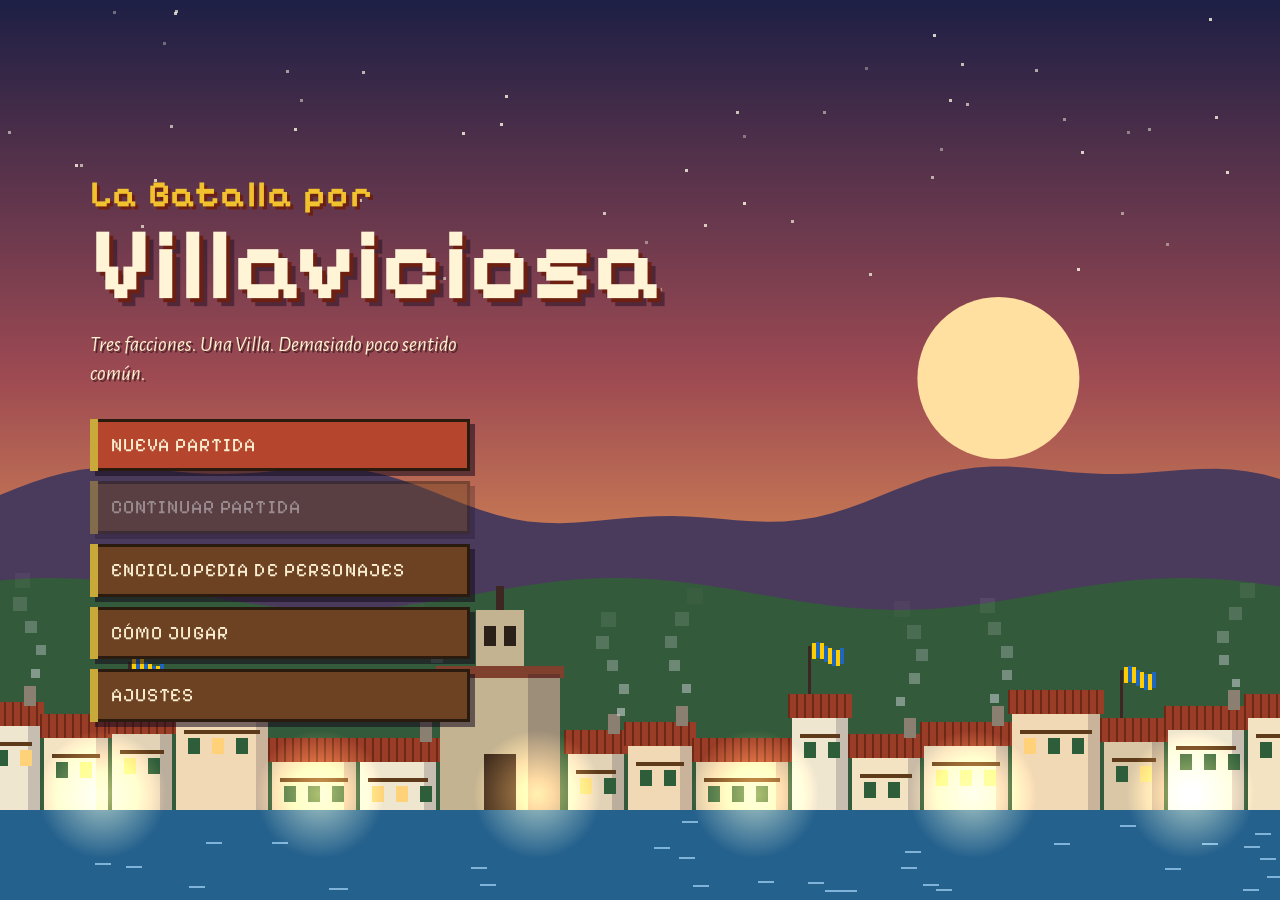
<file: index.html>
<!doctype html>
<html lang="es">
<head>
<link rel="icon" href="data:image/svg+xml,<svg xmlns=%22http://www.w3.org/2000/svg%22 viewBox=%220 0 100 100%22><text y=%22.9em%22 font-size=%2290%22>🍺</text></svg>">
<meta charset="utf-8">
<meta name="viewport" content="width=device-width, initial-scale=1, viewport-fit=cover">
<title>La Batalla por Villaviciosa</title>
<link rel="preconnect" href="https://fonts.googleapis.com">
<link rel="preconnect" href="https://fonts.gstatic.com" crossorigin>
<link href="https://fonts.googleapis.com/css2?family=Alegreya+Sans:ital,wght@0,400;0,700;0,800;1,400&family=Pixelify+Sans:wght@400;600;700&display=swap" rel="stylesheet">
<style>
/* LA BATALLA POR VILLAVICIOSA — styles.css
   Paleta: cal (paredes encaladas), pizarra (tejados y piedra), teja, sidra, prao, madera. */
:root {
  --cal: #efe7d4; --cal2: #e2d6ba; --pizarra: #2f3a45; --pizarra2: #3b4855; --teja: #b5452c; --sidra: #c8a93a; --prao: #4f8a35; --madera: #6d4223; --ria: #2f6f9e;
  --bg: #e9e0cb; --panel: #f4eedf; --panel2: #e6dcc3; --ink: #2a2620; --muted: #6e6455; --line: #b9a888; --btn: #6d4223; --btnInk: #fbf3df; --accent: #b5452c; --focus: #2f6f9e;
  color-scheme: light;
  box-sizing: border-box; padding-top: env(safe-area-inset-top, 0px); padding-bottom: env(safe-area-inset-bottom, 0px);
  --font-d: 'Pixelify Sans', 'Courier New', ui-monospace, monospace;
  --font-b: 'Alegreya Sans', 'Trebuchet MS', 'Segoe UI', system-ui, sans-serif;
}
@media (prefers-color-scheme: dark) {
  :root:not([data-theme="light"]) {
    --bg: #1d242c; --panel: #26303a; --panel2: #303c48; --ink: #ece4d0; --muted: #a59c8a; --line: #4c5a68; --btn: #c8a93a; --btnInk: #1d242c; --accent: #e0694d; --focus: #8cc6ef; color-scheme: dark;
  }
}
:root[data-theme="dark"] { --bg: #1d242c; --panel: #26303a; --panel2: #303c48; --ink: #ece4d0; --muted: #a59c8a; --line: #4c5a68; --btn: #c8a93a; --btnInk: #1d242c; --accent: #e0694d; --focus: #8cc6ef; color-scheme: dark; }
*, *::before, *::after { box-sizing: border-box; }
html { height: 100%; scroll-padding-top: env(safe-area-inset-top, 0px); }
body { margin: 0; height: 100%; background: var(--bg); color: var(--ink); font-family: var(--font-b); font-size: 16px; line-height: 1.4; overflow: hidden; }
#app { height: 100%; position: relative; }
.pix { image-rendering: pixelated; image-rendering: crisp-edges; }
button { font: inherit; color: inherit; cursor: pointer; }
button:disabled { cursor: not-allowed; opacity: 0.45; }
:focus-visible { outline: 3px solid var(--focus); outline-offset: 2px; }
h1, h2, h3, h4 { font-family: var(--font-d); font-weight: 600; margin: 0 0 0.4em; letter-spacing: 0.01em; }
.muted { color: var(--muted); } .small { font-size: 0.85em; }
.row { display: flex; gap: 10px; align-items: center; flex-wrap: wrap; } .row.end { justify-content: flex-end; margin-top: 14px; }
.hidden { display: none !important; }

.btn { background: var(--btn); color: var(--btnInk); border: 2px solid rgba(0,0,0,0.35); border-radius: 4px; padding: 8px 16px; font-family: var(--font-d); font-size: 15px; box-shadow: 0 3px 0 rgba(0,0,0,0.35); transition: transform .06s; }
.btn:active:not(:disabled) { transform: translateY(2px); box-shadow: 0 1px 0 rgba(0,0,0,0.35); }
.btn.ghost { background: transparent; color: var(--ink); border-color: var(--line); box-shadow: none; }
.btn.danger { background: var(--teja); color: #fff6e6; }
.btn.end { background: var(--prao); color: #f5f1e2; font-size: 16px; padding: 10px 22px; }

/* ---------- Pantallas ---------- */
.screen { position: absolute; inset: 0; display: none; }
.screen.active { display: block; }

/* Menú principal */
#scr-menu { background: #2b2f63; }
#menu-bg { position: absolute; inset: 0; width: 100%; height: 100%; image-rendering: pixelated; }
.menu-box { position: relative; z-index: 1; height: 100%; display: flex; flex-direction: column; justify-content: center; padding: 6vh 7vw; max-width: 760px; }
.title { font-family: var(--font-d); font-weight: 700; color: #fff4d6; font-size: clamp(42px, 8vw, 104px); line-height: 0.92; margin: 0; text-shadow: 4px 4px 0 #6d1f12, 8px 8px 0 rgba(20,10,30,0.45); }
.title span { display: block; font-size: 0.36em; color: #f2c12e; text-shadow: 3px 3px 0 #6d1f12; margin-bottom: 0.15em; letter-spacing: 0.04em; }
.subtitle { color: #fff1d0; font-size: clamp(16px, 2vw, 21px); font-style: italic; margin: 18px 0 30px; text-shadow: 2px 2px 0 rgba(0,0,0,0.5); max-width: 34ch; }
.menu-nav { display: flex; flex-direction: column; gap: 10px; align-items: flex-start; }
.menu-nav button { font-family: var(--font-d); font-size: 19px; letter-spacing: 0.06em; background: #6d4223; color: #fbefd2; border: 3px solid #2b1a0e; padding: 10px 22px 10px 18px; min-width: 380px; text-align: left; box-shadow: 5px 5px 0 rgba(20,10,30,0.55); position: relative; }
.menu-nav button::before { content: ''; position: absolute; left: -3px; top: -3px; bottom: -3px; width: 8px; background: #c8a93a; }
.menu-nav button:hover:not(:disabled) { background: #85532d; transform: translateX(6px); }
.menu-nav button:first-child { background: #b5452c; }

/* Pantallas de contenido */
.page { height: 100%; overflow: auto; padding: 24px clamp(14px, 4vw, 48px) 40px; }
.page-head { display: flex; align-items: center; justify-content: space-between; gap: 12px; margin-bottom: 16px; flex-wrap: wrap; }
.page-head h1 { font-size: clamp(26px, 4vw, 40px); margin: 0; }
.setup-sec { background: var(--panel); border: 2px solid var(--line); border-radius: 6px; padding: 16px; margin-bottom: 16px; }
.setup-sec h2 { font-size: 20px; }
.fac-row, .map-row { display: grid; grid-template-columns: repeat(auto-fit, minmax(240px, 1fr)); gap: 12px; }
.fac-card { text-align: left; background: var(--panel2); border: 3px solid transparent; border-left: 10px solid var(--fc); border-radius: 6px; padding: 12px; }
.fac-card.on { border-color: var(--fc); border-left-color: var(--fc); background: color-mix(in srgb, var(--fc) 18%, var(--panel)); }
.fac-card p { margin: 6px 0; font-size: 14px; } .fac-card .bonus { color: var(--muted); }
.fac-name { font-family: var(--font-d); font-size: 22px; color: var(--fc); filter: brightness(1.05); }
.fac-faces { display: flex; gap: 4px; flex-wrap: wrap; margin-top: 8px; }
.fac-faces canvas { width: 34px; height: 34px; border-radius: 2px; }
.leader-grid { display: grid; grid-template-columns: repeat(auto-fill, minmax(104px, 1fr)); gap: 8px; margin: 10px 0; }
.leader { background: var(--panel2); border: 3px solid transparent; border-radius: 6px; padding: 6px; display: flex; flex-direction: column; align-items: center; gap: 4px; font-size: 13px; }
.leader canvas { width: 72px; height: 72px; } .leader.on { border-color: var(--accent); }
.leader-info p { margin: 4px 0; }
.map-card { text-align: left; background: var(--panel2); border: 3px solid transparent; border-radius: 6px; padding: 10px; display: flex; flex-direction: column; gap: 6px; }
.map-card canvas { width: 100%; max-width: 330px; height: auto; border-radius: 3px; } .map-card.on { border-color: var(--accent); } .map-card p { margin: 0; font-size: 14px; }
.opts { display: grid; grid-template-columns: max-content 1fr; gap: 10px 16px; align-items: center; }
.opts h2 { grid-column: 1 / -1; }
.seg { display: flex; flex-wrap: wrap; gap: 0; }
.seg button { background: var(--panel2); border: 2px solid var(--line); padding: 6px 12px; margin-right: -2px; font-size: 14px; }
.seg button.on { background: var(--btn); color: var(--btnInk); border-color: var(--btn); }
select { font: inherit; padding: 6px 8px; background: var(--panel2); color: var(--ink); border: 2px solid var(--line); border-radius: 4px; }
.start-bar { position: sticky; bottom: 0; display: flex; justify-content: flex-end; padding: 12px 0; }

/* Enciclopedia */
#scr-ency .ency-wrap { display: grid; grid-template-columns: 250px 1fr; gap: 16px; min-height: 0; }
#ency-tabs { display: flex; flex-wrap: wrap; gap: 6px; margin-bottom: 12px; }
#ency-tabs button { background: var(--panel2); border: 2px solid var(--line); border-radius: 4px; padding: 6px 12px; font-family: var(--font-d); }
#ency-tabs button.on { background: var(--btn); color: var(--btnInk); border-color: var(--btn); }
#ency-list { display: flex; flex-direction: column; gap: 4px; }
.ency-item { display: flex; align-items: center; gap: 8px; background: var(--panel); border: 2px solid transparent; border-radius: 4px; padding: 4px; text-align: left; }
.ency-item canvas { width: 44px; height: 44px; } .ency-item.on { border-color: var(--accent); }
#ency-detail { background: var(--panel); border: 2px solid var(--line); border-radius: 6px; padding: 16px; }
.ency-top { display: grid; grid-template-columns: minmax(260px, 360px) 1fr; gap: 18px; }
.ency-stage { width: 100%; height: auto; border: 3px solid var(--fc); border-radius: 4px; }
.ency-stage-wrap { display: flex; flex-direction: column; gap: 8px; align-items: stretch; }
.lvlnav { display: flex; align-items: center; justify-content: space-between; font-family: var(--font-d); }
.ency-info h2 { font-size: 28px; }
.evo-strip { margin-top: 18px; } .strip { display: flex; align-items: center; gap: 6px; overflow-x: auto; padding-bottom: 6px; }
.evo-step { display: flex; flex-direction: column; align-items: center; gap: 2px; background: var(--panel2); border: 2px solid transparent; border-radius: 6px; padding: 6px; min-width: 118px; font-size: 13px; }
.evo-step canvas { width: 96px; height: 114px; object-fit: contain; } .evo-step.on { border-color: var(--accent); }
.evo-arrow { font-family: var(--font-d); font-size: 26px; color: var(--muted); }

/* Ayuda */
.help { max-width: 1100px; } .help > h3 { margin-top: 1.4em; } .help p, .help li { line-height: 1.5; } .help .lead { font-size: 17px; max-width: 70ch; }
.help-grid { display: grid; grid-template-columns: repeat(auto-fill, minmax(260px, 1fr)); gap: 14px; margin-top: 14px; }
.help-card { background: var(--panel); border: 2px solid var(--line); border-radius: 6px; padding: 12px 14px 14px; position: relative; }
.help-card.wide { grid-column: 1 / -1; }
.help-card h3 { font-size: 17px; margin: 2px 0 8px 34px; }
.hc-n { position: absolute; left: 10px; top: 9px; width: 26px; height: 26px; border-radius: 50%; background: var(--teja); color: #fff6e6; font-family: var(--font-d); display: flex; align-items: center; justify-content: center; }
.help-ill { display: block; width: 100%; max-width: 230px; height: auto; margin: 0 auto 8px; background: #2b3a2a; border-radius: 4px; border: 2px solid #1c1424; }
.help-card p { margin: 0; font-size: 14px; }
.traits { columns: 2 300px; padding-left: 18px; margin: 0; } .traits li { margin-bottom: 6px; font-size: 14px; break-inside: avoid; }
.keys { display: flex; flex-wrap: wrap; gap: 8px; }
.key { display: flex; align-items: center; gap: 8px; background: var(--panel); border: 1px solid var(--line); border-radius: 4px; padding: 5px 9px; font-size: 14px; }
kbd { font-family: var(--font-d); background: #f4eedf; color: #2a2620; border: 1px solid #8a7a5c; border-bottom-width: 3px; border-radius: 4px; padding: 1px 7px; }
.terr { border-collapse: collapse; } .terr td, .terr th { border-bottom: 1px solid var(--line); padding: 4px 14px 4px 0; text-align: left; }

/* ---------- Batalla ---------- */
#scr-battle.active { display: grid; grid-template-columns: 1fr 340px; grid-template-rows: auto 1fr 172px; height: 100%; }
#topbar { grid-column: 1 / -1; display: flex; align-items: center; gap: 14px; padding: 7px 12px; white-space: nowrap; overflow: hidden; background: #1f2830; color: #ece4d0; border-bottom: 3px solid #12181e; flex-wrap: wrap; font-size: 15px; }
#topbar .muted { color: #a8b0b8; }
.tb-round strong { font-family: var(--font-d); font-size: 18px; }
.tb-tod { display: flex; align-items: center; gap: 6px; font-family: var(--font-d); } .tod-ic { width: 22px; height: 22px; }
.tb-fac { font-family: var(--font-d); display: flex; align-items: center; gap: 8px; font-size: 17px; padding: 2px 12px; border-left: 6px solid var(--fc); background: rgba(255,255,255,0.06); }
.dot { width: 12px; height: 12px; background: var(--fc); display: inline-block; }
.tb-gold { display: flex; align-items: center; gap: 6px; font-family: var(--font-d); font-size: 17px; }
.coin { width: 14px; height: 14px; border-radius: 50%; background: #f2c12e; box-shadow: inset -3px -3px 0 #b8860b; display: inline-block; }
.pp { display: inline-block; min-width: 26px; text-align: center; padding: 1px 6px; margin-right: 3px; background: var(--fc); color: #fff; font-family: var(--font-d); border-radius: 3px; }
.tb-event { color: #f2d77a; font-size: 14px; min-width: 0; overflow: hidden; text-overflow: ellipsis; flex: 0 1 auto; }
.tb-btns { margin-left: auto; display: flex; gap: 6px; }
.tb-btns .icon { background: #2c3843; border: 2px solid #12181e; color: #ece4d0; padding: 4px 10px; border-radius: 3px; font-family: var(--font-d); font-size: 14px; }
#mapwrap { position: relative; overflow: hidden; background: #2b2620; min-height: 0; }
#map { display: block; width: 100%; height: 100%; touch-action: none; cursor: pointer; }
#goal { position: absolute; left: 12px; top: 12px; max-width: min(520px, 60%); text-align: left; background: rgba(20,16,24,0.82); color: #f4ecd8; border: 0; border-left: 5px solid #c8a93a; padding: 6px 12px; font-size: 14px; border-radius: 0 4px 4px 0; }
#goal .gl { font-family: var(--font-d); color: #f2c12e; margin-right: 8px; text-transform: uppercase; font-size: 12px; letter-spacing: .08em; }
#legend { position: absolute; left: 12px; bottom: 12px; display: flex; gap: 6px; flex-wrap: wrap; pointer-events: none; }
#legend .lg { font-size: 12px; padding: 3px 8px 3px 22px; background: rgba(20,16,24,0.78); color: #f4ecd8; border-radius: 3px; position: relative; }
#legend .lg::before { content: ''; position: absolute; left: 7px; top: 50%; width: 10px; height: 10px; transform: translateY(-50%); }
#legend .mv::before { background: rgba(255,250,225,0.7); } #legend .at::before { border: 2px solid #ff4b3a; width: 8px; height: 8px; } #legend .ab::before { background: #ffcd3c; } #legend .th::before { background: rgba(220,50,40,0.6); } #legend .fl::before { background: linear-gradient(#d9a62e, #d9a62e) left/2px 100% no-repeat, #e8e2d2; }
#tip { position: absolute; pointer-events: none; background: rgba(28,20,36,0.94); color: #f4ecd8; padding: 8px 10px; border-radius: 4px; max-width: 260px; font-size: 13px; opacity: 0; transition: opacity .12s; border: 1px solid #5a4a6a; z-index: 3; }
#tip.on { opacity: 1; } #tip strong { font-family: var(--font-d); } #tip .muted { color: #bdb2c9; } .tp-prop { color: #f2c12e; font-weight: 700; margin-top: 4px; }
#banner { position: absolute; left: 50%; top: 16%; transform: translate(-50%, -10px); pointer-events: none; font-family: var(--font-d); font-size: 26px; color: #fff8e6; padding: 10px 30px; background: color-mix(in srgb, var(--bc) 82%, black); border-top: 4px solid #fff3; border-bottom: 4px solid #0004; opacity: 0; transition: opacity .25s, transform .25s; white-space: nowrap; text-shadow: 2px 2px 0 #0007; }
#banner.on { opacity: 1; transform: translate(-50%, 0); } #banner.big { font-size: 34px; top: 24%; }
#ticker { position: absolute; right: 56px; bottom: 12px; max-width: min(420px, 50%); background: rgba(20,16,24,0.86); color: #f4ecd8; padding: 7px 12px; border-left: 5px solid #ea80fc; font-size: 14px; font-style: italic; opacity: 0; transition: opacity .3s; pointer-events: none; }
#ticker.on { opacity: 1; } #ticker.lvl, #ticker.ult { border-color: #f2c12e; font-style: normal; font-weight: 700; } #ticker.event { border-color: #5fb0e8; font-style: normal; } #ticker.death { border-color: #9e9e9e; font-style: normal; } #ticker.cap { border-color: #6fbf5a; font-style: normal; }
.zoomctl { position: absolute; right: 10px; top: 10px; display: flex; flex-direction: column; gap: 4px; z-index: 6; }
.zoomctl button { width: 36px; height: 36px; background: #1f2830; color: #ece4d0; border: 2px solid #12181e; font-family: var(--font-d); font-size: 20px; border-radius: 3px; }
#side { grid-row: 2 / 4; grid-column: 2; background: var(--panel); border-left: 3px solid var(--line); display: flex; flex-direction: column; min-height: 0; }
#tabs { display: flex; border-bottom: 2px solid var(--line); }
#tabs button { flex: 1; background: var(--panel2); border: 0; border-right: 1px solid var(--line); padding: 9px 4px; font-family: var(--font-d); font-size: 14px; }
#tabs button.on { background: var(--panel); box-shadow: inset 0 -3px 0 var(--accent); }
#tabbody { flex: 1; overflow-y: auto; padding: 12px 14px; font-size: 14px; min-height: 0; }
#tabbody h3 { font-size: 19px; margin: 0; } #tabbody h4 { font-size: 14px; margin: 12px 0 4px; color: var(--muted); }
.up-head { display: flex; gap: 10px; align-items: center; margin-bottom: 8px; }
.up-head canvas { width: 88px; height: 88px; flex: none; border-radius: 3px; }
.tag { display: inline-block; margin-left: 6px; background: var(--sidra); color: #2a2620; font-size: 11px; padding: 0 6px; border-radius: 2px; font-family: var(--font-d); }
.bar { display: grid; grid-template-columns: 92px 1fr 56px; align-items: center; gap: 6px; margin: 3px 0; }
.bl, .bv { font-family: var(--font-d); font-size: 13px; } .bv { text-align: right; }
.bt { height: 10px; background: #0003; border: 1px solid #0005; } .bt i { display: block; height: 100%; }
.stats { display: flex; flex-wrap: wrap; gap: 4px 12px; margin: 8px 0; font-size: 14px; }
.chips { display: flex; flex-wrap: wrap; gap: 4px; margin: 6px 0; }
.chip { font-size: 12px; padding: 1px 6px; border-left: 5px solid var(--sc); background: var(--panel2); border-radius: 2px; }
.armed { font-size: 13px; color: var(--accent); font-weight: 700; }
.weap, .abl { list-style: none; padding: 0; margin: 0; }
.weap li { display: grid; grid-template-columns: 1fr auto; gap: 0 8px; padding: 3px 0; border-bottom: 1px dashed var(--line); }
.weap li .muted { grid-column: 1 / -1; font-size: 12px; }
.abl li { padding: 4px 0; border-bottom: 1px dashed var(--line); display: flex; flex-direction: column; } .abl li .muted { font-size: 12.5px; }
.res { display: flex; flex-wrap: wrap; gap: 4px; } .res span { font-size: 12px; background: var(--panel2); padding: 1px 6px; border-radius: 2px; }
.res .pos { color: #3d8b3a; font-weight: 700; } .res .neg { color: var(--accent); font-weight: 700; }
.desc { font-style: italic; color: var(--muted); margin-top: 12px; }
.ab-lvl { margin: 10px 0 14px; } .ab-lvl.locked { opacity: 0.62; }
.ab-lh { font-family: var(--font-d); font-size: 13px; color: var(--muted); border-bottom: 2px solid var(--line); padding-bottom: 3px; margin-bottom: 6px; display: flex; justify-content: space-between; }
.lock { color: var(--accent); }
.ab-item { background: var(--panel2); border-left: 4px solid var(--line); padding: 6px 8px; margin-bottom: 6px; border-radius: 2px; }
.ab-item.ult { border-left-color: var(--sidra); } .ab-item p { margin: 3px 0; font-size: 13px; }
.ab-top { display: flex; justify-content: space-between; align-items: center; gap: 8px; }
.ab-st { font-size: 12px; color: var(--muted); font-style: italic; }
.btn.small { padding: 3px 10px; font-size: 13px; }
.evo-card { display: grid; grid-template-columns: 64px 1fr; gap: 10px; align-items: center; padding: 8px; margin-bottom: 8px; background: var(--panel2); border: 2px solid transparent; border-radius: 4px; }
.evo-card canvas { width: 64px; height: 76px; object-fit: contain; } .evo-card.cur { border-color: var(--sidra); } .evo-card.next { opacity: 0.8; } .evo-card.past { opacity: 0.7; }
.evo-h { display: flex; justify-content: space-between; gap: 6px; } .evo-st { font-family: var(--font-d); font-size: 12px; color: var(--muted); }
.evo-card .small { margin-top: 2px; }
.loglist p { margin: 0 0 5px; font-size: 13px; } .loglist .quip { font-style: italic; color: var(--accent); } .loglist .lvl, .loglist .ult { color: #8a6d00; font-weight: 700; } .loglist .event { color: var(--ria); font-weight: 700; } .loglist .sys, .loglist .death { color: var(--muted); } .loglist .cap { color: var(--prao); }
.empty p { font-size: 14px; }
#mini { width: 100%; height: auto; max-height: 26vh; object-fit: contain; border-top: 3px solid var(--line); background: #1a2028; cursor: crosshair; image-rendering: pixelated; }
#bottombar { grid-column: 1; grid-row: 3; display: grid; grid-template-columns: minmax(200px, 1.5fr) minmax(260px, 1.4fr) auto; gap: 12px; padding: 10px 12px; background: var(--panel2); border-top: 3px solid var(--line); min-height: 0; }
#roster { display: flex; gap: 6px; overflow-x: auto; align-items: stretch; padding-bottom: 4px; min-width: 0; }
.ru { flex: none; width: 82px; display: flex; flex-direction: column; align-items: center; gap: 2px; background: var(--panel); border: 2px solid var(--line); border-radius: 4px; padding: 4px 3px; position: relative; font-size: 12px; }
.ru canvas { width: 44px; height: 44px; } .ru.on { border-color: var(--sidra); box-shadow: 0 0 0 2px var(--sidra); }
.ru .rn { font-family: var(--font-d); font-size: 12px; white-space: nowrap; overflow: hidden; text-overflow: ellipsis; max-width: 76px; }
.ru .rhp { width: 60px; height: 4px; background: #0004; } .ru .rhp i { display: block; height: 100%; background: #5ccf5c; }
.ru .rs { font-size: 10.5px; line-height: 1.1; text-align: center; color: var(--muted); }
.ru.ready { border-color: #4fa64a; } .ru.ready .rs { color: #3d8b3a; font-weight: 700; }
.ru.part { border-color: #d6a32e; } .ru.done { opacity: 0.55; } .ru.new { border-style: dashed; }
.ru .crown { position: absolute; top: 2px; left: 4px; width: 12px; height: 8px; background: linear-gradient(135deg, transparent 33%, #f2c12e 33%, #f2c12e 66%, transparent 66%), #f2c12e; clip-path: polygon(0 100%, 0 20%, 25% 60%, 50% 0, 75% 60%, 100% 20%, 100% 100%); }
#context { display: flex; flex-direction: column; gap: 4px; overflow-y: auto; min-width: 0; min-height: 0; }
.ctx-t { font-family: var(--font-d); font-size: 16px; } .ctx-d { margin: 0; font-size: 13.5px; line-height: 1.35; color: var(--ink); }
.abilbar { display: flex; flex-wrap: wrap; gap: 6px; margin-top: 4px; }
.abil { display: flex; flex-direction: column; align-items: flex-start; text-align: left; background: var(--panel); border: 2px solid var(--line); border-radius: 4px; padding: 4px 10px; max-width: 220px; font-size: 12px; }
.abil .an { font-family: var(--font-d); font-size: 13px; } .abil .as { color: var(--muted); }
.abil.ult { border-color: var(--sidra); background: color-mix(in srgb, var(--sidra) 18%, var(--panel)); }
.abil.on { outline: 3px solid var(--sidra); }
#acts { display: flex; flex-direction: column; gap: 6px; justify-content: center; min-width: 170px; }
#acts .btn { padding: 6px 14px; font-size: 15px; }
#acts .btn.end { display: flex; flex-direction: column; align-items: center; padding: 10px 18px; }
#acts .btn.end small { font-family: var(--font-b); font-size: 12px; opacity: .85; }
@keyframes pulse { 0%, 100% { box-shadow: 0 3px 0 rgba(0,0,0,.35), 0 0 0 0 rgba(242,193,46,.0); } 50% { box-shadow: 0 3px 0 rgba(0,0,0,.35), 0 0 0 6px rgba(242,193,46,.55); } }
#acts .btn.end.pulse { animation: pulse 1.4s infinite; }
.ai-busy { display: flex; align-items: center; gap: 8px; font-family: var(--font-d); }
.spin { width: 14px; height: 14px; border: 3px solid var(--line); border-top-color: var(--accent); border-radius: 50%; animation: sp 0.9s linear infinite; }
@keyframes sp { to { transform: rotate(360deg); } }

/* ---------- Modales ---------- */
.modal { position: fixed; inset: 0; background: rgba(15,10,20,0.62); display: flex; align-items: center; justify-content: center; z-index: 50; padding: 16px; }
.modal-card { background: var(--panel); color: var(--ink); border: 3px solid var(--line); border-top: 8px solid var(--madera); border-radius: 6px; padding: 18px 20px; max-width: 520px; width: 100%; max-height: 92vh; overflow: auto; box-shadow: 8px 8px 0 rgba(0,0,0,0.35); }
.modal-card.wide { max-width: 860px; }
.confirm h3 { font-size: 22px; }
.hotseat { border-left: 8px solid var(--fc); padding-left: 12px; }
.pv-head { display: grid; grid-template-columns: 1fr auto 1fr; gap: 12px; align-items: center; }
.pv-side { display: flex; gap: 10px; align-items: flex-start; border-left: 6px solid var(--fc); padding-left: 8px; font-size: 14px; }
.pv-side canvas { width: 72px; height: 72px; flex: none; }
.vs { font-family: var(--font-d); color: var(--muted); }
.kill { font-family: var(--font-d); } .kill.hi { color: var(--accent); }
.pv-weapons { display: flex; flex-direction: column; gap: 6px; margin: 14px 0 8px; }
.pv-w { display: grid; grid-template-columns: 1.4fr 0.5fr 1.3fr 0.5fr; gap: 4px 10px; text-align: left; background: var(--panel2); border: 2px solid var(--line); border-radius: 4px; padding: 8px 10px; align-items: center; }
.pv-w.on { border-color: var(--accent); background: color-mix(in srgb, var(--accent) 12%, var(--panel)); }
.pv-w .wn { font-weight: 800; } .pv-w .cth { font-family: var(--font-d); font-size: 17px; text-align: right; }
.pv-w .counter { grid-column: 1 / -1; font-size: 13px; color: var(--muted); }
.pv-notes p { margin: 2px 0; font-size: 13px; }
.recruit .rec-grid { display: grid; grid-template-columns: repeat(auto-fill, minmax(240px, 1fr)); gap: 8px; margin-top: 10px; }
.rec { display: grid; grid-template-columns: 64px 1fr auto; gap: 10px; text-align: left; background: var(--panel2); border: 2px solid var(--line); border-radius: 5px; padding: 8px; align-items: center; }
.rec canvas { width: 64px; height: 64px; } .rec-info { display: flex; flex-direction: column; font-size: 13px; } .rec-info strong { font-size: 15px; }
.rec .cost { font-family: var(--font-d); font-size: 20px; color: #8a6d00; } .rec:hover:not(:disabled) { border-color: var(--accent); }
.levelcard h3 { font-size: 28px; text-align: center; color: var(--accent); }
.evo { display: flex; align-items: center; justify-content: center; gap: 18px; }
.evo figure { margin: 0; text-align: center; } .evo canvas { width: 144px; height: 171px; object-fit: contain; background: var(--panel2); border-radius: 6px; }
.evo figure.new canvas { box-shadow: 0 0 0 4px var(--sidra), 0 0 30px rgba(242,193,46,0.6); }
.evo figcaption { font-family: var(--font-d); margin-top: 6px; } .evo .evo-arrow { font-size: 44px; }
.diffs { list-style: none; padding: 0; margin: 14px auto; max-width: 520px; }
.diffs li { display: grid; grid-template-columns: 1.4fr 1fr 20px 1fr; gap: 8px; padding: 3px 0; border-bottom: 1px dashed var(--line); font-size: 14px; }
.diffs .arrow { color: var(--muted); } .diffs strong { color: #3d8b3a; }
.newab p { margin: 4px 0; font-size: 14px; }
.endcard h2 { font-size: 42px; color: var(--fc); }
.scores { border-collapse: collapse; width: 100%; margin: 10px 0; } .scores th, .scores td { text-align: left; padding: 5px 8px; border-bottom: 1px solid var(--line); }
.settings { display: flex; flex-direction: column; gap: 8px; } .settings .chk { display: flex; gap: 8px; align-items: center; }
#toast { position: fixed; left: 50%; bottom: 150px; transform: translateX(-50%) translateY(12px); background: #2a1f33; color: #fbefd2; padding: 9px 16px; border-radius: 4px; opacity: 0; transition: opacity .2s, transform .2s; pointer-events: none; z-index: 60; max-width: 90vw; text-align: center; border-left: 5px solid var(--sidra); }
#toast.on { opacity: 1; transform: translateX(-50%) translateY(0); }

/* ---------- Pantallas estrechas ---------- */
@media (max-width: 900px) {
  #scr-battle.active { grid-template-columns: 1fr; grid-template-rows: auto 1fr auto; }
  #side { position: absolute; right: 0; top: 0; bottom: 0; width: min(320px, 86vw); z-index: 5; transform: translateX(100%); transition: transform .2s; }
  #side.open { transform: none; }
  #bottombar { grid-template-columns: 1fr; max-height: 46vh; overflow-y: auto; }
  #legend { display: none; }
  #acts { flex-direction: row; flex-wrap: wrap; }
  .side-toggle { display: block !important; }
  #scr-ency .ency-wrap { grid-template-columns: 1fr; } #ency-list { flex-direction: row; overflow-x: auto; }
  .ency-top { grid-template-columns: 1fr; } .opts { grid-template-columns: 1fr; }
  .menu-nav button { min-width: 0; width: 100%; }
  .pv-head { grid-template-columns: 1fr; }
}
.side-toggle { display: none; }
@media (prefers-reduced-motion: reduce) { * { transition: none !important; } }

</style>
</head>
<body>
<div id="app">
  <section id="scr-menu" class="screen active">
    <canvas id="menu-bg" aria-hidden="true"></canvas>
    <div class="menu-box">
      <h1 class="title"><span>La Batalla por</span>Villaviciosa</h1>
      <p class="subtitle">Tres facciones. Una Villa. Demasiado poco sentido común.</p>
      <nav class="menu-nav" aria-label="Menú principal">
        <button data-act="new">NUEVA PARTIDA</button>
        <button data-act="continue" id="btn-continue">CONTINUAR PARTIDA</button>
        <button data-act="ency">ENCICLOPEDIA DE PERSONAJES</button>
        <button data-act="help">CÓMO JUGAR</button>
        <button data-act="settings">AJUSTES</button>
      </nav>
    </div>
  </section>

  <section id="scr-setup" class="screen">
    <div class="page">
      <div class="page-head"><h1>Nueva partida</h1><button class="btn ghost" data-act="menu">Volver</button></div>
      <div id="setup-body"></div>
      <div class="start-bar"><button class="btn end" data-act="start">Empezar batalla</button></div>
    </div>
  </section>

  <section id="scr-ency" class="screen">
    <div class="page">
      <div class="page-head"><h1>Enciclopedia de personajes</h1><button class="btn ghost" data-act="menu">Volver</button></div>
      <div id="ency-tabs" role="group" aria-label="Facciones"></div>
      <div class="ency-wrap"><div id="ency-list"></div><div id="ency-detail"></div></div>
    </div>
  </section>

  <section id="scr-help" class="screen">
    <div class="page">
      <div class="page-head"><h1>Cómo jugar</h1><button class="btn ghost" data-act="menu">Volver</button></div>
      <div id="help-body"></div>
    </div>
  </section>

  <section id="scr-battle" class="screen">
    <header id="topbar"></header>
    <div id="mapwrap">
      <canvas id="map" aria-label="Tablero hexagonal"></canvas>
      <button id="goal" title="Centrar la cámara en el comandante rival"></button>
      <div id="legend" aria-hidden="true"><span class="lg mv">Movimiento</span><span class="lg at">Atacable</span><span class="lg ab">Habilidad</span><span class="lg th">Alcance rival</span><span class="lg fl">Bandera: puesto que cura y da oro</span></div>
      <div id="tip" role="status"></div>
      <div id="banner" aria-live="polite"></div>
      <div id="ticker" aria-live="polite"></div>
      <div class="zoomctl">
        <button id="zoom-in" aria-label="Acercar">+</button>
        <button id="zoom-out" aria-label="Alejar">−</button>
        <button class="side-toggle" aria-label="Panel de unidad" onclick="document.getElementById('side').classList.toggle('open')">i</button>
      </div>
    </div>
    <aside id="side"><div id="tabs" role="tablist"></div><div id="tabbody"></div><canvas id="mini" width="300" height="270" aria-label="Minimapa"></canvas></aside>
    <footer id="bottombar"><div id="roster" aria-label="Tu ejército"></div><div id="context"></div><div id="acts"></div></footer>
  </section>

  <div id="modal" class="modal hidden" role="dialog" aria-modal="true"><div class="modal-card" id="modal-card"></div></div>
  <div id="toast" role="status"></div>
</div>
<script>
/* LA BATALLA POR VILLAVICIOSA — data.js
   Todas las tablas del juego: tipos de daño, estados, terrenos, arquetipos,
   facciones, unidades con sus evoluciones y habilidades. */
(function (G) {
  const VV = (G.VV = G.VV || {});

  VV.DMG = { imp: 'Impacto', cut: 'Corte', pro: 'Proyectil', psi: 'Psicológico', cha: 'Caos' };
  VV.DMG_ORDER = ['imp', 'cut', 'pro', 'psi', 'cha'];

  // Los estados del mismo tipo no se acumulan: solo renuevan duración.
  VV.STATUS = {
    mareado: { n: 'Mareado', d: '−20 % de daño infligido.', col: '#8bc34a', dmg: 0.8 },
    avergonzado: { n: 'Avergonzado', d: '−10 puntos de probabilidad de impacto.', col: '#f48fb1', acc: -10 },
    agotado: { n: 'Agotado', d: '−1 punto de movimiento en su siguiente turno.', col: '#90a4ae', mov: -1 },
    pringado: { n: 'Pringado', d: '+1 al coste de movimiento en cualquier terreno transitable.', col: '#9ccc65', cost: 1 },
    inspirado: { n: 'Inspirado', d: '+15 % de daño infligido.', col: '#ffca28', dmg: 1.15 },
    protegido: { n: 'Protegido', d: '−20 % de daño recibido.', col: '#4fc3f7', taken: 0.8 },
    silenciado: { n: 'Silenciado', d: 'No puede usar habilidades activas.', col: '#9575cd', silence: true },
    intimidado: { n: 'Intimidado', d: '−15 % de daño infligido.', col: '#ef5350', dmg: 0.85 },
    evasivo: { n: 'En guardia', d: 'Bonificación temporal de defensa.', col: '#26a69a' },
    temazo: { n: 'Temazo', d: '+1 punto de movimiento.', col: '#ff7043', mov: 1 }
  };

  VV.TERRAIN = {
    street: { n: 'Calle empedrada', cost: 1, def: 30 },
    plaza: { n: 'Plaza abierta', cost: 1, def: 20, open: true },
    grass: { n: 'Hierba del prao', cost: 1, def: 30, open: true },
    park: { n: 'Parque arbolado', cost: 2, def: 50 },
    alley: { n: 'Callejón estrecho', cost: 1, def: 40 },
    cover: { n: 'Edificio con cobertura', cost: 2, def: 50 },
    castle: { n: 'Fortaleza', cost: 1, def: 60, castle: true },
    keep: { n: 'Casilla de mando', cost: 1, def: 60, castle: true, keep: true },
    tavern: { n: 'Sidrería / caseta', cost: 1, def: 50 },
    mud: { n: 'Barro', cost: 3, def: 20 },
    puddle: { n: 'Charco', cost: 2, def: 20 },
    dance: { n: 'Pista de baile', cost: 1, def: 20, open: true },
    stage: { n: 'Escenario', cost: 1, def: 40 },
    sand: { n: 'Arena de playa', cost: 2, def: 30, open: true },
    rock: { n: 'Acantilado', cost: 99, def: 0 },
    tables: { n: 'Barrera de mesas', cost: 99, def: 0 },
    wall: { n: 'Edificio cerrado', cost: 99, def: 0 },
    water: { n: 'Agua profunda', cost: 99, def: 0 }
  };

  VV.ARCH = {
    infantry: { n: 'Infantería', cost: {}, def: {} },
    agile: { n: 'Ágil', cost: { park: -1, mud: -1, sand: -1 }, def: { park: 10 } },
    tank: { n: 'Tanque', cost: { park: 1, mud: 1, sand: 1 }, def: {}, cap: 50 },
    mystic: { n: 'Místico', cost: {}, def: { cover: 5 } },
    support: { n: 'Apoyo', cost: {}, def: { tavern: 5 } }
  };

  VV.RES = {
    infantry: { imp: 0, cut: 0, pro: 5, psi: 0, cha: 0 },
    agile: { imp: -10, cut: 0, pro: 10, psi: 0, cha: 0 },
    tank: { imp: 20, cut: 10, pro: 10, psi: -10, cha: 0 },
    mystic: { imp: -10, cut: 0, pro: 0, psi: 20, cha: 10 },
    support: { imp: 0, cut: 0, pro: 5, psi: 10, cha: 0 }
  };

  VV.TOD = [
    { n: 'Amanecer', law: 0, tint: [255, 170, 120, 0.16] },
    { n: 'Día', law: 1, tint: [255, 255, 255, 0] },
    { n: 'Tarde', law: 1, tint: [255, 205, 120, 0.08] },
    { n: 'Atardecer', law: 0, tint: [215, 95, 70, 0.24] },
    { n: 'Noche', law: -1, tint: [18, 28, 88, 0.42] },
    { n: 'Noche profunda', law: -1, tint: [8, 10, 48, 0.56] }
  ];
  VV.ALIGN = { l: 'Diurno', c: 'Nocturno', n: 'Neutral' };

  VV.FACTIONS = {
    ast: {
      n: 'Astures', col: '#3f8f4f', col2: '#2c6fa8', accent: '#f1e4b8',
      lore: 'Defensores de la Villa: sidra, familiares temibles y mascotas monstruosas.',
      bonus: 'Curan +1 PV extra en propiedades controladas (máximo 9 por turno).',
      generics: []
    },
    mad: {
      n: 'Madriles', col: '#8c1c3a', col2: '#4b2463', accent: '#d4af37',
      lore: 'Invasores con opinadores, escritores incomprendidos y discursos interminables.',
      bonus: '+1 XP en el primer combate de cada unidad por ronda.',
      generics: []
    },
    ver: {
      n: 'Veraneantes', col: '#14a39b', col2: '#ff7a5c', accent: '#ffd84d',
      lore: 'Personajes inclasificables que consideran la Villa su territorio estival.',
      bonus: '+1 oro adicional por cada dos propiedades controladas.',
      generics: []
    }
  };

  VV.ECON = { startGold: 75, base: 6, perProp: 2 };

  /* ---------------- HABILIDADES ----------------
     kind: arm (prepara el siguiente ataque), buff, heal, healAlly, debuff,
     summon, barricade, sticky, attack (ataque especial), leap, passive. */
  const A = (VV.ABIL = {});
  const ab = (id, o) => (A[id] = Object.assign({ id }, o));
  ab('ronda_bienvenida', { n: 'Ronda de bienvenida', kind: 'arm', cd: 3, arm: { range: 'd', onHit: 'mareado' }, d: 'El siguiente ataque a distancia aplica Mareado si acierta al menos un golpe.' });
  ab('ronda_doble', { n: 'Ronda doble', kind: 'arm', cd: 4, arm: { range: 'd', splash: 0.25 }, d: 'En el siguiente ataque a distancia, el último golpe acertado salpica un 25 % de su daño a otro enemigo adyacente al objetivo.' });
  ab('ultima_ronda', { n: 'La Última Ronda', kind: 'arm', once: true, ult: true, arm: { range: 'd', dmgMul: 1.25, onHit: 'mareado' }, d: 'Una vez por batalla: el siguiente ataque a distancia gana +25 % de daño y aplica Mareado si conecta.' });
  ab('rebote_puchi', { n: 'Rebote de Puchi', kind: 'arm', cd: 3, arm: { range: 'd', acc: 10 }, d: '+10 puntos de precisión en el siguiente ataque a distancia.' });
  ab('puchi_bumeran', { n: 'Puchi Bumerán', kind: 'passive', trig: { range: 'd', minHits: 2, status: 'agotado' }, d: 'Si acierta dos o más golpes a distancia, aplica Agotado.' });
  ab('puchi_supersonico', { n: 'Puchi Supersónico', kind: 'attack', cd: 4, ult: true, target: 'range2', weapon: 'd', fx: 'hamster', d: 'Ataca a distancia a un enemigo a dos hexágonos con línea de visión. No recibe represalia.' });
  ab('chavales', { n: '¡CHAVALES, VENID!', kind: 'summon', cd: 3, minion: 'amiga', group: 'amiga', max: 2, dur: 3, d: 'Invoca a una amiga (16 PV, 5×2 impacto) durante tres rondas. Máximo dos.' });
  ab('pandilla', { n: 'Pandilla organizada', kind: 'passive', upgrade: { amiga: 'amiga2' }, nearSummonMelee: 0.1, d: 'Las amigas pasan a 21 PV y 6×2. +10 % de daño cuerpo a cuerpo con una amiga adyacente.' });
  ab('todas_a_una', { n: 'TODAS A UNA', kind: 'attack', cd: 4, ult: true, target: 'adj', weapon: 'm', extraPerSummon: { group: 'amiga', d: 5, t: 'imp' }, fx: 'fist', d: 'Golpea con su arma cuerpo a cuerpo y cada amiga activa añade un golpe de 5 de impacto.' });
  ab('aqui_no_pasa', { n: 'Aquí no pasa nadie', kind: 'buff', cd: 3, status: 'protegido', evasion: 10, d: 'Gana Protegido y +10 de defensa hasta su siguiente turno.' });
  ab('terremoto', { n: 'Terremoto de Charlotte', kind: 'attack', cd: 4, ult: true, target: 'all_adj', custom: { d: 12, s: 1, t: 'imp' }, fx: 'quake', d: 'Un golpe de 12 de impacto a todos los enemigos adyacentes, con tiradas independientes.' });
  ab('cambio_deco', { n: 'Cambio de decoración', kind: 'barricade', cd: 4, count: 1, hp: 15, maxActive: 3, dur: 3, d: 'Coloca una barricada decorativa de 15 PV en una casilla adyacente durante tres rondas.' });
  ab('reforma_integral', { n: 'REFORMA INTEGRAL', kind: 'barricade', cd: 4, ult: true, count: 2, hp: 20, maxActive: 3, dur: 3, replaces: 'cambio_deco', d: 'Coloca dos barricadas de 20 PV adyacentes (máximo tres propias activas).' });
  ab('te_toca_perder', { n: 'Te toca perder', kind: 'debuff', cd: 3, status: 'agotado', d: 'Aplica Agotado a un enemigo adyacente.' });
  ab('monopolio', { n: 'MONOPOLIO FAMILIAR', kind: 'debuff', cd: 4, ult: true, status: 'intimidado', arm: { range: 'any', steal: 3 }, d: 'Aplica Intimidado a un enemigo adyacente; si su siguiente ataque acierta, roba hasta 3 de oro.' });
  ab('accidente', { n: 'Accidente doméstico', kind: 'sticky', cd: 4, count: 1, d: 'Crea una casilla pringosa adyacente durante dos rondas (+1 de coste y aplica Pringado).' });
  ab('vomito_mutante', { n: 'Vómito mutante', kind: 'passive', trig: { range: 'd', minHits: 2, status: 'pringado' }, d: 'Su ataque a distancia aplica Pringado si acierta dos o más golpes.' });
  ab('cataclismo', { n: 'CATACLISMO GASTROINTESTINAL', kind: 'attack', cd: 5, ult: true, target: 'adj', custom: { d: 10, s: 2, t: 'cha' }, sticky: 2, fx: 'vomit', d: 'Ataque de caos 10×2 a un enemigo adyacente y dos casillas pringosas a su alrededor.' });
  ab('interlocutor', { n: 'Interlocutor cautivo', kind: 'passive', onKill: { t: 'psi', minion: 'oyente', group: 'oyente', max: 2, dur: 3 }, d: 'Si elimina a un enemigo con daño psicológico, crea un Oyente Zombi adyacente durante tres rondas (máximo dos).' });
  ab('monologo', { n: 'Monólogo interminable', kind: 'debuff', cd: 4, status: 'silenciado', d: 'Silencia a un enemigo adyacente durante una ronda.' });
  ab('conferencia', { n: 'CONFERENCIA DE TRES HORAS', kind: 'attack', cd: 5, ult: true, target: 'radius2', custom: { d: 7, s: 1, t: 'psi' }, onHit: 'agotado', fx: 'clock', d: '7 de daño psicológico a todos los enemigos a dos hexágonos o menos; Agotado a quien reciba el golpe.' });
  ab('primer_borrador', { n: 'Primer borrador', kind: 'arm', cd: 3, arm: { range: 'd', acc: 10 }, d: '+10 de probabilidad de impacto en su siguiente ataque psicológico a distancia.' });
  ab('spoiler', { n: 'Spoiler innecesario', kind: 'debuff', cd: 4, status: 'avergonzado', d: 'Aplica Avergonzado a un enemigo adyacente.' });
  ab('trilogia', { n: 'LA TRILOGÍA INTERMINABLE', kind: 'attack', cd: 5, ult: true, target: 'adj', custom: { d: 8, s: 3, t: 'psi' }, minHits: 2, minStatus: 'silenciado', fx: 'papers', d: 'Tres golpes psicológicos de 8; si dos aciertan, Silenciado.' });
  ab('dejame', { n: 'Déjame tranquilo', kind: 'debuff', cd: 3, status: 'agotado', d: 'Aplica Agotado a un enemigo adyacente.' });
  ab('te_he_dicho', { n: '¿TE HE DICHO QUE PARES?', kind: 'attack', cd: 4, ult: true, target: 'adj', custom: { d: 18, s: 1, t: 'imp' }, push: true, fx: 'muscle', d: 'Golpe de 18 de impacto; si conecta, empuja al enemigo un hexágono.' });
  ab('boss', { n: 'INVOCAR A EL BOSS', kind: 'summon', once: true, ult: true, minion: 'boss', group: 'boss', max: 1, dur: 3, inspireOnEnter: 1, d: 'Una vez por batalla invoca a El Boss, leyenda rockera genérica, durante tres rondas. Inspira a los aliados adyacentes.' });
  ab('cata', { n: 'Cata estratégica', kind: 'buff', cd: 3, status: 'inspirado', d: 'Gana Inspirado durante una ronda.' });
  ab('barrica', { n: 'Barrica rodante', kind: 'attack', cd: 4, target: 'adj', custom: { d: 11, s: 2, t: 'imp' }, onHit: 'agotado', fx: 'barrel', d: 'Ataque de 11×2 impacto que aplica Agotado si conecta.' });
  ab('bodega', { n: 'Bodega interminable', kind: 'heal', cd: 4, amount: 6, d: 'Se cura 6 PV usando su acción.' });
  ab('gran_cosecha', { n: 'LA GRAN COSECHA', kind: 'attack', cd: 5, ult: true, target: 'all_adj', custom: { d: 12, s: 2, t: 'imp' }, healPerTarget: 3, healMax: 12, fx: 'barrel', d: '12×2 de impacto a todos los adyacentes; se cura 3 PV por objetivo alcanzado (máx. 12).' });
  ab('tabernero', { n: 'Afinidad con las barricas', kind: 'passive', tavernXP: 3, d: '+3 XP al empezar turno en una barra o sidrería controlada (una vez cada dos rondas).' });
  ab('beber', { n: 'Beber vino', kind: 'drink', cd: 2, xp: 7, amount: 4, d: 'Da un trago largo: gana 7 XP y cura 4 PV, pero queda Mareado una ronda. Así asciende de Tío Guillermo a Emperador del Tempranillo.' });
  ab('brindis', { n: 'Brindis de victoria', kind: 'passive', killInspire: 1, d: 'Cuando elimina a un enemigo, sus aliados adyacentes quedan Inspirados.' });
  ab('inspiracion', { n: 'Musa literaria', kind: 'passive', leadership: 0.15, d: 'Los aliados adyacentes hacen +15 % de daño.' });
  ab('piedra', { n: 'Cuerpo de piedra', kind: 'passive', regen: 4, d: 'Recupera 4 PV al empezar cada turno, aunque haya combatido.' });
  ab('concierto', { n: 'Concierto de cabecera', kind: 'passive', heals: 4, d: 'Los aliados adyacentes recuperan 4 PV al empezar su turno.' });
  ab('grito_guerra', { n: 'Grito de guerra', kind: 'buff', cd: 3, status: 'inspirado', d: 'Gana Inspirado durante una ronda.' });
  ab('patada_circular', { n: 'Patada circular', kind: 'attack', cd: 4, target: 'two', custom: { d: 8, s: 2, t: 'imp' }, fx: 'kick', d: 'Ataca a dos enemigos adyacentes con 8×2 impacto cada uno.' });
  ab('patada_estrato', { n: 'PATADA ESTRATOSFÉRICA', kind: 'leap', cd: 5, ult: true, range: 2, then: { d: 12, s: 2, t: 'imp' }, fx: 'kick', d: 'Salta a un hexágono libre a dos casillas y golpea con 12×2 a un enemigo adyacente al destino.' });
  ab('relevo', { n: 'Relevo familiar', kind: 'buff', cd: 3, status: 'protegido', d: 'Gana Protegido durante una ronda.' });
  ab('familia', { n: 'FAMILIA NUMEROSA', kind: 'attack', cd: 5, ult: true, target: 'adj', custom: { d: 7, s: 4, t: 'imp' }, minHits: 3, minStatus: 'intimidado', fx: 'fist', d: 'Cuatro golpes de 7 de impacto; si tres conectan, Intimidado.' });
  ab('muro', { n: 'Muro humano', kind: 'buff', cd: 3, status: 'protegido', d: 'Gana Protegido durante una ronda.' });
  ab('aplastamiento', { n: 'Aplastamiento controlado', kind: 'attack', cd: 4, target: 'adj', custom: { d: 12, s: 2, t: 'imp' }, onHit: 'agotado', fx: 'quake', d: '12×2 de impacto; aplica Agotado si conecta.' });
  ab('montana', { n: 'SE VIENE LA MONTAÑA', kind: 'attack', cd: 5, ult: true, target: 'all_adj', custom: { d: 13, s: 1, t: 'imp' }, fx: 'quake', d: 'Golpea a todos los enemigos adyacentes con 13 de impacto.' });
  ab('cuenta_cerrada', { n: 'Cuenta cerrada', kind: 'passive', killGold: 2, d: 'Al eliminar a un enemigo, +2 de oro para su facción (una vez por ronda).' });
  ab('cambio_exacto', { n: 'Cambio exacto', kind: 'arm', cd: 4, arm: { range: 'd', steal: 3 }, d: 'Si su siguiente ataque a distancia conecta, roba hasta 3 de oro.' });
  ab('enterrado', { n: 'ENTERRADO EN DINERO', kind: 'attack', cd: 5, ult: true, target: 'adj', custom: { d: 10, s: 3, t: 'pro' }, minHits: 2, minStatus: 'agotado', fx: 'coins', d: '10×3 de proyectil; si acierta dos golpes, Agotado.' });
  ab('escurridizo', { n: 'Escurridizo', kind: 'passive', skirmishOnce: true, d: 'Ignora una zona de control enemiga por turno.' });
  ab('desaparecer', { n: 'Desaparecer entre la gente', kind: 'buff', cd: 4, evasion: 15, d: '+15 de defensa hasta su siguiente turno.' });
  ab('no_me_has_visto', { n: 'NO ME HAS VISTO', kind: 'leap', cd: 5, ult: true, range: 2, then: 'normal', fx: 'shadow', d: 'Se desplaza a un hexágono libre a dos casillas y después puede atacar con normalidad.' });
  ab('llave_vasca', { n: 'Llave vasca', kind: 'arm', cd: 3, arm: { range: 'any', onHit: 'agotado' }, d: 'Si su siguiente ataque conecta, aplica Agotado.' });
  ab('suplex', { n: 'SUPLEX INTERCONTINENTAL', kind: 'attack', cd: 5, ult: true, target: 'adj', custom: { d: 16, s: 2, t: 'imp' }, push: true, fx: 'quake', d: '16×2 de impacto; si acierta, empuja al objetivo una casilla.' });
  ab('tu_ven_aqui', { n: '¡Tú, ven aquí!', kind: 'debuff', cd: 3, status: 'intimidado', d: 'Aplica Intimidado a un enemigo adyacente.' });
  ab('bronca', { n: 'Bronca monumental', kind: 'attack', cd: 4, target: 'two', custom: { d: 7, s: 1, t: 'psi' }, fx: 'shout', d: '7 de daño psicológico a hasta dos enemigos adyacentes.' });
  ab('brujaaa', { n: 'BRUJAAAAAA', kind: 'attack', cd: 5, ult: true, target: 'all_adj', custom: { d: 10, s: 2, t: 'psi' }, onHit: 'silenciado', fx: 'shout', d: '10×2 psicológico a todos los adyacentes; Silenciado a quien reciba un golpe.' });
  ab('puma', { n: 'Puma de diseño', kind: 'summon', cd: 4, minion: 'puma', group: 'puma', max: 1, dur: 3, d: 'Invoca un puma de 18 PV y 6×2 corte durante tres rondas. Máximo uno.' });
  ab('pedigri', { n: 'Pedigrí imperial', kind: 'passive', upgrade: { puma: 'puma2' }, d: 'Su puma pasa a 25 PV y 8×2 corte.' });
  ab('felino', { n: 'FELINO DE ALTA CUNA', kind: 'summon', cd: 5, ult: true, minion: 'puma3', group: 'puma', max: 1, dur: 3, replace: true, d: 'Invoca un puma imperial de 35 PV y 10×2 corte; sustituye al puma activo.' });
  ab('pasito', { n: 'Pasito lateral', kind: 'buff', cd: 3, evasion: 15, d: '+15 de defensa durante una ronda.' });
  ab('vuelta', { n: 'Vuelta imposible', kind: 'leap', cd: 4, range: 1, free: true, then: 'normal', fx: 'dance', d: 'Se desplaza a una casilla adyacente sin coste y puede atacar si no lo había hecho.' });
  ab('bachata', { n: 'BACHATA APOCALÍPTICA', kind: 'attack', cd: 5, ult: true, target: 'all_adj', custom: { d: 9, s: 1, t: 'imp' }, onHit: 'avergonzado', zoom: true, fx: 'dance', d: '9 de impacto a todos los adyacentes; Avergonzado a los alcanzados.' });

  /* ---------------- UNIDADES ---------------- */
  const U = (VV.UNITS = {});
  const W = (n, r, d, s, t, fx) => ({ n, r, d, s, t, fx });
  const L = (name, hp, mov, xp, w, ab, extra) => Object.assign({ name, hp, mov, xp, w, ab: ab || [] }, extra || {});
  const def = (id, o) => (U[id] = Object.assign({ id }, o));

  // Paletas de piel y pelo
  const SK = { fair: '#f2cba8', light: '#e7b48b', tan: '#c98e5d', brown: '#a8693c', dark: '#7d4a26', zombie: '#a8c49a' };
  const HR = { blond: '#ecc24a', black: '#1d1a24', brown: '#5b3a22', dbrown: '#3a2416', grey: '#c8c8ce', white: '#f4f4f0' };

  // ---------- ASTURES ----------
  def('ramon', { fac: 'ast', kind: 'hero', arch: 'infantry', align: 'n', cost: 22, res: { pro: 15 }, cls: 'Guerrero escanciador',
    desc: 'Nadie sabe cuántas copas le quedan. Probablemente ni él.', fx: 'cup',
    levels: [
      L('Ramón', 36, 5, 26, [W('Vaso en la frente', 'm', 5, 2, 'imp', 'fist'), W('Lanzamiento de copa', 'd', 6, 3, 'pro', 'cup')], ['ronda_bienvenida']),
      L('Raymon', 46, 5, 38, [W('Vaso en la frente', 'm', 7, 2, 'imp', 'fist'), W('Lanzamiento de copa', 'd', 8, 3, 'pro', 'cup2')], ['ronda_doble']),
      L('Don Ramón', 60, 5, null, [W('Vaso en la frente', 'm', 9, 2, 'imp', 'fist'), W('Lanzamiento de copa', 'd', 11, 3, 'pro', 'cupbig')], ['ultima_ronda'])
    ] });

  def('pilar', { fac: 'ast', kind: 'hero', arch: 'agile', align: 'n', cost: 22, defBonus: 10, cls: 'Arquera de hámster',
    desc: 'Puchi no pidió participar en esta guerra. Ahora es artillería.', fx: 'hamster',
    levels: [
      L('Pilar', 32, 6, 25, [W('Puñetín', 'm', 3, 2, 'imp', 'fist'), W('¡Puchi, vuela!', 'd', 8, 3, 'pro', 'hamster')], ['rebote_puchi']),
      L('Pilarina', 36, 7, 40, [W('Puñetín', 'm', 4, 2, 'imp', 'fist'), W('¡Puchi, vuela!', 'd', 9, 3, 'pro', 'hamster2')], ['puchi_bumeran']),
      L('La Pilu', 48, 7, null, [W('Puñetín', 'm', 5, 2, 'imp', 'fist'), W('¡Puchi, vuela!', 'd', 11, 3, 'pro', 'hamster3')], ['puchi_supersonico'])
    ] });

  def('teresa', { fac: 'ast', kind: 'hero', arch: 'agile', align: 'n', cost: 16, cls: 'Berserker invocadora',
    desc: 'Si escuchas «¡CHAVALES!», ya es demasiado tarde.', fx: 'fist', res: { cut: -15 }, terrainBonus: { open: 5 },
    levels: [
      L('Teresa', 36, 7, 26, [W('Hostia de confianza', 'm', 8, 2, 'imp', 'fist')], ['chavales']),
      L('Terelu', 44, 7, 40, [W('Hostia de confianza', 'm', 10, 2, 'imp', 'fist')], ['pandilla']),
      L('Tereso', 58, 8, null, [W('Hostia de confianza', 'm', 12, 3, 'imp', 'fist')], ['todas_a_una'])
    ] });

  def('carlota', { fac: 'ast', kind: 'hero', arch: 'tank', align: 'l', cost: 23, defBonus: -10, cls: 'Tanque y luchadora de puños',
    desc: 'La mejor negociación empieza con un puñetazo.', fx: 'fist', res: { imp: 20 },
    levels: [
      L('Carlota', 52, 4, 32, [W('Puñetazo de Carlota', 'm', 10, 2, 'imp', 'fist')], ['aqui_no_pasa']),
      L('Charlotte', 72, 4, null, [W('Puñetazo de Charlotte', 'm', 14, 3, 'imp', 'fist')], ['terremoto'])
    ] });

  def('tia_carlota', { fac: 'ast', kind: 'hero', arch: 'support', align: 'n', cost: 23, res: { imp: 10 }, cls: 'Maga decoradora',
    desc: 'Te va a reformar la casa. Y la cara.', fx: 'cushion',
    levels: [
      L('Tía Carlota', 35, 5, 27, [W('Lámpara contundente', 'm', 5, 2, 'imp', 'fist'), W('Cojines a domicilio', 'd', 6, 3, 'pro', 'cushion')], ['cambio_deco']),
      L('CEO de Inzu Deco', 49, 5, null, [W('Lámpara contundente', 'm', 6, 2, 'imp', 'fist'), W('Cojines a domicilio', 'd', 9, 3, 'pro', 'cushion')], ['reforma_integral'])
    ] });

  def('tia_carmen', { fac: 'ast', kind: 'hero', arch: 'support', align: 'n', cost: 17, cls: 'Controladora táctica',
    desc: 'Nunca aceptes jugar una partida con ella.', fx: 'dice',
    levels: [
      L('Tía Carmen', 34, 5, 27, [W('Tablero en la cara', 'm', 4, 2, 'imp', 'fist'), W('Dados del Catán', 'd', 7, 3, 'psi', 'dice')], ['te_toca_perder']),
      L('La Mamen', 47, 5, null, [W('Tablero en la cara', 'm', 5, 2, 'imp', 'fist'), W('Dados del Catán', 'd', 8, 3, 'psi', 'dice')], ['monopolio'])
    ] });

  def('pooh', { fac: 'ast', kind: 'hero', arch: 'agile', align: 'c', cost: 20, defBonus: 10, cls: 'Bestia mutante del caos',
    desc: 'Pesa tres kilos. Aparentemente contiene un demonio.', fx: 'vomit', res: { cha: 20 },
    levels: [
      L('Pooh', 29, 7, 25, [W('Espasmo inesperado', 'm', 5, 2, 'imp', 'bite'), W('Vómito traicionero', 'd', 6, 3, 'cha', 'vomit')], ['accidente']),
      L('El Pooh', 38, 7, 36, [W('Espasmo inesperado', 'm', 6, 2, 'imp', 'bite'), W('Vómito traicionero', 'd', 8, 3, 'cha', 'vomit')], ['vomito_mutante']),
      L('El Puchín', 55, 8, null, [W('Espasmo inesperado', 'm', 8, 3, 'imp', 'bite'), W('Vómito traicionero', 'd', 10, 3, 'cha', 'vomit')], ['cataclismo'])
    ] });

  // ---------- MADRILES ----------
  def('pedro', { fac: 'mad', kind: 'hero', arch: 'mystic', align: 'c', cost: 27, cls: 'Nigromante de la chapa',
    desc: 'Su arma más poderosa es una conversación sin final.', fx: 'talk',
    levels: [
      L('Pedro', 32, 5, 30, [W('Codazo explicativo', 'm', 3, 2, 'imp', 'fist'), W('Dar la chapa', 'd', 7, 3, 'psi', 'talk')], ['interlocutor']),
      L('El Peter', 43, 5, 42, [W('Codazo explicativo', 'm', 4, 2, 'imp', 'fist'), W('Dar la chapa', 'd', 9, 3, 'psi', 'talk')], ['monologo'], { res: { psi: 30 } }),
      L('Pedrito Melenas, el Rey de las Nenas', 57, 5, null, [W('Codazo explicativo', 'm', 5, 2, 'imp', 'fist'), W('Dar la chapa', 'd', 11, 3, 'psi', 'talk')], ['conferencia'], { res: { psi: 30 } })
    ] });

  def('carlos', { fac: 'mad', kind: 'hero', arch: 'mystic', align: 'n', cost: 22, cls: 'Escritor hechicero',
    desc: 'Ha escrito doce novelas. Nadie ha terminado la primera.', fx: 'papers',
    levels: [
      L('Carlos', 31, 5, 25, [W('Golpe de manuscrito', 'm', 4, 2, 'imp', 'papers'), W('Escribir un libro malo', 'd', 7, 3, 'psi', 'papers')], ['primer_borrador']),
      L('Carlangas', 38, 5, 40, [W('Golpe de manuscrito', 'm', 4, 2, 'imp', 'papers'), W('Escribir un libro malo', 'd', 8, 3, 'psi', 'papers')], ['spoiler']),
      L('Carlitos Gormiti, el Rey de las Titis', 51, 5, null, [W('Golpe de manuscrito', 'm', 6, 2, 'imp', 'papers'), W('Escribir un libro malo', 'd', 10, 3, 'psi', 'papers')], ['trilogia'])
    ] });

  def('guille', { fac: 'mad', kind: 'hero', arch: 'infantry', align: 'l', cost: 17, defBonus: 5, res: { cut: -10 }, cls: 'Berserker de transformación',
    desc: 'Solo quería que parasen.', fx: 'fist',
    levels: [
      L('Guille', 30, 6, 25, [W('Oye, ¿puedes parar?', 'm', 6, 3, 'imp', 'fist')], ['dejame']),
      L('Guilletón', 66, 5, null, [W('Oye, ¿puedes parar?', 'm', 13, 3, 'imp', 'fist')], ['te_he_dicho'])
    ] });

  def('tia_maria', { fac: 'mad', kind: 'hero', arch: 'support', align: 'n', cost: 29, cls: 'Sacerdotisa del rock',
    desc: 'No necesita un ejército cuando tiene un concierto.', fx: 'vinyl', vetCost: [25, 35, 45],
    levels: [
      L('Tía María', 38, 5, null, [W('Vinilo arrojadizo', 'm', 4, 2, 'imp', 'vinyl'), W('Rock del Boss', 'd', 7, 3, 'psi', 'notes')], ['boss'])
    ] });

  def('tio_guillermo', { fac: 'mad', kind: 'hero', arch: 'tank', align: 'n', cost: 20, defBonus: -10, cls: 'Titán del vino',
    desc: 'La Gran Reserva nunca se rinde.', fx: 'wine',
    levels: [
      L('Tío Guillermo', 36, 4, 20, [W('Sombrerazo australiano', 'm', 6, 2, 'imp', 'fist'), W('Brindis rotundo', 'd', 4, 2, 'psi', 'wine')], ['tabernero']),
      L('Guillermo Reserva', 54, 4, 28, [W('Sombrerazo australiano', 'm', 9, 2, 'imp', 'fist'), W('Brindis rotundo', 'd', 6, 2, 'psi', 'wine')], ['cata']),
      L('Don Guillermo Crianza', 62, 4, 38, [W('Sombrerazo australiano', 'm', 11, 2, 'imp', 'fist'), W('Brindis rotundo', 'd', 7, 2, 'psi', 'wine')], ['barrica']),
      L('Guillermo Gran Reserva', 72, 4, 52, [W('Sombrerazo australiano', 'm', 12, 3, 'imp', 'fist'), W('Brindis rotundo', 'd', 8, 2, 'psi', 'wine')], ['bodega']),
      L('Emperador del Tempranillo', 84, 5, null, [W('Sombrerazo australiano', 'm', 14, 3, 'imp', 'fist'), W('Brindis rotundo', 'd', 9, 3, 'psi', 'wine')], ['gran_cosecha'], { res: { psi: 10 } })
    ] });

  def('ponchu', { fac: 'mad', kind: 'hero', arch: 'agile', align: 'c', cost: 24, defBonus: 10, cls: 'Monje de combate',
    desc: 'Pide silencio gritando.', fx: 'kick',
    levels: [
      L('Ponchu', 33, 6, 28, [W('Patada voladora', 'm', 8, 2, 'imp', 'kick'), W('GRITAR MUY FUERTE', 'd', 5, 2, 'psi', 'shout')], ['grito_guerra']),
      L('El Ponch', 44, 7, 40, [W('Patada voladora', 'm', 10, 2, 'imp', 'kick'), W('GRITAR MUY FUERTE', 'd', 6, 3, 'psi', 'shout')], ['patada_circular']),
      L('Alfonso Escribano', 59, 7, null, [W('Patada voladora', 'm', 12, 3, 'imp', 'kick'), W('GRITAR MUY FUERTE', 'd', 8, 3, 'psi', 'shout')], ['patada_estrato'])
    ] });

  def('dantart', { fac: 'mad', kind: 'hero', arch: 'infantry', align: 'n', cost: 14, defBonus: 5, cls: 'Unidad colectiva',
    desc: 'Uno solo es peligroso. Cuatro requieren un seguro.', fx: 'fist',
    levels: [
      L('Los Dantart (1/4)', 27, 6, 20, [W('Golpe de hermano', 'm', 6, 3, 'imp', 'fist')], []),
      L('Los Dantart (2/4)', 38, 6, 30, [W('Golpe de hermano', 'm', 6, 4, 'imp', 'fist')], ['relevo']),
      L('Los Dantart (3/4)', 51, 6, 40, [W('Golpe de hermano', 'm', 7, 4, 'imp', 'fist'), W('Bombardeo fraternal', 'd', 5, 2, 'pro', 'rocks')], []),
      L('Los Dantart (4/4)', 66, 6, null, [W('Golpe de hermano', 'm', 8, 5, 'imp', 'fist'), W('Bombardeo fraternal', 'd', 7, 3, 'pro', 'rocks')], ['familia'], { res: { imp: 10 } })
    ] });

  // ---------- VERANEANTES ----------
  def('santiago', { fac: 'ver', kind: 'hero', arch: 'tank', align: 'l', cost: 27, defBonus: -15, cls: 'Superpesado',
    desc: 'Una montaña con gafas.', fx: 'quake',
    levels: [
      L('Santiago Vidao', 62, 3, 30, [W('Pisotón monumental', 'm', 11, 2, 'imp', 'quake')], ['muro']),
      L('Santi Apisonadora', 74, 3, 42, [W('Pisotón monumental', 'm', 13, 2, 'imp', 'quake')], ['aplastamiento']),
      L('La Montaña de Maliayo', 91, 3, null, [W('Pisotón monumental', 'm', 15, 3, 'imp', 'quake')], ['montana'], { res: { imp: 25 } })
    ] });

  def('mario', { fac: 'ver', kind: 'hero', arch: 'support', align: 'n', cost: 25, res: { pro: 15 }, cls: 'Mercader guerrero',
    desc: 'La cuenta siempre llega.', fx: 'coins',
    levels: [
      L('Mario de la Avenida', 35, 5, 27, [W('Bandejazo', 'm', 5, 2, 'imp', 'tray'), W('Lluvia de propinas', 'd', 7, 3, 'pro', 'coins')], ['cuenta_cerrada']),
      L('Mario Propina', 45, 5, 40, [W('Bandejazo', 'm', 6, 2, 'imp', 'tray'), W('Lluvia de propinas', 'd', 9, 3, 'pro', 'coins')], ['cambio_exacto']),
      L('El Señor de la Avenida', 58, 6, null, [W('Bandejazo', 'm', 8, 2, 'imp', 'tray'), W('Lluvia de propinas', 'd', 11, 3, 'pro', 'coins')], ['enterrado'])
    ] });

  def('chanchenchi', { fac: 'ver', kind: 'hero', arch: 'agile', align: 'n', cost: 23, defBonus: 10, cls: 'Asesino escaramuzador',
    desc: 'Si lo ves, es porque ya se ha ido.', fx: 'knife', res: { imp: -15 },
    levels: [
      L('Chanchenchi', 30, 7, 26, [W('Navajita relámpago', 'm', 8, 3, 'cut', 'knife'), W('Reflejo metálico', 'd', 4, 2, 'psi', 'glint')], ['escurridizo']),
      L('El Chanche', 39, 8, 36, [W('Navajita relámpago', 'm', 9, 3, 'cut', 'knife'), W('Reflejo metálico', 'd', 5, 2, 'psi', 'glint')], ['desaparecer']),
      L('La Sombra del Prao', 50, 8, null, [W('Navajita relámpago', 'm', 12, 3, 'cut', 'knife'), W('Reflejo metálico', 'd', 6, 3, 'psi', 'glint')], ['no_me_has_visto'])
    ] });

  def('kepa_nikola', { fac: 'ver', kind: 'hero', arch: 'infantry', align: 'n', cost: 19, res: { imp: 10 }, cls: 'Luchadores de equipo',
    desc: 'La negociación acaba en suplex.', fx: 'quake',
    levels: [
      L('Kepa & Nikola', 43, 5, 32, [W('Suplex fraternal', 'm', 9, 2, 'imp', 'quake')], ['llave_vasca']),
      L('Los Hermanos del Suplex', 55, 5, 40, [W('Suplex fraternal', 'm', 12, 2, 'imp', 'quake'), W('Silla de campeonato', 'd', 5, 2, 'pro', 'chair')], []),
      L('La Dupla Imparable', 70, 5, null, [W('Suplex fraternal', 'm', 13, 3, 'imp', 'quake'), W('Silla de campeonato', 'd', 6, 2, 'pro', 'chair')], ['suplex'])
    ] });

  def('tio_tony', { fac: 'ver', kind: 'hero', arch: 'support', align: 'n', cost: 20, defBonus: -5, cls: 'Oráculo de los improperios',
    desc: 'Su vocabulario es un arma de destrucción masiva.', fx: 'shout', res: { psi: 20 },
    levels: [
      L('Tío Tony', 39, 4, 25, [W('Bastón imperativo', 'm', 5, 2, 'imp', 'fist'), W('¡BRUJA!', 'd', 8, 2, 'psi', 'shout')], ['tu_ven_aqui']),
      L('Don Tony, el Oráculo', 49, 4, 40, [W('Bastón imperativo', 'm', 6, 2, 'imp', 'fist'), W('¡BRUJA!', 'd', 10, 3, 'psi', 'shout')], ['bronca']),
      L('Tony, Azote de Brujas', 65, 5, null, [W('Bastón imperativo', 'm', 7, 2, 'imp', 'fist'), W('¡BRUJA!', 'd', 12, 3, 'psi', 'shout')], ['brujaaa'])
    ] });

  def('castro', { fac: 'ver', kind: 'hero', arch: 'mystic', align: 'n', cost: 25, res: { cha: 10 }, cls: 'Invocador aristocrático',
    desc: 'Su puma tiene mejor pedigrí que tú.', fx: 'relic',
    levels: [
      L('Castro', 34, 5, 27, [W('Bastón de señorito', 'm', 5, 2, 'imp', 'fist'), W('Reliquia carísima', 'd', 7, 3, 'pro', 'relic')], ['puma']),
      L('Lord del Puma', 45, 6, 40, [W('Bastón de señorito', 'm', 7, 2, 'imp', 'fist'), W('Reliquia carísima', 'd', 9, 3, 'pro', 'relic')], ['pedigri']),
      L('Emperador del Brilli-Brilli', 58, 6, null, [W('Bastón de señorito', 'm', 9, 2, 'imp', 'fist'), W('Reliquia carísima', 'd', 11, 3, 'pro', 'relic')], ['felino'])
    ] });

  def('changel', { fac: 'ver', kind: 'hero', arch: 'agile', align: 'c', cost: 21, defBonus: 5, cls: 'Bailarín guerrero',
    desc: 'Puede que pierdas la batalla, pero no el ritmo.', fx: 'dance', terrainBonus: { dance: 10 },
    levels: [
      L('Changel', 32, 7, 26, [W('Zapateo mortal', 'm', 7, 3, 'imp', 'kick'), W('Mirada de bachata', 'd', 4, 2, 'psi', 'hearts')], ['pasito']),
      L('Changel Sensual', 41, 7, 38, [W('Zapateo mortal', 'm', 9, 3, 'imp', 'kick'), W('Mirada de bachata', 'd', 6, 2, 'psi', 'hearts')], ['vuelta']),
      L('El Rey de la Bachata', 54, 8, null, [W('Zapateo mortal', 'm', 11, 3, 'imp', 'kick'), W('Mirada de bachata', 'd', 8, 3, 'psi', 'hearts')], ['bachata'])
    ] });

  // ---------- INVOCACIONES (nivel 0, sin mantenimiento ni zona de control) ----------
  function minion(id, fac, name, arch, hp, mov, w, desc) {
    def(id, { fac, kind: 'summon', arch, align: 'n', cost: 0, cls: 'Invocación', desc, levels: [L(name, hp, mov, null, w, [])] });
  }
  minion('amiga', 'ast', 'Amiga de Teresa', 'infantry', 16, 6, [W('Empujón solidario', 'm', 5, 2, 'imp', 'fist')], 'Ha venido porque la llamaron a gritos.');
  minion('amiga2', 'ast', 'Amiga Organizada', 'infantry', 21, 6, [W('Empujón solidario', 'm', 6, 2, 'imp', 'fist')], 'La pandilla ya tiene grupo de mensajes.');
  minion('oyente', 'mad', 'Oyente Zombi', 'mystic', 16, 4, [W('Asentir sin escuchar', 'm', 4, 2, 'psi', 'talk')], 'Lleva tres horas escuchando a Pedro. Ya no vuelve.');
  minion('boss', 'mad', 'El Boss', 'support', 22, 5, [W('Riff del Boss', 'd', 7, 2, 'psi', 'notes')], 'Una leyenda del rock genérica e inventada. Nadie sabe de dónde ha salido.');
  minion('puma', 'ver', 'Puma de Diseño', 'agile', 18, 6, [W('Zarpazo de diseño', 'm', 6, 2, 'cut', 'claw')], 'Tiene más seguidores que tú.');
  minion('puma2', 'ver', 'Puma con Pedigrí', 'agile', 25, 6, [W('Zarpazo de diseño', 'm', 8, 2, 'cut', 'claw')], 'Collar ceremonial y certificado de origen.');
  minion('puma3', 'ver', 'Puma Imperial', 'agile', 35, 6, [W('Zarpazo imperial', 'm', 10, 2, 'cut', 'claw')], 'Armadura dorada. Desprecio absoluto.');

  /* ---------- Rasgos únicos ---------- */
  VV.WSPECIAL = {
    marksman: { n: 'Puntería', d: 'Al atacar, nunca baja del 60 % de probabilidad de impacto.' },
    drain: { n: 'Absorber', d: 'Recupera la mitad del daño que inflige.' },
    charge: { n: 'Carga', d: 'Al atacar con ella, ambos bandos hacen el doble de daño.' },
    backstab: { n: 'Por la espalda', d: 'Daño doble si hay un aliado al otro lado del objetivo.' },
    firststrike: { n: 'Primer golpe', d: 'Golpea siempre primero, también al defenderse.' },
    dice: { n: 'Azar', d: 'Siempre 55 % de probabilidad de impacto, sin importar el terreno.' }
  };
  const special = (id, wname, sp, fromLvl) => U[id].levels.forEach((L, i) => { if (i >= (fromLvl || 0)) L.w.forEach(w => { if (w.n === wname) w.sp = sp; }); });
  special('pilar', '¡Puchi, vuela!', 'marksman');
  special('pedro', 'Dar la chapa', 'drain');
  special('ponchu', 'Patada voladora', 'charge');
  special('chanchenchi', 'Navajita relámpago', 'backstab');
  special('guille', 'Oye, ¿puedes parar?', 'firststrike', 1);
  special('tia_carmen', 'Dados del Catán', 'dice');
  const trait = (id, ab) => U[id].levels[0].ab.unshift(ab);
  trait('ramon', 'brindis'); trait('carlos', 'inspiracion'); trait('santiago', 'piedra'); trait('tia_maria', 'concierto'); trait('tio_guillermo', 'beber');

  VV.HEROES = { ast: [], mad: [], ver: [] };
  Object.values(U).forEach(u => { if (u.kind === 'hero') VV.HEROES[u.fac].push(u.id); });

  /* ---------------- MENSAJES HUMORÍSTICOS ---------------- */
  VV.QUIPS = {
    ramon: ['Ramón ha lanzado una copa. Nadie sabe de dónde la sacó.', 'Ramón pide otra ronda.'],
    pilar: ['Puchi ha vuelto sano y salvo.', 'Puchi aterriza, se sacude y pide pipas.'],
    teresa: ['Se ha oído un «¡CHAVALES!» a lo lejos.'],
    carlota: ['Carlota no negocia.'],
    tia_carlota: ['Tía Carlota ha cambiado la decoración sin preguntar.'],
    tia_carmen: ['La Mamen ha monopolizado la partida.', 'Tía Carmen exige que se respeten las reglas.'],
    pooh: ['Pooh está sufriendo una transformación preocupante.', 'Pooh parece arrepentido. No lo está.'],
    pedro: ['Pedro sigue hablando.', 'Pedro ha empezado otra anécdota.'],
    carlos: ['Carlos ha leído el capítulo uno. Otra vez.'],
    guille: ['Guille ha solicitado que paren.'],
    tia_maria: ['Tía María ha subido el volumen.'],
    tio_guillermo: ['Tío Guillermo ha descorchado algo con mucha crianza.'],
    ponchu: ['Ponchu ha pedido silencio. A gritos.'],
    dantart: ['Los Dantart llegan de uno en uno. Por ahora.'],
    santiago: ['El suelo tiembla: Santiago se ha movido.'],
    mario: ['Mario trae la cuenta.'],
    chanchenchi: ['¿Has visto a Chanchenchi? Exacto.'],
    kepa_nikola: ['Kepa y Nikola han resuelto el debate con un suplex.'],
    tio_tony: ['Tío Tony ha detectado otra bruja.'],
    castro: ['Castro ha comentado el precio de su reliquia.'],
    changel: ['Changel se ha venido arriba.']
  };
})(typeof window !== 'undefined' ? window : globalThis);

</script>
<script>
/* LA BATALLA POR VILLAVICIOSA — maps.js
   Mapas en desplazamiento «odd-q» (columnas impares desplazadas hacia abajo). */
(function (G) {
  const VV = G.VV;

  // Leyenda común de caracteres → terreno (+ propiedad)
  VV.LEGEND = {
    '.': { t: 'street' }, ',': { t: 'plaza' }, g: { t: 'grass' }, T: { t: 'park' }, a: { t: 'alley' },
    b: { t: 'cover' }, '#': { t: 'wall' }, K: { t: 'keep' }, C: { t: 'castle' }, W: { t: 'water' },
    M: { t: 'mud' }, d: { t: 'dance' }, t: { t: 'grass', obstacle: 'tables' }, '=': { t: 'street' },
    S: { t: 'tavern', prop: 'sidreria' }, G: { t: 'plaza', prop: 'guevu' }, R: { t: 'cover', prop: 'palco' },
    I: { t: 'cover', prop: 'iglesia' }, A: { t: 'plaza', prop: 'abastos' }, c: { t: 'tavern', prop: 'caseta' },
    X: { t: 'tavern', prop: 'barra' }, E: { t: 'stage', prop: 'escenario' }, F: { t: 'grass', prop: 'banderines' },
    B: { t: 'sand' }, '^': { t: 'rock' }, P: { t: 'tavern', prop: 'marinera' }, L: { t: 'cover', prop: 'faro' }, O: { t: 'plaza', prop: 'lonja' }
  };

  VV.PROPKINDS = {
    sidreria: { gold: 2, heal: 8, bar: true, d: 'Puesto con bandera: cura 8 PV al empezar el turno y da 2 de oro por ronda.' },
    guevu: { gold: 4, heal: 8, d: 'Puesto con bandera: cura 8 PV y da 4 de oro por ronda. El corazón de la Villa.' },
    palco: { gold: 2, heal: 8, def: 5, d: 'Puesto con bandera: cura 8 PV, da oro y +5 de defensa a quien lo ocupa.' },
    iglesia: { gold: 2, heal: 8, d: 'Puesto con bandera: cura 8 PV al empezar el turno y da 2 de oro.' },
    abastos: { gold: 4, heal: 8, d: 'Puesto con bandera: cura 8 PV y da 4 de oro por ronda. Mercado de la Villa.' },
    caseta: { gold: 2, heal: 8, bar: true, d: 'Puesto con bandera: caseta de peña que cura 8 PV y da 2 de oro.' },
    barra: { gold: 3, heal: 8, bar: true, d: 'Puesto con bandera: la Gran Barra cura 8 PV y da 3 de oro.' },
    escenario: { gold: 2, heal: 8, def: 5, d: 'Puesto con bandera: cura 8 PV, da oro y +5 de defensa en la plataforma.' },
    marinera: { gold: 2, heal: 8, bar: true, d: 'Puesto con bandera: casa marinera que cura 8 PV y da 2 de oro.' },
    faro: { gold: 2, heal: 8, def: 10, d: 'Puesto con bandera: el faro cura 8 PV, da oro y +10 de defensa a quien lo ocupa.' },
    lonja: { gold: 4, heal: 8, d: 'Puesto con bandera: la lonja cura 8 PV y da 4 de oro por ronda.' },
    banderines: { gold: 4, heal: 8, d: 'Puesto con bandera: cura 8 PV y da 4 de oro por ronda.' }
  };

  VV.MAPS = {
    villa: {
      n: 'La Villa',
      sub: 'Casco urbano de Villaviciosa junto a la ría: calles estrechas, soportales, parques y diecisiete puestos con bandera.',
      rows: [
        'WWWWWWWWWWWWWWWWWWWWWWWWWW',
        'WWggTTWWg..####..gWWTTggWW',
        'gggTTTg....####....gTTTggg',
        'gSgTTg..T..,I,,..T..gTTgSg',
        'ggg..a..TT.,,,,.TT..a..ggg',
        'g..##a##..S....S..##a##..g',
        '..b##..##a......a##..##b..',
        'gCC...a..########..a...CCg',
        'gCCT..b..##,,,,##..b..TCCg',
        'gKCTT...,,,,G,,,,,...TTCKg',
        'gCC.T...,,,,,,,,,,...T.CCg',
        'gg.....b..##,,##..b.....gg',
        'gS..##a..S##..##S..a##..Sg',
        'gg..##a............a##..gg',
        'TT.a..S##..####..##R..a.TT',
        'TTT..S.##..####..##.S..TTT',
        'gTT.....,,..A,..,,.....TTg',
        'ggTTg...,,.S..S.,,...gTTgg',
        'gggTTgg............ggTTggg',
        'ggggTTTggggggggggggTTTgggg'
      ],
      names: {
        '12,3': 'Entorno de Santa María de la Oliva', '12,9': 'Plaza del Güevu', '19,14': 'Palco del Riera', '12,16': 'Plaza de Abastos',
        '1,3': 'Sidrería El Culín Eterno', '24,3': 'Chigre La Pipa Alegre', '10,5': 'Casería de la Ría', '15,5': 'Chigre El Fondín',
        '1,12': 'Sidrería El Escanciador Dormido', '24,12': 'Casería Les Mazanes', '9,12': 'Chigre El Último Tren', '16,12': 'Sidrería La Pumarada',
        '6,14': 'Casería del Hórreo', '5,15': 'Chigre El Llagar', '20,15': 'Casería La Quintana', '11,17': 'Sidrería El Tonel', '14,17': 'Chigre La Espicha'
      },
      landmarks: [
        { k: 'iglesia', tiles: [[11, 1], [12, 1], [13, 1], [14, 1], [11, 2], [12, 2], [13, 2], [14, 2]] },
        { k: 'ayuntamiento', tiles: [[11, 7], [12, 7], [13, 7], [14, 7]] },
        { k: 'abastos', tiles: [[11, 14], [12, 14], [13, 14], [14, 14], [11, 15], [12, 15], [13, 15], [14, 15]] },
        { k: 'hevia', tiles: [[7, 14], [8, 14], [7, 15], [8, 15]] },
        { k: 'teatro', tiles: [[17, 14], [18, 14], [17, 15], [18, 15]] }
      ],
      keeps: [[1, 9], [24, 9]],
      teatro: [19, 14],
      events: 'villa'
    },
    xiringuelu: {
      n: 'El Xiringüelu',
      sub: 'Gran prao festivo inspirado en el Prau Salcéu de Pravia: campo abierto, río, barro y quince puestos con bandera.',
      rows: [
        'TTTgggggggggg####ggggggggggTTT',
        'TTggggcgggggg####ggggggcggggTT',
        'Tggg#ggggggdddEddddgggggg#gggT',
        'gggggggMMgggddddddgggMMggggggg',
        'gCCggMMMggggggggggggggMMMggCCg',
        'gKCgMMgggcggtggggtggcgggMMgCKg',
        'gCCggggggggggggggggggggggggCCg',
        'ggggggggggggggFggggggggggggggg',
        'ggTggcgggggMMggggMMgggggcggTgg',
        'gTTggggtggMMMggggMMMggtggggTTg',
        'gggggggtgggggttttgggggtggggggg',
        'ggggcgggggggt####tgggggggcgggg',
        'ggMMggggggggtgXbgtggggggggMMgg',
        'gMMMgggcgggggg..ggggggcgggMMMg',
        'gggggggggTTggggggggTTggggggggg',
        'ggTTgggggTTggcggcggTTgggggTTgg',
        'WWggggggWWWggggggggWWWggggggWW',
        'WWWWggWWWWWWWggggWWWWWWWggWWWW',
        'WWWWWWWWWWWWWWWWWWWWWWWWWWWWWW',
        'WWWWWWWWWWWWWWWWWWWWWWWWWWWWWW'
      ],
      names: {
        '6,1': 'Peña Les Copines', '23,1': 'Peña ¡Quién Trajo Esto!', '5,8': 'Peña del Últimu Culín', '24,8': 'Peña Desfase Controlado',
        '9,5': 'Peña La Gaita Rota', '20,5': 'Peña El Culete', '4,11': 'Peña Los del Fondo', '25,11': 'Peña Sidra y Sombra',
        '7,13': 'Peña El Prau Mojao', '22,13': 'Peña Los Ronceros', '13,15': 'Peña La Fartura', '16,15': 'Peña Madrugada Eterna',
        '14,2': 'Escenario de la Orquesta', '14,7': 'Zona de Banderines', '14,12': 'La Gran Barra'
      },
      landmarks: [
        { k: 'stage', tiles: [[13, 0], [14, 0], [15, 0], [16, 0], [13, 1], [14, 1], [15, 1], [16, 1]] },
        { k: 'barra', tiles: [[13, 11], [14, 11], [15, 11], [16, 11]] },
        { k: 'tent', tiles: [[4, 2]], label: '', col: '#2c6fd6' },
        { k: 'tent', tiles: [[25, 2]], label: '', col: '#e8463a' }
      ],
      keeps: [[1, 5], [28, 5]],
      stage: [14, 2],
      charanga: 7,
      events: 'xiringuelu'
    },
    tazones: {
      n: 'El Puerto de Tazones',
      sub: 'Pueblo marinero del concejo de Villaviciosa: casas de colores, playas, acantilados y dos faros. Dieciocho puestos con bandera.',
      rows: [
        'WWWWWWWWWWWWWWWWWWWWWWWWWWWW',
        'W^^WWWWWWWWWWWWWWWWWWWWWW^^W',
        '^^L^WWBBWWWWWWWWWWWWBBWW^L^^',
        '^gg^BBBBBBWWWWWWWWBBBBBB^gg^',
        'gg.g.BBP.B#WWWWWW#B.PBB.g.gg',
        'TTg..a.##.##.O..##.##.a..gTT',
        'TTg.a..##..a....a..##..a.gTT',
        'gCC..P...##......##...P..CCg',
        'gKC.....a##.,,,,.##a.....CKg',
        'gCC.T..a....,,,,....a..T.CCg',
        'ggTT..##..##....##..##..TTgg',
        'gTTT..##.P##.I..##P.##..TTTg',
        'ggT...a..............a...Tgg',
        'gg..P..TTT..####..TTT..P..gg',
        'g..MM.TTTTT.####.TTTTT.MM..g',
        'gP.MM..TT...P..P...TT..MM.Pg',
        'ggg...gg..gggggggg..gg...ggg',
        'TTgggTTgggPggggggPgggTTgggTT',
        'TTTggTTTggggggggggggTTTggTTT',
        'TTTTgTTTTggggggggggTTTTgTTTT'
      ],
      names: {
        '2,2': 'Faro de Poniente', '25,2': 'Faro de Levante', '13,5': 'La Lonja', '13,11': 'Atrio de San Miguel',
        '7,4': 'Casa de la Ballena',
        '20,4': 'Casa Azul del Muelle',
        '5,7': 'Casa de los Remos',
        '22,7': 'Casa del Bonito',
        '9,11': 'Casa Les Redes',
        '18,11': 'Casa del Patrón',
        '4,13': 'Casa de la Galerna',
        '23,13': 'Casa del Barquero',
        '1,15': 'Casa La Gaviota',
        '12,15': 'Casa del Calderu',
        '15,15': 'Casa El Pañol',
        '26,15': 'Casa Les Nases',
        '10,17': 'Casa del Farolero',
        '17,17': 'Casa de la Sardina'
      },
      landmarks: [
        { k: 'iglesia', tiles: [[12, 13], [13, 13], [14, 13], [15, 13], [12, 14], [13, 14], [14, 14], [15, 14]] }
      ],
      keeps: [[1, 8], [26, 8]],
      lonja: [13, 5],
      events: 'tazones'
    }
  };

  // Eventos programados: aparecen anunciados una ronda antes.
  VV.EVENTS = {
    mercau: { n: 'Mercau de la Villa', d: 'La Plaza de Abastos entrega +3 de oro adicionales a quien la controle.' },
    orbayu: { n: 'Orbayu asturianu', d: 'Aparecen charcos en algunas calles: +1 al coste de movimiento durante dos rondas.' },
    campanada: { n: 'Campanada del Riera', d: 'Las unidades a dos hexágonos o menos del Teatro Riera reciben Inspirado.' },
    subidon: { n: 'Subidón de la Orquesta', d: 'Las unidades a dos hexágonos o menos del escenario reciben Inspirado.' },
    charanga: { n: 'Avalancha de la Charanga', d: 'La charanga cruza el prao por la fila central: Mareado a quien se interponga.' },
    temazo: { n: 'Temazo de la Orquesta', d: 'Las unidades en la pista de baile reciben +1 de movimiento esta ronda.' },
    mareaalta: { n: 'Marea alta', d: 'El mar cubre parte de la playa: +1 al coste de movimiento en la arena durante dos rondas.' },
    desembarco: { n: 'Desembarco imperial', d: 'Se recuerda el desembarco de 1517: las unidades a dos hexágonos o menos de la lonja reciben Inspirado.' },
    sardinada: { n: 'Gran sardinada', d: 'Huele a sardina asada: las unidades en casas marineras o junto a ellas recuperan 3 PV.' },
    barralibre: { n: 'Barra Libre de Sidra Fantástica', d: 'Las unidades en barras y casetas, o junto a ellas, se curan 3 PV.' }
  };
  VV.eventsForRound = function (mapId, round) {
    const out = [];
    if (round < 2) return out;
    if (mapId === 'villa') {
      if (round % 4 === 0) out.push(['mercau', 'orbayu', 'campanada'][(round / 4 - 1) % 3]);
    } else if (mapId === 'tazones') {
      if (round % 4 === 0) out.push(['mareaalta', 'desembarco', 'sardinada'][(round / 4 - 1) % 3]);
    } else {
      if (round % 4 === 0) out.push(['subidon', 'charanga', 'temazo'][(round / 4 - 1) % 3]);
      if (round % 5 === 0) out.push('barralibre');
    }
    return out;
  };
})(typeof window !== 'undefined' ? window : globalThis);

</script>
<script>
/* LA BATALLA POR VILLAVICIOSA — designs.js
   Diseño visual de cada nivel: constitución, piel, pelo, ropa por capas, tocados,
   objetos en mano y extras. Cada evolución cambia al menos tres elementos. */
(function (G) {
  const VV = G.VV;
  const SK = { fair: '#f1c9a6', light: '#e5b088', tan: '#c88d5e', brown: '#a2673b', dark: '#7a4824', stone: '#b5a690', zombie: '#a9c39a' };
  const HR = { blond: '#e6bd4e', gold: '#f2cf62', black: '#201c27', brown: '#5b3a22', dbrown: '#3a2416', grey: '#c9c9cf' };
  const D = {
    /* ---------------- ASTURES ---------------- */
    ramon: [
      { b: 'ath', skin: SK.fair, hair: ['short', HR.blond], face: 'happy', top: ['tee', '#f2f0ea'], legs: '#3b5ea8', shoes: ['sneak', '#e6e6e6'], hold: 'cup', wear: [['belt', '#4e342e', '#9aa3ad']] },
      { b: 'ath', skin: SK.fair, hair: ['quiff', HR.blond], face: 'happy', top: ['open', '#e4572e'], legs: '#2f4f8f', shoes: ['sneak', '#ffffff'], hold: 'cup', holdF: 'cup', head: [['sunglasses']], wear: [['belt', '#3e2723', '#d4af37'], ['chain']] },
      { b: 'ath', dh: 2, skin: SK.fair, hair: ['slick', HR.blond], beard: ['mustache', '#c79a35'], face: 'smug', top: ['shirt', '#f4f1ea'], legs: '#1f3d27', shoes: ['boots', '#3a2416'], hold: 'bigcup', head: [['corks']], wear: [['capecheck'], ['suit', '#2f5d3a', '#f4f1ea', '#d4af37'], ['belt', '#3e2723', '#d4af37']] }
    ],
    pilar: [
      { b: 'short', fem: 1, skin: SK.fair, hair: ['pony', HR.blond], face: 'happy', top: ['tee', '#ffffff'], legs: '#5d6d7e', shoes: ['sneak', '#ff8fab'], wear: [['jacket', '#a9d8ef', '#ffffff']], extra: ['hamsterPocket'] },
      { b: 'short', fem: 1, skin: SK.fair, hair: ['ponybig', HR.blond], face: 'happy', top: ['tee', '#fff6d5'], legs: '#4a5a6a', shoes: ['boots', '#8d6e63'], wear: [['jacket', '#3d8fc4', '#fff6d5'], ['bandolier'], ['gloves', '#8d6e63']], extra: ['hamsterG'] },
      { b: 'short', fem: 1, dh: 2, skin: SK.fair, hair: ['ponybig', HR.gold], face: 'smug', top: ['tee', '#fff6d5'], legs: '#3e4b58', shoes: ['boots', '#d4a92a'], hold: 'wheelbow', wear: [['cape', '#f2c12e', '#d4af37'], ['armor', '#b0bec5', '#f2c12e'], ['gloves', '#6d4c41']], extra: ['hamsterH'] }
    ],
    teresa: [
      { b: 'norm', fem: 1, skin: SK.light, hair: ['long', HR.black], face: 'angry', top: ['sport', '#5f6b73', '#e0e0e0'], legs: '#26262e', shoes: ['boots', '#5a3a22'] },
      { b: 'norm', fem: 1, skin: SK.light, hair: ['pony', HR.black], face: 'angry', top: ['tank', '#212121'], legs: '#212121', shoes: ['boots', '#4e342e'], wear: [['jacket', '#c62828', '#212121'], ['spikegloves']] },
      { b: 'muscle', fem: 1, skin: SK.light, hair: ['messy', HR.black], face: 'rage', top: ['tank', '#b71c1c'], legs: '#212121', shoes: ['boots', '#3e2723'], wear: [['pauldrons', '#6d4c41'], ['spikegloves'], ['belt', '#3e2723', '#9aa3ad']] }
    ],
    carlota: [
      { b: 'big', fem: 1, dh: 4, skin: SK.fair, hair: ['bun', HR.brown], face: 'neutral', top: ['tee', '#37474f'], legs: '#263238', shoes: ['sneak', '#eceff1'], wear: [['hoodie', '#37474f'], ['bigfists']] },
      { b: 'huge', fem: 1, dh: 2, skin: SK.fair, hair: ['bun', HR.brown], face: 'angry', top: ['tee', '#263238'], legs: '#263238', shoes: ['boots', '#3e2723'], wear: [['barrel'], ['pauldrons', '#6d4c41'], ['biggloves', '#c62828']] }
    ],
    tia_carlota: [
      { b: 'norm', fem: 1, skin: SK.light, hair: ['bob', HR.dbrown], face: 'smug', top: ['shirt', '#efebe9'], legs: '#3e2723', shoes: ['shoes', '#212121'], holdF: 'catalog', head: [['glasses', '#d81b60']], wear: [['jacket', '#8a5e4a', '#efebe9']], extra: ['cushion'] },
      { b: 'norm', fem: 1, skin: SK.light, hair: ['bob', HR.dbrown], face: 'smug', top: ['shirt', '#f5e6c8'], legs: '#1f1f2b', shoes: ['shoes', '#d4af37'], holdF: 'catalog_gold', head: [['glasses', '#d4af37'], ['wallcrown']], wear: [['suit', '#1f1f2b', '#f5e6c8', '#d4af37']], extra: ['lamp', 'mirror'] }
    ],
    tia_carmen: [
      { b: 'norm', fem: 1, skin: SK.light, hair: ['curly', HR.dbrown], face: 'smug', top: ['shirt', '#fff3c4'], legs: '#455a64', shoes: ['shoes', '#795548'], holdF: 'box', head: [['glasses', '#37474f']], wear: [['vest', '#e91e63']], extra: ['dice'] },
      { b: 'norm', fem: 1, skin: SK.light, hair: ['curly', HR.dbrown], face: 'smug', top: ['shirt', '#ffe082'], legs: '#455a64', shoes: ['shoes', '#795548'], hold: 'dicestaff', head: [['glasses', '#37474f'], ['dicecrown']], wear: [['boardcape'], ['robe', '#c2185b', '#ffd54f']], extra: ['hexes'] }
    ],
    pooh: [{ body: 'dog', stage: 0 }, { body: 'dog', stage: 1, aura: 'toxic' }, { body: 'dog', stage: 2, aura: 'toxic' }],

    /* ---------------- MADRILES ---------------- */
    pedro: [
      { b: 'tall', skin: SK.light, hair: ['short', HR.black], face: 'talk', top: ['tee', '#25252f'], legs: '#263238', shoes: ['shoes', '#111111'], hold: 'book' },
      { b: 'tall', skin: SK.light, hair: ['long', HR.black], face: 'talk', top: ['shirt', '#2a1d3f'], legs: '#1a0d33', shoes: ['shoes', '#111111'], hold: 'mic', wear: [['robe', '#4a148c', '#b39ddb']], extra: ['bookF'], aura: 'violet' },
      { b: 'tall', skin: SK.light, hair: ['melena', HR.black], face: 'smug', top: ['shirt', '#2a1d3f'], legs: '#1a0d33', shoes: ['shoes', '#d4af37'], hold: 'micgold', head: [['crown']], wear: [['cape', '#160b30', '#d4af37'], ['robe', '#311b92', '#d4af37']], aura: 'violet2' }
    ],
    carlos: [
      { b: 'norm', skin: SK.light, hair: ['messy', HR.dbrown], face: 'neutral', top: ['tee', '#5c6bc0'], legs: '#37474f', shoes: ['sneak', '#eeeeee'], holdF: 'notebook', wear: [['backpack']] },
      { b: 'norm', skin: SK.light, hair: ['messy', HR.dbrown], face: 'smug', top: ['shirt', '#e8e2d2'], legs: '#37474f', shoes: ['shoes', '#4e342e'], head: [['glasses', '#212121']], wear: [['coat', '#b49a6a', '#5c6bc0'], ['scarf', '#5c6bc0']], extra: ['typewriter', 'papers'] },
      { b: 'ath', skin: SK.light, hair: ['messy', HR.dbrown], face: 'smug', top: ['shirt', '#a5d6a7'], legs: '#1b5e20', shoes: ['boots', '#4e342e'], hold: 'pen', head: [['horns'], ['glasses', '#4dd0e1']], wear: [['cape', '#b71c1c', '#d4af37'], ['armor', '#2e7d32', '#a5d6a7'], ['pauldrons', '#2e7d32', 'metal']], extra: ['books'], aura: 'green' }
    ],
    guille: [
      { b: 'thin', skin: SK.fair, hair: ['short', HR.brown], face: 'tired', top: ['oversize', '#9e9e9e'], legs: '#455a64', shoes: ['sneak', '#fafafa'] },
      { b: 'muscle', dh: 4, skin: SK.fair, hair: ['messy', HR.brown], face: 'rage', top: ['torn', '#9e9e9e'], legs: '#37474f', shoes: ['sneak', '#fafafa'], wear: [['belt', '#3e2723', '#9aa3ad']], aura: 'red' }
    ],
    tia_maria: [
      { b: 'norm', fem: 1, skin: SK.light, hair: ['long', HR.black], face: 'smug', top: ['tee', '#b71c1c'], legs: '#1a1a1a', shoes: ['boots', '#b71c1c'], hold: 'vinyl', head: [['sunglasses']], wear: [['leather', '#212121', '#b71c1c'], ['scarf', '#d32f2f'], ['belt', '#212121', '#c9c9c9']] }
    ],
    tio_guillermo: [
      { b: 'big', skin: SK.light, hair: ['short', HR.grey], face: 'happy', top: ['shirt', '#efebe9'], legs: '#6d4c41', shoes: ['boots', '#3e2723'], hold: 'wineglass', head: [['aussie', 0]], wear: [['vest', '#a1887f']] },
      { b: 'big', skin: SK.light, hair: ['short', HR.grey], beard: ['bigmustache', '#d8d8de'], face: 'happy', top: ['shirt', '#efebe9'], legs: '#5d4037', shoes: ['boots', '#3e2723'], hold: 'wineglass', holdF: 'bottle', head: [['aussie', 1]], wear: [['vest', '#6d4c41']] },
      { b: 'huge', skin: SK.light, hair: ['short', HR.grey], beard: ['bigmustache', '#d8d8de'], face: 'happy', top: ['shirt', '#f3e5f5'], legs: '#4e342e', shoes: ['boots', '#3e2723'], hold: 'bottle', head: [['aussie', 2]], wear: [['capecheck'], ['barrelback'], ['vest', '#7b1f2a']], aura: 'wine' },
      { b: 'huge', skin: SK.light, hair: ['short', HR.grey], beard: ['bigmustache', '#d8d8de'], face: 'smug', top: ['shirt', '#efe0d0'], legs: '#3e2723', shoes: ['boots', '#212121'], hold: 'goldcup', head: [['aussie', 3]], wear: [['barrelback'], ['barrel']], aura: 'wine' },
      { b: 'huge', dh: 4, skin: SK.light, hair: ['short', HR.grey], beard: ['bigmustache', '#d8d8de'], face: 'smug', top: ['shirt', '#d4af37'], legs: '#4a0e16', shoes: ['boots', '#d4af37'], hold: 'goldcup', head: [['aussie', 4]], wear: [['cape', '#5e0b18', '#d4af37'], ['barrels2'], ['armor', '#7b1f2a', '#d4af37']], aura: 'wine2' }
    ],
    ponchu: [
      { b: 'ath', skin: SK.brown, hair: ['short', HR.black], face: 'shout', top: ['sport', '#1565c0', '#ffffff'], legs: '#212121', shoes: ['bigsneak', '#ffffff'] },
      { b: 'ath', skin: SK.brown, hair: ['short', HR.black], face: 'shout', top: ['tank', '#212121'], legs: '#424242', shoes: ['bigsneak', '#ffffff'], head: [['headband', '#d32f2f']], wear: [['gloves', '#d32f2f'], ['belt', '#d32f2f', '#212121']], aura: 'red' },
      { b: 'ath', dh: 2, skin: SK.brown, hair: ['messy', HR.black], face: 'shout', top: ['shirt', '#fafafa'], legs: '#f2f2f2', shoes: ['bare', SK.brown], head: [['headband', '#d4af37']], wear: [['gi', '#f6f3ea'], ['belt', '#d4af37', '#d4af37']], aura: 'electric' }
    ],
    dantart: [{ body: 'group', n: 1 }, { body: 'group', n: 2 }, { body: 'group', n: 3 }, { body: 'group', n: 4, aura: 'flag' }],

    /* ---------------- VERANEANTES ---------------- */
    santiago: [
      { b: 'big', dh: 4, skin: SK.light, hair: ['short', HR.black], face: 'neutral', top: ['tee', '#455a64'], legs: '#263238', shoes: ['shoes', '#212121'], head: [['glasses', '#212121']] },
      { b: 'huge', skin: SK.light, hair: ['short', HR.black], face: 'angry', top: ['tee', '#3a4a52'], legs: '#263238', shoes: ['boots', '#212121'], head: [['bigglasses', '#111111']], wear: [['armor', '#7d7d7d', '#a1887f'], ['pauldrons', '#795548']], aura: 'earth' },
      { b: 'huge', dh: 6, skin: SK.stone, hair: ['moss', '#5b8f30'], face: 'neutral', top: ['rock', '#8d8478', '#5d564d'], legs: '#6d665c', shoes: ['bare', '#7d766c'], head: [['bigglasses', '#111111']], wear: [['moss']], aura: 'earth' }
    ],
    mario: [
      { b: 'norm', skin: SK.light, hair: ['slick', HR.black], face: 'smug', top: ['shirt', '#fafafa'], legs: '#212121', shoes: ['shoes', '#111111'], hold: 'tray', wear: [['waiter', '#212121'], ['apron', '#f4f1ea']], extra: ['bills'] },
      { b: 'norm', skin: SK.light, hair: ['slick', HR.black], face: 'smug', top: ['shirt', '#fff8e1'], legs: '#212121', shoes: ['shoes', '#111111'], hold: 'tray', holdF: 'tray', wear: [['waiter', '#7b1fa2'], ['bowtie', '#d4af37']], extra: ['coins'] },
      { b: 'ath', skin: SK.light, hair: ['slick', HR.black], face: 'smug', top: ['shirt', '#fafafa'], legs: '#263238', shoes: ['shoes', '#d4af37'], hold: 'goldtray', wear: [['capebills'], ['suit', '#263238', '#fafafa', '#d4af37'], ['chain']], extra: ['register'], aura: 'gold' }
    ],
    chanchenchi: [
      { b: 'thin', dh: -4, skin: SK.brown, hair: ['short', HR.black], face: 'smug', top: ['tee', '#ff9800'], legs: '#37474f', shoes: ['sneak', '#fafafa'], hold: 'knife', head: [['cap', '#212121']] },
      { b: 'thin', dh: -4, skin: SK.brown, hair: ['short', HR.black], face: 'smug', top: ['tee', '#263238'], legs: '#212121', shoes: ['sneak', '#424242'], hold: 'knife', holdF: 'knife', wear: [['hoodie', '#263238'], ['hoodup', '#263238'], ['belt', '#5d4037', '#8d6e63']] },
      { b: 'thin', dh: -2, skin: SK.brown, hair: ['short', HR.black], face: 'eyes', top: ['shirt', '#120d1a'], legs: '#111111', shoes: ['boots', '#111111'], hold: 'knife', holdF: 'knife', wear: [['cloak', '#1a1a2e', '#4a148c']], aura: 'shadow' }
    ],
    kepa_nikola: [{ body: 'duo', stage: 0 }, { body: 'duo', stage: 1 }, { body: 'duo', stage: 2, aura: 'gold' }],
    tio_tony: [{ body: 'chair', stage: 0 }, { body: 'chair', stage: 1, aura: 'shout' }, { body: 'chair', stage: 2, aura: 'violet' }],
    castro: [
      { b: 'norm', skin: SK.tan, hair: ['slick', HR.black], face: 'smug', top: ['polo', '#f8bbd0'], legs: '#d7ccc8', shoes: ['shoes', '#6d4c41'], hold: 'cane', wear: [['sweater', '#1e88e5'], ['chain'], ['belt', '#6d4c41', '#d4af37']] },
      { b: 'norm', skin: SK.tan, hair: ['slick', HR.black], face: 'smug', top: ['shirt', '#f3e5f5'], legs: '#5d4037', shoes: ['boots', '#3e2723'], hold: 'cane', wear: [['cape', '#6a1b9a', '#d4af37'], ['jacket', '#c8a96a', '#6a1b9a'], ['epaulets']] },
      { b: 'ath', skin: SK.tan, hair: ['slick', HR.black], face: 'smug', top: ['shirt', '#4a148c'], legs: '#4a148c', shoes: ['boots', '#d4af37'], hold: 'cane', head: [['crown']], wear: [['bigcape', '#4a148c', '#d4af37'], ['armor', '#d4af37', '#4a148c'], ['jewels']], aura: 'glitter' }
    ],
    changel: [
      { b: 'norm', skin: SK.light, hair: ['slick', HR.dbrown], face: 'smug', top: ['shirt', '#e1bee7'], legs: '#6a1b9a', shoes: ['shoes', '#111111'], hold: 'rose', wear: [['suit', '#7b1fa2', '#e1bee7', '#4a148c']] },
      { b: 'norm', skin: SK.light, hair: ['quiff', HR.dbrown], face: 'smug', top: ['open', '#ab47bc'], legs: '#6a1b9a', shoes: ['shoes', '#d4af37'], hold: 'rose', wear: [['scarf', '#4a148c'], ['chain'], ['belt', '#4a148c', '#d4af37']], aura: 'music' },
      { b: 'ath', skin: SK.light, hair: ['quiff', HR.dbrown], face: 'smug', top: ['open', '#6a1b9a'], legs: '#4a148c', shoes: ['shoes', '#ffd54f'], head: [['crownS']], wear: [['cape', '#311b92', '#ffd54f'], ['sequin', '#6a1b9a', '#ffd54f'], ['chain']], aura: 'music' }
    ],

    /* ---------------- INVOCACIONES ---------------- */
    amiga: [{ b: 'short', fem: 1, skin: SK.fair, hair: ['pony', HR.brown], face: 'angry', top: ['sport', '#ef6c00', '#ffffff'], legs: '#263238', shoes: ['sneak', '#ffffff'] }],
    amiga2: [{ b: 'norm', fem: 1, skin: SK.fair, hair: ['bun', HR.blond], face: 'angry', top: ['tank', '#212121'], legs: '#263238', shoes: ['boots', '#3e2723'], wear: [['jacket', '#ad1457', '#212121'], ['spikegloves']] }],
    oyente: [{ b: 'norm', skin: SK.zombie, hair: ['messy', '#6d6d5d'], face: 'zombie', top: ['tee', '#7d8a6d'], legs: '#4d5545', shoes: ['shoes', '#333333'], armsOut: 1 }],
    boss: [{ b: 'ath', skin: SK.light, hair: ['short', HR.dbrown], face: 'shout', top: ['tee', '#f2f2f2'], legs: '#3b5ea8', shoes: ['boots', '#5d4037'], hold: 'guitar', head: [['bandana', '#c62828']], wear: [['leather', '#2b2b2b', '#f2f2f2'], ['belt', '#3e2723', '#c9c9c9']], ghost: 1 }],
    puma: [{ body: 'puma', stage: 0 }], puma2: [{ body: 'puma', stage: 1 }], puma3: [{ body: 'puma', stage: 2 }]
  };
  VV.DESIGN = D;
  for (const id in D) {
    const u = VV.UNITS[id]; if (!u) continue;
    D[id].forEach((sp, i) => { if (u.levels[i]) u.levels[i].sp = sp; });
  }
})(typeof window !== 'undefined' ? window : globalThis);

</script>
<script>
/* LA BATALLA POR VILLAVICIOSA — engine.js
   Lógica pura (sin DOM). Cada acción devuelve una lista de eventos que la
   interfaz reproduce como animaciones. */
(function (G) {
  const VV = G.VV;
  const E = (VV.Engine = {});

  /* ---------- RNG reproducible (mulberry32) ---------- */
  E.rand = function (s) {
    let t = (s.rng = (s.rng + 0x6d2b79f5) | 0);
    t = Math.imul(t ^ (t >>> 15), t | 1);
    t ^= t + Math.imul(t ^ (t >>> 7), t | 61);
    return ((t ^ (t >>> 14)) >>> 0) / 4294967296;
  };

  /* ---------- Hexágonos (odd-q) ---------- */
  const Hex = (VV.Hex = {
    toCube(c, r) { const x = c, z = r - ((c - (c & 1)) >> 1); return [x, -x - z, z]; },
    fromCube(x, y, z) { return [x, z + ((x - (x & 1)) >> 1)]; },
    dist(c1, r1, c2, r2) {
      const a = Hex.toCube(c1, r1), b = Hex.toCube(c2, r2);
      return Math.max(Math.abs(a[0] - b[0]), Math.abs(a[1] - b[1]), Math.abs(a[2] - b[2]));
    },
    DIRS: [[1, -1, 0], [1, 0, -1], [0, 1, -1], [-1, 1, 0], [-1, 0, 1], [0, -1, 1]],
    neighbors(c, r) {
      const a = Hex.toCube(c, r);
      return Hex.DIRS.map(d => Hex.fromCube(a[0] + d[0], a[1] + d[1], a[2] + d[2]));
    }
  });
  E.Hex = Hex;

  const inB = (s, c, r) => c >= 0 && r >= 0 && c < s.W && r < s.H;
  const I = (s, c, r) => r * s.W + c;
  const CR = (s, i) => [i % s.W, Math.floor(i / s.W)];
  E.idx = I; E.cr = CR; E.inBounds = inB;
  E.neighborsIdx = function (s, i) {
    const [c, r] = CR(s, i);
    return Hex.neighbors(c, r).filter(([x, y]) => inB(s, x, y)).map(([x, y]) => I(s, x, y));
  };
  E.distIdx = (s, a, b) => { const [c1, r1] = CR(s, a), [c2, r2] = CR(s, b); return Hex.dist(c1, r1, c2, r2); };

  /* ---------- Definiciones derivadas de unidad ---------- */
  const D = u => VV.UNITS[u.def];
  const LV = u => D(u).levels[u.lvl];
  E.def = D; E.lvlDef = LV;
  E.unitLevel = u => (D(u).kind === 'summon' ? 0 : u.lvl + 1);
  E.maxHp = u => LV(u).hp + (u.leader ? 10 : 0) + (u.vet || 0) * 3;
  E.maxMov = u => LV(u).mov;
  E.weapons = function (u) {
    const w = LV(u).w.map(x => Object.assign({}, x));
    if (u.def === 'tia_maria' && u.vet >= 2) w.forEach(x => { if (x.t === 'psi') x.d += 1; });
    return w;
  };
  E.abilities = function (u) {
    const d = D(u), out = [];
    for (let i = 0; i <= u.lvl; i++) (d.levels[i].ab || []).forEach(a => {
      const A = VV.ABIL[a];
      if (A.replaces) { const k = out.indexOf(A.replaces); if (k >= 0) out.splice(k, 1); }
      if (!out.includes(a)) out.push(a);
    });
    return out;
  };
  E.hasAbil = (u, id) => E.abilities(u).includes(id);
  E.passive = function (u, key) {
    for (const a of E.abilities(u)) { const A = VV.ABIL[a]; if (A.kind === 'passive' && A[key] != null) return A; }
    return null;
  };
  E.resist = function (u) {
    const d = D(u), r = Object.assign({}, VV.RES[d.arch]);
    Object.assign(r, d.res || {});
    for (let i = 0; i <= u.lvl; i++) Object.assign(r, d.levels[i].res || {});
    return r;
  };
  E.xpNext = function (u) {
    const d = D(u);
    if (d.kind === 'summon') return null;
    const L = LV(u);
    if (L.xp) return L.xp;
    const vc = d.vetCost || [40, 50, 60];
    return (u.vet || 0) < 3 ? vc[u.vet || 0] : null;
  };
  E.unitName = u => LV(u).name;
  E.isMaxLevel = u => !LV(u).xp;

  /* ---------- Estados ---------- */
  E.hasStatus = (u, id) => u.st.some(x => x.id === id);
  E.statusVal = (u, id) => { const x = u.st.find(z => z.id === id); return x ? x.val || 0 : 0; };
  E.addStatus = function (s, u, id, rounds, val) {
    const until = s.turnIndex + s.order.length * (rounds || 1);
    const ex = u.st.find(x => x.id === id);
    if (ex) { ex.until = Math.max(ex.until, until); if (val != null) ex.val = Math.max(ex.val || 0, val); }
    else u.st.push({ id, until, val: val || 0 });
  };

  /* ---------- Construcción de partida ---------- */
  E.buildMap = function (s, mapId) {
    const M = VV.MAPS[mapId];
    s.mapId = mapId; s.H = M.rows.length; s.W = M.rows[0].length;
    s.tiles = []; s.props = []; s.obstacles = {}; s.overlays = {};
    M.rows.forEach((row, r) => {
      if (row.length !== s.W) throw new Error('Fila de mapa irregular ' + r);
      [...row].forEach((ch, c) => {
        const Lg = VV.LEGEND[ch];
        if (!Lg) throw new Error('Carácter de mapa desconocido ' + ch);
        const t = { t: Lg.t, ch, prop: -1 };
        if (Lg.prop) {
          const K = VV.PROPKINDS[Lg.prop];
          t.prop = s.props.length;
          s.props.push({ c, r, kind: Lg.prop, name: (M.names && M.names[c + ',' + r]) || Lg.prop, gold: K.gold, heal: K.heal, def: K.def || 0, bar: !!K.bar, owner: -1, firstBy: null });
        }
        s.tiles.push(t);
        if (Lg.obstacle) s.obstacles[r * s.W + c] = { kind: 'tables', hp: 12, max: 12, owner: -1, until: 1e9 };
      });
    });
  };

  // cfg: {map, factions:[{id, ctrl, diff, leader}], mode, roundLimit, seed}
  E.newGame = function (cfg) {
    const s = {
      v: 1, seed: cfg.seed >>> 0, rng: cfg.seed >>> 0, mode: cfg.mode || 'classic', roundLimit: cfg.roundLimit || 30,
      units: [], nextId: 1, round: 1, turnIndex: 0, cur: 0, winner: null, log: [], dom: {}, fogless: true
    };
    E.buildMap(s, cfg.map);
    s.factions = cfg.factions.map((f, i) => ({
      id: f.id, ctrl: f.ctrl, diff: f.diff || 'normal', gold: VV.ECON.startGold, alive: true,
      uniques: [f.leader], leaderId: 0, keep: VV.MAPS[cfg.map].keeps[i], killGoldRound: 0, name: VV.FACTIONS[f.id].n
    }));
    s.factions.forEach((f, i) => {
      const u = E.makeUnit(s, cfg.factions[i].leader, i, f.keep[0], f.keep[1], { leader: true });
      u.lvl = Math.min(2, VV.UNITS[u.def].levels.length - 1); u.hp = E.maxHp(u);
      f.leaderId = u.id;
    });
    // Orden de turno: facción inicial aleatoria con la semilla
    const n = s.factions.length, first = Math.floor(E.rand(s) * n);
    s.order = []; for (let k = 0; k < n; k++) s.order.push((first + k) % n);
    s.cur = 0;
    const ev = [];
    E.beginTurn(s, ev);
    return s;
  };

  E.makeUnit = function (s, defId, fac, c, r, opts) {
    opts = opts || {};
    const u = { id: s.nextId++, def: defId, fac, lvl: 0, xp: 0, vet: 0, x: c, y: r, mp: 0, attacked: true, cd: {}, used: {},
      st: [], leader: !!opts.leader, summon: opts.summon || null, armed: null, moved: false, rested: false, flags: {}, fresh: true };
    u.hp = E.maxHp(u);
    s.units.push(u);
    return u;
  };

  /* ---------- Consultas ---------- */
  E.living = s => s.units.filter(u => !u.dead);
  E.unitAt = function (s, c, r) { for (const u of s.units) if (!u.dead && u.x === c && u.y === r) return u; return null; };
  E.unitAtIdx = (s, i) => { const [c, r] = CR(s, i); return E.unitAt(s, c, r); };
  E.byId = (s, id) => s.units.find(u => u.id === id && !u.dead) || null;
  E.curFac = s => s.order[s.cur];
  E.enemies = (s, a, b) => a !== b;
  E.tod = s => (s.round - 1) % 6;
  E.uIdx = (s, u) => I(s, u.x, u.y);

  E.isPassable = function (s, i) {
    const T = VV.TERRAIN[s.tiles[i].t];
    return T.cost < 99 && !s.obstacles[i];
  };
  E.isFree = (s, i) => E.isPassable(s, i) && !E.unitAtIdx(s, i);

  E.moveCost = function (s, u, i) {
    const tt = s.tiles[i].t, T = VV.TERRAIN[tt];
    if (T.cost >= 99 || s.obstacles[i]) return 99;
    let c = T.cost;
    const A = VV.ARCH[D(u).arch];
    if (A.cost[tt] != null) c = Math.max(1, c + A.cost[tt]);
    const ov = s.overlays[i];
    if (ov) { if (ov.puddle) c += 1; if (ov.sticky) c += 1; }
    if (E.hasStatus(u, 'pringado')) c += 1;
    return c;
  };

  E.defense = function (s, u, i) {
    if (i == null) i = E.uIdx(s, u);
    const t = s.tiles[i], tt = t.t, T = VV.TERRAIN[tt], d = D(u), A = VV.ARCH[d.arch];
    let v = T.def + (A.def[tt] || 0);
    if (A.cap && !T.castle) v = Math.min(v, A.cap);
    if (d.terrainBonus) {
      if (d.terrainBonus.open && T.open) v += d.terrainBonus.open;
      if (d.terrainBonus.dance && tt === 'dance') v += d.terrainBonus.dance;
    }
    if (t.prop >= 0 && s.props[t.prop].def) v += s.props[t.prop].def;
    v += (d.defBonus || 0) + E.statusVal(u, 'evasivo');
    return Math.max(10, Math.min(70, v));
  };

  E.zocSet = function (s, fac) {
    const z = new Set();
    for (const e of s.units) {
      if (e.dead || e.fac === fac || E.unitLevel(e) < 1) continue;
      for (const n of E.neighborsIdx(s, E.uIdx(s, e))) z.add(n);
    }
    return z;
  };

  /* ---------- Movimiento: Dijkstra con zonas de control ---------- */
  E.reachable = function (s, u, mpOverride) {
    const mp = mpOverride != null ? mpOverride : u.mp;
    const start = E.uIdx(s, u), zoc = E.zocSet(s, u.fac);
    const skirm = !!E.passive(u, 'skirmishOnce') && !u.flags.skirmUsed;
    const best = new Map(), parent = new Map(), out = new Map();
    const open = [{ i: start, used: 0, cost: 0 }];
    best.set(start * 2, 0);
    while (open.length) {
      let bi = 0; for (let k = 1; k < open.length; k++) if (open[k].cost < open[bi].cost) bi = k;
      const n = open.splice(bi, 1)[0];
      const key = n.i * 2 + n.used;
      if (n.cost > (best.get(key) ?? Infinity)) continue;
      const occ = E.unitAtIdx(s, n.i);
      const canEnd = n.i === start || !occ;
      const prev = out.get(n.i);
      if (canEnd && (!prev || prev.cost > n.cost)) out.set(n.i, { cost: n.cost, key, zoc: zoc.has(n.i), used: n.used });
      // ¿Debe detenerse aquí?
      let used = n.used;
      if (n.i !== start && zoc.has(n.i)) {
        if (skirm && used === 0) used = 1; else continue;
      }
      for (const nb of E.neighborsIdx(s, n.i)) {
        const o = E.unitAtIdx(s, nb);
        if (o && o.fac !== u.fac) continue;
        const c = E.moveCost(s, u, nb);
        if (c >= 99) continue;
        const nc = n.cost + c;
        if (nc > mp) continue;
        const nk = nb * 2 + used;
        if (nc < (best.get(nk) ?? Infinity)) { best.set(nk, nc); parent.set(nk, key); open.push({ i: nb, used, cost: nc }); }
      }
    }
    out.parent = parent;
    return out;
  };
  E.pathTo = function (reach, dest) {
    const e = reach.get(dest); if (!e) return null;
    const path = []; let k = e.key;
    while (k != null) { path.unshift(k >> 1); k = reach.parent.get(k); }
    return path;
  };

  E.moveUnit = function (s, u, dest) {
    const ev = [];
    if (u.fac !== E.curFac(s) || u.mp <= 0) return { err: 'La unidad no puede moverse.' };
    const reach = E.reachable(s, u);
    const e = reach.get(dest);
    if (!e || dest === E.uIdx(s, u)) return { err: 'Destino inalcanzable.' };
    const path = E.pathTo(reach, dest);
    const [c, r] = CR(s, dest);
    u.x = c; u.y = r; u.mp -= e.cost; u.moved = true;
    const skirm = !!E.passive(u, 'skirmishOnce');
    const zoc = E.zocSet(s, u.fac);
    let zocHits = 0; for (let k = 1; k < path.length; k++) if (zoc.has(path[k])) zocHits++;
    if (skirm && zocHits > 0 && !u.flags.skirmUsed) {
      u.flags.skirmUsed = true; if (zocHits > 1 || zoc.has(dest) && zocHits > 1) u.mp = 0;
    } else if (zoc.has(dest)) u.mp = 0;
    ev.push({ type: 'move', id: u.id, path });
    if (path.slice(1).some(i => s.overlays[i] && s.overlays[i].sticky)) { E.addStatus(s, u, 'pringado', 1); ev.push({ type: 'status', id: u.id, st: 'pringado' }); }
    const t = s.tiles[dest];
    if (t.prop >= 0) {
      const p = s.props[t.prop];
      if (p.owner !== u.fac) {
        const prevOwner = p.owner; p.owner = u.fac; u.mp = 0;
        ev.push({ type: 'capture', id: u.id, prop: t.prop, from: prevOwner });
        if (p.firstBy == null && D(u).kind !== 'summon') { p.firstBy = u.id; u.xp += 3; ev.push({ type: 'xp', id: u.id, n: 3 }); E.checkLevel(s, u, ev); }
      }
    }
    return { ev };
  };

  /* ---------- Combate ---------- */
  E.todMul = function (s, u) {
    const law = VV.TOD[E.tod(s)].law, al = D(u).align;
    if (al === 'l') return 1 + 0.25 * law;
    if (al === 'c') return 1 - 0.25 * law;
    return 1;
  };
  E.attackerMul = function (s, u, w) {
    let m = 1;
    for (const x of u.st) { const S = VV.STATUS[x.id]; if (S.dmg) m *= S.dmg; }
    for (const n of E.neighborsIdx(s, E.uIdx(s, u))) { const a = E.unitAtIdx(s, n); if (a && a !== u && a.fac === u.fac) { const L = E.passive(a, 'leadership'); if (L) { m *= 1 + L.leadership; break; } } }
    const p = E.passive(u, 'nearSummonMelee');
    if (p && w.r === 'm') {
      const near = E.neighborsIdx(s, E.uIdx(s, u)).some(i => { const a = E.unitAtIdx(s, i); return a && a.summon && a.summon.by === u.id; });
      if (near) m *= 1 + p.nearSummonMelee;
    }
    return m;
  };
  E.damage = function (s, a, d, base, type, w, extraMul) {
    const res = E.resist(d)[type] || 0;
    let v = base * E.todMul(s, a) * (1 - res / 100) * E.attackerMul(s, a, w || { r: 'x' }) * (extraMul || 1);
    if (E.hasStatus(d, 'protegido')) v *= 0.8;
    return Math.max(1, Math.round(v));
  };
  E.cth = function (s, a, d, acc) {
    let v = 100 - E.defense(s, d) + (acc || 0);
    if (E.hasStatus(a, 'avergonzado')) v -= 10;
    return Math.max(20, Math.min(90, v));
  };
  E.armFor = (u, w) => (u.armed && (u.armed.range === 'any' || u.armed.range === w.r) ? u.armed : null);

  E.counterIndex = function (s, a, d, w) {
    const dw = E.weapons(d); let bi = -1, bv = -1;
    dw.forEach((x, k) => {
      if (x.r !== w.r) return;
      const v = E.damage(s, d, a, x.d, x.t, x) * x.s * E.cth(s, d, a, 0);
      if (v > bv) { bv = v; bi = k; }
    });
    return bi;
  };

  E.combatParams = function (s, a, d, wi) {
    const aw = E.weapons(a)[wi]; if (!aw) return null;
    const arm = E.armFor(a, aw);
    const di = E.counterIndex(s, a, d, aw);
    const dw = di >= 0 ? E.weapons(d)[di] : null;
    const charge = aw.sp === 'charge' ? 2 : 1;
    let back = 1;
    if (aw.sp === 'backstab') { const ca = Hex.toCube(a.x, a.y), cd = Hex.toCube(d.x, d.y); const [bc, br] = Hex.fromCube(2 * cd[0] - ca[0], 2 * cd[1] - ca[1], 2 * cd[2] - ca[2]); const o = inB(s, bc, br) ? E.unitAt(s, bc, br) : null; if (o && o.fac === a.fac) back = 2; }
    let aCth = E.cth(s, a, d, arm && arm.acc); if (aw.sp === 'marksman') aCth = Math.max(aCth, 60); if (aw.sp === 'dice') aCth = 55;
    let dCth = dw ? E.cth(s, d, a, 0) : 0; if (dw && dw.sp === 'dice') dCth = 55;
    return {
      aw, dw, di, back, first: dw && dw.sp === 'firststrike' && aw.sp !== 'firststrike',
      aDmg: E.damage(s, a, d, aw.d, aw.t, aw, (arm && arm.dmgMul || 1) * charge * back), aStr: aw.s, aCth,
      dDmg: dw ? E.damage(s, d, a, dw.d, dw.t, dw, charge) : 0, dStr: dw ? dw.s : 0, dCth, arm
    };
  };

  // Distribución exacta de PV tras el combate (programación dinámica)
  E.predict = function (s, a, d, wi) {
    const P = E.combatParams(s, a, d, wi); if (!P) return null;
    let dist = new Map([[a.hp * 10000 + d.hp, 1]]);
    const n = Math.max(P.aStr, P.dStr);
    const step = (attacker) => {
      const nd = new Map();
      for (const [k, p] of dist) {
        const ah = Math.floor(k / 10000), dh = k % 10000;
        if (ah <= 0 || dh <= 0) { nd.set(k, (nd.get(k) || 0) + p); continue; }
        const hit = attacker ? P.aCth / 100 : P.dCth / 100;
        const k2 = attacker ? ah * 10000 + Math.max(0, dh - P.aDmg) : Math.max(0, ah - P.dDmg) * 10000 + dh;
        nd.set(k2, (nd.get(k2) || 0) + p * hit);
        nd.set(k, (nd.get(k) || 0) + p * (1 - hit));
      }
      dist = nd;
    };
    for (let k = 0; k < n; k++) { if (P.first) { if (k < P.dStr) step(false); if (k < P.aStr) step(true); } else { if (k < P.aStr) step(true); if (k < P.dStr) step(false); } }
    let aDead = 0, dDead = 0, aExp = 0, dExp = 0;
    for (const [k, p] of dist) {
      const ah = Math.floor(k / 10000), dh = k % 10000;
      if (ah <= 0) aDead += p; if (dh <= 0) dDead += p; aExp += p * ah; dExp += p * dh;
    }
    return Object.assign(P, { aDead, dDead, aExp, dExp });
  };

  E.canAttack = function (s, a, d) {
    return a && d && !a.dead && !d.dead && a.fac === E.curFac(s) && d.fac !== a.fac && !a.attacked &&
      Hex.dist(a.x, a.y, d.x, d.y) === 1 && E.weapons(a).length > 0;
  };

  E.attack = function (s, a, d, wi) {
    if (!E.canAttack(s, a, d)) return { err: 'Ataque no permitido.' };
    const P = E.combatParams(s, a, d, wi); if (!P) return { err: 'Arma no válida.' };
    const ev = [{ type: 'combat', att: a.id, def: d.id, aw: P.aw, dw: P.dw }];
    let aHits = 0, dHits = 0, lastHitDmg = 0;
    const n = Math.max(P.aStr, P.dStr);
    const strikeA = () => {
      const hit = E.rand(s) * 100 < P.aCth;
      if (hit) { d.hp -= P.aDmg; aHits++; lastHitDmg = P.aDmg; if (P.aw.sp === 'drain') { const hl = Math.min(Math.floor(P.aDmg / 2), E.maxHp(a) - a.hp); if (hl > 0) { a.hp += hl; ev.push({ type: 'heal', id: a.id, n: hl }); } } }
      ev.push({ type: 'strike', from: a.id, to: d.id, hit, dmg: hit ? P.aDmg : 0, w: P.aw, hp: Math.max(0, d.hp), ahp: a.hp });
    };
    const strikeD = () => {
      const hit = E.rand(s) * 100 < P.dCth;
      if (hit) { a.hp -= P.dDmg; dHits++; if (P.dw.sp === 'drain') { const hl = Math.min(Math.floor(P.dDmg / 2), E.maxHp(d) - d.hp); if (hl > 0) { d.hp += hl; ev.push({ type: 'heal', id: d.id, n: hl }); } } }
      ev.push({ type: 'strike', from: d.id, to: a.id, hit, dmg: hit ? P.dDmg : 0, w: P.dw, hp: Math.max(0, a.hp) });
    };
    for (let k = 0; k < n && a.hp > 0 && d.hp > 0; k++) {
      const order = P.first ? ['d', 'a'] : ['a', 'd'];
      for (const who of order) {
        if (a.hp <= 0 || d.hp <= 0) break;
        if (who === 'a' && k < P.aStr) strikeA();
        if (who === 'd' && k < P.dStr) strikeD();
      }
    }
    a.attacked = true; a.mp = 0;
    // Efectos preparados (arm)
    if (P.arm) {
      const arm = P.arm; a.armed = null;
      if (aHits > 0 && d.hp > 0 && arm.onHit) { E.addStatus(s, d, arm.onHit, 1); ev.push({ type: 'status', id: d.id, st: arm.onHit }); }
      if (aHits > 0 && arm.steal) E.steal(s, a, d.fac, arm.steal, ev);
      if (aHits > 0 && arm.splash) {
        const others = E.neighborsIdx(s, E.uIdx(s, d)).map(i => E.unitAtIdx(s, i)).filter(x => x && x.fac !== a.fac && x !== d && !x.dead);
        if (others.length) {
          others.sort((x, y) => x.hp - y.hp);
          const o = others[0], dm = Math.max(1, Math.round(lastHitDmg * arm.splash));
          o.hp -= dm; ev.push({ type: 'splash', from: a.id, to: o.id, dmg: dm, hp: Math.max(0, o.hp) });
          if (o.hp <= 0) E.kill(s, o, a, ev, P.aw.t);
        }
      }
    }
    // Pasivas por número de golpes
    const tr = E.passive(a, 'trig');
    if (tr && tr.trig.range === P.aw.r && aHits >= tr.trig.minHits && d.hp > 0) { E.addStatus(s, d, tr.trig.status, 1); ev.push({ type: 'status', id: d.id, st: tr.trig.status }); }
    // Experiencia y bajas
    E.combatXP(s, a, d, aHits, dHits, ev, P.aw.t, P.dw ? P.dw.t : null);
    return { ev };
  };

  E.combatXP = function (s, a, d, aHits, dHits, ev, aType, dType) {
    const killXP = u => Math.max(4, 8 * E.unitLevel(u));
    const gain = (u, n) => { if (D(u).kind === 'summon' || n <= 0) return; u.xp += n; ev.push({ type: 'xp', id: u.id, n }); };
    const madBonus = u => {
      if (D(u).kind === 'summon') return 0;
      if (s.factions[u.fac].id === 'mad' && u.flags.madRound !== s.round) { u.flags.madRound = s.round; return 1; }
      return 0;
    };
    let aGain = aHits + madBonus(a), dGain = dHits + madBonus(d);
    if (d.hp <= 0 && !d.dead) { aGain += killXP(d); E.kill(s, d, a, ev, aType); } else if (d.hp > 0) dGain += 2;
    if (a.hp <= 0 && !a.dead) { dGain += killXP(a); E.kill(s, a, d, ev, dType); } else if (a.hp > 0) aGain += 2;
    if (!a.dead) { gain(a, aGain); E.checkLevel(s, a, ev); }
    if (!d.dead) { gain(d, dGain); E.checkLevel(s, d, ev); }
  };

  E.steal = function (s, u, fromFac, n, ev) {
    const f = s.factions[fromFac], amt = Math.min(n, f.gold);
    if (amt <= 0) return;
    f.gold -= amt; s.factions[u.fac].gold += amt;
    ev.push({ type: 'gold', id: u.id, n: amt, fac: u.fac });
  };

  E.kill = function (s, u, killer, ev, dmgType) {
    if (u.dead) return;
    u.dead = true; u.hp = 0;
    ev.push({ type: 'death', id: u.id, by: killer ? killer.id : null });
    if (killer && !killer.dead) {
      const io = E.passive(killer, 'onKill');
      if (io && dmgType === io.onKill.t) {
        const o = io.onKill;
        const active = s.units.filter(x => !x.dead && x.summon && x.summon.by === killer.id && x.summon.group === o.group).length;
        if (active < o.max && killer.flags.summonTurn !== s.turnIndex) {
          const spot = E.neighborsIdx(s, E.uIdx(s, killer)).find(i => E.isFree(s, i));
          if (spot != null) { killer.flags.summonTurn = s.turnIndex; E.spawnSummon(s, killer, o.minion, o.group, o.dur, spot, ev); }
        }
      }
      if (E.passive(killer, 'killInspire')) E.neighborsIdx(s, E.uIdx(s, killer)).forEach(i => { const x = E.unitAtIdx(s, i); if (x && x.fac === killer.fac && x !== killer) { E.addStatus(s, x, 'inspirado', 1); ev.push({ type: 'status', id: x.id, st: 'inspirado' }); } });
      const kg = E.passive(killer, 'killGold');
      if (kg && killer.flags.killGoldRound !== s.round) {
        killer.flags.killGoldRound = s.round; s.factions[killer.fac].gold += kg.killGold;
        ev.push({ type: 'gold', id: killer.id, n: kg.killGold, fac: killer.fac });
      }
    }
    if (u.leader) {
      s.factions[u.fac].alive = false;
      ev.push({ type: 'eliminated', fac: u.fac });
      E.checkWinner(s, ev);
    }
  };

  E.checkLevel = function (s, u, ev) {
    if (u.dead) return;
    const nx = E.xpNext(u); if (nx == null || u.xp < nx) return;
    const d = D(u), from = u.lvl, fromName = E.unitName(u);
    u.xp -= nx;
    if (d.levels[u.lvl].xp && u.lvl < d.levels.length - 1) {
      u.lvl++; u.hp = E.maxHp(u);
      ev.push({ type: 'levelup', id: u.id, from, to: u.lvl, fromName, toName: E.unitName(u) });
    } else {
      u.vet = (u.vet || 0) + 1; u.hp = E.maxHp(u);
      ev.push({ type: 'veteran', id: u.id, vet: u.vet, name: E.unitName(u) });
    }
    if (E.xpNext(u) == null) u.xp = 0;
  };

  /* ---------- Habilidades ---------- */
  E.abilityState = function (s, u, id) {
    const A = VV.ABIL[id];
    if (!A || A.kind === 'passive') return { ok: false, why: 'Pasiva' };
    if (u.fac !== E.curFac(s)) return { ok: false, why: 'No es tu turno' };
    if (u.fresh) return { ok: false, why: 'Recién llegada' };
    if (E.hasStatus(u, 'silenciado')) return { ok: false, why: 'Silenciado' };
    if (A.once && u.used[id]) return { ok: false, why: 'Ya usada en esta batalla' };
    if (u.cd[id] > 0) return { ok: false, why: 'Recarga: ' + u.cd[id] + ' turno' + (u.cd[id] > 1 ? 's' : '') };
    if (A.kind === 'arm' && u.armed) return { ok: false, why: 'Ya preparada' };
    if (A.kind !== 'arm' && u.attacked) return { ok: false, why: 'Ya ha actuado' };
    const T = E.abilityTargets(s, u, id);
    if (T.mode !== 'self' && !T.list.length) return { ok: false, why: 'Sin objetivos válidos' };
    return { ok: true };
  };

  E.abilityTargets = function (s, u, id) {
    const A = VV.ABIL[id], here = E.uIdx(s, u);
    const adj = E.neighborsIdx(s, here);
    const enemyAt = i => { const x = E.unitAtIdx(s, i); return x && x.fac !== u.fac ? x : null; };
    switch (A.kind) {
      case 'arm': case 'buff': case 'heal': case 'drink': return { mode: 'self', list: [] };
      case 'healAlly': return { mode: 'tiles', list: adj.filter(i => { const x = E.unitAtIdx(s, i); return x && x.fac === u.fac && x.hp < E.maxHp(x); }), need: 1 };
      case 'debuff': return { mode: 'tiles', list: adj.filter(i => enemyAt(i)), need: 1 };
      case 'summon': {
        const L = adj.filter(i => E.isFree(s, i));
        const active = s.units.filter(x => !x.dead && x.summon && x.summon.by === u.id && x.summon.group === A.group).length;
        return { mode: 'tiles', list: (active < A.max || A.replace) ? L : [], need: 1 };
      }
      case 'barricade': {
        const active = Object.values(s.obstacles).filter(o => o.by === u.id).length;
        const room = Math.max(0, Math.min(A.count, A.maxActive - active));
        return { mode: room > 1 ? 'multi' : 'tiles', list: room ? adj.filter(i => E.isFree(s, i)) : [], need: room };
      }
      case 'sticky': return { mode: 'tiles', list: adj.filter(i => E.isFree(s, i) && !(s.overlays[i] && s.overlays[i].sticky)), need: 1 };
      case 'leap': {
        const L = [];
        for (let i = 0; i < s.tiles.length; i++) {
          const dd = E.distIdx(s, here, i);
          if (dd < 1 || dd > A.range || !E.isFree(s, i)) continue;
          if (dd === 2) {
            const mids = adj.filter(m => E.distIdx(s, m, i) === 1);
            if (!mids.some(m => VV.TERRAIN[s.tiles[m].t].cost < 99 && !s.obstacles[m])) continue;
          }
          if (A.then && A.then !== 'normal') {
            if (!E.neighborsIdx(s, i).some(n => enemyAt(n))) continue;
          }
          L.push(i);
        }
        return { mode: 'leap', list: L, need: 1 };
      }
      case 'attack': {
        if (A.target === 'all_adj') { const L = adj.filter(i => enemyAt(i)); return { mode: 'self', list: L, auto: L }; }
        if (A.target === 'radius2') {
          const L = []; for (const x of s.units) if (!x.dead && x.fac !== u.fac && Hex.dist(u.x, u.y, x.x, x.y) <= 2) L.push(E.uIdx(s, x));
          return { mode: 'self', list: L, auto: L };
        }
        if (A.target === 'range2') {
          const L = [];
          for (const x of s.units) {
            if (x.dead || x.fac === u.fac) continue;
            const dd = Hex.dist(u.x, u.y, x.x, x.y);
            if (dd < 1 || dd > 2) continue;
            if (dd === 2) {
              const ti = E.uIdx(s, x), mids = adj.filter(m => E.distIdx(s, m, ti) === 1);
              if (!mids.some(m => s.tiles[m].t !== 'wall')) continue;
            }
            L.push(E.uIdx(s, x));
          }
          return { mode: 'tiles', list: L, need: 1 };
        }
        if (A.target === 'two') return { mode: 'multi', list: adj.filter(i => enemyAt(i)), need: 2 };
        return { mode: 'tiles', list: adj.filter(i => enemyAt(i)), need: 1 };
      }
    }
    return { mode: 'self', list: [] };
  };

  E.spawnSummon = function (s, owner, minionId, group, dur, spot, ev) {
    const up = E.passive(owner, 'upgrade');
    if (up && up.upgrade[minionId]) minionId = up.upgrade[minionId];
    const [c, r] = CR(s, spot);
    const m = E.makeUnit(s, minionId, owner.fac, c, r, { summon: { by: owner.id, group, until: s.turnIndex + s.order.length * dur } });
    m.mp = 0; m.attacked = true;
    ev.push({ type: 'summon', id: m.id, by: owner.id });
    return m;
  };

  // Golpes de una habilidad ofensiva (sin contraataque)
  function specialStrikes(s, u, target, dmg, type, str, ev, acc, w) {
    let hits = 0;
    for (let k = 0; k < str && !target.dead; k++) {
      const hit = E.rand(s) * 100 < E.cth(s, u, target, acc || 0);
      const dm = hit ? E.damage(s, u, target, dmg, type, w || { r: 'x' }) : 0;
      if (hit) { target.hp -= dm; hits++; }
      ev.push({ type: 'strike', from: u.id, to: target.id, hit, dmg: dm, w: { t: type, fx: null }, hp: Math.max(0, target.hp), special: true });
      if (target.hp <= 0) break;
    }
    return hits;
  }

  E.pushUnit = function (s, a, d, ev) {
    if (d.dead) return;
    const ca = Hex.toCube(a.x, a.y), cd = Hex.toCube(d.x, d.y);
    const [nc, nr] = Hex.fromCube(2 * cd[0] - ca[0], 2 * cd[1] - ca[1], 2 * cd[2] - ca[2]);
    if (!inB(s, nc, nr)) return;
    const ni = I(s, nc, nr);
    if (!E.isFree(s, ni) || E.moveCost(s, d, ni) >= 99) return;
    const from = E.uIdx(s, d); d.x = nc; d.y = nr;
    ev.push({ type: 'push', id: d.id, from, to: ni });
  };

  E.useAbility = function (s, u, id, targets) {
    targets = targets || [];
    const st = E.abilityState(s, u, id);
    if (!st.ok) return { err: st.why };
    const A = VV.ABIL[id], T = E.abilityTargets(s, u, id);
    for (const t of (A.kind === 'leap' ? targets.slice(0, 1) : targets)) if (!T.list.includes(t)) return { err: 'Objetivo no válido.' };
    if (T.mode !== 'self' && targets.length < 1) return { err: 'Falta el objetivo.' };
    const ev = [{ type: 'ability', id: u.id, abil: id }];
    const enemyAt = i => { const x = E.unitAtIdx(s, i); return x && x.fac !== u.fac ? x : null; };
    const offensive = A.kind === 'attack' || A.kind === 'debuff';
    let xpGain = 0;
    switch (A.kind) {
      case 'arm': u.armed = Object.assign({ src: id }, A.arm); break;
      case 'buff':
        if (A.status) { E.addStatus(s, u, A.status, 1); ev.push({ type: 'status', id: u.id, st: A.status }); }
        if (A.evasion) { E.addStatus(s, u, 'evasivo', 1, A.evasion); ev.push({ type: 'status', id: u.id, st: 'evasivo' }); }
        break;
      case 'heal': { const h = Math.min(A.amount, E.maxHp(u) - u.hp); u.hp += h; ev.push({ type: 'heal', id: u.id, n: h }); break; }
      case 'drink': { const h = Math.min(A.amount, E.maxHp(u) - u.hp); if (h > 0) { u.hp += h; ev.push({ type: 'heal', id: u.id, n: h }); } E.addStatus(s, u, 'mareado', 1); ev.push({ type: 'status', id: u.id, st: 'mareado' }); xpGain = A.xp; break; }
      case 'healAlly': { const x = E.unitAtIdx(s, targets[0]); const h = Math.min(A.amount, E.maxHp(x) - x.hp); x.hp += h; ev.push({ type: 'heal', id: x.id, n: h }); xpGain = 1; break; }
      case 'debuff': { const x = enemyAt(targets[0]); E.addStatus(s, x, A.status, 1); ev.push({ type: 'status', id: x.id, st: A.status, from: u.id });
        if (A.arm) u.armed = Object.assign({ src: id }, A.arm); xpGain = 1; break; }
      case 'summon': {
        if (A.replace) s.units.forEach(x => { if (!x.dead && x.summon && x.summon.by === u.id && x.summon.group === A.group) { x.dead = true; ev.push({ type: 'vanish', id: x.id }); } });
        const m = E.spawnSummon(s, u, A.minion, A.group, A.dur, targets[0], ev);
        if (A.inspireOnEnter) E.living(s).forEach(x => { if (x.fac === u.fac && x !== m && Hex.dist(x.x, x.y, m.x, m.y) <= A.inspireOnEnter) { E.addStatus(s, x, 'inspirado', 1); ev.push({ type: 'status', id: x.id, st: 'inspirado' }); } });
        break;
      }
      case 'barricade':
        for (const t of targets.slice(0, T.need)) {
          s.obstacles[t] = { kind: 'barricade', hp: A.hp, max: A.hp, owner: u.fac, by: u.id, until: s.turnIndex + s.order.length * A.dur };
          ev.push({ type: 'barricade', at: t, by: u.id });
        }
        break;
      case 'sticky':
        s.overlays[targets[0]] = Object.assign(s.overlays[targets[0]] || {}, { sticky: s.turnIndex + s.order.length * 2 });
        ev.push({ type: 'sticky', at: targets[0], by: u.id });
        break;
      case 'leap': {
        const from = E.uIdx(s, u), [c, r] = CR(s, targets[0]);
        u.x = c; u.y = r; if (!A.free) u.mp = 0; u.moved = true;
        ev.push({ type: 'leap', id: u.id, from, to: targets[0], fx: A.fx });
        const t = s.tiles[targets[0]];
        if (t.prop >= 0 && s.props[t.prop].owner !== u.fac) { const pr = s.props[t.prop].owner; s.props[t.prop].owner = u.fac; ev.push({ type: 'capture', id: u.id, prop: t.prop, from: pr }); }
        if (A.then && A.then !== 'normal') {
          const tgt = targets[1] != null ? enemyAt(targets[1]) : null;
          const cand = tgt && Hex.dist(tgt.x, tgt.y, u.x, u.y) === 1 ? tgt :
            E.neighborsIdx(s, targets[0]).map(enemyAt).filter(Boolean).sort((a, b) => a.hp - b.hp)[0];
          if (cand) {
            const h = specialStrikes(s, u, cand, A.then.d, A.then.t, A.then.s, ev);
            xpGain += h + 2; E.afterSpecial(s, u, [cand], ev, A.then.t);
          }
          u.attacked = true;
        }
        break;
      }
      case 'attack': {
        let tlist;
        if (A.target === 'all_adj' || A.target === 'radius2') tlist = T.auto.map(enemyAt).filter(Boolean);
        else tlist = targets.map(enemyAt).filter(Boolean).slice(0, A.target === 'two' ? 2 : 1);
        if (!tlist.length) return { err: 'Sin objetivos.' };
        let healHits = 0;
        for (const tgt of tlist) {
          let dmg, type, str, w = null;
          if (A.custom) { dmg = A.custom.d; type = A.custom.t; str = A.custom.s; }
          else { w = E.weapons(u).find(x => x.r === A.weapon) || E.weapons(u)[0]; dmg = w.d; type = w.t; str = w.s; }
          ev.push({ type: 'specialHit', id: u.id, to: tgt.id, fx: A.fx });
          let hits = specialStrikes(s, u, tgt, dmg, type, str, ev, 0, w);
          if (A.extraPerSummon && !tgt.dead) {
            const friends = s.units.filter(x => !x.dead && x.summon && x.summon.by === u.id && x.summon.group === A.extraPerSummon.group);
            for (const f of friends) {
              if (tgt.dead) break;
              const hit = E.rand(s) * 100 < E.cth(s, f, tgt, 0);
              const dm = hit ? E.damage(s, f, tgt, A.extraPerSummon.d, A.extraPerSummon.t) : 0;
              if (hit) { tgt.hp -= dm; hits++; }
              ev.push({ type: 'strike', from: f.id, to: tgt.id, hit, dmg: dm, w: { t: 'imp', fx: 'fist' }, hp: Math.max(0, tgt.hp), special: true });
            }
          }
          xpGain += hits;
          if (hits > 0) healHits++;
          if (!tgt.dead && tgt.hp > 0) {
            if (A.onHit && hits > 0) { E.addStatus(s, tgt, A.onHit, 1); ev.push({ type: 'status', id: tgt.id, st: A.onHit }); }
            if (A.minHits && hits >= A.minHits) { E.addStatus(s, tgt, A.minStatus, 1); ev.push({ type: 'status', id: tgt.id, st: A.minStatus }); }
            if (A.push && hits > 0) E.pushUnit(s, u, tgt, ev);
          }
          if (A.sticky) {
            const spots = E.neighborsIdx(s, E.uIdx(s, tgt)).filter(i => E.isFree(s, i)).slice(0, A.sticky);
            for (const sp of spots) { s.overlays[sp] = Object.assign(s.overlays[sp] || {}, { sticky: s.turnIndex + s.order.length * 2 }); ev.push({ type: 'sticky', at: sp, by: u.id }); }
          }
        }
        if (A.healPerTarget && healHits) { const h = Math.min(A.healMax, A.healPerTarget * healHits, E.maxHp(u) - u.hp); if (h > 0) { u.hp += h; ev.push({ type: 'heal', id: u.id, n: h }); } }
        xpGain += 2;
        E.afterSpecial(s, u, tlist, ev, A.custom ? A.custom.t : (E.weapons(u).find(x => x.r === A.weapon) || {}).t);
        break;
      }
    }
    if (A.cd) u.cd[id] = A.cd;
    if (A.once) u.used[id] = true;
    if (A.kind !== 'arm' && !(A.kind === 'leap' && A.then === 'normal')) u.attacked = true;
    if (offensive) u.mp = 0;
    if (xpGain && !u.dead) { u.xp += xpGain; ev.push({ type: 'xp', id: u.id, n: xpGain }); E.checkLevel(s, u, ev); }
    return { ev };
  };

  E.afterSpecial = function (s, u, tlist, ev, type) {
    for (const t of tlist) {
      if (t.hp <= 0 && !t.dead) { u.xp += Math.max(4, 8 * E.unitLevel(t)); E.kill(s, t, u, ev, type); }
      else if (!t.dead && D(t).kind !== 'summon') { t.xp += 2; E.checkLevel(s, t, ev); }
    }
  };

  // Romper mesas o barricadas enemigas: los objetos no esquivan.
  E.canBreak = function (s, u, i) {
    const o = s.obstacles[i];
    if (!o || u.attacked || u.fac !== E.curFac(s) || u.fresh) return false;
    if (E.distIdx(s, E.uIdx(s, u), i) !== 1) return false;
    if (o.owner === u.fac) return false;
    if (o.kind === 'tables') return E.weapons(u).some(w => w.t === 'imp' && w.r === 'm');
    return E.weapons(u).length > 0;
  };
  E.breakObstacle = function (s, u, i) {
    if (!E.canBreak(s, u, i)) return { err: 'No puede romper ese obstáculo.' };
    const o = s.obstacles[i];
    const ws = E.weapons(u).filter(w => o.kind !== 'tables' || (w.t === 'imp' && w.r === 'm'));
    const w = ws.sort((a, b) => b.d * b.s - a.d * a.s)[0];
    const dmg = Math.round(w.d * w.s * E.todMul(s, u));
    o.hp -= dmg; u.attacked = true; u.mp = 0;
    const ev = [{ type: 'smash', id: u.id, at: i, dmg, w }];
    if (o.hp <= 0) { delete s.obstacles[i]; ev.push({ type: 'obstacleGone', at: i, kind: o.kind }); }
    return { ev };
  };

  /* ---------- Reclutamiento ---------- */
  E.castleTiles = function (s, keepIdx) {
    const seen = new Set([keepIdx]), q = [keepIdx], out = [];
    while (q.length) {
      const i = q.shift();
      for (const n of E.neighborsIdx(s, i)) {
        if (seen.has(n)) continue;
        if (VV.TERRAIN[s.tiles[n].t].castle) { seen.add(n); q.push(n); out.push(n); }
      }
    }
    return out;
  };
  E.recruitSpots = function (s, fac) {
    const f = s.factions[fac], L = E.byId(s, f.leaderId);
    if (!L || s.tiles[E.uIdx(s, L)].t !== 'keep') return [];
    return E.castleTiles(s, E.uIdx(s, L)).filter(i => E.isFree(s, i));
  };
  E.recruitList = function (s, fac) {
    const f = s.factions[fac], fd = VV.FACTIONS[f.id];
    const list = [];
    VV.HEROES[f.id].forEach(id => list.push({ id, unique: true, avail: true }));
    fd.generics.forEach(id => list.push({ id, unique: false, avail: true }));
    return list.map(x => Object.assign(x, { cost: VV.UNITS[x.id].cost }));
  };
  E.recruit = function (s, fac, defId, spot) {
    if (fac !== E.curFac(s)) return { err: 'No es tu turno.' };
    const f = s.factions[fac], ud = VV.UNITS[defId];
    if (!ud || ud.fac !== f.id || ud.kind === 'summon') return { err: 'Unidad no reclutable.' };
    if (f.gold < ud.cost) return { err: 'Oro insuficiente.' };
    const spots = E.recruitSpots(s, fac);
    if (!spots.length) return { err: 'El comandante debe estar en la casilla de mando con espacio libre.' };
    if (spot == null) spot = spots[0];
    if (!spots.includes(spot)) return { err: 'Casilla de reclutamiento no válida.' };
    f.gold -= ud.cost;
    if (ud.kind === 'hero') f.uniques.push(defId);
    const [c, r] = CR(s, spot);
    const u = E.makeUnit(s, defId, fac, c, r);
    u.mp = 0; u.attacked = true;
    return { ev: [{ type: 'recruit', id: u.id, fac }], unit: u };
  };

  /* ---------- Economía ---------- */
  E.income = function (s, fac) {
    const f = s.factions[fac];
    const props = s.props.filter(p => p.owner === fac);
    const propGold = props.reduce((a, p) => a + p.gold, 0);
    const bonus = f.id === 'ver' ? Math.floor(props.length / 2) : 0;
    const upkeep = E.living(s).filter(u => u.fac === fac && !u.leader && !u.summon).reduce((a, u) => a + E.unitLevel(u), 0);
    return { base: VV.ECON.base, props: propGold, nprops: props.length, bonus, upkeep, total: VV.ECON.base + propGold + bonus - upkeep };
  };

  /* ---------- Turnos ---------- */
  E.beginTurn = function (s, ev) {
    s.turnIndex++;
    const fac = E.curFac(s), f = s.factions[fac];
    // Caducidades globales
    for (const u of s.units) if (!u.dead) u.st = u.st.filter(x => x.until > s.turnIndex);
    for (const u of s.units) if (!u.dead && u.summon && u.summon.until <= s.turnIndex) { u.dead = true; ev.push({ type: 'vanish', id: u.id }); }
    for (const k of Object.keys(s.obstacles)) if (s.obstacles[k].until <= s.turnIndex) { ev.push({ type: 'obstacleGone', at: +k, kind: s.obstacles[k].kind }); delete s.obstacles[k]; }
    for (const k of Object.keys(s.overlays)) {
      const o = s.overlays[k];
      if (o.sticky && o.sticky <= s.turnIndex) delete o.sticky;
      if (o.puddle && o.puddle <= s.turnIndex) delete o.puddle;
      if (!o.sticky && !o.puddle) delete s.overlays[k];
    }
    // Ingresos (desde la segunda ronda)
    if (s.round > 1 && f.alive) {
      const inc = E.income(s, fac);
      f.gold = Math.max(0, f.gold + inc.total);
      ev.push({ type: 'income', fac, n: inc.total });
    }
    for (const u of s.units) {
      if (u.dead || u.fac !== fac) continue;
      u.fresh = false;
      for (const k in u.cd) if (u.cd[k] > 0) u.cd[k]--;
      // Curación
      const t = s.tiles[E.uIdx(s, u)];
      let heal = 0;
      if (t.prop >= 0 && s.props[t.prop].heal) { heal = s.props[t.prop].heal; if (f.id === 'ast' && s.props[t.prop].owner === fac) heal += 1; }
      else if (u.rested) heal = 2;
      const rg = E.passive(u, 'regen'); if (rg) heal = Math.max(heal, rg.regen);
      for (const n of E.neighborsIdx(s, E.uIdx(s, u))) { const x = E.unitAtIdx(s, n); if (x && x.fac === fac && x !== u) { const hp = E.passive(x, 'heals'); if (hp) heal = Math.max(heal, hp.heals); } }
      heal = Math.min(heal, f.id === 'ast' ? 9 : 8, E.maxHp(u) - u.hp);
      if (heal > 0) { u.hp += heal; ev.push({ type: 'heal', id: u.id, n: heal }); }
      // Afinidad con las barricas (Tío Guillermo)
      const tp = E.passive(u, 'tavernXP');
      if (tp && t.prop >= 0 && s.props[t.prop].bar && s.props[t.prop].owner === fac && (u.flags.tavernRound == null || s.round - u.flags.tavernRound >= 2)) {
        u.flags.tavernRound = s.round; u.xp += tp.tavernXP; ev.push({ type: 'xp', id: u.id, n: tp.tavernXP }); E.checkLevel(s, u, ev);
      }
      u.mp = Math.max(0, E.maxMov(u) + (E.hasStatus(u, 'agotado') ? -1 : 0) + (E.hasStatus(u, 'temazo') ? 1 : 0));
      u.attacked = false; u.moved = false; u.flags.skirmUsed = false;
    }
    ev.push({ type: 'turn', fac, round: s.round });
    return ev;
  };

  E.endTurn = function (s) {
    const ev = [];
    if (s.winner != null) return { ev };
    const fac = E.curFac(s);
    for (const u of s.units) if (!u.dead && u.fac === fac) u.rested = !u.moved && !u.attacked;
    s.units = s.units.filter(u => !u.dead);
    // Siguiente facción viva
    let guard = 0;
    do {
      s.cur++;
      if (s.cur >= s.order.length) { s.cur = 0; E.endRound(s, ev); if (s.winner != null) return { ev }; }
    } while (!s.factions[E.curFac(s)].alive && ++guard < 10);
    E.beginTurn(s, ev);
    return { ev };
  };

  E.endRound = function (s, ev) {
    // Dominio de la Villa
    if (s.mode === 'domination') {
      s.factions.forEach((f, i) => {
        if (!f.alive) return;
        const n = s.props.filter(p => p.owner === i).length;
        s.dom[i] = n >= 4 ? (s.dom[i] || 0) + 1 : 0;
        if (s.dom[i] >= 2 && s.winner == null) { s.winner = i; ev.push({ type: 'win', fac: i, why: 'Dominio de la Villa' }); }
      });
      if (s.winner != null) return;
    }
    if (s.round >= s.roundLimit) {
      const sc = s.factions.map((f, i) => E.score(s, i));
      let bi = 0; sc.forEach((x, i) => { if (x.total > sc[bi].total) bi = i; });
      s.winner = bi; ev.push({ type: 'win', fac: bi, why: 'Límite de rondas: puntuación', scores: sc });
      return;
    }
    s.round++;
    ev.push({ type: 'round', round: s.round, tod: E.tod(s) });
    E.runEvents(s, ev);
  };

  E.score = function (s, fac) {
    const props = s.props.filter(p => p.owner === fac).length;
    const units = E.living(s).filter(u => u.fac === fac && !u.summon);
    const levels = units.reduce((a, u) => a + E.unitLevel(u), 0);
    const gold = s.factions[fac].gold;
    return { props, units: units.length, levels, gold, total: props * 10 + units.length * 5 + levels * 4 + Math.floor(gold / 5) };
  };
  E.SCORE_FORMULA = '10 × propiedades + 5 × unidades vivas + 4 × niveles + oro ÷ 5';

  E.checkWinner = function (s, ev) {
    const alive = s.factions.map((f, i) => (f.alive ? i : -1)).filter(i => i >= 0);
    if (alive.length === 1 && s.winner == null) { s.winner = alive[0]; ev.push({ type: 'win', fac: alive[0], why: 'Comandante enemigo derrotado' }); }
  };

  /* ---------- Eventos del escenario ---------- */
  E.upcomingEvent = function (s) {
    for (let r = s.round; r <= s.round + 5; r++) { const e = VV.eventsForRound(s.mapId, r); if (e.length) return { round: r, ids: e }; }
    return null;
  };
  E.runEvents = function (s, ev) {
    const M = VV.MAPS[s.mapId], ids = VV.eventsForRound(s.mapId, s.round);
    const nf = s.order.length;
    for (const id of ids) {
      const hit = [];
      if (id === 'mercau') {
        const p = s.props.find(x => x.kind === 'abastos');
        if (p && p.owner >= 0) { s.factions[p.owner].gold += 3; hit.push({ fac: p.owner, gold: 3 }); }
      } else if (id === 'orbayu') {
        const streets = []; s.tiles.forEach((t, i) => { if (t.t === 'street' && !E.unitAtIdx(s, i)) streets.push(i); });
        const pick = []; const pool = streets.slice();
        for (let k = 0; k < 10 && pool.length; k++) pick.push(pool.splice(Math.floor(E.rand(s) * pool.length), 1)[0]);
        pick.forEach(i => { s.overlays[i] = Object.assign(s.overlays[i] || {}, { puddle: s.turnIndex + nf * 2 + 1 }); });
        hit.push({ tiles: pick });
      } else if (id === 'mareaalta') {
        s.tiles.forEach((t, i) => { if (t.t === 'sand') s.overlays[i] = Object.assign(s.overlays[i] || {}, { puddle: s.turnIndex + nf * 2 + 1 }); });
        hit.push({ tiles: [] });
      } else if (id === 'desembarco') {
        const c = M.lonja; E.living(s).forEach(u => { if (Hex.dist(u.x, u.y, c[0], c[1]) <= 2) { E.addStatus(s, u, 'inspirado', 1); hit.push({ id: u.id, st: 'inspirado' }); } });
      } else if (id === 'sardinada') {
        const near = new Set(); s.props.forEach(p => { if (p.kind === 'marinera') { const i = I(s, p.c, p.r); near.add(i); E.neighborsIdx(s, i).forEach(n => near.add(n)); } });
        E.living(s).forEach(u => { if (near.has(E.uIdx(s, u))) { const h = Math.min(3, E.maxHp(u) - u.hp); if (h > 0) { u.hp += h; hit.push({ id: u.id, heal: h }); } } });
      } else if (id === 'campanada' || id === 'subidon') {
        const c = id === 'campanada' ? M.teatro : M.stage;
        E.living(s).forEach(u => { if (Hex.dist(u.x, u.y, c[0], c[1]) <= 2) { E.addStatus(s, u, 'inspirado', 1); hit.push({ id: u.id, st: 'inspirado' }); } });
      } else if (id === 'charanga') {
        E.living(s).forEach(u => { if (u.y === M.charanga) { E.addStatus(s, u, 'mareado', 1); hit.push({ id: u.id, st: 'mareado' }); } });
      } else if (id === 'temazo') {
        E.living(s).forEach(u => { if (s.tiles[E.uIdx(s, u)].t === 'dance') { E.addStatus(s, u, 'temazo', 1); hit.push({ id: u.id, st: 'temazo' }); } });
      } else if (id === 'barralibre') {
        const bars = new Set();
        s.props.forEach(p => { if (p.bar) { const i = I(s, p.c, p.r); bars.add(i); E.neighborsIdx(s, i).forEach(n => bars.add(n)); } });
        E.living(s).forEach(u => { if (bars.has(E.uIdx(s, u))) { const h = Math.min(3, E.maxHp(u) - u.hp); if (h > 0) { u.hp += h; hit.push({ id: u.id, heal: h }); } } });
      }
      ev.push({ type: 'event', ev: id, hit });
    }
  };

  /* ---------- Acción genérica (usada por la IA y la interfaz) ---------- */
  E.perform = function (s, a) {
    if (s.winner != null) return { err: 'Partida terminada.' };
    const u = a.unit != null ? E.byId(s, a.unit) : null;
    switch (a.type) {
      case 'move': return u ? E.moveUnit(s, u, a.to) : { err: 'Sin unidad' };
      case 'attack': { const d = E.byId(s, a.target); return u && d ? E.attack(s, u, d, a.weapon) : { err: 'Sin objetivo' }; }
      case 'ability': return u ? E.useAbility(s, u, a.abil, a.targets) : { err: 'Sin unidad' };
      case 'recruit': return E.recruit(s, E.curFac(s), a.def, a.spot);
      case 'break': return u ? E.breakObstacle(s, u, a.at) : { err: 'Sin unidad' };
      case 'end': return E.endTurn(s);
    }
    return { err: 'Acción desconocida' };
  };

  /* ---------- Guardado ---------- */
  E.serialize = s => JSON.stringify(s);
  E.deserialize = function (str) {
    const s = JSON.parse(str);
    if (!s || !s.tiles || !s.units || !s.factions) throw new Error('Partida dañada');
    // Las claves numéricas de objetos vuelven como texto: se normalizan.
    const ob = {}; for (const k in s.obstacles) ob[+k] = s.obstacles[k]; s.obstacles = ob;
    const ov = {}; for (const k in s.overlays) ov[+k] = s.overlays[k]; s.overlays = ov;
    return s;
  };
})(typeof window !== 'undefined' ? window : globalThis);

</script>
<script>
/* LA BATALLA POR VILLAVICIOSA — ai.js
   IA táctica: evalúa ataques (distribución exacta de PV), habilidades, captura,
   amenazas, economía y protección del comandante. Juega con las mismas reglas
   que el jugador: todas sus acciones pasan por Engine.perform. */
(function (G) {
  const VV = G.VV, E = VV.Engine, Hex = VV.Hex;
  const AI = (VV.AI = {});
  const mem = { turn: -1, pending: null, done: new Set(), recruits: 0 };

  const DIFF = {
    easy: { self: 0.45, threat: 0, noise: 0.35, lookAll: false, minScore: -2 },
    normal: { self: 0.8, threat: 0.35, noise: 0.06, lookAll: true, minScore: 0 },
    hard: { self: 1.0, threat: 0.7, noise: 0, lookAll: true, minScore: 0.5 }
  };

  function hash(a, b, c) { let h = (a * 73856093) ^ (b * 19349663) ^ (c * 83492791); h = Math.imul(h ^ (h >>> 13), 0x5bd1e995); return ((h ^ (h >>> 15)) >>> 0) / 4294967296; }
  function noise(s, u, k, amp) { return amp ? 1 + (hash(s.turnIndex, u.id, k) * 2 - 1) * amp : 1; }

  function value(u) {
    if (u.leader) return 260;
    const d = E.def(u);
    if (d.kind === 'summon') return 9;
    return (d.cost || 14) * (1 + 0.45 * u.lvl);
  }

  function threatMap(s, fac) {
    const th = new Float32Array(s.tiles.length);
    for (const e of s.units) {
      if (e.dead || e.fac === fac) continue;
      const reach = E.reachable(s, e, E.maxMov(e));
      const best = Math.max(0, ...E.weapons(e).map(w => w.d * w.s * 0.6));
      const seen = new Set();
      for (const i of reach.keys()) for (const n of E.neighborsIdx(s, i)) seen.add(n);
      seen.add(E.uIdx(s, e));
      for (const i of seen) th[i] += best;
    }
    return th;
  }

  // Evalúa con la unidad colocada provisionalmente en «dest»
  function at(s, u, dest, fn) {
    const ox = u.x, oy = u.y; const [c, r] = E.cr(s, dest);
    u.x = c; u.y = r;
    try { return fn(); } finally { u.x = ox; u.y = oy; }
  }

  function binomAtLeast(n, p, k) {
    let tot = 0;
    for (let i = k; i <= n; i++) { let c = 1; for (let j = 0; j < i; j++) c = c * (n - j) / (j + 1); tot += c * Math.pow(p, i) * Math.pow(1 - p, n - i); }
    return tot;
  }

  function scoreAttack(s, u, d, wi, dest, cfg, th) {
    const P = at(s, u, dest, () => E.predict(s, u, d, wi));
    if (!P) return null;
    const vd = value(d), vu = value(u);
    const dealt = d.hp - P.dExp, taken = u.hp - P.aExp;
    let sc = dealt / E.maxHp(d) * vd * 0.55 + P.dDead * vd * 0.85 - (taken / E.maxHp(u)) * vu * cfg.self * 0.55 - P.aDead * vu * 1.25 * cfg.self;
    sc += at(s, u, dest, () => E.defense(s, u)) * 0.06;
    if (th) sc -= (th[dest] / E.maxHp(u)) * vu * cfg.threat * 0.25;
    if (u.leader) sc -= P.aDead * 400 + (th ? th[dest] : 0) * 0.6;
    const nx = E.xpNext(u);
    if (nx && P.dDead > 0.3 && u.xp + 8 >= nx) sc += 6;
    return { sc, P };
  }

  // Valor aproximado de una habilidad ofensiva desde «dest»
  function scoreAbility(s, u, id, dest, cfg) {
    const A = VV.ABIL[id];
    return at(s, u, dest, () => {
      const st = E.abilityState(s, u, id);
      if (!st.ok) return null;
      const T = E.abilityTargets(s, u, id);
      const tgts = (T.auto || T.list).map(i => E.unitAtIdx(s, i)).filter(x => x && x.fac !== u.fac);
      if (A.kind === 'debuff') {
        if (!tgts.length) return null;
        const t = tgts.sort((a, b) => value(b) - value(a))[0];
        return { sc: 4 + value(t) * 0.04, targets: [E.uIdx(s, t)] };
      }
      if (A.kind !== 'attack') return null;
      let list = tgts;
      if (A.target === 'two') list = tgts.sort((a, b) => a.hp - b.hp).slice(0, 2);
      else if (A.target === 'adj' || A.target === 'range2') list = tgts.sort((a, b) => a.hp - b.hp).slice(0, 1);
      if (!list.length) return null;
      let sc = 0;
      for (const t of list) {
        let dmg, type, str;
        if (A.custom) { dmg = A.custom.d; type = A.custom.t; str = A.custom.s; }
        else { const w = E.weapons(u).find(x => x.r === A.weapon) || E.weapons(u)[0]; dmg = w.d; type = w.t; str = w.s; }
        const dm = E.damage(s, u, t, dmg, type), p = E.cth(s, u, t, 0) / 100;
        let extra = 0;
        if (A.extraPerSummon) extra = s.units.filter(x => !x.dead && x.summon && x.summon.by === u.id).length;
        const need = Math.ceil(t.hp / dm);
        const pk = binomAtLeast(str + extra, p, Math.min(need, str + extra + 1));
        const exp = Math.min(t.hp, (str * dm + extra * 5) * p);
        sc += exp / E.maxHp(t) * value(t) * 0.55 + pk * value(t) * 0.85 + (A.onHit || A.minStatus ? 3 : 0) + (A.push ? 1 : 0);
      }
      return { sc: sc * (A.ult ? 0.95 : 1), targets: list.map(t => E.uIdx(s, t)) };
    });
  }

  function recruitChoice(s, fac, cfg) {
    const f = s.factions[fac];
    const list = E.recruitList(s, fac).filter(x => x.avail && x.cost <= f.gold);
    if (!list.length) return null;
    const dmgMix = { imp: 0, cut: 0, pro: 0, psi: 0, cha: 0 };
    E.living(s).forEach(u => { if (u.fac !== fac) E.weapons(u).forEach(w => (dmgMix[w.t] += w.d * w.s)); });
    const tot = Object.values(dmgMix).reduce((a, b) => a + b, 0) || 1;
    const mine = E.living(s).filter(u => u.fac === fac);
    let best = null, bv = -1e9;
    for (const x of list) {
      const d = VV.UNITS[x.id], L = d.levels[0];
      const res = Object.assign({}, VV.RES[d.arch], d.res || {});
      let rv = 0; for (const k in dmgMix) rv += (res[k] || 0) * dmgMix[k] / tot;
      const power = L.hp * 1.0 + Math.max(...L.w.map(w => w.d * w.s)) * 2.2 + L.mov * 2 + (L.ab.length ? 8 : 0) + d.levels.length * 3 + (d.defBonus || 0) * 0.9;
      let v = power / x.cost + rv * 0.06 + (x.unique ? 2.6 : 0);
      v -= mine.filter(u => u.def === x.id).length * 0.9;
      v *= noise(s, { id: x.cost * 7 + x.id.length }, 3, cfg.noise);
      if (v > bv) { bv = v; best = x; }
    }
    return best;
  }

  AI.nextAction = function (s) {
    if (s.winner != null) return { type: 'end' };
    const fac = E.curFac(s), f = s.factions[fac];
    const cfg = DIFF[f.diff] || DIFF.normal;
    if (mem.turn !== s.turnIndex) { mem.turn = s.turnIndex; mem.pending = null; mem.done = new Set(); mem.recruits = 0; }

    // 1) Acción encadenada pendiente
    if (mem.pending) {
      const p = mem.pending; mem.pending = null;
      return p;
    }
    const mine = E.living(s).filter(u => u.fac === fac);
    const foes = E.living(s).filter(u => u.fac !== fac);
    const leader = E.byId(s, f.leaderId);

    // 2) Reclutamiento
    const inc = E.income(s, fac);
    const army = mine.filter(u => !u.summon && !u.leader).length;
    if (leader && E.recruitSpots(s, fac).length && (inc.total > 1 || army < 4) && army < 14) {
      const ch = recruitChoice(s, fac, cfg);
      if (ch && (f.gold - ch.cost >= 0)) {
        const spots = E.recruitSpots(s, fac);
        // la casilla más cercana al enemigo
        const tgt = foes.length ? foes[0] : null;
        spots.sort((a, b) => tgt ? E.distIdx(s, a, E.uIdx(s, tgt)) - E.distIdx(s, b, E.uIdx(s, tgt)) : 0);
        mem.recruits++;
        return { type: 'recruit', def: ch.id, spot: spots[0] };
      }
    }

    const th = cfg.threat ? threatMap(s, fac) : null;

    // 3) Mejor ataque o habilidad ofensiva
    let best = null;
    for (const u of mine) {
      if (u.attacked || u.fresh) continue;
      const here = E.uIdx(s, u);
      let dests = [here];
      if (u.mp > 0 && !mem.done.has(u.id)) {
        const reach = E.reachable(s, u);
        dests = [...reach.keys()];
        if (u.leader) {
          const keepI = E.idx(s, f.keep[0], f.keep[1]);
          dests = dests.filter(i => E.distIdx(s, i, keepI) <= 4 || f.gold < 12);
        }
      }
      const abil = E.abilities(u).filter(a => { const A = VV.ABIL[a]; return A.kind === 'attack' || A.kind === 'debuff'; });
      for (const dest of dests) {
        const adjFoes = E.neighborsIdx(s, dest).map(i => E.unitAtIdx(s, i)).filter(x => x && x.fac !== fac && x !== u);
        const hasRange2 = abil.some(a => VV.ABIL[a].target === 'range2' || VV.ABIL[a].target === 'radius2');
        if (!adjFoes.length && !hasRange2) continue;
        for (const d of adjFoes) {
          const ws = E.weapons(u);
          for (let wi = 0; wi < ws.length; wi++) {
            const r = scoreAttack(s, u, d, wi, dest, cfg, th);
            if (!r) continue;
            const sc = r.sc * noise(s, u, dest * 7 + wi + d.id, cfg.noise);
            if (!best || sc > best.sc) best = { sc, u, dest, act: { type: 'attack', unit: u.id, target: d.id, weapon: wi }, w: ws[wi] };
          }
        }
        for (const a of abil) {
          const r = scoreAbility(s, u, a, dest, cfg);
          if (!r) continue;
          let sc = r.sc * noise(s, u, dest * 11 + a.length, cfg.noise);
          if (th) sc -= (th[dest] / E.maxHp(u)) * value(u) * cfg.threat * 0.25;
          if (u.leader) sc -= (th ? th[dest] : 0) * 0.6;
          if (!best || sc > best.sc) best = { sc, u, dest, act: { type: 'ability', unit: u.id, abil: a, targets: r.targets } };
        }
      }
    }
    if (best && best.sc > cfg.minScore) {
      const u = best.u, here = E.uIdx(s, u);
      // Preparar el ataque con una habilidad «arm» compatible
      if (best.act.type === 'attack') {
        const arm = E.abilities(u).find(a => {
          const A = VV.ABIL[a];
          return A.kind === 'arm' && (A.arm.range === 'any' || A.arm.range === best.w.r) && E.abilityState(s, u, a).ok && (!A.once || best.sc > 30);
        });
        if (arm && best.dest === here) { mem.pending = best.act; return { type: 'ability', unit: u.id, abil: arm }; }
      }
      if (best.dest !== here) {
        mem.done.add(u.id);
        mem.pending = best.act;
        return { type: 'move', unit: u.id, to: best.dest };
      }
      return best.act;
    }

    // 4) Saltos para llegar al combate (NO ME HAS VISTO, Vuelta imposible, Patada estratosférica)
    for (const u of mine) {
      if (u.attacked || u.fresh) continue;
      for (const a of E.abilities(u)) {
        const A = VV.ABIL[a];
        if (A.kind !== 'leap' || !E.abilityState(s, u, a).ok) continue;
        const T = E.abilityTargets(s, u, a);
        let bl = null;
        for (const i of T.list) {
          if (th && th[i] > E.maxHp(u) * 0.9) continue;
          const adj = E.neighborsIdx(s, i).map(n => E.unitAtIdx(s, n)).filter(x => x && x.fac !== fac);
          if (!adj.length) continue;
          const tgt = adj.sort((x, y) => x.hp - y.hp)[0];
          const v = value(tgt) / Math.max(1, tgt.hp);
          if (!bl || v > bl.v) bl = { v, i, tgt };
        }
        if (bl && (A.then !== 'normal' || u.mp === 0)) {
          if (A.then === 'normal') {
            const ws = E.weapons(u); let wi = 0, bv = -1;
            ws.forEach((w, k) => { const v = w.d * w.s; if (v > bv) { bv = v; wi = k; } });
            mem.pending = { type: 'attack', unit: u.id, target: bl.tgt.id, weapon: wi };
          }
          return { type: 'ability', unit: u.id, abil: a, targets: A.then === 'normal' ? [bl.i] : [bl.i, E.uIdx(s, bl.tgt)] };
        }
      }
    }

    // 5) Habilidades de apoyo
    for (const u of mine) {
      if (u.attacked || u.fresh) continue;
      const near = foes.filter(e => Hex.dist(e.x, e.y, u.x, u.y) <= 7);
      const close = foes.filter(e => Hex.dist(e.x, e.y, u.x, u.y) <= 3);
      for (const a of E.abilities(u)) {
        const A = VV.ABIL[a];
        if (!['summon', 'barricade', 'sticky', 'heal', 'healAlly', 'buff', 'drink'].includes(A.kind)) continue;
        if (!E.abilityState(s, u, a).ok) continue;
        const T = E.abilityTargets(s, u, a);
        const toward = near.length ? near.reduce((m, e) => (Hex.dist(e.x, e.y, u.x, u.y) < Hex.dist(m.x, m.y, u.x, u.y) ? e : m)) : null;
        const sortToward = L => toward ? L.slice().sort((x, y) => E.distIdx(s, x, E.uIdx(s, toward)) - E.distIdx(s, y, E.uIdx(s, toward))) : L;
        if (A.kind === 'summon' && near.length && T.list.length) return { type: 'ability', unit: u.id, abil: a, targets: [sortToward(T.list)[0]] };
        if (A.kind === 'barricade' && close.length && T.list.length) return { type: 'ability', unit: u.id, abil: a, targets: sortToward(T.list).slice(0, T.need) };
        if (A.kind === 'sticky' && close.length && T.list.length) return { type: 'ability', unit: u.id, abil: a, targets: [sortToward(T.list)[0]] };
        if (A.kind === 'heal' && u.hp < E.maxHp(u) * 0.7) return { type: 'ability', unit: u.id, abil: a };
        if (A.kind === 'drink' && E.xpNext(u) && !E.isMaxLevel(u) && (!close.length || u.hp < E.maxHp(u) * 0.8)) return { type: 'ability', unit: u.id, abil: a };
        if (A.kind === 'healAlly' && T.list.length) return { type: 'ability', unit: u.id, abil: a, targets: [T.list[0]] };
        if (A.kind === 'buff' && close.length && (u.mp === 0 || mem.done.has(u.id))) return { type: 'ability', unit: u.id, abil: a };
      }
    }

    // 6) Movimiento posicional
    for (const u of mine) {
      if (u.mp <= 0 || mem.done.has(u.id) || u.fresh) continue;
      mem.done.add(u.id);
      const mv = bestMove(s, u, f, fac, foes, cfg, th);
      if (mv != null && mv !== E.uIdx(s, u)) return { type: 'move', unit: u.id, to: mv };
    }

    // 7) Romper obstáculos enemigos adyacentes
    for (const u of mine) {
      if (u.attacked || u.fresh) continue;
      for (const n of E.neighborsIdx(s, E.uIdx(s, u))) if (s.obstacles[n] && s.obstacles[n].kind === 'barricade' && E.canBreak(s, u, n)) return { type: 'break', unit: u.id, at: n };
    }
    return { type: 'end' };
  };

  function bestMove(s, u, f, fac, foes, cfg, th) {
    const reach = E.reachable(s, u);
    const keepI = E.idx(s, f.keep[0], f.keep[1]);
    const goals = [];
    s.props.forEach(p => {
      if (p.owner === fac) return;
      goals.push({ i: E.idx(s, p.c, p.r), v: 14 + p.gold * 3 + (p.heal ? 3 : 0) + (p.owner >= 0 ? 6 : 0) });
    });
    foes.forEach(e => goals.push({ i: E.uIdx(s, e), v: e.leader ? 34 : 10 + (1 - e.hp / E.maxHp(e)) * 14 }));
    const hurt = u.hp < E.maxHp(u) * 0.42;
    if (hurt) s.props.forEach(p => { if (p.heal && (p.owner === fac || p.owner < 0)) goals.push({ i: E.idx(s, p.c, p.r), v: 40 }); });
    const cheapest = Math.min(...E.recruitList(s, fac).filter(x => x.avail).map(x => x.cost));
    let bi = null, bv = -1e9;
    for (const [i, e] of reach) {
      let v = 0;
      if (u.leader) {
        const wantKeep = f.gold >= cheapest;
        v = -E.distIdx(s, i, keepI) * (wantKeep ? 9 : 2) + E.defense(s, u, i) * 0.2 - (th ? th[i] * 1.2 : 0);
      } else {
        let g = -1e9;
        for (const go of goals) g = Math.max(g, go.v - E.distIdx(s, i, go.i) * 2.2);
        v = g + at(s, u, i, () => E.defense(s, u)) * 0.12;
        const t = s.tiles[i];
        if (t.prop >= 0 && s.props[t.prop].owner !== fac) v += 18;
        if (th) v -= (th[i] / E.maxHp(u)) * value(u) * cfg.threat * (hurt ? 0.6 : 0.2);
        // No bloquear el castillo propio
        if (VV.TERRAIN[t.t].castle && Hex.dist(f.keep[0], f.keep[1], ...E.cr(s, i)) <= 2) v -= 6;
      }
      v *= noise(s, u, i, cfg.noise);
      if (v > bv) { bv = v; bi = i; }
    }
    return bi;
  }

  AI.reset = function () { mem.turn = -1; mem.pending = null; mem.done = new Set(); };
})(typeof window !== 'undefined' ? window : globalThis);

</script>
<script>
/* LA BATALLA POR VILLAVICIOSA — art.js
   Pixel art programático con volumen:
   - Cada sprite se compone de formas (elipses, cápsulas, polígonos) con normales
     analíticas; se iluminan desde arriba a la izquierda y se cuantizan a rampas de
     cinco tonos con desplazamiento de tono (sombras frías, luces cálidas).
   - Oclusión de contacto entre piezas, luz de contorno cálida y contorno coloreado
     (sel-out), en la línea de los juegos tácticos de fantasía en pixel art.
   - Esqueleto posable (reposo A/B, preparación, golpe, dolor) y vestuario por capas.
   Los diseños de cada personaje están en designs.js. */
(function (G) {
  const VV = G.VV;
  const ART = (VV.Art = {});
  const SW = 64, SH = 76, GY = 72;
  Object.assign(ART, { SW, SH, GY });

  function mk(w, h) { const c = document.createElement('canvas'); c.width = w; c.height = h; return c; }
  ART.mk = mk;
  /* ---------- Color ---------- */
  function hex3(h) { return h.length === 4 ? '#' + h[1] + h[1] + h[2] + h[2] + h[3] + h[3] : h; }
  function rgb(h) { h = hex3(h); const n = parseInt(h.slice(1), 16); return [(n >> 16) & 255, (n >> 8) & 255, n & 255]; }
  function hex(r, g, b) { return '#' + ((1 << 24) + (Math.round(r) << 16) + (Math.round(g) << 8) + Math.round(b)).toString(16).slice(1); }
  function toHsl([r, g, b]) {
    r /= 255; g /= 255; b /= 255; const mx = Math.max(r, g, b), mn = Math.min(r, g, b); let h = 0, s = 0; const l = (mx + mn) / 2;
    if (mx !== mn) { const d = mx - mn; s = l > 0.5 ? d / (2 - mx - mn) : d / (mx + mn); h = mx === r ? (g - b) / d + (g < b ? 6 : 0) : mx === g ? (b - r) / d + 2 : (r - g) / d + 4; h /= 6; }
    return [h, s, l];
  }
  function fromHsl(h, s, l) {
    const f = (p, q, t) => { t = (t + 1) % 1; return t < 1 / 6 ? p + (q - p) * 6 * t : t < 1 / 2 ? q : t < 2 / 3 ? p + (q - p) * (2 / 3 - t) * 6 : p; };
    if (s === 0) return [l * 255, l * 255, l * 255];
    const q = l < 0.5 ? l * (1 + s) : l + s - l * s, p = 2 * l - q;
    return [f(p, q, h + 1 / 3) * 255, f(p, q, h) * 255, f(p, q, h - 1 / 3) * 255];
  }
  function lerpHue(a, b, t) { let d = b - a; if (d > 0.5) d -= 1; if (d < -0.5) d += 1; return (a + d * t + 1) % 1; }
  function sh(h, f) { const [r, g, b] = rgb(h); return f < 0 ? hex(r * (1 + f), g * (1 + f), b * (1 + f)) : hex(r + (255 - r) * f, g + (255 - g) * f, b + (255 - b) * f); }
  function mix(a, b, t) { const A = rgb(a), B = rgb(b); return hex(A[0] + (B[0] - A[0]) * t, A[1] + (B[1] - A[1]) * t, A[2] + (B[2] - A[2]) * t); }
  Object.assign(ART, { sh, mix, rgb });
  const OFF = { cloth: [-0.27, -0.13, 0, 0.1, 0.19], skin: [-0.2, -0.1, 0, 0.07, 0.13], metal: [-0.33, -0.16, 0, 0.18, 0.36], hair: [-0.24, -0.12, 0, 0.1, 0.2],
    wood: [-0.24, -0.12, 0, 0.08, 0.16], leaf: [-0.24, -0.12, 0, 0.1, 0.2], stone: [-0.25, -0.12, 0, 0.09, 0.18], glass: [-0.18, -0.08, 0, 0.12, 0.25], fur: [-0.22, -0.1, 0, 0.05, 0.08] };
  const rcache = new Map();
  function ramp(base, kind) {
    const key = base + kind; if (rcache.has(key)) return rcache.get(key);
    const [h, s, l] = toHsl(rgb(base)), off = OFF[kind] || OFF.cloth;
    const r = off.map(d => {
      let hh = h, ss = s; const ll = l + d * (l < 0.18 ? 1.25 : 1);
      if (d < 0) { hh = lerpHue(h, kind === 'skin' ? 0.97 : 0.68, -d * 0.85); ss = Math.min(1, s + (-d) * 0.3); }
      else if (d > 0) { hh = lerpHue(h, 0.14, d * 0.6); ss = s * (1 - d * 0.5); }
      if (kind === 'cloth') ss *= 0.86;
      return hex(...fromHsl(hh, ss, Math.max(0.03, Math.min(0.97, ll))));
    });
    rcache.set(key, r); return r;
  }
  const mcache = new Map();
  function M(base, kind) { const k = base + '|' + (kind || 'cloth'); if (!mcache.has(k)) mcache.set(k, { r: ramp(base, kind || 'cloth'), kind: kind || 'cloth' }); return mcache.get(k); }
  function F(c) { const k = 'flat|' + c; if (!mcache.has(k)) mcache.set(k, { flat: true, c, r: [sh(c, -0.4), sh(c, -0.4), c, c, c] }); return mcache.get(k); }
  ART.M = M; ART.F = F;
  function hash(x, y, k) { let h = (x * 374761393 + y * 668265263 + (k || 0) * 1442695041) | 0; h = Math.imul(h ^ (h >>> 13), 1274126177); return ((h ^ (h >>> 16)) >>> 0) / 4294967296; }
  ART.hash = hash;

  /* ---------- Rasterizador de formas ---------- */
  const LX = -0.497, LY = -0.677, LZ = 0.542, BAYER = [0, 2, 3, 1];
  function Spr(w, h, k) { this.w = w; this.h = h; this.k = k || 1; this.s = []; }
  Spr.prototype.add = function (o) { this.s.push(o); return o; };
  Spr.prototype.ell = function (cx, cy, rx, ry, m, o) { return this.add(Object.assign({ t: 'e', cx, cy, rx, ry, m }, o)); };
  Spr.prototype.cap = function (x1, y1, x2, y2, r1, r2, m, o) { return this.add(Object.assign({ t: 'c', x1, y1, x2, y2, r1, r2: r2 == null ? r1 : r2, m }, o)); };
  Spr.prototype.poly = function (pts, m, o) { return this.add(Object.assign({ t: 'p', pts, m }, o)); };
  Spr.prototype.rect = function (x, y, w, h, m, o) { return this.poly([[x, y], [x + w, y], [x + w, y + h], [x, y + h]], m, Object.assign({ bev: 0.8 }, o)); };
  function bbox(s) {
    if (s.t === 'e') return [s.cx - s.rx, s.cy - s.ry, s.cx + s.rx, s.cy + s.ry];
    if (s.t === 'c') { const r = Math.max(s.r1, s.r2); return [Math.min(s.x1, s.x2) - r, Math.min(s.y1, s.y2) - r, Math.max(s.x1, s.x2) + r, Math.max(s.y1, s.y2) + r]; }
    let a = 1e9, b = 1e9, c = -1e9, d = -1e9; for (const [x, y] of s.pts) { a = Math.min(a, x); b = Math.min(b, y); c = Math.max(c, x); d = Math.max(d, y); } return [a, b, c, d];
  }
  function sample(s, x, y, out) {
    if (s.t === 'e') {
      const dx = (x - s.cx) / s.rx, dy = (y - s.cy) / s.ry, d = dx * dx + dy * dy; if (d > 1) return false;
      const R = s.round == null ? 1 : s.round; const nx = dx * R, ny = dy * R, nz = Math.sqrt(1 - d) + (1 - R); const L = Math.hypot(nx, ny, nz) || 1;
      out[0] = nx / L; out[1] = ny / L; out[2] = nz / L; out[3] = (1 - Math.sqrt(d)) * Math.min(s.rx, s.ry); return true;
    }
    if (s.t === 'c') {
      const vx = s.x2 - s.x1, vy = s.y2 - s.y1, ll = vx * vx + vy * vy || 1e-6;
      let t = ((x - s.x1) * vx + (y - s.y1) * vy) / ll; t = Math.max(0, Math.min(1, t));
      const px = s.x1 + vx * t, py = s.y1 + vy * t, r = s.r1 + (s.r2 - s.r1) * t, ex = x - px, ey = y - py, dd = Math.hypot(ex, ey);
      if (dd > r) return false;
      const nx = ex / r, ny = ey / r; out[0] = nx; out[1] = ny; out[2] = Math.sqrt(Math.max(0, 1 - nx * nx - ny * ny)); out[3] = r - dd; return true;
    }
    const P = s.pts; let inside = false, best = 1e9, ox = 0, oy = 0;
    for (let i = 0, j = P.length - 1; i < P.length; j = i++) {
      const xi = P[i][0], yi = P[i][1], xj = P[j][0], yj = P[j][1];
      if ((yi > y) !== (yj > y) && x < (xj - xi) * (y - yi) / (yj - yi) + xi) inside = !inside;
      const vx = xi - xj, vy = yi - yj, l2 = vx * vx + vy * vy || 1e-6; let t = ((x - xj) * vx + (y - yj) * vy) / l2; t = Math.max(0, Math.min(1, t));
      const cx = xj + vx * t, cy = yj + vy * t, d = Math.hypot(cx - x, cy - y); if (d < best) { best = d; ox = cx - x; oy = cy - y; }
    }
    if (!inside) return false;
    const bev = s.bev == null ? 2.2 : s.bev; let nx = 0, ny = 0, nz = 1;
    if (best < bev && best > 0) { const kk = 1 - best / bev; nx = ox / best * kk; ny = oy / best * kk; nz = Math.sqrt(1 - kk * kk); }
    if (s.cyl) { const bb = s._bb || (s._bb = bbox(s)); const c = (bb[0] + bb[2]) / 2, hw = (bb[2] - bb[0]) / 2 || 1; const cx = Math.max(-0.95, Math.min(0.95, (x - c) / hw)); nx = nx + cx * 0.75; nz = nz * Math.sqrt(1 - cx * cx); }
    const L = Math.hypot(nx, ny, nz) || 1; out[0] = nx / L; out[1] = ny / L; out[2] = nz / L; out[3] = best; return true;
  }
  Spr.prototype.render = function (opt) {
    opt = opt || {};
    const k = this.k, W = Math.round(this.w * k), H = Math.round(this.h * k), N = W * H;
    const id = new Int16Array(N).fill(-1), val = new Float32Array(N), nxb = new Float32Array(N), trim = new Uint8Array(N), n = [0, 0, 1, 0];
    this.s.forEach((s, si) => {
      const [a, b, c, d] = bbox(s), x0 = Math.max(0, Math.floor(a * k)), y0 = Math.max(0, Math.floor(b * k)), x1 = Math.min(W - 1, Math.ceil(c * k)), y1 = Math.min(H - 1, Math.ceil(d * k));
      for (let py = y0; py <= y1; py++) for (let px = x0; px <= x1; px++) {
        if (!sample(s, (px + 0.5) / k, (py + 0.5) / k, n)) continue;
        const i = py * W + px; id[i] = si;
        val[i] = 0.08 + 0.98 * Math.max(0, n[0] * LX + n[1] * LY + n[2] * LZ) + (s.light || 0);
        nxb[i] = n[0]; trim[i] = s.trim && n[3] < (s.trimW || 0.95) ? 1 : 0;
      }
    });
    const cv = mk(W, H), ctx = cv.getContext('2d', { willReadFrequently: true }), im = ctx.createImageData(W, H), D = im.data;
    const rim = opt.rim === false ? null : (opt.rim || '#ffd9a6'), INK = '#130b12';
    const col = new Array(N);
    for (let py = 0; py < H; py++) for (let px = 0; px < W; px++) {
      const i = py * W + px, si = id[i]; if (si < 0) continue;
      const s = this.s[si], m = trim[i] ? s.trim : s.m;
      let c;
      if (m.flat) c = m.c;
      else {
        const lx = Math.floor(px / k), ly = Math.floor(py / k);
        let v = val[i] + (BAYER[(py & 1) * 2 + (px & 1)] - 1.5) * 0.03;
        if (m.kind !== 'metal' && m.kind !== 'glass') v += (hash(lx, ly, 11) - 0.5) * 0.11;
        let q = v < 0.33 ? 0 : v < 0.52 ? 1 : v < 0.7 ? 2 : v < 0.87 ? 3 : 4;
        if (m.kind === 'hair' && (lx * 2 + ly) % 4 === 0 && q > 0) q--;
        if (m.kind === 'hair' && (lx * 2 + ly) % 7 === 1 && q < 4 && v > 0.6) q++;
        if (m.kind === 'wood' && ly % 3 === 0 && q > 0) q--;
        if ((m.kind === 'stone' || m.kind === 'leaf' || m.kind === 'fur') && hash(lx, ly, 3) < 0.22 && q > 0) q--;
        if ((m.kind === 'leaf' || m.kind === 'fur') && hash(lx, ly, 5) > 0.86 && q < 4) q++;
        if (s.folds && (lx % s.folds === 0) && q > 0) q--;
        const up = py - Math.max(1, k >> 1);
        if (up >= 0) {
          const a1 = id[up * W + px], a2 = px > 0 ? id[up * W + px - 1] : -1;
          if ((a1 > si && !this.s[a1].m.flat && !this.s[a1].noAO) || (a2 > si && !this.s[a2].m.flat && !this.s[a2].noAO)) q = Math.max(0, q - 1);
        }
        c = m.r[q];
        if (m.kind === 'metal' && v > 0.93) c = mix(c, '#ffffff', 0.6);
        if (m.kind === 'glass' && v > 0.9) c = '#ffffff';
        if (rim && !s.noRim && nxb[i] > 0.15 && (px === W - 1 || id[i + 1] < 0)) c = mix(c, rim, 0.32);
      }
      col[i] = c;
    }
    // Líneas interiores: el borde de cada pieza superpuesta se oscurece donde toca otra pieza de distinto material
    const lw = Math.max(1, Math.round(k * 0.7));
    for (let py = 0; py < H; py++) for (let px = 0; px < W; px++) {
      const i = py * W + px, si = id[i]; if (si < 0) continue;
      const s = this.s[si]; if (s.m.flat || s.noLine) continue;
      let line = false;
      for (let d = 1; d <= lw && !line; d++) for (const [dx, dy] of [[d, 0], [-d, 0], [0, d], [0, -d]]) {
        const x = px + dx, y = py + dy; if (x < 0 || y < 0 || x >= W || y >= H) continue;
        const sj = id[y * W + x];
        if (sj >= 0 && sj < si && this.s[sj].m !== s.m && !this.s[sj].m.flat && !this.s[sj].noLine) { line = true; break; }
      }
      if (line) col[i] = mix(s.m.r[0], INK, 0.45);
    }
    for (let i = 0; i < N; i++) { if (id[i] < 0) continue; const [r, g, b] = rgb(col[i]); D[i * 4] = r; D[i * 4 + 1] = g; D[i * 4 + 2] = b; D[i * 4 + 3] = this.s[id[i]].alpha ? Math.round(255 * this.s[id[i]].alpha) : 255; }
    if (opt.outline !== false) {
      const ink = rgb(INK), ow = Math.max(1, Math.round(k * 0.8));
      const solid = new Uint8Array(N); for (let i = 0; i < N; i++) solid[i] = id[i] >= 0 ? 1 : 0;
      for (let py = 0; py < H; py++) for (let px = 0; px < W; px++) {
        const i = py * W + px; if (solid[i]) continue;
        let nb = -1;
        for (let d = 1; d <= ow && nb < 0; d++) {
          if (px >= d && solid[i - d]) nb = i - d; else if (px < W - d && solid[i + d]) nb = i + d; else if (py >= d && solid[i - W * d]) nb = i - W * d; else if (py < H - d && solid[i + W * d]) nb = i + W * d;
        }
        if (nb < 0) continue;
        const [r, g, b] = rgb(this.s[id[nb]].m.r[0]);
        D[i * 4] = r + (ink[0] - r) * 0.82; D[i * 4 + 1] = g + (ink[1] - g) * 0.82; D[i * 4 + 2] = b + (ink[2] - b) * 0.82; D[i * 4 + 3] = 255;
      }
    }
    ctx.putImageData(im, 0, 0);
    return cv;
  };
  ART.Spr = Spr;
  /* ---------- Pintor de píxeles simple (iconos y proyectiles) ---------- */
  function P(ctx) {
    return {
      ctx,
      r(x, y, w, h, c) { if (w <= 0 || h <= 0) return; ctx.fillStyle = c; ctx.fillRect(Math.round(x), Math.round(y), Math.round(w), Math.round(h)); },
      p(x, y, c) { ctx.fillStyle = c; ctx.fillRect(Math.round(x), Math.round(y), 1, 1); },
      circ(cx, cy, rad, c, ring) { ctx.fillStyle = c; for (let y = -rad; y <= rad; y++) for (let x = -rad; x <= rad; x++) { const d = x * x + y * y; if (d <= rad * rad + rad * 0.6 && (!ring || d >= (rad - ring) * (rad - ring))) ctx.fillRect(Math.round(cx + x), Math.round(cy + y), 1, 1); } }
    };
  }
  ART.P = P;
  ART.hamster = function (g, x, y, gear) {
    g.r(x, y, 5, 4, '#d9a066'); g.r(x + 1, y + 2, 3, 2, '#f3dcb2'); g.p(x, y - 1, '#c48a4f'); g.p(x + 4, y - 1, '#c48a4f'); g.p(x + 3, y + 1, '#1c1424'); g.p(x + 5, y + 2, '#f48fb1');
    if (gear === 'goggles') { g.r(x + 2, y, 3, 1, '#5d4037'); g.p(x + 3, y, '#80deea'); }
    if (gear === 'helmet') { g.r(x, y - 2, 5, 2, '#b0bec5'); g.p(x + 2, y - 3, '#e53935'); g.r(x - 2, y + 1, 2, 3, '#f2c12e'); }
  };


  /* ---------- Constitución y esqueleto (vista frontal en tres cuartos) ---------- */
  const BUILDS = {
    thin: { H: 60, sw: 4.4, hw: 3.2, ar: 1.7, lr: 1.9, hs: 0.95 }, slim: { H: 52, sw: 4.7, hw: 3.4, ar: 1.9, lr: 2.2 },
    norm: { H: 53, sw: 5.3, hw: 3.8, ar: 2.1, lr: 2.5 }, ath: { H: 55, sw: 6.1, hw: 3.9, ar: 2.5, lr: 2.8 },
    tall: { H: 60, sw: 5.7, hw: 3.9, ar: 2.2, lr: 2.6 }, short: { H: 45, sw: 4.7, hw: 3.6, ar: 2, lr: 2.4, hs: 1.1 },
    big: { H: 58, sw: 7.3, hw: 5.8, ar: 3, lr: 3.3, belly: 5, hs: 1.05 }, huge: { H: 64, sw: 9.3, hw: 7.4, ar: 3.9, lr: 4.2, belly: 7, hs: 1.05 },
    muscle: { H: 62, sw: 9.6, hw: 5, ar: 3.5, lr: 3.9, hs: 1.0 }, kid: { H: 37, sw: 3.9, hw: 3, ar: 1.7, lr: 2, hs: 1.15 }
  };
  const POSES = {
    idle0: { lean: 0, bob: 0, arm: 'idle', step: 0 }, idle1: { lean: 0, bob: 0.7, arm: 'idle', step: 0, sway: 0.6 },
    wind: { lean: -1, bob: 0, arm: 'wind', step: 1 }, atk: { lean: 2.5, bob: 0.4, arm: 'atk', step: 3 }, hurt: { lean: -2.5, bob: 1, arm: 'hurt', step: -1 }
  };
  const SKN = '#e7b48b', GOLD = '#d9a62e';

  function skeleton(sp, pose, cx, opt) {
    const B = Object.assign({}, BUILDS[sp.b || 'norm']);
    if (sp.fem) { B.hw += 0.6; B.sw -= 0.5; }
    const H = B.H + (sp.dh || 0), gy = GY - (opt.lift || 0), P = POSES[pose] || POSES.idle0;
    const lean = P.lean, bob = P.bob;
    const up = opt.seated ? H * 0.47 - 15 : 0, Y = v => v + up;
    const hr = H * 0.088 * (B.hs || 1);
    const hipY = Y(gy - H * 0.47), kneeY = gy - H * 0.24, shY = Y(gy - H * 0.765 + bob), waistY = Y(gy - H * 0.585 + bob * 0.5);
    const neckY = shY - hr * 0.5, tx = cx + lean * 0.5;
    const head = [cx + lean * 0.8 + 0.5, neckY - hr * 0.92];
    const shN = [tx + B.sw, shY + 0.3], shF = [tx - B.sw, shY + 0.3];
    const hipN = [cx + B.hw * 0.55, hipY], hipF = [cx - B.hw * 0.55, hipY];
    const st = P.step || 0, wide = sp.stance === 'wide' ? 2 : 0;
    let footN = [cx + B.hw * 0.62 + 2.6 + wide + st, gy], footF = [cx - B.hw * 0.62 - 2.6 - wide - st * 0.4, gy];
    let kneeN = [(hipN[0] + footN[0]) / 2 + 0.7, kneeY], kneeF = [(hipF[0] + footF[0]) / 2 - 0.7, kneeY];
    if (opt.seated) { kneeN = [hipN[0] + 5, hipY + 1]; footN = [kneeN[0] + 1, gy - 2]; kneeF = [hipF[0] + 4, hipY]; footF = [kneeF[0] + 0.5, gy - 3]; }
    const ua = H * 0.16, fa = H * 0.145, sw = P.sway || 0;
    const mode = (near) => P.arm === 'idle' ? ((near ? sp.hold : sp.holdF) ? 'hold' : sp.armsOut ? 'zombie' : 'idle') : P.arm;
    const arm = (sh, m, near) => {
      const s = near ? 1 : -1; let el, ha;
      switch (m) {
        case 'hold': el = [sh[0] + s * 2.2, sh[1] + ua * 0.86]; ha = [el[0] + s * fa * 0.55, el[1] + fa * 0.5 + sw * 0.4]; break;
        case 'zombie': el = [sh[0] + s * 0.8 + 1, sh[1] + ua * 0.72]; ha = [sh[0] + (near ? 4.5 : 2.5), sh[1] + ua * 0.7 + sw * 0.5]; break;
        case 'wind': if (near) { el = [sh[0] + 3.4, sh[1] - ua * 0.45]; ha = [el[0] - 0.6, el[1] - fa * 0.85]; } else { el = [sh[0] - 2, sh[1] + ua * 0.78]; ha = [el[0] + fa * 0.3, el[1] + fa * 0.55]; } break;
        case 'atk': if (near) { el = [sh[0] + ua * 0.9, sh[1] + ua * 0.25]; ha = [el[0] + fa * 0.95, el[1] + fa * 0.05]; } else { el = [sh[0] - ua * 0.6, sh[1] + ua * 0.68]; ha = [el[0] - fa * 0.5, el[1] + fa * 0.55]; } break;
        case 'hurt': el = [sh[0] + s * 2.6, sh[1] + ua * 0.6]; ha = [el[0] + s * fa * 0.7, el[1] - fa * 0.15]; break;
        default: el = [sh[0] + s * 2.3, sh[1] + ua * 0.9]; ha = [el[0] + s * 2.6, el[1] + fa * 0.84 + sw];
      }
      return { sh, el, ha };
    };
    return { B, H, gy, hr, head, shN, shF, hipN, hipF, kneeN, kneeF, footN, footF, waistY, neckY, shY, hipY, lean, cx, tx, armN: arm(shN, mode(true), true), armF: arm(shF, mode(false), false), pose };
  }

  /* ---------- Figura humana ---------- */
  function figure(S, sp, pose, cx, opt) {
    opt = opt || {};
    const K = skeleton(sp, pose, cx, opt), B = K.B, hr = K.hr, hx = K.head[0], hy = K.head[1], tx = K.tx, fx = tx + 0.7;
    const skin = M(sp.skin || SKN, 'skin'), skinF = sp.skin || SKN, gold = M(GOLD, 'metal');
    const top = sp.top || ['tee', '#888888'];
    const shirt = M(top[1]), legs = M(sp.legs || '#37474f'), shoeC = (sp.shoes || [])[1] || '#2b2b2b', shoeK = (sp.shoes || [])[0] || 'shoes';
    const W = {}; (sp.wear || []).forEach(w => { W[w[0]] = w; });
    const coat = W.robe || W.cloak || W.coat || W.dress;
    const tr = c => (c ? M(c, 'metal') : null);
    const sleeveM = W.jacket ? M(W.jacket[1]) : W.suit ? M(W.suit[1]) : W.leather ? M(W.leather[1]) : W.coat ? M(W.coat[1]) : W.robe ? M(W.robe[1]) : W.cloak ? M(W.cloak[1]) : W.armor ? M(W.armor[1], 'metal') : W.gi ? M(W.gi[1]) : W.hoodie ? M(W.hoodie[1]) : W.sequin ? M(W.sequin[1]) : shirt;
    const sleeve = ['tank', 'none', 'torn', 'rock'].includes(top[0]) && sleeveM === shirt ? 0 : (['tee', 'polo', 'oversize', 'sport', 'open'].includes(top[0]) && sleeveM === shirt ? 0.5 : 1);
    const cuffM = W.robe && W.robe[2] ? M(W.robe[2], 'metal') : W.armor ? M(W.armor[2] || GOLD, 'metal') : W.suit && W.suit[3] ? null : null;
    const handM = W.gloves ? M(W.gloves[1]) : W.biggloves ? M(W.biggloves[1]) : W.spikegloves ? M('#2a2a32') : skin;
    const handR = (W.biggloves ? 2.1 : W.bigfists ? 1.8 : 1.12) * B.ar;
    const muscle = sp.b === 'muscle';
    // 1) Capa por detrás
    if (W.cape || W.bigcape || W.capecheck || W.capebills || W.boardcape) {
      const c = W.cape || W.bigcape, wide = W.bigcape ? 5 : 2.5, flap = pose === 'idle1' ? 1 : pose === 'atk' ? 3 : 0;
      const pts = [[K.shF[0] - 0.5, K.shY - 1.5], [K.shN[0] + 0.5, K.shY - 1.5], [K.shN[0] + wide + 1 - flap * 0.4, K.gy - 1], [K.cx + 1, K.gy + 0.2], [K.shF[0] - wide - 2 - flap, K.gy - 0.5]];
      const m = W.capecheck ? M('#c8372f') : W.capebills ? M('#5f9234') : W.boardcape ? M('#b98d36') : M(c[1]);
      S.poly(pts, m, { bev: 2.5, folds: 3, light: -0.08, trim: c && c[2] ? tr(c[2]) : W.capecheck ? null : gold, trimW: 0.9 });
      const capeObj = { t: 'p', pts }, inCape = (x, y) => sample(capeObj, x, y, [0, 0, 0, 0]);
      const bb = bbox(capeObj);
      for (let y = bb[1] + 2; y < bb[3] - 1; y += 3) for (let x = bb[0]; x < bb[2]; x += 3) {
        if (!inCape(x, y) || !inCape(x + 2.6, y + 2.6)) continue;
        const ix = Math.round(x / 3), iy = Math.round(y / 3);
        if (W.capecheck && (ix + iy) % 2) S.rect(x, y, 2.8, 2.8, M('#efe8dc'), { noAO: true, bev: 0.4, noLine: true });
        if (W.capebills && hash(ix, iy, 7) < 0.35) S.rect(x, y + 0.6, 2.8, 1.6, M('#2e5e1c'), { noAO: true, bev: 0.3, noLine: true });
        if (W.boardcape) S.rect(x + 0.2, y + 0.2, 2.6, 2.6, M(['#e8a325', '#3f9a44', '#8a6b5f', '#8f9ea6', '#d4433a'][(ix * 3 + iy * 2) % 5]), { noAO: true, bev: 0.5, noLine: true });
      }
    }
    if (W.barrelback) { S.cap(K.shF[0] - 3, K.shY - 5, K.shF[0] - 3, K.shY + 8, 5.2, 5.2, M('#8b5a2b', 'wood')); S.rect(K.shF[0] - 8.2, K.shY - 2, 10.4, 1.3, M('#5b5b66', 'metal')); S.rect(K.shF[0] - 8.2, K.shY + 5, 10.4, 1.3, M('#5b5b66', 'metal')); }
    if (W.barrels2) [[K.shF[0] - 2, K.shY - 7], [K.shN[0] + 2, K.shY - 7]].forEach(([x, y]) => { S.cap(x - 4, y, x + 4, y, 4.2, 4.2, M('#7b1f2a', 'wood')); S.rect(x - 1.8, y - 4.2, 1.3, 8.4, gold); S.rect(x + 1.6, y - 4.2, 1.3, 8.4, gold); });
    if (W.backpack) S.rect(K.shF[0] - 3, K.shY + 0.5, 4, K.H * 0.22, M('#6d4c41'), { bev: 1.5 });
    if (W.flagpole) { S.cap(K.shF[0] - 5, K.gy, K.shF[0] - 5, 4, 0.8, 0.8, M('#5d4037', 'wood')); S.poly([[K.shF[0] - 4, 5], [K.shF[0] + 9, 6], [K.shF[0] + 7, 13.5], [K.shF[0] - 4, 13]], M(W.flagpole[1] || '#8c1c3a'), { folds: 3, trim: gold }); S.ell(K.shF[0] + 2, 9.4, 2, 2, gold); }
    if (W.cloak || W.hoodup) S.ell(hx, hy - hr * 0.1, hr * 1.35, hr * 1.35, M((W.cloak || W.hoodup)[1]), { light: -0.15 });
    hairBack(S, sp, K);
    // 2) Piernas
    const legMat = W.robe || W.cloak ? M(coat[1]) : legs;
    const drawLeg = (hip, knee, foot, far) => {
      const o = { light: far ? -0.08 : 0 };
      S.cap(hip[0], hip[1], knee[0], knee[1], B.lr * 1.16, B.lr * 0.98, legMat, o);
      const ankle = [foot[0], foot[1] - 2.2];
      if (shoeK === 'boots') { const mid = [(knee[0] * 0.45 + ankle[0] * 0.55), (knee[1] * 0.45 + ankle[1] * 0.55)]; S.cap(knee[0], knee[1], mid[0], mid[1], B.lr * 0.98, B.lr * 0.9, legMat, o); S.cap(mid[0], mid[1] - 0.6, ankle[0], ankle[1], B.lr * 1.12, B.lr * 1.0, M(shoeC), Object.assign({ trim: sp.bootTrim ? gold : null, trimW: 0.6 }, o)); }
      else S.cap(knee[0], knee[1], ankle[0], ankle[1], B.lr * 0.98, B.lr * 0.8, shoeK === 'bare' ? skin : legMat, o);
      const big = shoeK === 'bigsneak' ? 1.4 : 1, dir = far ? -1 : 1;
      S.ell(foot[0] + dir * 0.9 * big, foot[1] - 1.4, (B.lr * 1.1 + 0.8) * big, 1.9 * big, shoeK === 'bare' ? skin : M(shoeC), Object.assign({ round: 0.6 }, o));
      if (shoeK === 'sneak' || shoeK === 'bigsneak') S.rect(foot[0] - B.lr * 1.1 * big + dir * 0.9 * big, foot[1] - 0.9, (B.lr * 2.2 + 1.6) * big, 0.8, F('#f2f2f2'));
    };
    if (!opt.seated || true) { drawLeg(K.hipF, K.kneeF, K.footF, true); drawLeg(K.hipN, K.kneeN, K.footN, false); }
    // 3) Brazo lejano (por detrás del torso)
    const drawArm = (A, far) => {
      const o = { light: far ? -0.12 : 0 }, ar = B.ar;
      const upM = sleeve ? sleeveM : skin, loM = sleeve === 1 ? sleeveM : skin;
      S.ell(A.sh[0], A.sh[1] + 0.3, ar * 1.3, ar * 1.3, upM, o);
      S.cap(A.sh[0], A.sh[1], A.el[0], A.el[1], ar * (muscle ? 1.35 : 1.08), ar * (muscle ? 1.0 : 0.98), upM, o);
      S.cap(A.el[0], A.el[1], A.ha[0], A.ha[1], ar * (muscle ? 1.08 : 0.96), ar * 0.82, loM, Object.assign({ trim: sleeve === 1 && cuffM ? cuffM : null, trimW: 0.5 }, o));
      if (W.wrist || W.gloves) S.cap(A.el[0] + (A.ha[0] - A.el[0]) * 0.65, A.el[1] + (A.ha[1] - A.el[1]) * 0.65, A.ha[0], A.ha[1], ar * 1.0, ar * 0.95, W.gloves ? M(W.gloves[1]) : M(W.wrist[1] || '#f2f2f2'), o);
      S.ell(A.ha[0], A.ha[1], handR, handR * 1.05, handM, o);
      if (W.spikegloves) { S.poly([[A.ha[0] - 1, A.ha[1] - handR], [A.ha[0], A.ha[1] - handR - 2.2], [A.ha[0] + 1, A.ha[1] - handR]], M('#cfd8dc', 'metal')); S.poly([[A.ha[0] + handR - 0.5, A.ha[1] - 1], [A.ha[0] + handR + 2, A.ha[1]], [A.ha[0] + handR - 0.5, A.ha[1] + 1]], M('#cfd8dc', 'metal')); }
    };
    drawArm(K.armF, true);
    if (sp.holdF) item(S, sp.holdF, K.armF, K, true);
    // 4) Torso
    const wHalf = B.sw * (sp.fem ? 0.66 : 0.8);
    const torsoPts = [[K.shF[0] - 0.4, K.shY - 1.2], [K.shN[0] + 0.4, K.shY - 1.2], [K.shN[0] + 0.9, K.shY + 2.2], [tx + wHalf, K.waistY], [tx + B.hw + 0.9, K.hipY + 1.6], [tx - B.hw - 0.9, K.hipY + 1.6], [tx - wHalf, K.waistY], [K.shF[0] - 0.9, K.shY + 2.2]];
    const torsoM = top[0] === 'none' ? skin : top[0] === 'rock' ? M(top[1], 'stone') : shirt;
    const ext = (pts, d) => pts.map(([x, y]) => [x + (x < tx ? -d : d), y - (y < K.shY + 1 ? d * 0.5 : 0)]);
    if (top[0] === 'oversize') S.poly(ext(torsoPts.map(([x, y]) => [x, y > K.hipY ? y + 4 : y]), 1.1), torsoM, { cyl: 1, folds: 4 });
    else S.poly(torsoPts, torsoM, { cyl: 1 });
    if (sp.fem && top[0] !== 'none') { S.ell(tx - wHalf * 0.45, K.shY + 4, wHalf * 0.5, 2.2, torsoM, { round: 0.8, noLine: true }); S.ell(tx + wHalf * 0.55, K.shY + 4, wHalf * 0.5, 2.2, torsoM, { round: 0.8, noLine: true }); }
    if (B.belly) S.ell(tx + 0.8, K.waistY + 2.2, B.belly * 0.9 + 3, K.H * 0.12, W.barrel ? M('#8b5a2b', 'wood') : (W.vest || W.waiter ? M((W.vest || W.waiter)[1]) : W.armor ? M(W.armor[1], 'metal') : torsoM), { noLine: !(W.vest || W.waiter) });
    if (top[0] === 'tank' || top[0] === 'torn') S.poly([[K.shF[0] + 1.5, K.shY - 1.2], [K.shN[0] - 1.5, K.shY - 1.2], [fx + 1.2, K.shY + 2.5], [fx - 1.2, K.shY + 2.5]], skin, { bev: 1 });
    if (top[0] === 'open') S.poly([[fx - 2.4, K.shY - 1.2], [fx + 2.4, K.shY - 1.2], [fx, K.waistY - 1]], skin, { bev: 1.2 });
    if (top[0] === 'torn') [[tx - 3, K.shY + 6, 1.6], [tx + 3, K.waistY - 1, 1.3], [tx - 1, K.hipY - 1, 1.4]].forEach(([x, y, r]) => S.ell(x, y, r * 1.4, r, skin));
    if (top[0] === 'rock') [[tx - 4, K.shY + 3, 2.6], [tx + 3, K.shY + 7, 3], [tx - 2, K.waistY + 2, 2.8], [tx + 4, K.hipY - 1, 2.3]].forEach(([x, y, r]) => S.ell(x, y, r * 1.3, r, M(top[2] || '#6c655c', 'stone')));
    if (top[0] === 'sport' && top[2]) S.rect(tx - wHalf - 0.6, K.shY + K.H * 0.085, wHalf * 2 + 1.2, 1.6, M(top[2]), { noLine: true });
    if (top[0] === 'polo') { S.poly([[fx - 2.2, K.shY - 1.4], [fx, K.shY + 2], [fx - 0.4, K.shY - 1.4]], M(sh(top[1], -0.12)), { bev: 0.6 }); S.poly([[fx + 2.2, K.shY - 1.4], [fx, K.shY + 2], [fx + 0.4, K.shY - 1.4]], M(sh(top[1], -0.12)), { bev: 0.6 }); }
    if (top[0] === 'shirt') S.poly([[fx - 1.4, K.shY - 1.3], [fx + 1.4, K.shY - 1.3], [fx, K.shY + 1.6]], skin, { bev: 0.6, noLine: true });
    // Faldones
    if (coat) {
      const w = coat, hem = W.coat ? K.kneeN[1] + 3 : W.dress ? K.kneeN[1] + 1 : K.gy - 1.2, fl = W.cloak ? 6 : W.robe ? 4.5 : 3;
      const top0 = W.cloak ? K.shY - 1 : K.waistY - 1;
      const pts = [[tx - wHalf - (W.cloak ? 3.2 : 0.6), top0], [tx + wHalf + (W.cloak ? 3.2 : 0.6), top0], [K.cx + B.hw + fl + K.lean * 0.3, hem], [K.cx + 1, hem + 0.6], [K.cx - B.hw - fl, hem]];
      S.poly(pts, M(w[1]), { cyl: 1, folds: 4, trim: w[2] ? tr(w[2]) : null, trimW: 1.0 });
      if (w[2] && !W.cloak) S.poly([[fx - 0.6, top0 + 1], [fx + 0.6, top0 + 1], [fx + 0.9, hem - 0.5], [fx - 0.9, hem - 0.5]], M(w[2], 'metal'), { bev: 0.5 });
      if (W.cloak) S.poly([[fx - 1.6, K.shY + 1], [fx + 1.6, K.shY + 1], [fx + 2.6, hem - 1], [fx - 2.6, hem - 1]], M(w[2] || '#120d1a'), { bev: 1, light: -0.2 });
      if (W.robe || W.cloak) { S.ell(K.footN[0] + 0.8, K.gy - 1, 2.2, 1.3, M(shoeC), { round: 0.5 }); S.ell(K.footF[0] - 0.8, K.gy - 1, 2.2, 1.3, M(shoeC), { round: 0.5, light: -0.1 }); }
    }
    // Prendas superiores
    const over = (c, kind, trim) => S.poly(ext(torsoPts, 0.7), M(c, kind), { cyl: 1, trim, trimW: 0.8 });
    const openFront = (w2) => S.poly([[fx - w2, K.shY - 1], [fx + w2, K.shY - 1], [fx + w2 * 0.8, K.hipY + 1], [fx - w2 * 0.8, K.hipY + 1]], torsoM, { bev: 0.8 });
    if (W.jacket) { over(W.jacket[1]); openFront(1.3); if (W.jacket[2]) { S.poly([[fx - 1.3, K.shY - 1], [fx - 2.8, K.shY + 1], [fx - 1.2, K.shY + 6]], M(W.jacket[2]), { bev: 0.6 }); S.poly([[fx + 1.3, K.shY - 1], [fx + 2.8, K.shY + 1], [fx + 1.2, K.shY + 6]], M(W.jacket[2]), { bev: 0.6 }); } }
    if (W.leather) { over(W.leather[1]); S.poly([[fx - 1.2, K.shY - 1], [fx + 1.2, K.shY - 1], [fx + 0.9, K.hipY], [fx - 0.9, K.hipY]], M(W.leather[2] || '#b71c1c'), { bev: 0.6 }); S.rect(fx + 1, K.shY, 0.55, K.hipY - K.shY, F('#c9c9c9')); }
    if (W.suit) { over(W.suit[1]); S.poly([[fx - 1.9, K.shY - 1.2], [fx + 1.9, K.shY - 1.2], [fx, K.shY + 6.5]], M(W.suit[2] || '#f4f4f4'), { bev: 0.6 }); S.poly([[fx - 0.6, K.shY - 0.4], [fx + 0.6, K.shY - 0.4], [fx + 0.7, K.shY + 6.5], [fx, K.shY + 7.6], [fx - 0.7, K.shY + 6.5]], M(W.suit[3] || '#8c1c3a'), { bev: 0.4 }); for (let i = 0; i < 2; i++) S.ell(fx + 2.6, K.shY + 7.5 + i * 2.6, 0.5, 0.5, gold, { noLine: true }); }
    if (W.vest || W.waiter) { const v = W.vest || W.waiter; S.poly([[K.shF[0] + 0.5, K.shY - 0.8], [fx - 0.6, K.shY + 1], [fx - 0.4, K.hipY + 1.2], [tx - B.hw - 1, K.hipY + 1.6], [tx - wHalf - 0.4, K.waistY]], M(v[1]), { cyl: 1 }); S.poly([[fx + 0.6, K.shY + 1], [K.shN[0] - 0.5, K.shY - 0.8], [tx + wHalf + 0.4, K.waistY], [tx + B.hw + 1, K.hipY + 1.6], [fx + 0.4, K.hipY + 1.2]], M(v[1]), { cyl: 1 }); for (let i = 0; i < 3; i++) S.ell(fx + 1.4, K.shY + 4 + i * 3, 0.55, 0.55, gold, { noLine: true }); }
    if (W.armor) { over(W.armor[1], 'metal', M(W.armor[2] || GOLD, 'metal')); const m2 = M(W.armor[2] || GOLD, 'metal'); S.rect(tx - wHalf - 0.2, K.waistY - 0.8, wHalf * 2 + 0.4, 1.6, m2); S.ell(fx, K.shY + 4.5, 2, 2, m2); S.poly([[tx - B.hw - 1.6, K.hipY + 1], [tx + B.hw + 1.6, K.hipY + 1], [tx + B.hw + 2.4, K.hipY + 5], [tx - B.hw - 2.4, K.hipY + 5]], M(W.armor[1], 'metal'), { bev: 1, trim: m2, trimW: 0.7 }); }
    if (W.barrel) { S.poly(ext(torsoPts, 1.3), M('#8b5a2b', 'wood'), { cyl: 1 }); [K.shY + 3, K.waistY, K.hipY].forEach(y => S.rect(K.shF[0] - 2.2, y - 0.7, K.shN[0] - K.shF[0] + 4.4, 1.4, M('#4c4c57', 'metal'))); }
    if (W.gi) { over(W.gi[1]); S.poly([[fx - 3, K.shY - 1.2], [fx + 2.6, K.waistY - 1], [fx + 1.6, K.waistY + 0.4], [fx - 3.6, K.shY + 0.6]], M(sh(W.gi[1], -0.1)), { bev: 0.6 }); }
    if (W.hoodie) { over(W.hoodie[1]); S.rect(fx - 3, K.waistY + 0.6, 6, 3.2, M(sh(W.hoodie[1], -0.1))); S.cap(fx - 1, K.shY, fx - 1.4, K.shY + 5, 0.3, 0.3, F('#dddddd')); S.cap(fx + 1, K.shY, fx + 1.4, K.shY + 5, 0.3, 0.3, F('#dddddd')); }
    if (W.sequin) { over(W.sequin[1], 'cloth', M(W.sequin[2] || '#ffd54f', 'metal')); for (let i = 0; i < 16; i++) S.rect(tx - wHalf + hash(i, 1, 4) * wHalf * 2, K.shY + hash(i, 2, 4) * (K.hipY - K.shY), 0.8, 0.8, F(W.sequin[2] || '#ffd54f')); }
    if (W.apron) S.poly([[fx - wHalf * 0.75, K.waistY + 1], [fx + wHalf * 0.75, K.waistY + 1], [fx + wHalf * 0.95, K.kneeN[1] + 2], [fx - wHalf * 0.95, K.kneeN[1] + 2]], M(W.apron[1] || '#f4f1ea'), { folds: 3 });
    if (W.belt) { S.rect(tx - B.hw - 1, K.hipY - 1.6, (B.hw + 1) * 2, 1.9, M(W.belt[1] || '#4e342e')); S.rect(fx - 1.1, K.hipY - 1.9, 2.2, 2.5, M(W.belt[2] || '#c9a227', 'metal')); }
    if (W.champbelt) { S.rect(tx - B.hw - 1.3, K.hipY - 2.2, (B.hw + 1.3) * 2, 2.7, M(W.champbelt[1] || GOLD, 'metal')); S.ell(fx, K.hipY - 0.9, 2.6, 2.1, M('#fff3b0', 'metal')); }
    if (W.bandolier) S.poly([[K.shN[0] - 1.5, K.shY - 1], [K.shN[0] + 0.5, K.shY], [tx - B.hw + 0.5, K.hipY + 0.5], [tx - B.hw - 1.5, K.hipY - 1]], M('#6d4c41'), { bev: 0.6 });
    if (W.chain) for (let i = 0; i < 7; i++) S.ell(fx - 3 + i, K.shY + 0.5 + Math.sin(i / 6 * Math.PI) * 3, 0.55, 0.55, M('#e2b53a', 'metal'), { noLine: true });
    if (W.sweater) { S.cap(K.shF[0] - 0.5, K.shY - 0.5, K.shN[0] + 0.5, K.shY - 0.5, 1.6, 1.6, M(W.sweater[1] || '#1e88e5')); S.cap(fx - 1, K.shY + 0.5, fx - 0.5, K.shY + 4, 1.1, 0.9, M(W.sweater[1] || '#1e88e5')); S.cap(fx + 1, K.shY + 0.5, fx + 0.6, K.shY + 4, 1.1, 0.9, M(W.sweater[1] || '#1e88e5')); }
    if (W.epaulets) [K.shN, K.shF].forEach(s => { S.ell(s[0], s[1] - 0.6, 2.6, 1.3, gold); for (let i = -1; i <= 1; i++) S.rect(s[0] + i * 1.2 - 0.25, s[1] + 0.4, 0.5, 1.8, F(GOLD)); });
    if (W.pauldrons) [K.shF, K.shN].forEach(s => S.ell(s[0], s[1] - 0.6, B.ar * 1.95, B.ar * 1.4, M(W.pauldrons[1], W.pauldrons[2] || 'cloth'), { trim: W.pauldrons[2] === 'metal' ? gold : null, trimW: 0.6 }));
    if (W.moss) [K.shF, K.shN].forEach((s, i) => S.ell(s[0], s[1] - 1.5, 3.2, 1.6, M('#6a9e3a', 'leaf')));
    if (W.jewels) [[-2, 3, '#e53935'], [2, 6, '#1e88e5'], [0, 9, '#43a047']].forEach(([dx, dy, c]) => S.ell(fx + dx, K.shY + dy, 0.9, 0.9, M(c, 'glass')));
    if (W.bowtie) { const c = M(W.bowtie[1] || GOLD); S.poly([[fx - 0.3, K.shY - 0.4], [fx - 2.4, K.shY - 1.6], [fx - 2.4, K.shY + 0.9]], c, { bev: 0.5 }); S.poly([[fx + 0.3, K.shY - 0.4], [fx + 2.4, K.shY - 1.6], [fx + 2.4, K.shY + 0.9]], c, { bev: 0.5 }); }
    // 5) Cuello y cabeza
    S.cap(hx - 0.3, K.neckY + 1.5, hx - 0.2, hy + hr * 0.55, hr * 0.42, hr * 0.38, skin, { light: -0.12 });
    if (W.scarf) { S.ell(K.tx + 0.5, K.neckY + 1.4, hr * 0.95, hr * 0.45, M(W.scarf[1])); S.cap(K.tx + 1.5, K.neckY + 2, K.tx + 2.6, K.neckY + 7.5, 1.2, 0.9, M(W.scarf[1])); }
    S.ell(hx - hr * 0.88, hy + hr * 0.08, hr * 0.2, hr * 0.32, skin, { light: -0.1 });
    S.ell(hx + hr * 0.9, hy + hr * 0.06, hr * 0.17, hr * 0.3, skin);
    S.ell(hx, hy, hr * 0.92, hr * 1.02, skin);
    S.ell(hx + hr * 0.06, hy + hr * 0.5, hr * 0.68, hr * 0.5, skin, { noAO: true, noLine: true });
    hairFront(S, sp, hx, hy, hr);
    face(S, sp, hx, hy, hr, skinF);
    headwear(S, sp, hx, hy, hr);
    if (W.cloak || W.hoodup) { const c = M((W.cloak || W.hoodup)[1]); S.poly([[hx - hr * 1.25, hy + hr * 0.9], [hx - hr * 1.15, hy - hr * 0.9], [hx - hr * 0.2, hy - hr * 1.45], [hx + hr * 0.9, hy - hr * 1.2], [hx + hr * 1.25, hy + hr * 0.9], [hx + hr * 0.8, hy + hr * 0.6], [hx + hr * 0.75, hy - hr * 0.55], [hx - hr * 0.7, hy - hr * 0.6], [hx - hr * 0.8, hy + hr * 0.6]], c, { bev: 1.6, trim: W.cloak && W.cloak[2] ? M(W.cloak[2]) : null, trimW: 0.5 }); }
    // 6) Brazo cercano y objetos
    drawArm(K.armN, false);
    if (sp.hold) item(S, sp.hold, K.armN, K, false);
    (sp.extra || []).forEach(x => extra(S, x, K));
    return { head: [hx, hy], hr, top: hy - hr * 1.4, K };
  }

  function face(S, sp, hx, hy, hr, skin) {
    const k = S.k, f = sp.face || 'neutral', ey = hy + hr * 0.02;
    const eN = hx + hr * 0.42, eF = hx - hr * 0.3;
    const eyeC = F('#160f18'), browC = F(sh((sp.hair && sp.hair[1]) || '#3a2a1c', -0.3));
    if (f === 'eyes') { S.ell(hx, hy + hr * 0.12, hr * 0.85, hr * 0.78, F('#0e0a14')); S.ell(eN, ey, 0.75, 0.55, F('#ffe066')); S.ell(eF, ey, 0.7, 0.5, F('#ffe066')); return; }
    const eye = x => {
      if (f === 'zombie') { S.rect(x - 0.6, ey - 0.6, 1.2, 1.2, F('#f2f2d8')); return; }
      if (f === 'tired') { S.rect(x - 0.7, ey, 1.4, 0.55, eyeC); return; }
      if (k >= 2) { S.rect(x - 0.7, ey - 0.6, 1.4, 1.25, F('#f4ede2')); S.rect(x - 0.3, ey - 0.6, 0.85, 1.25, F(sp.eyes || '#3b2a1e')); S.rect(x - 0.05, ey - 0.55, 0.3, 0.3, F('#ffffff')); }
      else { S.rect(x - 0.6, ey - 0.9, 1.2, 0.5, F(sh(skin, -0.32))); S.rect(x - 0.5, ey - 0.5, 1, 1.3, eyeC); }
    };
    eye(eN); eye(eF);
    const by = ey - hr * 0.36;
    if (f === 'angry' || f === 'rage' || f === 'shout') { S.poly([[eN - 1.1, by + 0.7], [eN + 1, by - 0.2], [eN + 1, by + 0.4], [eN - 1.1, by + 1.2]], browC, { bev: 0 }); S.poly([[eF - 1, by - 0.2], [eF + 1.1, by + 0.7], [eF + 1.1, by + 1.2], [eF - 1, by + 0.4]], browC, { bev: 0 }); }
    else if (f !== 'zombie') { S.rect(eN - 1, by, 2, 0.55, browC); S.rect(eF - 1, by + (f === 'smug' ? -0.3 : 0), 2, 0.55, browC); }
    S.rect(hx + hr * 0.12, hy + hr * 0.26, 0.6, 0.7, F(sh(skin, -0.22)));
    const my = hy + hr * 0.6, mx = hx + hr * 0.08, lip = F(mix(skin, '#6d1f24', 0.5));
    switch (f) {
      case 'happy': S.poly([[mx - 1.3, my - 0.4], [mx + 1.3, my - 0.4], [mx + 0.6, my + 0.6], [mx - 0.6, my + 0.6]], F('#5a1a1f'), { bev: 0 }); break;
      case 'shout': case 'rage': S.ell(mx, my + 0.1, 1.2, f === 'rage' ? 1.2 : 1, F('#3d0e14')); if (k >= 2) S.rect(mx - 0.9, my - 0.8, 1.8, 0.4, F('#f4f0e6')); break;
      case 'talk': S.ell(mx, my, 0.9, 0.6, F('#4a1219')); break;
      case 'smug': S.poly([[mx - 1.2, my + 0.2], [mx + 1.3, my - 0.6], [mx + 1.3, my - 0.1], [mx - 1.2, my + 0.7]], lip, { bev: 0 }); break;
      case 'zombie': S.ell(mx, my, 1, 0.8, F('#2a1a1a')); break;
      default: S.rect(mx - 0.9, my - 0.2, 1.8, 0.5, lip);
    }
    if (sp.beard) {
      const bc = M(sp.beard[1] || (sp.hair && sp.hair[1]) || '#4a3020', 'hair');
      if (sp.beard[0] === 'mustache') S.cap(mx - 1.7, my - 1, mx + 1.7, my - 1, 0.65, 0.65, bc);
      if (sp.beard[0] === 'bigmustache') { S.cap(mx - 2.6, my - 0.3, mx - 0.1, my - 1.1, 0.95, 1.1, bc); S.cap(mx + 0.1, my - 1.1, mx + 2.6, my - 0.3, 1.1, 0.95, bc); }
      if (sp.beard[0] === 'stubble') for (let i = 0; i < 6; i++) S.rect(hx - hr * 0.35 + i * hr * 0.15, hy + hr * (0.62 + (i % 2) * 0.18), 0.5, 0.5, F(sh(skin, -0.28)));
    }
  }

  function hairBack(S, sp, K) {
    if (!sp.hair) return;
    const [st, c] = sp.hair, m = M(c, 'hair'), hx = K.head[0], hy = K.head[1], hr = K.hr;
    switch (st) {
      case 'long': S.poly([[hx - hr * 1.1, hy - hr * 0.5], [hx + hr * 1.1, hy - hr * 0.5], [hx + hr * 1.25, K.shY + hr * 1.5], [hx - hr * 1.35, K.shY + hr * 1.6]], m, { bev: 1.5 }); break;
      case 'melena': S.ell(hx, hy - hr * 0.1, hr * 1.55, hr * 1.4, m); S.poly([[hx - hr * 1.6, hy], [hx + hr * 1.6, hy], [hx + hr * 1.9, K.waistY - 1], [hx - hr * 2.0, K.waistY]], m, { bev: 2 }); break;
      case 'pony': S.cap(hx - hr * 0.7, hy - hr * 0.7, hx - hr * 1.6, hy + hr * 1.5, hr * 0.5, hr * 0.24, m); break;
      case 'ponybig': S.cap(hx - hr * 0.7, hy - hr * 0.8, hx - hr * 1.9, hy + hr * 1.9, hr * 0.75, hr * 0.3, m); S.cap(hx - hr * 1.5, hy + hr * 0.5, hx - hr * 2.3, hy + hr * 2.3, hr * 0.45, hr * 0.2, m); break;
      case 'bob': S.ell(hx, hy + hr * 0.1, hr * 1.2, hr * 1.1, m); break;
      case 'bun': S.ell(hx - hr * 0.15, hy - hr * 1.15, hr * 0.62, hr * 0.55, m); break;
    }
  }
  function hairFront(S, sp, hx, hy, hr) {
    if (!sp.hair) return;
    const [st, c] = sp.hair, m = M(c, 'hair');
    if (st === 'bald') { S.ell(hx - hr * 0.86, hy - hr * 0.05, hr * 0.26, hr * 0.42, m); S.ell(hx + hr * 0.86, hy - hr * 0.05, hr * 0.22, hr * 0.38, m); return; }
    if (st === 'moss') { for (let i = 0; i < 6; i++) S.ell(hx - hr * 0.85 + i * hr * 0.34, hy - hr * 0.82 + (i % 2) * 0.6, hr * 0.42, hr * 0.32, M(c, 'leaf')); return; }
    S.ell(hx, hy - hr * 0.6, hr * 1.02, hr * 0.56, m);
    S.ell(hx - hr * 0.86, hy - hr * 0.18, hr * 0.27, hr * 0.48, m); S.ell(hx + hr * 0.88, hy - hr * 0.22, hr * 0.23, hr * 0.42, m);
    switch (st) {
      case 'quiff': S.ell(hx + hr * 0.2, hy - hr * 1.08, hr * 0.62, hr * 0.38, m); break;
      case 'slick': S.cap(hx - hr * 0.6, hy - hr * 0.95, hx + hr * 0.4, hy - hr * 0.98, 0.5, 0.4, F(sh(c, 0.45))); break;
      case 'messy': for (let i = 0; i < 6; i++) { const x = hx - hr * 0.95 + i * hr * 0.38; S.poly([[x - 1, hy - hr * 0.85], [x + 0.3, hy - hr * 1.38 - (i % 2) * 0.8], [x + 1.1, hy - hr * 0.85]], m, { bev: 0.6, noLine: true }); } break;
      case 'curly': for (let i = 0; i < 7; i++) S.ell(hx - hr * 1.0 + i * hr * 0.33, hy - hr * 0.98 + (i % 2) * 0.5, hr * 0.32, hr * 0.32, m, { noLine: true }); S.ell(hx - hr * 1.0, hy + hr * 0.2, hr * 0.35, hr * 0.5, m); S.ell(hx + hr * 1.0, hy + hr * 0.15, hr * 0.32, hr * 0.45, m); break;
      case 'bob': S.ell(hx - hr * 0.95, hy + hr * 0.25, hr * 0.32, hr * 0.7, m); S.ell(hx + hr * 0.95, hy + hr * 0.2, hr * 0.28, hr * 0.65, m); S.ell(hx + hr * 0.15, hy - hr * 0.62, hr * 0.85, hr * 0.32, m, { noLine: true }); break;
      case 'long': case 'melena': { const sc = st === 'melena' ? 1.25 : 1; S.cap(hx - hr * 0.92, hy - hr * 0.3, hx - hr * 1.05 * sc, hy + hr * 1.5, hr * 0.33 * sc, hr * 0.24, m); S.cap(hx + hr * 0.92, hy - hr * 0.35, hx + hr * 1.0 * sc, hy + hr * 1.4, hr * 0.3 * sc, hr * 0.22, m); S.ell(hx + hr * 0.25, hy - hr * 0.62, hr * 0.7, hr * 0.32, m, { noLine: true }); if (st === 'melena') S.ell(hx, hy - hr * 1.0, hr * 1.2, hr * 0.5, m); break; }
      case 'pony': case 'ponybig': S.ell(hx - hr * 0.7, hy - hr * 0.9, hr * 0.28, hr * 0.24, M('#d81b60')); break;
      case 'bun': S.rect(hx - hr * 0.5, hy - hr * 1.05, hr, hr * 0.15, M('#5d4037')); break;
    }
  }
  function headwear(S, sp, hx, hy, hr) {
    (sp.head || []).forEach(h => {
      const [k, a] = h;
      switch (k) {
        case 'aussie': {
          const n = +a || 0;
          if (n >= 4) { S.ell(hx, hy - hr * 0.62, hr * 2.2, hr * 0.42, M(GOLD, 'metal'), { round: 0.5 }); S.poly([[hx - hr * 1.2, hy - hr * 0.7], [hx - hr * 1.35, hy - hr * 2.4], [hx - hr * 0.6, hy - hr * 1.7], [hx, hy - hr * 2.8], [hx + hr * 0.6, hy - hr * 1.7], [hx + hr * 1.35, hy - hr * 2.4], [hx + hr * 1.2, hy - hr * 0.7]], M(GOLD, 'metal'), { bev: 1.4 }); S.ell(hx, hy - hr * 1.35, hr * 0.32, hr * 0.32, M('#c62828', 'glass')); S.rect(hx - hr * 1.15, hy - hr * 0.98, hr * 2.3, hr * 0.28, M('#7b1f2a')); break; }
          const col = n === 3 ? '#4e342e' : '#8d6e63';
          S.ell(hx, hy - hr * 0.62, hr * (1.6 + n * 0.28), hr * (0.38 + n * 0.04), M(col), { round: 0.45 });
          S.ell(hx, hy - hr * (1.04 + n * 0.08), hr * 0.9, hr * (0.55 + n * 0.1), M(sh(col, 0.08)));
          S.rect(hx - hr * 0.9, hy - hr * 0.9, hr * 1.8, hr * 0.24, M('#3e2723'));
          if (n >= 2) { S.cap(hx + hr * 0.6, hy - hr * 0.95, hx + hr * 1.4, hy - hr * 2.4, hr * 0.28, hr * 0.12, M('#e53935')); S.cap(hx + hr * 0.4, hy - hr * 0.95, hx + hr * 0.9, hy - hr * 2.0, hr * 0.22, hr * 0.1, M('#fdd835')); }
          if (n === 3) for (let i = 0; i < 4; i++) S.ell(hx - hr * 0.75 + i * hr * 0.5, hy - hr * 0.78, 0.6, 0.6, M(GOLD, 'metal'));
          break;
        }
        case 'crown': case 'crownS': {
          const s = k === 'crownS' ? 0.7 : 1, y = hy - hr * 0.95, x = hx + (k === 'crownS' ? hr * 0.2 : 0);
          S.poly([[x - hr * 0.85 * s, y], [x - hr * 0.95 * s, y - hr * 0.95 * s], [x - hr * 0.45 * s, y - hr * 0.5 * s], [x, y - hr * 1.15 * s], [x + hr * 0.45 * s, y - hr * 0.5 * s], [x + hr * 0.95 * s, y - hr * 0.95 * s], [x + hr * 0.85 * s, y]], M('#e9b93a', 'metal'), { bev: 1 });
          S.ell(x, y - hr * 0.3 * s, 0.8 * s + 0.2, 0.8 * s + 0.2, M('#c62828', 'glass'));
          break;
        }
        case 'corks': for (let i = 0; i < 5; i++) S.cap(hx - hr * 0.8 + i * hr * 0.4, hy - hr * 1.0, hx - hr * 0.8 + i * hr * 0.4, hy - hr * 1.7, 0.75, 0.7, M('#c8a26a', 'wood')); S.rect(hx - hr * 0.95, hy - hr * 1.05, hr * 1.9, hr * 0.25, M(GOLD, 'metal')); break;
        case 'wallcrown': ['#ef9a9a', '#a5d6a7', '#90caf9', '#fff59d'].forEach((c, i) => S.rect(hx - hr * 0.9 + i * hr * 0.46, hy - hr * 1.6 + (i % 2) * 0.6, hr * 0.42, hr * 0.7, M(c))); S.rect(hx - hr * 0.95, hy - hr * 0.95, hr * 1.9, hr * 0.25, M(GOLD, 'metal')); break;
        case 'dicecrown': for (let i = 0; i < 3; i++) { const x = hx - hr * 0.95 + i * hr * 0.7, y = hy - hr * 1.6; S.rect(x, y, hr * 0.6, hr * 0.6, M('#f5f5f5'), { bev: 0.6 }); S.rect(x + hr * 0.22, y + hr * 0.22, 0.6, 0.6, F('#222')); } break;
        case 'horns': S.cap(hx - hr * 0.75, hy - hr * 0.7, hx - hr * 1.5, hy - hr * 1.95, hr * 0.32, hr * 0.12, M('#e8e1c4')); S.cap(hx + hr * 0.75, hy - hr * 0.7, hx + hr * 1.5, hy - hr * 1.95, hr * 0.32, hr * 0.12, M('#e8e1c4')); S.ell(hx, hy - hr * 0.72, hr * 1.05, hr * 0.5, M('#2e7d32', 'metal'), { trim: M(GOLD, 'metal'), trimW: 0.5 }); break;
        case 'glasses': case 'bigglasses': {
          const c = F(a || '#222'), big = k === 'bigglasses' ? 1.35 : 1, ey = hy + hr * 0.02;
          [hx + hr * 0.42, hx - hr * 0.3].forEach(x => { S.rect(x - 1.1 * big, ey - 1 * big, 2.2 * big, 0.45, c); S.rect(x - 1.1 * big, ey + 0.7 * big, 2.2 * big, 0.45, c); S.rect(x - 1.2 * big, ey - 1 * big, 0.45, 2 * big, c); S.rect(x + 0.8 * big, ey - 1 * big, 0.45, 2 * big, c); });
          break;
        }
        case 'sunglasses': { const ey = hy; S.poly([[hx - hr * 0.75, ey - 1], [hx + hr * 0.85, ey - 1], [hx + hr * 0.75, ey + 0.9], [hx + hr * 0.15, ey + 0.6], [hx - hr * 0.65, ey + 0.9]], M('#151520', 'glass'), { bev: 0.6 }); break; }
        case 'headband': case 'bandana': { const c = M(a || '#d32f2f'); S.cap(hx - hr * 0.98, hy - hr * 0.48, hx + hr * 0.98, hy - hr * 0.52, hr * 0.22, hr * 0.22, c); S.cap(hx - hr * 0.9, hy - hr * 0.45, hx - hr * 1.9, hy + hr * 0.3, hr * 0.2, hr * 0.12, c); if (k === 'bandana') S.ell(hx, hy - hr * 0.8, hr * 1.0, hr * 0.48, c); break; }
        case 'cap': { const c = M(a || '#212121'); S.ell(hx, hy - hr * 0.72, hr * 1.02, hr * 0.6, c); S.ell(hx + hr * 0.3, hy - hr * 0.42, hr * 0.95, hr * 0.22, c, { round: 0.4 }); break; }
        case 'mask': { const c = M(a || '#e53935'); S.ell(hx, hy - hr * 0.02, hr * 0.98, hr * 1.06, c); [hx + hr * 0.42, hx - hr * 0.3].forEach(x => { S.ell(x, hy, 1.15, 0.8, F('#fafafa')); S.rect(x - 0.3, hy - 0.4, 0.6, 0.8, F('#111')); }); S.cap(hx, hy - hr * 0.95, hx, hy + hr * 0.6, 0.45, 0.45, F('#fafafa')); break; }
      }
    });
  }

  /* ---------- Objetos en mano ---------- */
  function hamsterAt(S, x, y, gear, s) {
    s = s || 1;
    S.ell(x, y, 2.6 * s, 2.1 * s, M('#d39a5f', 'fur')); S.ell(x + 0.4 * s, y + 0.8 * s, 1.5 * s, 1.0 * s, M('#f3dcb2', 'fur'));
    S.ell(x - 1.4 * s, y - 1.8 * s, 0.75 * s, 0.75 * s, M('#c88550', 'fur')); S.ell(x + 1.2 * s, y - 1.9 * s, 0.75 * s, 0.75 * s, M('#c88550', 'fur'));
    S.rect(x - 0.9 * s, y - 0.6 * s, 0.6, 0.8, F('#140c10')); S.rect(x + 0.8 * s, y - 0.6 * s, 0.6, 0.8, F('#140c10')); S.ell(x, y + 0.1 * s, 0.45, 0.4, F('#f48fb1'));
    if (gear === 'goggles') { S.cap(x - 2 * s, y - 0.6 * s, x + 2 * s, y - 0.6 * s, 0.45, 0.45, M('#5d4037')); S.ell(x - 0.7 * s, y - 0.6 * s, 0.85, 0.8, M('#80deea', 'glass')); S.ell(x + 0.9 * s, y - 0.6 * s, 0.85, 0.8, M('#80deea', 'glass')); }
    if (gear === 'helmet') { S.ell(x, y - 1.5 * s, 2.5 * s, 1.4 * s, M('#b0bec5', 'metal')); S.cap(x, y - 2.7 * s, x - 0.4, y - 3.9 * s, 0.4, 0.3, M('#e53935')); S.poly([[x - 2.5 * s, y - 0.6], [x - 5 * s, y + 1.5], [x - 2.4 * s, y + 2]], M('#f2c12e'), { bev: 0.6 }); }
  }
  ART.hamsterAt = hamsterAt;
  function die(S, x, y, s) { S.rect(x - s / 2, y - s / 2, s, s, M('#f6f3ec'), { bev: s * 0.25 }); S.rect(x - s * 0.3, y - s * 0.3, s * 0.18, s * 0.18, F('#222')); S.rect(x + s * 0.12, y + s * 0.12, s * 0.18, s * 0.18, F('#222')); }
  function item(S, it, A, K, far) {
    const x = A.ha[0], y = A.ha[1], o = far ? { light: -0.1 } : {}, sx = far ? -1 : 1;
    const dx = A.ha[0] - A.el[0], dy = A.ha[1] - A.el[1], L = Math.hypot(dx, dy) || 1, ux = dx / L;
    switch (it) {
      case 'cup': S.poly([[x - 1.6, y - 5], [x + 1.6, y - 5], [x + 1.2, y - 0.5], [x - 1.2, y - 0.5]], M('#dfeff5', 'glass'), Object.assign({ bev: 0.6 }, o)); S.poly([[x - 1.4, y - 3], [x + 1.4, y - 3], [x + 1.15, y - 0.8], [x - 1.15, y - 0.8]], M('#e2a93a', 'glass'), { bev: 0.4, noLine: true }); break;
      case 'bigcup': case 'goldcup': { const s = it === 'bigcup' ? 1.35 : 1; S.ell(x + 0.5, y - 6 * s, 3.4 * s, 2.6 * s, M('#e9b93a', 'metal')); S.ell(x + 0.5, y - 7.6 * s, 3 * s, 0.9 * s, M(it === 'goldcup' ? '#7a1b2c' : '#e2a93a')); S.cap(x + 0.5, y - 3.6 * s, x + 0.5, y - 0.8, 0.7 * s, 0.6, M('#c99a2e', 'metal')); S.ell(x + 0.5, y - 0.6, 2 * s, 0.7, M('#c99a2e', 'metal')); S.ell(x + 0.5, y - 6 * s, 0.8, 0.8, M('#c62828', 'glass')); break; }
      case 'wineglass': S.ell(x + 0.4, y - 5, 1.7, 1.6, M('#e8f2f6', 'glass')); S.ell(x + 0.4, y - 4.6, 1.4, 1.0, M('#7a1b2c', 'glass'), { noLine: true }); S.cap(x + 0.4, y - 3.4, x + 0.4, y - 0.6, 0.35, 0.35, M('#e8f2f6', 'glass')); S.ell(x + 0.4, y - 0.4, 1.4, 0.45, M('#e8f2f6', 'glass')); break;
      case 'bottle': S.cap(x, y - 1, x + sx * 1.2, y - 8, 1.5, 1.4, M('#1f5c2a', 'glass'), o); S.cap(x + sx * 1.2, y - 8, x + sx * 1.6, y - 11, 0.6, 0.6, M('#1f5c2a', 'glass')); S.rect(x - 1.3 + sx * 0.4, y - 5.2, 2.8, 2, F('#f3e3c3')); break;
      case 'wheelbow': { const cx = x + 3, cy = y - 3, r = 5.5; for (let i = 0; i < 12; i++) { const a1 = i / 12 * Math.PI * 2, a2 = (i + 1) / 12 * Math.PI * 2; S.cap(cx + Math.cos(a1) * r, cy + Math.sin(a1) * r, cx + Math.cos(a2) * r, cy + Math.sin(a2) * r, 0.7, 0.7, M('#9aa3ad', 'metal')); } for (let i = 0; i < 4; i++) { const a = i / 4 * Math.PI; S.cap(cx - Math.cos(a) * r, cy - Math.sin(a) * r, cx + Math.cos(a) * r, cy + Math.sin(a) * r, 0.3, 0.3, M(GOLD, 'metal'), { noLine: true }); } S.ell(cx, cy, 1, 1, M(GOLD, 'metal')); break; }
      case 'tray': case 'goldtray': { const g = it === 'goldtray'; S.ell(x + sx * 1, y - 2, g ? 6 : 4.8, 1.1, M(g ? '#e9b93a' : '#c9d1d6', 'metal'), { round: 0.5 }); S.poly([[x - 0.5, y - 5.6], [x + 1.5, y - 5.6], [x + 1.2, y - 2.8], [x - 0.2, y - 2.8]], M('#dfeff5', 'glass'), { bev: 0.4 }); S.ell(x + sx * 3.2, y - 3.3, g ? 1.6 : 1.3, g ? 1.1 : 1, M(g ? '#7cb342' : '#e8b06a')); break; }
      case 'book': S.rect(x - 2.5, y - 6, 5, 6, M('#2b1550'), { bev: 1, trim: M(GOLD, 'metal'), trimW: 0.5 }); S.rect(x - 0.9, y - 4.4, 1.8, 2.2, F(GOLD)); break;
      case 'notebook': S.rect(x - 2, y - 5, 4.4, 5, M('#f4f1ea'), { bev: 0.6 }); for (let i = 0; i < 3; i++) S.rect(x - 1.4, y - 4 + i * 1.3, 3.2, 0.4, F('#7fa6d6')); break;
      case 'catalog': case 'catalog_gold': S.rect(x - 2.4, y - 6.5, 5, 6.5, M(it === 'catalog' ? '#26a69a' : '#e9b93a', it === 'catalog' ? 'cloth' : 'metal'), { bev: 1 }); S.rect(x - 1.4, y - 5.4, 3, 1.4, F('#fff')); S.rect(x - 1.4, y - 3.2, 3, 1.4, F('#ffcc80')); break;
      case 'box': S.rect(x - 4, y - 6, 8, 5, M('#b71c1c'), { bev: 1, trim: M(GOLD, 'metal'), trimW: 0.45 }); S.poly([[x - 1.6, y - 4.6], [x + 0.4, y - 5.4], [x + 2.2, y - 4.4], [x + 1.8, y - 2.4], [x - 0.2, y - 1.8], [x - 1.9, y - 2.8]], M('#f9a825')); break;
      case 'mic': case 'micgold': S.cap(x, y - 0.5, x + sx * 0.8, y - 5, 0.65, 0.55, M(it === 'micgold' ? GOLD : '#9aa3ad', 'metal')); S.ell(x + sx * 1, y - 6, 1.45, 1.45, M(it === 'micgold' ? '#3a1e5c' : '#2b2b2b', 'metal')); break;
      case 'megaphone': case 'bigmegaphone': { const s = it === 'bigmegaphone' ? 1.5 : 1; S.poly([[x, y - 2], [x + 6 * s, y - 4.5 * s], [x + 6 * s, y + 2.5 * s], [x, y + 1]], M(it === 'bigmegaphone' ? '#7b1fa2' : '#e53935'), { bev: 1.2, trim: it === 'bigmegaphone' ? M(GOLD, 'metal') : null }); S.ell(x + 6 * s, y - 1 * s, 0.9, 3.4 * s, M('#f4f4f4'), { round: 0.6 }); break; }
      case 'knife': { const bx = sx; S.rect(x - 0.7, y - 1.6, 1.4, 2.4, M('#4e342e', 'wood')); S.poly([[x - 0.6, y - 1.6], [x + 0.8, y - 1.6], [x + bx * 2.4 + 0.4, y - 7.5], [x + bx * 2.2 - 0.4, y - 7.2]], M('#d6f6ff', 'metal'), { bev: 0.6 }); break; }
      case 'cane': S.cap(x + sx * 0.5, y - 2, x + sx * 1.8, K.gy - 0.5, 0.55, 0.5, M('#4e342e', 'wood')); S.ell(x + sx * 0.3, y - 2.2, 1.25, 1.15, M(GOLD, 'metal')); break;
      case 'dicestaff': S.cap(x + 0.3, K.gy - 1, x + 0.6, y - 24, 0.75, 0.7, M('#6d4c41', 'wood')); die(S, x + 0.6, y - 27, 5.5); break;
      case 'guitar': S.ell(x - 3, y + 0.5, 3.6, 3.0, M('#c62828')); S.ell(x - 0.5, y - 2, 2.4, 2.1, M('#c62828')); S.ell(x - 2.4, y + 0.6, 1.1, 1.1, F('#1a1a1a')); S.cap(x, y - 2.5, x + 7, y - 10, 0.65, 0.6, M('#5d4037', 'wood')); S.rect(x + 6.4, y - 12, 2, 2.8, M('#212121')); break;
      case 'vinyl': S.ell(x + sx * 1.8, y - 2.5, 3.2, 3.2, M('#151515', 'glass'), { round: 0.3 }); S.ell(x + sx * 1.8, y - 2.5, 0.9, 0.9, F('#c62828')); break;
      case 'rose': S.cap(x, y, x + ux * 1, y - 5, 0.35, 0.3, M('#2e7d32')); S.ell(x + ux, y - 6, 1.5, 1.3, M('#d81b60')); break;
      case 'pen': S.poly([[x - 0.5, y], [x + 0.5, y], [x + 3, y - 9], [x + 1.4, y - 9.5]], M('#e9b93a', 'metal'), { bev: 0.6 }); S.poly([[x + 1.4, y - 9.5], [x + 3, y - 9], [x + 4.5, y - 12], [x + 1.8, y - 11]], M('#fff3d6'), { bev: 0.6 }); break;
    }
  }
  function extra(S, x, K) {
    const sN = K.shN, sF = K.shF;
    switch (x) {
      case 'hamsterPocket': hamsterAt(S, K.tx + 2.5, K.shY + 5.5, null, 0.8); break;
      case 'hamsterG': hamsterAt(S, sN[0] + 0.3, sN[1] - 3.4, 'goggles'); break;
      case 'hamsterH': hamsterAt(S, sN[0] + 0.3, sN[1] - 3.8, 'helmet'); break;
      case 'cushion': S.poly([[sF[0] - 12, sF[1] - 7], [sF[0] - 5, sF[1] - 8], [sF[0] - 4.4, sF[1] - 2], [sF[0] - 11.4, sF[1] - 1.6]], M('#f48fb1'), { bev: 2 }); S.ell(sF[0] - 12, sF[1] - 7, 0.8, 0.8, M('#ad1457')); break;
      case 'lamp': S.poly([[sF[0] - 13, sF[1] - 16], [sF[0] - 7, sF[1] - 16], [sF[0] - 5.5, sF[1] - 11], [sF[0] - 14.5, sF[1] - 11]], M('#fff2a8'), { bev: 1 }); S.cap(sF[0] - 10, sF[1] - 11, sF[0] - 10, sF[1] - 5, 0.6, 0.6, M('#c99a2e', 'metal')); S.ell(sF[0] - 10, sF[1] - 4.6, 2.4, 0.8, M('#c99a2e', 'metal')); break;
      case 'mirror': S.ell(sN[0] + 8, sN[1] - 14, 3.2, 4.4, M('#e9b93a', 'metal')); S.ell(sN[0] + 8, sN[1] - 14, 2.2, 3.4, M('#bfe6f5', 'glass')); break;
      case 'dice': die(S, sN[0] + 7, sN[1] - 9, 3.6); die(S, sF[0] - 6, sF[1] - 4, 3); break;
      case 'hexes': ['#f9a825', '#43a047', '#8d6e63'].forEach((c, i) => S.poly([[0, -2], [1.8, -1], [1.8, 1], [0, 2], [-1.8, 1], [-1.8, -1]].map(([a, b]) => [sF[0] - 8 + i * 3 + a, sF[1] - 12 + (i % 2) * 5 + b]), M(c), { bev: 0.8 })); break;
      case 'bookF': S.poly([[sF[0] - 13, sF[1] - 9], [sF[0] - 8, sF[1] - 10], [sF[0] - 3, sF[1] - 9], [sF[0] - 3, sF[1] - 4], [sF[0] - 8, sF[1] - 5], [sF[0] - 13, sF[1] - 4]], M('#f1ead8'), { bev: 1 }); S.rect(sF[0] - 8.3, sF[1] - 10, 0.6, 5, F('#4a148c')); break;
      case 'papers': [[-12, -10], [-8, 1], [9, -14], [11, -3]].forEach(([dx, dy], i) => S.poly([[0, 0], [4, -0.6], [4.4, 4.4], [0.4, 5]].map(([a, b]) => [K.tx + dx + a, sN[1] + dy + b + i % 2]), M('#f4f1ea'), { bev: 0.6 })); break;
      case 'typewriter': S.rect(sN[0] + 4, sN[1] - 13, 10, 5, M('#455a64', 'metal'), { bev: 1.2 }); S.rect(sN[0] + 5.4, sN[1] - 16, 7, 3, M('#f4f1ea')); break;
      case 'books': [['#c62828', -14, -6], ['#1e88e5', 10, -14], ['#fdd835', -9, -16]].forEach(([c, dx, dy]) => S.rect(K.tx + dx, sN[1] + dy, 5, 3.6, M(c), { bev: 1, trim: M(GOLD, 'metal'), trimW: 0.4 })); break;
      case 'coins': [[-11, -8], [-14, 1], [9, -12], [12, -2], [-5, -15]].forEach(([dx, dy]) => S.ell(K.tx + dx, sN[1] + dy, 1.5, 1.5, M('#e9b93a', 'metal'))); break;
      case 'register': S.rect(sF[0] - 15, sF[1] - 13, 9, 6, M('#78909c', 'metal'), { bev: 1 }); S.rect(sF[0] - 14, sF[1] - 16, 6, 3, M('#263238')); S.rect(sF[0] - 13.4, sF[1] - 15.2, 4.6, 1.1, F('#76ff03')); break;
      case 'bills': S.rect(K.tx + 2, K.shY + 4, 2.4, 2.8, M('#7cb342')); break;
    }
  }

  /* ---------- Cuerpos especiales ---------- */
  function dog(S, st, pose) {
    const a = pose === 'atk' ? 2.5 : pose === 'wind' ? -1 : pose === 'hurt' ? -2 : 0, b = pose === 'idle1' ? 0.6 : 0;
    const fur = M('#f3f1ea', 'fur'), furD = M('#d8d4ca', 'fur');
    if (st === 0) {
      const x = 28 + a, y = 63 + b;
      S.ell(x - 9, y - 4, 2, 2.2, fur);
      [[x - 6, 1], [x - 3, 0], [x + 3, 1], [x + 6, 0]].forEach(([lx, l], i) => S.cap(lx, y + 2, lx + 0.3, GY - 1, 1.5, 1.3, i % 2 ? fur : furD, { light: l ? -0.12 : 0 }));
      S.ell(x, y, 9.5, 5.6, fur); S.ell(x + 9, y - 6, 5.2, 4.8, fur); S.ell(x + 13, y - 4.4, 2.6, 2.1, fur);
      S.ell(x + 6, y - 5, 1.6, 3.2, furD); S.ell(x + 11.5, y - 5.6, 1.4, 2.8, furD);
      S.rect(x + 9.5, y - 7, 1.6, 0.5, F('#1b1320')); S.rect(x + 12.2, y - 7.2, 1.4, 0.5, F('#1b1320')); S.ell(x + 15.2, y - 5, 0.8, 0.7, F('#151015')); S.ell(x + 13.2, y - 2.2, 0.8, 1.4, M('#f48fb1'));
      return { head: [x + 9, y - 6], hr: 5 };
    }
    if (st === 1) {
      const x = 27 + a, y = 59 + b;
      for (let i = 0; i < 6; i++) S.cap(x - 9 - i * 1.8, y - 2 - Math.sin(i * 0.9) * 3, x - 10.8 - i * 1.8, y - 2 - Math.sin((i + 1) * 0.9) * 3, 0.9, 0.9, M('#7a1212'));
      S.poly([[x - 21, y - 7], [x - 18, y - 4], [x - 22, y - 2]], M('#5a0b0b'), { bev: 0.6 });
      [[x - 7, 1], [x - 3, 0], [x + 4, 1], [x + 8, 0]].forEach(([lx, l], i) => S.cap(lx, y + 3, lx + 0.4, GY - 1, 2, 1.6, i % 2 ? fur : furD, { light: l ? -0.12 : 0 }));
      S.ell(x, y, 11.5, 7, fur);
      for (let i = 0; i < 8; i++) S.poly([[x - 9 + i * 2.6, y - 5.5], [x - 8 + i * 2.6, y - 10 - (i % 2) * 2], [x - 7 + i * 2.6, y - 5.8]], fur, { bev: 0.6 });
      S.ell(x + 11, y - 7, 6.2, 5.8, fur); S.ell(x + 15.5, y - 4.8, 3, 2.4, fur);
      S.poly([[x + 7, y - 11], [x + 6.5, y - 16], [x + 9.5, y - 12]], fur); S.poly([[x + 12, y - 12], [x + 13.5, y - 17], [x + 14.5, y - 12]], fur);
      S.ell(x + 11.5, y - 8.2, 1.2, 1, F('#ffeb3b')); S.ell(x + 15, y - 8.5, 1.1, 0.9, F('#ffeb3b'));
      S.rect(x + 12, y - 3.6, 6, 1.6, F('#3a0f12')); for (let i = 0; i < 4; i++) S.poly([[x + 12.4 + i * 1.4, y - 3.6], [x + 13 + i * 1.4, y - 1.8], [x + 13.6 + i * 1.4, y - 3.6]], F('#fafafa'), { bev: 0 });
      return { head: [x + 11, y - 7], hr: 6 };
    }
    const x = 25 + a, y = 55 + b;
    for (let i = 0; i < 9; i++) S.cap(x - 13 - i * 2, y - Math.sin(i * 0.7) * 5, x - 15 - i * 2, y - Math.sin((i + 1) * 0.7) * 5, 1.2 - i * 0.08, 1.1 - i * 0.08, M('#3d0808'));
    [[x - 9, 1], [x - 3, 0], [x + 6, 1], [x + 12, 0]].forEach(([lx, l], i) => { S.cap(lx, y + 4, lx + 0.6, GY - 1.5, 3.2, 2.4, i % 2 ? fur : furD, { light: l ? -0.12 : 0 }); for (let c = 0; c < 3; c++) S.poly([[lx - 2 + c * 1.6, GY - 1], [lx - 1.4 + c * 1.6, GY + 1.5], [lx - 0.6 + c * 1.6, GY - 1]], F('#2b1d2e'), { bev: 0 }); });
    S.ell(x, y, 16, 10, fur);
    for (let i = 0; i < 10; i++) S.poly([[x - 12 + i * 2.6, y - 8], [x - 11 + i * 2.6, y - 14 - (i % 3)], [x - 10 + i * 2.6, y - 8.2]], fur, { bev: 0.6 });
    const headAt = (hx, hy, s) => {
      S.ell(hx, hy, 5.2 * s, 4.8 * s, fur); S.ell(hx + 4.2 * s, hy + 2 * s, 2.6 * s, 2.1 * s, fur);
      S.poly([[hx - 3 * s, hy - 3.5 * s], [hx - 3.6 * s, hy - 8 * s], [hx - 0.6 * s, hy - 4.2 * s]], fur); S.poly([[hx + 1.4 * s, hy - 4.2 * s], [hx + 3 * s, hy - 8.5 * s], [hx + 3.6 * s, hy - 3.8 * s]], fur);
      S.ell(hx + 0.6 * s, hy - 1 * s, 1.1 * s, 1 * s, F('#76ff03')); S.ell(hx + 3.6 * s, hy - 1.2 * s, 1 * s, 0.9 * s, F('#76ff03'));
      S.rect(hx + 1.2 * s, hy + 2.6 * s, 5 * s, 1.5 * s, F('#3a0f12')); for (let i = 0; i < 3; i++) S.poly([[hx + 1.6 * s + i * 1.5 * s, hy + 2.6 * s], [hx + 2.2 * s + i * 1.5 * s, hy + 4.2 * s], [hx + 2.8 * s + i * 1.5 * s, hy + 2.6 * s]], F('#fafafa'), { bev: 0 });
    };
    headAt(x + 7, y - 17, 0.85); headAt(x + 21, y - 14, 0.85); headAt(x + 14, y - 8, 1.15);
    return { head: [x + 14, y - 8], hr: 7 };
  }
  function puma(S, st, pose) {
    const a = pose === 'atk' ? 3 : pose === 'wind' ? -1.5 : pose === 'hurt' ? -2 : 0, b = pose === 'idle1' ? 0.5 : 0, x = 28 + a, y = 59 + b;
    const c = st === 2 ? '#d9a441' : '#c48c47', fur = M(c, 'fur'), furD = M(sh(c, -0.18), 'fur');
    for (let i = 0; i < 8; i++) S.cap(x - 11 - i * 1.6, y - 1 - Math.sin(i * 0.45) * 6, x - 12.6 - i * 1.6, y - 1 - Math.sin((i + 1) * 0.45) * 6, 1.3, 1.2, fur);
    [[x - 8, 1], [x - 4, 0], [x + 6, 1], [x + 10, 0]].forEach(([lx, l], i) => S.cap(lx, y + 2, lx + 1 + (pose === 'atk' && i > 1 ? 2 : 0), GY - 1, 2.2, 1.6, i % 2 ? fur : furD, { light: l ? -0.12 : 0 }));
    S.ell(x, y, 13, 6.2, fur); S.ell(x + 2, y + 2.5, 9, 3, M('#efd6a8', 'fur'));
    S.ell(x + 13, y - 6, 5.2, 4.6, fur); S.ell(x + 17, y - 4.4, 2.6, 2.1, M('#efd6a8', 'fur'));
    S.poly([[x + 9.5, y - 9], [x + 10, y - 12.5], [x + 12.4, y - 10]], fur); S.poly([[x + 14, y - 10.2], [x + 15.4, y - 13.2], [x + 16.4, y - 9.6]], fur);
    S.ell(x + 14, y - 7, 0.9, 0.8, F('#1b5e20')); S.ell(x + 17, y - 7.1, 0.8, 0.7, F('#1b5e20')); S.ell(x + 19.2, y - 4.6, 0.7, 0.6, F('#1b1320'));
    for (let i = 0; i < 4; i++) S.ell(x - 7 + i * 4, y - 2, 1, 0.6, F(sh(c, -0.3)));
    if (st >= 1) { S.cap(x + 9.5, y - 3, x + 12, y + 0.5, 1.2, 1.2, M(st === 2 ? '#d4af37' : '#6a1b9a', st === 2 ? 'metal' : 'cloth')); S.ell(x + 11.2, y + 1.6, 1.2, 1.2, M('#d4af37', 'metal')); }
    if (st === 2) { S.poly([[x - 8, y - 6], [x + 7, y - 6.5], [x + 8, y - 2], [x - 9, y - 1.5]], M('#e3b33c', 'metal'), { cyl: 1 }); S.ell(x + 12.6, y - 9.6, 3.2, 1.5, M('#e3b33c', 'metal')); S.ell(x + 12.6, y - 11, 0.8, 0.8, M('#c62828', 'glass')); }
    return { head: [x + 13, y - 6], hr: 5 };
  }
  function chair(S, st, pose) {
    const wc = st === 0 ? '#5f6b73' : st === 1 ? '#3e4a52' : '#3a1d6b', trim = st === 0 ? '#9aa3ad' : '#d4af37';
    if (st === 2) [[10, '#7b1fa2'], [50, '#c62828']].forEach(([px, c]) => { S.cap(px, GY - 2, px, 12, 0.7, 0.7, M('#5d4037', 'wood')); S.poly([[px + 0.6, 12], [px + 9, 13], [px + 7.5, 19], [px + 0.6, 19]], M(c), { folds: 3 }); S.ell(px + 4.5, 15.6, 1.4, 1.4, M('#d4af37', 'metal')); });
    S.cap(19, GY - 30, 19, GY - 12, 1.2, 1.2, M(wc, 'metal'));
    S.poly([[17, GY - 30], [24, GY - 30], [24, GY - 14], [17, GY - 14]], M(st === 2 ? '#4a148c' : '#3b3b44'), { bev: 1.2 });
    const sp = { b: 'norm', skin: '#e7b48b', hair: ['bald', '#d6d6dc'], beard: ['bigmustache', '#e6e6ea'], face: 'shout', top: ['shirt', '#efe8dc'],
      wear: [['jacket', st === 2 ? '#4a148c' : '#7a5a44', st === 2 ? '#d4af37' : '#5d4037']].concat(st >= 1 ? [['scarf', st === 2 ? '#ffd54f' : '#c62828']] : []),
      legs: '#4e342e', shoes: ['shoes', '#262626'], hold: st === 0 ? 'cane' : st === 1 ? 'megaphone' : 'bigmegaphone', head: st === 2 ? [['crownS']] : [] };
    const f = figure(S, sp, pose, 25, { seated: true });
    S.rect(16, GY - 15, 20, 2.2, M(wc, 'metal'));
    const cx = 21, cy = GY - 9, r = 9;
    for (let i = 0; i < 16; i++) { const a1 = i / 16 * Math.PI * 2, a2 = (i + 1) / 16 * Math.PI * 2; S.cap(cx + Math.cos(a1) * r, cy + Math.sin(a1) * r, cx + Math.cos(a2) * r, cy + Math.sin(a2) * r, 1.3, 1.3, M('#2a2a30', 'metal')); }
    for (let i = 0; i < 4; i++) { const a = i / 4 * Math.PI; S.cap(cx - Math.cos(a) * (r - 1), cy - Math.sin(a) * (r - 1), cx + Math.cos(a) * (r - 1), cy + Math.sin(a) * (r - 1), 0.35, 0.35, M(trim, 'metal')); }
    S.ell(cx, cy, 1.6, 1.6, M(trim, 'metal'));
    if (st >= 1) for (let i = 0; i < 8; i++) { const a = i / 8 * Math.PI * 2; S.ell(cx + Math.cos(a) * r, cy + Math.sin(a) * r, 0.5, 0.5, F(st === 2 ? '#e1bee7' : '#80deea')); }
    S.ell(37, GY - 2.4, 2.4, 2.4, M('#2a2a30', 'metal')); S.cap(33, GY - 12, 37, GY - 3, 0.8, 0.8, M(wc, 'metal'));
    if (st === 2) { S.poly([[14, GY - 18], [38, GY - 16], [36, GY - 10], [15, GY - 10]], M('#5e2a9e', 'metal'), { cyl: 1 }); S.rect(16, GY - 15, 20, 1, F('#d4af37')); }
    return f;
  }
  const DANT = [
    { b: 'kid', skin: '#f2cba8', hair: ['messy', '#eac14b'], face: 'happy', top: ['tee', '#ef6c00'], legs: '#37474f', shoes: ['sneak', '#f2f2f2'] },
    { b: 'kid', dh: 2, skin: '#f2cba8', hair: ['short', '#f2d46e'], face: 'smug', top: ['sport', '#1e88e5', '#ffffff'], legs: '#263238', shoes: ['sneak', '#e53935'] },
    { b: 'kid', dh: 1, skin: '#eec09a', hair: ['quiff', '#ddb03a'], face: 'angry', top: ['tee', '#43a047'], legs: '#4e342e', shoes: ['sneak', '#f2f2f2'] },
    { b: 'kid', fem: 1, skin: '#e2ad85', hair: ['pony', '#2a1a12'], face: 'angry', top: ['tee', '#f2e6d0'], wear: [['jacket', '#8c1c3a', '#d4af37']], legs: '#1d1d22', shoes: ['shoes', '#d4af37'] }
  ];
  function group(S, n, pose) {
    const pos = n === 1 ? [[30, 0]] : n === 2 ? [[22, 3], [38, 0]] : n === 3 ? [[17, 5], [43, 5], [30, 0]] : [[15, 7], [30, 8], [45, 7], [31, 0]];
    let last;
    pos.forEach(([cx, lift], k) => {
      const d = Object.assign({}, DANT[k]);
      if (n === 4) { d.wear = (d.wear || []).concat([['belt', '#5d4037', '#d4af37']]); if (k === 3) d.wear = d.wear.concat([['scarf', '#d4af37']]); }
      if (n === 4 && k === 1) d.wear = (d.wear || []).concat([['flagpole', '#8c1c3a']]);
      last = figure(S, d, pose, cx, { lift });
    });
    return last;
  }
  function duo(S, st, pose) {
    const mk1 = (c, mask) => ({ b: st ? 'ath' : 'short', dh: st ? 1 + st : 2, skin: '#d9a77c', hair: ['short', '#1d1a24'], face: 'angry', stance: 'wide', top: ['tank', c], legs: sh(c, -0.4), shoes: ['boots', '#1e1e24'],
      wear: [['wrist', '#f4f4f4']].concat(st >= 1 ? [['champbelt', st === 2 ? '#d4af37' : '#b0b8c0']] : [['belt', '#212121', '#9aa3ad']]).concat(st === 2 ? [['cape', sh(c, -0.25)]] : []),
      head: st >= 1 ? [['mask', mask]] : [] });
    figure(S, mk1(st === 2 ? '#1b5e20' : '#2e7d32', '#43a047'), pose, 40, { lift: 3 });
    return figure(S, mk1(st === 2 ? '#b71c1c' : '#e53935', '#e53935'), pose, 23, {});
  }

  /* ---------- API de sprites ---------- */
  function build(defId, lvl, frame, k) {
    const sp = VV.UNITS[defId].levels[lvl].sp || {}, S = new Spr(SW, SH, k || 1);
    let f;
    if (sp.body === 'dog') f = dog(S, sp.stage, frame);
    else if (sp.body === 'puma') f = puma(S, sp.stage, frame);
    else if (sp.body === 'chair') f = chair(S, sp.stage, frame);
    else if (sp.body === 'group') f = group(S, sp.n, frame);
    else if (sp.body === 'duo') f = duo(S, sp.stage, frame);
    else f = figure(S, sp, frame, 30, {});
    return { S, f, sp };
  }
  const cache = new Map();
  ART.sprite = function (defId, lvl, frame, vet) {
    frame = frame || 'idle0';
    const key = defId + ':' + lvl + ':' + frame + ':' + (vet || 0);
    if (cache.has(key)) return cache.get(key);
    const { S, sp } = build(defId, lvl, frame, 1);
    if (vet) for (let i = 0; i < vet; i++) S.poly([[0, -1.6], [0.5, -0.5], [1.6, -0.5], [0.7, 0.2], [1, 1.4], [0, 0.7], [-1, 1.4], [-0.7, 0.2], [-1.6, -0.5], [-0.5, -0.5]].map(([a, b]) => [4 + i * 4.2 + a * 1.3, 66 + b * 1.3]), M('#f2c12e', 'metal'), { bev: 0.6 });
    const cv = S.render({ rim: sp.ghost ? '#d1b3ff' : undefined });
    cache.set(key, cv);
    return cv;
  };
  ART.bbox = function (cv) {
    if (cv._bb) return cv._bb;
    const d = cv.getContext('2d', { willReadFrequently: true }).getImageData(0, 0, cv.width, cv.height).data;
    let x0 = cv.width, y0 = cv.height, x1 = 0, y1 = 0;
    for (let y = 0; y < cv.height; y++) for (let x = 0; x < cv.width; x++) if (d[(y * cv.width + x) * 4 + 3]) { x0 = Math.min(x0, x); y0 = Math.min(y0, y); x1 = Math.max(x1, x); y1 = Math.max(y1, y); }
    return (cv._bb = { x0, y0, x1, y1 });
  };
  const pcache = new Map();
  function bust(defId, lvl, vet) {
    const key = defId + ':' + lvl + ':' + (vet || 0);
    if (pcache.has(key)) return pcache.get(key);
    const k = 3, { S, f } = build(defId, lvl, 'idle0', k);
    const cv = S.render({}), hx = f.head[0], hy = f.head[1], size = Math.max(19, f.hr * 4.6);
    const out = mk(Math.round(size * k), Math.round(size * k)), c = out.getContext('2d');
    c.drawImage(cv, Math.round((hx - size * 0.45) * k), Math.round((hy - size * 0.38) * k), out.width, out.height, 0, 0, out.width, out.height);
    pcache.set(key, out); return out;
  }
  ART.portrait = function (defId, lvl, vet, size) {
    size = size || 96;
    const d = VV.UNITS[defId], F0 = VV.FACTIONS[d.fac], src = bust(defId, lvl || 0, vet);
    const cv = mk(size, size), ctx = cv.getContext('2d');
    const gr = ctx.createRadialGradient(size * 0.55, size * 0.35, size * 0.1, size * 0.5, size * 0.5, size * 0.75);
    gr.addColorStop(0, sh(F0.col, 0.25)); gr.addColorStop(1, sh(F0.col, -0.62));
    ctx.fillStyle = gr; ctx.fillRect(0, 0, size, size);
    ctx.imageSmoothingEnabled = size < src.width;
    ctx.drawImage(src, 0, 0, size, size);
    ctx.strokeStyle = F0.accent; ctx.lineWidth = Math.max(2, size / 30); ctx.strokeRect(ctx.lineWidth / 2, ctx.lineWidth / 2, size - ctx.lineWidth, size - ctx.lineWidth);
    return cv;
  };
  const hicache = new Map();
  ART.spriteHi = function (defId, lvl, frame, k) {
    const key = defId + ':' + lvl + ':' + (frame || 'idle0') + ':' + (k || 2);
    if (hicache.has(key)) return hicache.get(key);
    const { S, sp } = build(defId, lvl, frame || 'idle0', k || 2), cv = S.render({ rim: sp.ghost ? '#d1b3ff' : undefined });
    hicache.set(key, cv); return cv;
  };

  /* ---------- Obstáculos ---------- */
  ART.obstacle = function (kind) {
    const key = 'obs:' + kind; if (cache.has(key)) return cache.get(key);
    const S = new Spr(SW, SH, 1), wood = M('#9a643a', 'wood'), woodD = M('#6d4223', 'wood');
    if (kind === 'tables') {
      S.rect(8, 55, 3, 15, woodD); S.rect(52, 55, 3, 15, woodD); S.rect(5, 62, 54, 3, wood); S.cap(6, 66, 6, 71, 1, 1, woodD); S.cap(57, 66, 57, 71, 1, 1, woodD);
      S.poly([[6, 51], [58, 51], [60, 56], [4, 56]], wood, { bev: 1.4 });
      S.poly([[14, 45], [17, 45], [16.6, 50.5], [14.4, 50.5]], M('#dfeff5', 'glass'), { bev: 0.5 }); S.rect(14.3, 47.5, 2.4, 3, M('#e2a93a', 'glass'));
      S.cap(35, 50, 35.4, 42, 1.6, 1.4, M('#1f5c2a', 'glass')); S.ell(26, 49.5, 3, 1.2, M('#c9d1d6', 'metal'), { round: 0.5 });
    } else {
      S.poly([[6, 50], [44, 50], [46, 64], [4, 64]], M('#b2185a'), { cyl: 1 }); S.poly([[5, 42], [45, 42], [44, 51], [6, 51]], M('#c2185b'), { bev: 2 });
      S.ell(5, 55, 3.4, 8, M('#880e4f')); S.ell(45, 55, 3.4, 8, M('#880e4f'));
      S.ell(16, 53, 7, 3, M('#f8bbd0')); S.ell(32, 53, 7, 3, M('#f8bbd0')); S.cap(8, 64, 8, 69, 1, 1, woodD); S.cap(42, 64, 42, 69, 1, 1, woodD);
      S.cap(54, 70, 54, 30, 1, 1, M('#c99a2e', 'metal')); S.poly([[48, 22], [60, 22], [62, 31], [46, 31]], M('#fff2a8'), { bev: 1.5 }); S.ell(54, 71, 5, 1.4, M('#c99a2e', 'metal'));
    }
    const cv = S.render({}); cache.set(key, cv); return cv;
  };

  /* ---------- Terreno ---------- */
  const S0 = 36, SQ = Math.sqrt(3) * S0;
  ART.HEX = { S: S0, SQ };
  ART.hexCenter = (c, r) => [S0 + c * 1.5 * S0, SQ / 2 + r * SQ + (c & 1) * SQ / 2];
  ART.mapSize = s => [s.W * 1.5 * S0 + 0.5 * S0, s.H * SQ + SQ / 2];
  function hexPath(ctx, x, y, rad) { ctx.beginPath(); for (let k = 0; k < 6; k++) { const a = Math.PI / 3 * k; ctx.lineTo(x + rad * Math.cos(a), y + rad * Math.sin(a)); } ctx.closePath(); }
  ART.hexPath = hexPath;
  const BASE = {
    street: '#8f8475', plaza: '#c3b394', grass: '#4f8a38', park: '#3f7a2f', alley: '#6c6457', cover: '#968b79', castle: '#7d786e', keep: '#736e65',
    tavern: '#7f5f3f', mud: '#6c4a2d', puddle: '#5f7280', dance: '#c9a85a', stage: '#7a4e27', tables: '#4f8a38', wall: '#8f8475', water: '#25618d', roof: '#9a3d27'
  };
  ART.BASE = BASE;
  function blk(ctx, x, y, w, h, c) { ctx.fillStyle = c; ctx.fillRect(Math.round(x), Math.round(y), w, h); }
  function texture(ctx, t, x, y) {
    const B = 3;
    for (let dy = -SQ / 2; dy < SQ / 2; dy += B) for (let dx = -S0; dx < S0; dx += B) {
      const hx = Math.floor((x + dx) / B), hy = Math.floor((y + dy) / B), n = hash(hx, hy, 1), n2 = hash(hx, hy, 2), px = x + dx, py = y + dy;
      switch (t) {
        case 'street': case 'alley': case 'cover': case 'wall': {
          const row = hy >> 1, off = (row % 2) * 2, gap = (hx + off) % 4 === 0 || hy % 2 === 0;
          if (gap) blk(ctx, px, py, B, B, t === 'alley' ? '#4e483f' : '#6f6556');
          else if (n < 0.2) blk(ctx, px, py, B, B, t === 'alley' ? '#7f7668' : '#a99d8a');
          else if (n > 0.88) blk(ctx, px, py, B, B, t === 'alley' ? '#5d564b' : '#7d7364'); break;
        }
        case 'plaza': if (hx % 7 === 0 || hy % 6 === 0) blk(ctx, px, py, B, B, '#9e8e70'); else if (n < 0.1) blk(ctx, px, py, B, B, '#d6c8a8'); else if (n > 0.93) blk(ctx, px, py, B, B, '#b3a283'); break;
        case 'grass': case 'park': case 'tables':
          if (n < 0.16) blk(ctx, px, py, B, B, t === 'park' ? '#2f6324' : '#3d742b'); else if (n < 0.27) blk(ctx, px, py, B, B, t === 'park' ? '#4c8a37' : '#67a446');
          else if (n2 < 0.012 && t === 'grass') blk(ctx, px, py, B, B, n < 0.6 ? '#fff3a0' : '#f6c2d4'); break;
        case 'castle': case 'keep': if (hy % 4 === 0 || (hx + (hy >> 2) * 3) % 6 === 0) blk(ctx, px, py, B, B, '#5c584f'); else if (n < 0.18) blk(ctx, px, py, B, B, '#99948a'); break;
        case 'tavern': if (hy % 3 === 0) blk(ctx, px, py, B, B, '#5d432a'); else if (n < 0.2) blk(ctx, px, py, B, B, '#99764d'); break;
        case 'mud': if (n < 0.24) blk(ctx, px, py, B, B, '#523620'); else if (n < 0.32) blk(ctx, px, py, B, B, '#8a6644'); else if (n2 < 0.035) blk(ctx, px, py, B, B, '#9fb3bf'); break;
        case 'dance': blk(ctx, px, py, B, B, ((hx >> 2) + (hy >> 2)) % 2 ? '#b98f40' : '#dcc07a'); break;
        case 'stage': if (hy % 3 === 0) blk(ctx, px, py, B, B, '#5d3a1a'); break;
        case 'water': if (n < 0.1) blk(ctx, px, py, B, B, '#3d7fb2'); else if (n < 0.17) blk(ctx, px, py, B, B, '#1d4f75'); break;
        case 'roof': if (hy % 3 === 0) blk(ctx, px, py, B, B, '#6f2818'); else if ((hx + (hy / 3 | 0)) % 4 === 0) blk(ctx, px, py, B, B, '#843321'); else if (n < 0.14) blk(ctx, px, py, B, B, '#b8543a'); break;
      }
    }
  }
  const deco = new Map();
  function decoSprite(key, w, h, fn) { if (deco.has(key)) return deco.get(key); const S = new Spr(w, h, 1); fn(S); const cv = S.render({ rim: '#ffe3b5' }); deco.set(key, cv); return cv; }
  function treeSpr(v) {
    return decoSprite('tree' + v, 40, 46, S => {
      const g = ['#2f6a2a', '#3a7a30', '#2d5f27'][v % 3];
      S.cap(20, 44, 20, 28, 2.2, 1.6, M('#5d3a1a', 'wood')); S.cap(20, 34, 26, 27, 1, 0.8, M('#5d3a1a', 'wood'));
      [[20, 20, 13, 10], [12, 25, 8, 7], [28, 24, 9, 7.5], [17, 12, 9, 7], [26, 15, 8, 7]].forEach(([x, y, rx, ry], i) => S.ell(x + (v % 2) * (i % 2 ? 1 : -1), y, rx, ry, M(i === 3 ? sh(g, 0.06) : g, 'leaf')));
    });
  }
  function houseSpr(v) {
    return decoSprite('house' + v, 60, 58, S => {
      const wall = ['#efe6cf', '#f3e3c3', '#e6d9c2', '#f1d9b5'][v % 4], roof = ['#b5452c', '#a63d27', '#c0532f'][v % 3];
      S.poly([[6, 22], [54, 22], [54, 56], [6, 56]], M(wall), { bev: 1.5 });
      S.rect(4, 20, 3, 37, M('#b8a98e', 'stone')); S.rect(53, 20, 3, 37, M('#b8a98e', 'stone'));
      S.poly([[1, 23], [30, 4], [59, 23]], M(roof), { bev: 2.5, folds: 3 });
      S.rect(10, 30, 40, 3, M('#6d4223', 'wood')); for (let i = 0; i < 9; i++) S.rect(11 + i * 4.6, 33, 1.2, 6, M('#6d4223', 'wood'));
      S.rect(10, 27, 40, 2, M('#5a3519', 'wood'));
      [[13, 41], [38, 41]].forEach(([x, y]) => { S.rect(x, y, 9, 10, M('#2e5d3a')); S.rect(x + 1.5, y + 1.5, 6, 4, M('#a7d4e6', 'glass')); });
      S.rect(26, 43, 8, 13, M('#5d3a1a', 'wood'));
      if (v % 3 === 0) S.rect(42, 6, 5, 10, M('#8a7f70', 'stone'));
      if (v % 4 === 1) [[16, 28], [34, 28]].forEach(([x, y]) => S.ell(x, y, 2.2, 1.6, M('#c62828', 'leaf')));
    });
  }
  function chigreSpr() {
    return decoSprite('chigre', 54, 50, S => {
      S.poly([[6, 18], [48, 18], [48, 48], [6, 48]], M('#f2e8d0'), { bev: 1.5 });
      S.poly([[2, 20], [27, 4], [52, 20]], M('#a63d27'), { bev: 2.5, folds: 3 });
      S.rect(22, 30, 10, 18, M('#2e7d32')); S.rect(9, 26, 9, 8, M('#2e5d3a')); S.rect(10.5, 27.5, 6, 5, M('#ffd78a', 'glass'));
      S.rect(35, 22, 12, 8, M('#6d4223', 'wood')); S.poly([[38, 23.5], [40.5, 23.5], [40, 28.5], [38.5, 28.5]], M('#dfeff5', 'glass'), { bev: 0.4 }); S.cap(44, 28.5, 44, 23.5, 1.2, 1, M('#1f5c2a', 'glass'));
      S.ell(10, 47, 4, 2.4, M('#7a4e27', 'wood')); S.ell(44, 47, 4, 2.4, M('#7a4e27', 'wood'));
    });
  }
  function casetaSpr(col) {
    return decoSprite('caseta' + col, 54, 46, S => {
      S.poly([[6, 18], [48, 18], [48, 44], [6, 44]], M('#a8743f', 'wood'), { bev: 1.2, folds: 5 });
      S.poly([[2, 6], [52, 6], [56, 19], [-2, 19]], M(col), { bev: 2, folds: 6 });
      for (let i = 0; i < 6; i++) S.poly([[1 + i * 9, 19], [6 + i * 9, 19], [3.5 + i * 9, 23]], M(i % 2 ? '#f4f4f4' : col));
      S.rect(10, 30, 34, 3, M('#6d4223', 'wood'));
      S.poly([[14, 25], [17, 25], [16.6, 30], [14.4, 30]], M('#dfeff5', 'glass'), { bev: 0.4 }); S.cap(26, 30, 26, 24, 1.4, 1.2, M('#1f5c2a', 'glass')); S.poly([[34, 25.5], [37, 25.5], [36.6, 30], [34.4, 30]], M('#dfeff5', 'glass'), { bev: 0.4 });
    });
  }
  function lampSpr() {
    return decoSprite('lamp', 12, 36, S => { S.cap(6, 35, 6, 9, 0.9, 0.8, M('#2b2b30', 'metal')); S.poly([[2, 4], [10, 4], [9, 10], [3, 10]], M('#2b2b30', 'metal'), { bev: 1 }); S.rect(3.6, 5.2, 4.8, 3.6, F('#ffe7a0')); S.ell(6, 35, 2.2, 0.9, M('#2b2b30', 'metal')); });
  }
  ART.lampSpots = function (s) {
    const L = [];
    if (s.mapId !== 'villa') return L;
    s.tiles.forEach((t, i) => { const c = i % s.W, r = Math.floor(i / s.W); if ((t.t === 'street' || t.t === 'plaza') && hash(c, r, 9) < 0.07) L.push([c, r]); });
    return L;
  };
  function shadowEll(ctx, x, y, rx, ry, a) { ctx.save(); ctx.fillStyle = `rgba(20,16,30,${a || 0.28})`; ctx.beginPath(); ctx.ellipse(x, y, rx, ry, 0, 0, Math.PI * 2); ctx.fill(); ctx.restore(); }

  function drawLandmark(ctx, lm, cx, by, w) {
    const k = lm.k;
    const shade = (x, y, ww, hh) => { const g = ctx.createLinearGradient(x, y, x + ww, y); g.addColorStop(0, 'rgba(255,240,210,0.10)'); g.addColorStop(0.6, 'rgba(0,0,0,0)'); g.addColorStop(1, 'rgba(30,20,50,0.28)'); ctx.fillStyle = g; ctx.fillRect(x, y, ww, hh); };
    const R = (x, y, ww, hh, c) => { ctx.fillStyle = c; ctx.fillRect(Math.round(x), Math.round(y), Math.round(ww), Math.round(hh)); };
    const circ = (x, y, r, c) => { ctx.fillStyle = c; ctx.beginPath(); ctx.arc(x, y, r, 0, Math.PI * 2); ctx.fill(); };
    if (k !== 'tent') shadowEll(ctx, cx + 14, by + 2, w * 0.52, 14, 0.3);
    if (k === 'iglesia') {
      const x = cx - w / 2 + 10, ww = w - 20;
      R(x, by - 100, ww, 100, '#c9b998'); for (let q = 0; q < ww; q += 9) for (let y = 0; y < 100; y += 7) R(x + q + ((y / 7) % 2) * 4, by - 100 + y, 8, 1, '#ab9b7a');
      R(x - 6, by - 112, ww + 12, 14, '#7f412d'); for (let q = 0; q < ww + 12; q += 5) R(x - 6 + q, by - 112, 1, 14, '#5f2f20');
      const top = by - 150; R(cx - 22, top, 44, 40, '#c4b391'); R(cx - 26, top + 36, 52, 4, '#a89878'); R(cx - 6, top - 10, 12, 12, '#c4b391'); R(cx - 1, top - 20, 2, 10, '#4a3528'); R(cx - 4, top - 16, 8, 2, '#4a3528');
      R(cx - 16, top + 10, 11, 20, '#251b14'); R(cx + 5, top + 10, 11, 20, '#251b14'); circ(cx - 10.5, top + 19, 4, '#b8862e'); circ(cx + 10.5, top + 19, 4, '#b8862e');
      shade(cx - 22, top, 44, 40);
      for (let a = 0; a < 4; a++) { const Rr = 30 - a * 6; ctx.fillStyle = a % 2 ? '#b4a27f' : '#d8c8a5'; ctx.beginPath(); ctx.arc(cx, by - 40, Rr, Math.PI, 0); ctx.lineTo(cx + Rr, by); ctx.lineTo(cx - Rr, by); ctx.fill(); }
      R(cx - 8, by - 40, 16, 40, '#3a271a'); ctx.fillStyle = '#3a271a'; ctx.beginPath(); ctx.arc(cx, by - 40, 8, Math.PI, 0); ctx.fill();
      circ(cx, by - 82, 9, '#8a7a5c'); circ(cx, by - 82, 6, '#4f75a0'); R(cx - 1, by - 88, 2, 12, '#8a7a5c'); R(cx - 6, by - 83, 12, 2, '#8a7a5c');
      for (let q = x + 8; q < x + ww - 8; q += 14) if (Math.abs(q - cx) > 36) R(q, by - 70, 6, 14, '#251b14');
      shade(x, by - 100, ww, 100);
    } else if (k === 'ayuntamiento') {
      const x = cx - w / 2 + 6, ww = w - 12;
      R(x, by - 92, ww, 92, '#e3cf9e'); R(x - 4, by - 100, ww + 8, 10, '#7f412d');
      for (let q = 0; q < ww - 4; q += 26) {
        ctx.fillStyle = '#33291f'; ctx.beginPath(); ctx.arc(x + 15 + q, by - 22, 10, Math.PI, 0); ctx.lineTo(x + 25 + q, by); ctx.lineTo(x + 5 + q, by); ctx.fill();
        R(x + 9 + q, by - 64, 12, 18, '#2a4554'); R(x + 10 + q, by - 63, 4, 6, '#5f8ca3'); R(x + 7 + q, by - 46, 16, 3, '#2b2b2b'); for (let z = 0; z < 16; z += 3) R(x + 7 + q + z, by - 52, 1, 6, '#2b2b2b');
      }
      R(cx - 18, by - 128, 36, 30, '#e8d6a8'); R(cx - 22, by - 132, 44, 6, '#7f412d');
      circ(cx, by - 112, 9, '#3e2723'); circ(cx, by - 112, 7.5, '#f6f1e2'); R(cx, by - 118, 1, 6, '#212121'); R(cx, by - 112, 5, 1, '#212121');
      R(cx + 26, by - 150, 2, 40, '#4a3528'); R(cx + 28, by - 150, 14, 9, '#1e66c0'); R(cx + 33, by - 148, 4, 5, '#ffcc00');
      shade(x, by - 92, ww, 92); shade(cx - 18, by - 128, 36, 30);
    } else if (k === 'teatro') {
      const x = cx - w / 2 + 6, ww = w - 12;
      R(x, by - 96, ww, 96, '#ead6a6'); R(x, by - 96, ww, 6, '#c08f42'); R(x, by - 50, ww, 4, '#c08f42');
      R(x - 4, by - 108, ww + 8, 14, '#343f4b'); for (let q = 0; q < ww + 8; q += 5) R(x - 4 + q, by - 108, 1, 14, '#262e37');
      for (let a = -1; a <= 1; a++) { const ax = cx + a * 40; ctx.fillStyle = '#41291b'; ctx.beginPath(); ctx.arc(ax, by - 30, 13, Math.PI, 0); ctx.lineTo(ax + 13, by); ctx.lineTo(ax - 13, by); ctx.fill(); R(ax - 9, by - 86, 18, 26, '#7c5a3c'); ctx.fillStyle = '#ead6a6'; ctx.beginPath(); ctx.arc(ax, by - 86, 9, Math.PI, 0); ctx.fill(); R(ax - 7, by - 84, 14, 22, '#a53328'); }
      ctx.fillStyle = '#5a3d1f'; ctx.font = 'bold 13px "Pixelify Sans", monospace'; ctx.textAlign = 'center'; ctx.fillText('TEATRO RIERA', cx, by - 55);
      shade(x, by - 96, ww, 96);
    } else if (k === 'abastos') {
      const x = cx - w / 2 + 6, ww = w - 12;
      R(x, by - 70, ww, 70, '#ad5f2b'); for (let q = 0; q < ww; q += 6) for (let y = 0; y < 70; y += 4) R(x + q + ((y / 4) % 2) * 3, by - 70 + y, 5, 1, '#924e24');
      R(x - 4, by - 84, ww + 8, 16, '#46545c'); R(x - 4, by - 70, ww + 8, 2, '#2a343a');
      for (let q = 0; q < ww - 10; q += 30) { ctx.fillStyle = '#93bccf'; ctx.beginPath(); ctx.arc(x + 20 + q, by - 36, 11, Math.PI, 0); ctx.lineTo(x + 31 + q, by - 6); ctx.lineTo(x + 9 + q, by - 6); ctx.fill(); R(x + 19 + q, by - 47, 2, 41, '#333'); }
      ctx.fillStyle = '#fff3d6'; ctx.font = 'bold 12px "Pixelify Sans", monospace'; ctx.textAlign = 'center'; ctx.fillText('MERCADO', cx, by - 73);
      shade(x, by - 70, ww, 70);
    } else if (k === 'hevia') {
      const x = cx - w / 2 + 4, ww = w - 8;
      R(x, by - 80, ww, 80, '#bfae8e'); for (let q = 0; q < ww; q += 10) for (let y = 0; y < 80; y += 8) R(x + q + ((y / 8) % 2) * 5, by - 80 + y, 9, 1, '#9f8e6c');
      R(x - 5, by - 94, ww + 10, 16, '#9a3d27'); R(x + 10, by - 46, ww - 20, 5, '#5d3a1a'); for (let q = 0; q < ww - 20; q += 5) R(x + 10 + q, by - 56, 1, 10, '#5d3a1a');
      R(cx - 10, by - 74, 20, 18, '#9e8a66'); R(cx - 7, by - 71, 14, 12, '#7a2a20'); R(cx - 3, by - 69, 6, 8, '#d4af37');
      R(cx - 7, by - 26, 14, 26, '#41291b'); R(x + 14, by - 70, 10, 14, '#2a4554'); R(x + ww - 24, by - 70, 10, 14, '#2a4554');
      shade(x, by - 80, ww, 80);
    } else if (k === 'stage') {
      const x = cx - w / 2 + 4, ww = w - 8;
      R(x, by - 34, ww, 34, '#6f4321'); for (let q = 0; q < ww; q += 6) R(x + q, by - 34, 1, 34, '#51301a');
      R(x + 10, by - 120, ww - 20, 86, '#181828'); for (let q = 0; q < 6; q++) R(x + 30 + q * ((ww - 60) / 5), by - 120, 4, 6, ['#ff4081', '#ffd740', '#40c4ff', '#69f0ae', '#ff6e40', '#e040fb'][q]);
      R(x + 4, by - 128, ww - 8, 8, '#3a3a3a'); for (let q = 0; q < ww - 8; q += 8) R(x + 4 + q, by - 128, 1, 8, '#1d1d1d');
      [x + 2, x + ww - 26].forEach(sx => { R(sx, by - 90, 24, 56, '#1d1d1d'); circ(sx + 12, by - 76, 7, '#3d3d3d'); circ(sx + 12, by - 50, 9, '#3d3d3d'); circ(sx + 12, by - 50, 3, '#6e6e6e'); });
      ctx.fillStyle = '#ffd740'; ctx.font = 'bold 15px "Pixelify Sans", monospace'; ctx.textAlign = 'center'; ctx.fillText('ORQUESTA', cx, by - 80);
      shade(x, by - 128, ww, 128);
    } else if (k === 'barra') {
      R(cx - 90, by - 28, 180, 28, '#87552a'); R(cx - 92, by - 32, 184, 6, '#56361a');
      R(cx - 96, by - 64, 192, 16, '#2c6fd6'); for (let q = 0; q < 192; q += 12) R(cx - 96 + q, by - 64, 6, 16, '#f4f4f4');
      for (let q = -80; q < 80; q += 14) { R(cx + q, by - 42, 4, 10, '#dfeff5'); R(cx + q, by - 38, 4, 6, '#e2a93a'); }
      R(cx - 92, by - 48, 3, 20, '#56361a'); R(cx + 89, by - 48, 3, 20, '#56361a');
      ctx.fillStyle = '#fff8e1'; ctx.font = 'bold 13px "Pixelify Sans", monospace'; ctx.textAlign = 'center'; ctx.fillText('LA GRAN BARRA', cx, by - 52);
      shade(cx - 96, by - 64, 192, 64);
    } else if (k === 'tent') {
      shadowEll(ctx, cx + 6, by - 4, 22, 6, 0.28);
      ctx.drawImage(barrelPile(), Math.round(cx - 24), Math.round(by - 46), 48, 42);
      if (lm.label) { ctx.font = 'bold 10px "Pixelify Sans", monospace'; ctx.textAlign = 'center'; const m = ctx.measureText(lm.label).width; ctx.fillStyle = 'rgba(30,20,10,0.78)'; ctx.fillRect(cx - m / 2 - 4, by - 62, m + 8, 13); ctx.fillStyle = '#fff3d6'; ctx.fillText(lm.label, cx, by - 52); }
    }
  }

  /* ---------- Terreno con bordes orgánicos ---------- */
  function vnoise(x, y, seed) {
    const xi = Math.floor(x), yi = Math.floor(y), fx = x - xi, fy = y - yi;
    const a = hash(xi, yi, seed), b = hash(xi + 1, yi, seed), c = hash(xi, yi + 1, seed), d = hash(xi + 1, yi + 1, seed);
    const u = fx * fx * (3 - 2 * fx), v = fy * fy * (3 - 2 * fy);
    return a + (b - a) * u + (c - a) * v + (a - b - c + d) * u * v;
  }
  function hexAtWorld(s, wx, wy) {
    const c0 = Math.round((wx - S0) / (1.5 * S0)); let best = -1, bd = 1e9;
    for (let c = c0 - 1; c <= c0 + 1; c++) { if (c < 0 || c >= s.W) continue; const r0 = Math.round((wy - SQ / 2 - (c & 1) * SQ / 2) / SQ);
      for (let r = r0 - 1; r <= r0 + 1; r++) { if (r < 0 || r >= s.H) continue; const [x, y] = ART.hexCenter(c, r), d = (x - wx) ** 2 + (y - wy) ** 2; if (d < bd) { bd = d; best = r * s.W + c; } } }
    return best;
  }
  const PAL = {
    grass: [[70, 122, 50], [86, 140, 58], [60, 106, 44]], park: [[52, 96, 40], [62, 110, 46], [44, 82, 34]], street: [[148, 136, 120], [124, 113, 99], [98, 89, 78]],
    alley: [[132, 121, 106], [112, 102, 89], [90, 82, 72]], plaza: [[196, 180, 148], [176, 160, 130], [150, 136, 110]], castle: [[134, 128, 116], [112, 107, 97], [86, 82, 74]],
    tavern: [[150, 136, 120], [126, 114, 100], [100, 90, 80]], mud: [[112, 78, 48], [94, 64, 38], [128, 96, 64]], dance: [[214, 182, 110], [184, 148, 76], [160, 124, 60]],
    stage: [[130, 84, 44], [106, 66, 34], [84, 52, 26]], rock: [[118, 110, 98], [94, 88, 78], [140, 132, 118]], water: [[38, 98, 142], [30, 82, 124], [56, 122, 168]], sand: [[220, 206, 166], [196, 182, 142]]
  };
  function texCol(t, wx, wy, xir) {
    const bx = Math.floor(wx / 3), by = Math.floor(wy / 3), n = hash(bx, by, 1), n2 = hash(bx, by, 2);
    const low = vnoise(wx / 90, wy / 90, 7), mid = vnoise(wx / 24, wy / 24, 8);
    let k = t === 'keep' ? 'castle' : t === 'cover' || t === 'wall' ? (xir ? 'grass' : 'street') : t === 'tables' || t === 'puddle' ? 'grass' : t;
    if (k === 'tavern' && xir) k = 'grass';
    const P = PAL[k] || PAL.grass;
    let c = P[0];
    switch (k) {
      case 'grass': case 'park':
        c = mid > 0.62 ? P[1] : mid < 0.32 ? P[2] : P[0];
        if (n < 0.12) c = P[2]; else if (n > 0.9) c = P[1];
        if (k === 'grass' && n2 < 0.006) c = n < 0.5 ? [250, 236, 150] : [240, 190, 205];
        break;
      case 'street': case 'alley': case 'tavern': {
        const row = by >> 1, gap = ((bx + (row % 2) * 2) % 4 === 0) || by % 2 === 0;
        c = gap ? P[2] : (n < 0.3 ? P[1] : P[0]);
        if (!gap && n > 0.92) c = [Math.min(255, P[0][0] + 16), Math.min(255, P[0][1] + 14), Math.min(255, P[0][2] + 12)];
        break;
      }
      case 'plaza': c = (bx % 8 === 0 || by % 7 === 0) ? P[2] : n < 0.15 ? P[1] : P[0]; break;
      case 'castle': c = (by % 4 === 0 || (bx + (by >> 2) * 3) % 6 === 0) ? P[2] : n < 0.2 ? P[1] : P[0]; break;
      case 'mud': c = mid > 0.6 ? P[1] : n < 0.15 ? P[1] : n > 0.9 ? P[2] : P[0]; if (n2 < 0.03) c = [150, 170, 180]; break;
      case 'dance': c = ((bx >> 2) + (by >> 2)) % 2 ? P[1] : P[0]; if (n < 0.08) c = P[2]; break;
      case 'stage': c = by % 3 === 0 ? P[2] : P[0]; break;
      case 'sand': c = n < 0.15 ? P[1] : P[0]; if (n2 < 0.01) c = [240, 236, 220]; break;
      case 'rock': c = mid > 0.6 ? P[2] : n < 0.25 ? P[1] : P[0]; break;
      case 'water': { const w = vnoise(wx / 30 + 3, wy / 14, 9); c = w > 0.68 ? P[2] : w < 0.3 ? P[1] : P[0]; if (n < 0.04) c = [120, 170, 205]; break; }
    }
    const lf = 0.9 + low * 0.18;
    return [c[0] * lf, c[1] * lf, c[2] * lf];
  }
  function treeSpr2(v) {
    return decoSprite('tree2_' + v, 30, 38, S => {
      const g = ['#2f6a2a', '#3a7a30', '#2d5f27', '#355f2a'][v % 4];
      S.cap(15, 37, 15, 24, 1.8, 1.3, M('#5d3a1a', 'wood'));
      if (v % 3 === 2) { // abeto
        [[15, 10, 6, 6], [15, 17, 8.5, 6], [15, 24, 10.5, 6.5]].forEach(([x, y, w, h]) => S.poly([[x, y - h - 2], [x + w, y + h], [x - w, y + h]], M('#2b5a2a', 'leaf'), { bev: 2 }));
      } else [[15, 17, 11, 8.5], [9, 21, 6.5, 5.5], [21, 20, 7, 6], [13, 11, 7, 5.5], [19, 12, 6, 5]].forEach(([x, y, rx, ry], i) => S.ell(x + (v % 2) * (i % 2 ? 1 : -1), y, rx, ry, M(i === 3 ? sh(g, 0.07) : g, 'leaf')));
    });
  }
  function villageSpr(kind, v) {
    return decoSprite('vill' + kind + v, 58, 54, S => {
      if (kind === 'caseta') {
        const col = ['#2c6fd6', '#e8463a', '#2aa876', '#f2a72e', '#8e44ad'][v % 5];
        S.poly([[9, 24], [49, 24], [49, 50], [9, 50]], M('#a8743f', 'wood'), { bev: 1.2, folds: 5 });
        S.poly([[4, 12], [54, 12], [58, 25], [0, 25]], M(col), { bev: 2, folds: 6, trim: M('#f4f4f4'), trimW: 0.8 });
        for (let i = 0; i < 6; i++) S.poly([[2 + i * 9, 25], [8 + i * 9, 25], [5 + i * 9, 29]], M(i % 2 ? '#f4f4f4' : col));
        S.rect(13, 36, 32, 3, M('#6d4223', 'wood')); S.poly([[17, 31], [20, 31], [19.6, 36], [17.4, 36]], M('#dfeff5', 'glass'), { bev: 0.4 }); S.cap(29, 36, 29, 30, 1.4, 1.2, M('#1f5c2a', 'glass'));
        S.ell(12, 50, 3, 1.8, M('#7a4e27', 'wood')); S.ell(46, 50, 3, 1.8, M('#7a4e27', 'wood'));
        return;
      }
      // casería asturiana con corredor y hórreo al lado
      const wall = ['#efe6cf', '#f3e3c3', '#ead9bd'][v % 3];
      S.poly([[6, 22], [38, 22], [38, 50], [6, 50]], M(wall), { bev: 1.5 });
      S.rect(4, 20, 3, 31, M('#b8a98e', 'stone')); S.rect(37, 20, 3, 31, M('#b8a98e', 'stone'));
      S.poly([[1, 23], [22, 7], [43, 23]], M('#a63d27'), { bev: 2.5, folds: 3 });
      S.rect(8, 28, 28, 2.6, M('#6d4223', 'wood')); for (let i = 0; i < 7; i++) S.rect(9 + i * 4, 30.6, 1.1, 5, M('#6d4223', 'wood'));
      S.rect(18, 37, 8, 13, M('#2e5d3a')); S.rect(9, 38, 6, 6, M('#2e5d3a')); S.rect(10, 39, 4, 3.4, M('#ffd78a', 'glass'));
      // hórreo
      [[44, 50], [54, 50], [44, 44], [54, 44]].forEach(([x, y], i) => i < 2 && S.cap(x, y, x, 40, 1.2, 1.1, M('#9a8f80', 'stone')));
      S.rect(41, 33, 16, 8, M('#8a5a2c', 'wood'), { folds: 3 }); S.poly([[39, 34], [49, 26], [59, 34]], M('#a63d27'), { bev: 2 });
      S.rect(40, 40.4, 18, 1.4, M('#9a8f80', 'stone'));
    });
  }
  ART.villageSpr = villageSpr;
  function marineraSpr(v) {
    return decoSprite('marinera' + v, 58, 60, S => {
      const fac = ['#3f7fb8', '#3f9a6a', '#e0b23c', '#c94f3d', '#7a5ab0'][v % 5], trim = ['#f4efe2', '#2e5d3a', '#3f7fb8'][v % 3];
      S.poly([[12, 14], [46, 14], [46, 56], [12, 56]], M(fac), { bev: 1.5, trim: M(trim), trimW: 0.9 });
      S.poly([[8, 16], [29, 3], [50, 16]], M('#a63d27'), { bev: 2.5, folds: 3 });
      S.rect(14, 30, 30, 2.4, M('#f4efe2'), { noLine: true }); for (let i = 0; i < 7; i++) S.rect(15 + i * 4.2, 32.4, 1, 5, M('#f4efe2'));
      [[16, 19], [34, 19]].forEach(([x, y]) => { S.rect(x, y, 8, 9, M('#f4efe2')); S.rect(x + 1.5, y + 1.5, 5, 6, M('#9fd0e6', 'glass')); });
      S.rect(25, 42, 8, 14, M('#5d3a1a', 'wood')); S.rect(15, 43, 7, 7, M('#f4efe2')); S.rect(16.5, 44.5, 4, 4, M('#ffd78a', 'glass'));
      S.ell(50, 54, 6, 2.2, M('#c94f3d', 'wood')); S.ell(50, 53, 5, 1.2, M('#e8dcc0', 'wood'));
    });
  }
  function faroSpr() {
    return decoSprite('faro', 40, 78, S => {
      S.poly([[13, 70], [27, 70], [24, 18], [16, 18]], M('#f2efe6'), { cyl: 1 });
      [30, 46, 62].forEach(y => S.rect(14.5 - (70 - y) * -0.05, y - 4, 11 + (y - 18) * 0.05, 4, M('#c0392b'), { noLine: true }));
      S.rect(14, 12, 12, 7, M('#2b2b30', 'metal')); S.rect(15.5, 13, 9, 5, F('#ffe7a0'));
      S.poly([[12, 12], [20, 4], [28, 12]], M('#c0392b'), { bev: 1.5 }); S.ell(20, 3.5, 1.6, 1.6, M('#d9a62e', 'metal'));
      S.rect(10, 70, 20, 4, M('#9a8f80', 'stone'));
    });
  }
  function lonjaSpr() {
    return decoSprite('lonja', 76, 58, S => {
      S.poly([[6, 22], [70, 22], [70, 54], [6, 54]], M('#e9dcc2'), { bev: 1.5 });
      S.poly([[2, 24], [38, 6], [74, 24]], M('#8f3a26'), { bev: 2.5, folds: 3 });
      for (let i = 0; i < 4; i++) { S.rect(11 + i * 15, 34, 10, 20, M('#3f6f8f')); S.ell(16 + i * 15, 34, 5, 4, M('#3f6f8f')); }
      S.rect(28, 25, 20, 6, M('#2e5d7a')); S.ell(38, 15, 4, 4, M('#f4efe2'));
      [[10, 56], [62, 56]].forEach(([x, y]) => { S.ell(x, y, 5, 2.5, M('#9aa3ad', 'metal')); S.ell(x, y - 1.5, 3, 1.2, M('#c0c8d0', 'metal')); });
    });
  }
  function rockSpr(v) {
    return decoSprite('rock' + v, 60, 46, S => {
      [[30, 30, 20, 13], [16, 34, 11, 9], [44, 33, 12, 10], [26, 20, 12, 10], [38, 22, 9, 8]].forEach(([x, y, rx, ry], i) => S.ell(x + (v % 2 ? i : -i) * 0.6, y, rx, ry, M(i % 2 ? '#7d7466' : '#8c8476', 'stone')));
      if (v % 2) S.ell(34, 16, 6, 3, M('#5f8f3a', 'leaf'));
    });
  }
  function barrelPile() {
    return decoSprite('barrels', 48, 42, S => {
      const w = M('#8b5a2b', 'wood'), hoop = M('#4c4c57', 'metal');
      [[12, 34], [24, 34], [36, 34], [18, 22], [30, 22]].forEach(([x, y]) => { S.ell(x, y, 6, 6.5, w); S.rect(x - 6, y - 3, 12, 1.2, hoop, { noLine: true }); S.rect(x - 6, y + 2, 12, 1.2, hoop, { noLine: true }); S.ell(x, y, 2, 2.2, M('#6d4223', 'wood')); });
      S.rect(3, 40, 42, 2, M('#5d3a1a', 'wood'));
    });
  }

  ART.renderTerrain = function (s) {
    const [mw, mh] = ART.mapSize(s), Wp = Math.ceil(mw), Hp = Math.ceil(mh);
    const cv = mk(Wp, Hp), ctx = cv.getContext('2d');
    const xir = s.mapId === 'xiringuelu', B = 3;
    const im = ctx.createImageData(Wp, Hp), D = im.data;
    for (let by = 0; by < Hp; by += B) for (let bx = 0; bx < Wp; bx += B) {
      const cx = bx + 1.5, cy = by + 1.5;
      const wx = cx + (vnoise(cx / 34, cy / 34, 3) - 0.5) * 26, wy = cy + (vnoise(cx / 34 + 9, cy / 34, 4) - 0.5) * 26;
      const i = hexAtWorld(s, wx, wy); if (i < 0) continue;
      const t = s.tiles[i].t;
      let col = texCol(t, cx, cy, xir);
      if (t === 'water') { const j = hexAtWorld(s, wx + 7, wy + 7), j2 = hexAtWorld(s, wx - 7, wy - 7); if ((j >= 0 && s.tiles[j].t !== 'water') || (j2 >= 0 && s.tiles[j2].t !== 'water')) col = PAL.sand[hash(bx, by, 5) < 0.5 ? 0 : 1]; }
      for (let y = by; y < Math.min(Hp, by + B); y++) for (let x = bx; x < Math.min(Wp, bx + B); x++) { const p = (y * Wp + x) * 4; D[p] = col[0]; D[p + 1] = col[1]; D[p + 2] = col[2]; D[p + 3] = 255; }
    }
    ctx.putImageData(im, 0, 0);
    // rejilla tenue
    ctx.strokeStyle = 'rgba(20,16,10,0.08)'; ctx.lineWidth = 1;
    for (let i = 0; i < s.tiles.length; i++) { const [x, y] = ART.hexCenter(i % s.W, Math.floor(i / s.W)); hexPath(ctx, x, y, S0); ctx.stroke(); }
    const M0 = VV.MAPS[s.mapId], lmTiles = new Map();
    (M0.landmarks || []).forEach((lm, k) => lm.tiles.forEach(([c, r]) => lmTiles.set(r * s.W + c, k)));
    const items = [];
    s.tiles.forEach((t, i) => {
      const c = i % s.W, r = Math.floor(i / s.W), [x, y] = ART.hexCenter(c, r);
      if (lmTiles.has(i)) return;
      if (t.t === 'park') for (let k = 0; k < 3; k++) { const ox = [-12, 11, 0][k] + (hash(c, r, k) - 0.5) * 8, oy = [-8, -5, 9][k] + (hash(c, r, k + 4) - 0.5) * 6, v = Math.floor(hash(c, r, k + 9) * 4); items.push({ y: y + oy + 12, f: () => { shadowEll(ctx, x + ox + 6, y + oy + 13, 10, 3.5); ctx.drawImage(treeSpr2(v), Math.round(x + ox - 15), Math.round(y + oy - 24), 30, 38); } }); }
      if (t.t === 'wall' && !xir) items.push({ y: y + 18, f: () => { shadowEll(ctx, x + 10, y + 20, 30, 7); ctx.drawImage(houseSpr(c * 7 + r), Math.round(x - 32), Math.round(y - 42), 64, 62); } });
      if (t.t === 'rock') items.push({ y: y + 12, f: () => { shadowEll(ctx, x + 6, y + 14, 28, 7); ctx.drawImage(rockSpr(c + r), Math.round(x - 30), Math.round(y - 28), 60, 46); } });
      if (t.prop >= 0 && ['faro', 'lonja'].includes(s.props[t.prop].kind)) { const k = s.props[t.prop].kind; items.push({ y: y + 16, f: () => { shadowEll(ctx, x + 8, y + 16, 24, 6); if (k === 'faro') ctx.drawImage(faroSpr(), Math.round(x - 20), Math.round(y - 66), 40, 78); else ctx.drawImage(lonjaSpr(), Math.round(x - 38), Math.round(y - 44), 76, 58); } }); }
      if (t.t === 'wall' && xir) items.push({ y: y + 16, f: () => { shadowEll(ctx, x + 6, y + 14, 22, 6); ctx.drawImage(barrelPile(), Math.round(x - 24), Math.round(y - 28), 48, 42); } });
      if (t.prop >= 0 && t.t === 'tavern' && s.props[t.prop].kind === 'marinera') items.push({ y: y + 14, f: () => { shadowEll(ctx, x + 8, y + 17, 28, 7); ctx.drawImage(marineraSpr(c * 3 + r), Math.round(x - 30), Math.round(y - 50), 60, 62); } });
      else if (t.prop >= 0 && (t.t === 'tavern')) { const kind = xir ? 'caseta' : 'caseria'; items.push({ y: y + 14, f: () => { shadowEll(ctx, x + 8, y + 17, 30, 7); ctx.drawImage(villageSpr(kind, c * 3 + r), Math.round(x - 35), Math.round(y - 48), 70, 65); } }); }
      if (t.t === 'cover' && t.prop < 0) items.push({ y: y + 10, f: () => { const col = ['#b5452c', '#2e7d32', '#1e5aa8'][(c + r) % 3]; blk(ctx, x - 22, y - 2, 44, 3, '#5d3a1a'); for (let q = 0; q < 5; q++) blk(ctx, x - 20 + q * 10, y + 1, 3, 13, '#5d3a1a'); blk(ctx, x - 26, y - 12, 52, 10, col); for (let q = 0; q < 52; q += 6) blk(ctx, x - 26 + q, y - 4, 3, 2, '#fafafa'); blk(ctx, x - 26, y - 12, 52, 2, sh(col, 0.25)); } });
      if (t.t === 'castle' || t.t === 'keep') items.push({ y: y + 6, f: () => { for (let q = -24; q <= 20; q += 11) { blk(ctx, x + q, y - SQ / 2 + 3, 7, 7, '#5c584f'); blk(ctx, x + q, y - SQ / 2 + 3, 7, 2, '#8a857a'); } if (t.t === 'keep') { shadowEll(ctx, x + 6, y + 6, 18, 5); blk(ctx, x - 12, y - 18, 24, 22, '#77726a'); blk(ctx, x + 6, y - 18, 6, 22, '#5e5a52'); blk(ctx, x - 14, y - 22, 28, 5, '#5c5850'); for (let q = -14; q < 14; q += 7) blk(ctx, x + q, y - 26, 4, 4, '#5c5850'); blk(ctx, x - 4, y - 8, 8, 12, '#2f261d'); } } });
    });
    ART.lampSpots(s).forEach(([c, r]) => { const [x, y] = ART.hexCenter(c, r); items.push({ y: y + 14, f: () => ctx.drawImage(lampSpr(), Math.round(x + 12), Math.round(y - 22), 12, 36) }); });
    (M0.landmarks || []).forEach(lm => {
      let x0 = 1e9, x1 = -1e9, y1 = -1e9;
      lm.tiles.forEach(([c, r]) => { const [x, y] = ART.hexCenter(c, r); x0 = Math.min(x0, x - S0); x1 = Math.max(x1, x + S0); y1 = Math.max(y1, y + SQ / 2); });
      items.push({ y: y1, f: () => drawLandmark(ctx, lm, (x0 + x1) / 2, y1 - 6, x1 - x0) });
    });
    if (xir) [3, 9].forEach(rr => {
      ctx.strokeStyle = '#3e2723'; ctx.lineWidth = 1; ctx.beginPath(); for (let c = 3; c < s.W - 3; c++) { const [x, y] = ART.hexCenter(c, rr); ctx.lineTo(x, y - 46 + Math.sin(c) * 3); } ctx.stroke();
      for (let c = 3; c < s.W - 3; c++) { const [x, y] = ART.hexCenter(c, rr); const yy = y - 46 + Math.sin(c) * 3; ctx.fillStyle = ['#e53935', '#fdd835', '#1e88e5', '#43a047', '#fafafa'][c % 5]; ctx.beginPath(); ctx.moveTo(x - 5, yy); ctx.lineTo(x + 5, yy); ctx.lineTo(x, yy + 8); ctx.fill(); }
    });
    items.sort((a, b) => a.y - b.y).forEach(it => it.f());
    return cv;
  };
  ART.lightSpots = function (s) {
    const L = ART.lampSpots(s).map(([c, r]) => { const [x, y] = ART.hexCenter(c, r); return [x + 16, y - 16, 72]; });
    if (s.mapId === 'xiringuelu') for (const rr of [3, 9]) for (let c = 3; c < s.W - 3; c += 2) { const [x, y] = ART.hexCenter(c, rr); L.push([x, y - 44, 46]); }
    s.props.forEach(p => { if (p.bar || p.kind === 'escenario') { const [x, y] = ART.hexCenter(p.c, p.r); L.push([x, y - 10, 80]); } });
    return L;
  };
  ART.minimap = function (s, w, h) {
    const cv = mk(w, h), ctx = cv.getContext('2d');
    const [mw, mh] = ART.mapSize(s), k = Math.min(w / mw, h / mh);
    s.tiles.forEach((t, i) => { const [x, y] = ART.hexCenter(i % s.W, Math.floor(i / s.W)); ctx.fillStyle = t.t === 'wall' ? '#a8432a' : BASE[t.t]; ctx.fillRect((x - S0) * k, (y - SQ / 2) * k, 2 * S0 * k + 1, SQ * k + 1); });
    return { cv, k };
  };

  /* ---------- Escena del menú principal ---------- */
  ART.menuScene = function (ctx, w, h, t) {
    const px = Math.max(3, Math.round(Math.min(w, h) / 220));
    const R = (x, y, ww, hh, c) => { ctx.fillStyle = c; ctx.fillRect(Math.round(x), Math.round(y), Math.round(ww), Math.round(hh)); };
    const sky = ctx.createLinearGradient(0, 0, 0, h);
    sky.addColorStop(0, '#1d1f45'); sky.addColorStop(0.42, '#9e4a52'); sky.addColorStop(0.72, '#e39a55'); sky.addColorStop(1, '#f2cc86');
    ctx.fillStyle = sky; ctx.fillRect(0, 0, w, h);
    ctx.fillStyle = '#ffe0a0'; ctx.beginPath(); ctx.arc(w * 0.78, h * 0.42, Math.round(h * 0.09), 0, Math.PI * 2); ctx.fill();
    for (let k = 0; k < 50; k++) R(hash(k, 1, 1) * w, hash(k, 2, 1) * h * 0.32, px / 1.5, px / 1.5, 'rgba(255,255,230,' + (0.3 + 0.5 * Math.abs(Math.sin(t / 900 + k))) + ')');
    ctx.fillStyle = '#4a3b5c'; ctx.beginPath(); ctx.moveTo(0, h * 0.62); for (let x = 0; x <= w; x += px * 4) ctx.lineTo(x, h * 0.55 - Math.sin(x / 140) * 30 - Math.sin(x / 47) * 9); ctx.lineTo(w, h); ctx.lineTo(0, h); ctx.fill();
    ctx.fillStyle = '#335a3a'; ctx.beginPath(); ctx.moveTo(0, h * 0.7); for (let x = 0; x <= w; x += px * 4) ctx.lineTo(x, h * 0.66 - Math.sin(x / 90 + 1) * 16); ctx.lineTo(w, h); ctx.lineTo(0, h); ctx.fill();
    ctx.fillStyle = '#25618d'; ctx.fillRect(0, h * 0.9, w, h * 0.1);
    for (let k = 0; k < 30; k++) R((hash(k, 3, 1) * w + t * 0.02 * (k % 3 + 1)) % w, h * 0.91 + hash(k, 4, 1) * h * 0.08, px * 4, px / 2, '#7fb3d9');
    const base = h * 0.9;
    let x = -px * 10, k = 0;
    while (x < w) {
      const hw = px * (14 + Math.floor(hash(k, 5, 2) * 10)), hh = px * (12 + Math.floor(hash(k, 6, 2) * 14));
      const wall = ['#efe6cf', '#f3e3c3', '#e2d3b7', '#f1d9b5', '#d9c7a6'][k % 5];
      if (k === 6) {
        R(x, base - px * 34, px * 30, px * 34, '#c4b391'); R(x + px * 9, base - px * 50, px * 12, px * 16, '#c4b391'); R(x + px * 11, base - px * 46, px * 3, px * 5, '#2b2118'); R(x + px * 16, base - px * 46, px * 3, px * 5, '#2b2118');
        R(x + px * 14, base - px * 56, px * 2, px * 6, '#3e2723'); R(x - px, base - px * 36, px * 32, px * 3, '#7f412d'); R(x + px * 11, base - px * 14, px * 8, px * 14, '#3e2a1c');
        R(x + px * 22, base - px * 34, px * 8, px * 34, 'rgba(20,10,40,0.22)');
        x += px * 32; k++; continue;
      }
      R(x, base - hh, hw, hh, wall); R(x + hw - px * 3, base - hh, px * 3, hh, 'rgba(20,10,40,0.18)'); R(x - px, base - hh - px * 6, hw + px * 2, px * 6, '#9a3d27');
      for (let q = 0; q < hw + px * 2; q += px * 2) R(x - px + q, base - hh - px * 6, px / 2, px * 6, '#6f2818');
      R(x + px * 2, base - hh + px * 4, hw - px * 4, px, '#5d3a1a');
      for (let q = px * 3; q < hw - px * 3; q += px * 6) { const lit = hash(k, q, 7) < 0.45; R(x + q, base - hh + px * 6, px * 3, px * 4, lit ? '#ffd27a' : '#2e5d3a'); }
      if (hash(k, 8, 2) < 0.5) { const cx = x + hw - px * 4; R(cx, base - hh - px * 10, px * 3, px * 5, '#8a7f70');
        for (let s2 = 0; s2 < 5; s2++) { const life = ((t / 2600 + s2 / 5 + k * 0.13) % 1); R(cx + Math.sin(life * 6 + k) * px * 3, base - hh - px * 11 - life * px * 30, px * 2 * (1 + life), px * 2 * (1 + life), 'rgba(230,230,240,' + (0.5 * (1 - life)) + ')'); } }
      if (k % 4 === 2) { const fx = x + px * 4; R(fx, base - hh - px * 18, px / 2 + 1, px * 12, '#3e2723'); for (let q = 0; q < 8; q++) R(fx + px + q * px, base - hh - px * 18 + Math.sin(t / 320 + q * 0.7) * px, px, px * 4, q % 2 ? '#1e66c0' : '#ffcc00'); }
      x += hw + px; k++;
    }
    ctx.globalCompositeOperation = 'lighter';
    for (let q = 0; q < 6; q++) { const lx = w * (0.08 + q * 0.17), ly = base - px * 4; const gr = ctx.createRadialGradient(lx, ly, 0, lx, ly, px * 16); gr.addColorStop(0, 'rgba(255,200,110,0.5)'); gr.addColorStop(1, 'rgba(255,200,110,0)'); ctx.fillStyle = gr; ctx.fillRect(lx - px * 16, ly - px * 16, px * 32, px * 32); }
    ctx.globalCompositeOperation = 'source-over';
  };
})(typeof window !== 'undefined' ? window : globalThis);

</script>
<script>
/* LA BATALLA POR VILLAVICIOSA — audio.js
   Efectos retro y banda sonora original de inspiración asturiana, generadas con
   Web Audio: gaita con ornamentos (floreos), roncón continuo, cuerdas lentas,
   tambor y reverberación de sala. Compás de 3/4 a 66 pulsaciones por minuto. */
(function (G) {
  const VV = G.VV;
  const AU = (VV.Audio = { vol: 0.6, sfxOn: true, musicOn: true, muted: false });
  let ctx = null, master = null, musicGain = null, sfxGain = null, rev = null, revGain = null, timer = null;
  let nextT = 0, evIdx = 0, loopStart = 0;

  function impulse(sec, decay) {
    const n = Math.floor(ctx.sampleRate * sec), b = ctx.createBuffer(2, n, ctx.sampleRate);
    for (let c = 0; c < 2; c++) { const d = b.getChannelData(c); for (let i = 0; i < n; i++) d[i] = (Math.random() * 2 - 1) * Math.pow(1 - i / n, decay); }
    return b;
  }
  AU.init = function () {
    if (ctx) { if (ctx.state === 'suspended') ctx.resume(); return; }
    const AC = G.AudioContext || G.webkitAudioContext; if (!AC) return;
    ctx = new AC(); master = ctx.createGain(); master.connect(ctx.destination);
    rev = ctx.createConvolver(); rev.buffer = impulse(3.2, 2.6); revGain = ctx.createGain(); revGain.gain.value = 0.42; rev.connect(revGain); revGain.connect(master);
    musicGain = ctx.createGain(); musicGain.connect(master); musicGain.connect(rev);
    sfxGain = ctx.createGain(); sfxGain.connect(master);
    AU.apply();
    if (AU.musicOn) AU.startMusic();
  };
  AU.apply = function () { if (!master) return; master.gain.value = AU.muted ? 0 : AU.vol; musicGain.gain.value = AU.musicOn ? 0.5 : 0; sfxGain.gain.value = AU.sfxOn ? 1 : 0; };
  AU.toggleMute = function () { AU.muted = !AU.muted; AU.apply(); return AU.muted; };
  const N = n => 440 * Math.pow(2, (n - 69) / 12);

  /* ---------- Efectos ---------- */
  function tone(f, t0, dur, type, vol, dest, slide) {
    const o = ctx.createOscillator(), g = ctx.createGain();
    o.type = type || 'square'; o.frequency.setValueAtTime(f, t0);
    if (slide) o.frequency.exponentialRampToValueAtTime(slide, t0 + dur);
    g.gain.setValueAtTime(0.0001, t0); g.gain.exponentialRampToValueAtTime(vol || 0.2, t0 + 0.01); g.gain.exponentialRampToValueAtTime(0.0001, t0 + dur);
    o.connect(g); g.connect(dest || sfxGain); o.start(t0); o.stop(t0 + dur + 0.05);
  }
  function noise(t0, dur, vol, freq, q, dest) {
    const n = Math.floor(ctx.sampleRate * dur), b = ctx.createBuffer(1, n, ctx.sampleRate), d = b.getChannelData(0);
    for (let i = 0; i < n; i++) d[i] = Math.random() * 2 - 1;
    const src = ctx.createBufferSource(); src.buffer = b;
    const f = ctx.createBiquadFilter(); f.type = 'bandpass'; f.frequency.value = freq || 1200; f.Q.value = q || 0.8;
    const g = ctx.createGain(); g.gain.setValueAtTime(vol || 0.3, t0); g.gain.exponentialRampToValueAtTime(0.0001, t0 + dur);
    src.connect(f); f.connect(g); g.connect(dest || sfxGain); src.start(t0);
  }
  AU.sfx = function (name) {
    if (!ctx || !AU.sfxOn || AU.muted) return;
    const t = ctx.currentTime;
    switch (name) {
      case 'select': tone(660, t, 0.07, 'triangle', 0.07, null, 990); break;
      case 'move': noise(t, 0.05, 0.06, 450, 2); break;
      case 'hit': noise(t, 0.14, 0.3, 800, 0.7); tone(110, t, 0.14, 'triangle', 0.18, null, 55); break;
      case 'miss': noise(t, 0.2, 0.1, 2400, 3); break;
      case 'throw': tone(520, t, 0.14, 'triangle', 0.07, null, 980); break;
      case 'levelup': [62, 66, 69, 74, 78].forEach((n, k) => tone(N(n), t + k * 0.1, 0.35, 'triangle', 0.12)); break;
      case 'capture': tone(N(69), t, 0.15, 'triangle', 0.1); tone(N(76), t + 0.14, 0.35, 'triangle', 0.1); break;
      case 'recruit': [62, 69, 74].forEach((n, k) => tone(N(n), t + k * 0.09, 0.2, 'triangle', 0.12)); break;
      case 'summon': tone(300, t, 0.6, 'sine', 0.16, null, 900); tone(450, t + 0.05, 0.55, 'triangle', 0.07, null, 1350); break;
      case 'ability': [81, 86, 90].forEach((n, k) => tone(N(n), t + k * 0.06, 0.16, 'triangle', 0.08)); break;
      case 'death': tone(280, t, 0.5, 'triangle', 0.12, null, 70); break;
      case 'turn': tone(N(69), t, 0.5, 'sine', 0.1); tone(N(76), t + 0.16, 0.6, 'sine', 0.08); break;
      case 'quake': noise(t, 0.7, 0.4, 110, 0.5); tone(55, t, 0.6, 'sawtooth', 0.1, null, 38); break;
      case 'victory': [62, 69, 74, 78, 81, 78, 86].forEach((n, k) => tone(N(n), t + k * 0.18, 0.4, 'triangle', 0.12)); break;
      case 'defeat': [69, 65, 62, 57].forEach((n, k) => tone(N(n), t + k * 0.28, 0.5, 'triangle', 0.12)); break;
      case 'coin': tone(N(88), t, 0.06, 'triangle', 0.08); tone(N(93), t + 0.07, 0.14, 'triangle', 0.08); break;
      case 'event': [69, 72, 76, 81].forEach((n, k) => tone(N(n), t + k * 0.12, 0.3, 'triangle', 0.08)); break;
    }
  };

  /* ---------- Música ----------
     La melodía está en La eólico con séptima natural (modo frecuente en la gaita),
     en 3/4. Cada frase dura cuatro compases; las secciones se encadenan:
     introducción, tema A, tema B, interludio de roncón y tambor, A con variación,
     B con final y coda. Unos 2 minutos y 20 segundos antes de repetir. */
  const BEAT = 60 / 66;
  const A1 = [[69, 2], [71, 0.5], [72, 0.5], [74, 1.5], [72, 0.5], [71, 1], [69, 1], [67, 1], [69, 1], [64, 3]];
  const A2 = [[69, 2], [71, 0.5], [72, 0.5], [74, 1], [76, 1], [77, 1], [76, 1.5], [74, 0.5], [72, 1], [74, 3]];
  const A3 = [[76, 2], [74, 0.5], [72, 0.5], [71, 1.5], [72, 0.5], [74, 1], [72, 1], [71, 1], [67, 1], [69, 3]];
  const B1 = [[76, 1], [79, 2], [77, 1], [76, 1], [74, 1], [76, 2], [72, 1], [74, 3]];
  const B2 = [[72, 1], [74, 1], [76, 1], [77, 2], [76, 1], [74, 1], [72, 1], [71, 1], [69, 3]];
  const B3 = [[79, 2], [77, 0.5], [76, 0.5], [77, 1.5], [76, 0.5], [74, 1], [72, 1], [74, 1], [71, 1], [69, 3]];
  const C1 = [[64, 3], [67, 2], [69, 1], [71, 3], [69, 3]];
  const C2 = [[72, 2], [71, 1], [69, 3], [67, 2], [64, 1], [69, 3]];
  // acordes por compás (raíz, tipo)
  const H_A = [['A', 'm'], ['G', 'M'], ['F', 'M'], ['E', 'm'], ['A', 'm'], ['G', 'M'], ['F', 'M'], ['G', 'M']];
  const H_A3 = [['C', 'M'], ['G', 'M'], ['F', 'M'], ['A', 'm']];
  const H_B = [['C', 'M'], ['D', 'm'], ['C', 'M'], ['G', 'M'], ['F', 'M'], ['G', 'M'], ['E', 'm'], ['A', 'm']];
  const ROOT = { A: 57, B: 59, C: 48, D: 50, E: 52, F: 53, G: 55 };
  const SECTIONS = [
    { mel: null, harm: [['A', 'm'], ['A', 'm'], ['G', 'M'], ['A', 'm']], drone: 1, drum: 0, pad: 1 },
    { mel: [A1, A2], harm: H_A, drone: 1, drum: 1, pad: 1 },
    { mel: [B1, B2], harm: H_B, drone: 1, drum: 1, pad: 1, swell: 1 },
    { mel: [C1, C2], harm: [['A', 'm'], ['G', 'M'], ['F', 'M'], ['E', 'm'], ['A', 'm'], ['F', 'M'], ['G', 'M'], ['A', 'm']], drone: 1, drum: 2, pad: 1, low: 1 },
    { mel: [A1, A3], harm: H_A.slice(0, 4).concat(H_A3), drone: 1, drum: 1, pad: 1 },
    { mel: [B1, B3], harm: H_B, drone: 1, drum: 1, pad: 1, swell: 1 },
    { mel: null, harm: [['A', 'm'], ['F', 'M'], ['G', 'M'], ['A', 'm']], drone: 1, drum: 0, pad: 1 }
  ];
  // Precalcula una lista de eventos con su instante en pulsos
  const EVENTS = (() => {
    const ev = []; let beat = 0;
    SECTIONS.forEach((sec, si) => {
      const bars = sec.harm.length;
      sec.harm.forEach((h, b) => ev.push({ t: beat + b * 3, k: 'chord', h, low: sec.low, swell: sec.swell }));
      if (sec.drone) ev.push({ t: beat, k: 'drone', len: bars * 3 });
      for (let b = 0; b < bars; b++) {
        if (sec.drum === 1) { ev.push({ t: beat + b * 3, k: 'kick' }); if (b % 2 === 1) ev.push({ t: beat + b * 3 + 2, k: 'roll' }); }
        if (sec.drum === 2) { ev.push({ t: beat + b * 3, k: 'kick', soft: 1 }); ev.push({ t: beat + b * 3 + 1.5, k: 'tap' }); }
      }
      if (sec.mel) {
        let t = beat;
        sec.mel.forEach(ph => ph.forEach(([n, d]) => { ev.push({ t, k: 'note', n: sec.low ? n - 12 : n, d, low: sec.low }); t += d; }));
      }
      beat += bars * 3;
    });
    ev.total = beat; ev.sort((a, b) => a.t - b.t); return ev;
  })();

  function chanter(f, t0, dur, vol, grace) {
    const o1 = ctx.createOscillator(), o2 = ctx.createOscillator(), g = ctx.createGain(), lp = ctx.createBiquadFilter(), pk = ctx.createBiquadFilter();
    o1.type = 'sawtooth'; o2.type = 'square'; o1.frequency.setValueAtTime(f, t0); o2.frequency.setValueAtTime(f * 1.002, t0);
    if (grace) { o1.frequency.setValueAtTime(grace, t0); o2.frequency.setValueAtTime(grace, t0); o1.frequency.setValueAtTime(f, t0 + 0.055); o2.frequency.setValueAtTime(f * 1.002, t0 + 0.055); }
    const lfo = ctx.createOscillator(), lg = ctx.createGain(); lfo.frequency.value = 5.2; lg.gain.setValueAtTime(0, t0); lg.gain.linearRampToValueAtTime(f * 0.006, t0 + Math.min(0.6, dur * 0.6));
    lfo.connect(lg); lg.connect(o1.frequency); lg.connect(o2.frequency);
    lp.type = 'lowpass'; lp.frequency.value = 2600; lp.Q.value = 0.7; pk.type = 'peaking'; pk.frequency.value = 1400; pk.gain.value = 5; pk.Q.value = 1.2;
    g.gain.setValueAtTime(0.0001, t0); g.gain.exponentialRampToValueAtTime(vol, t0 + 0.04); g.gain.setValueAtTime(vol, t0 + dur - 0.06); g.gain.exponentialRampToValueAtTime(0.0001, t0 + dur + 0.05);
    o1.connect(lp); o2.connect(lp); lp.connect(pk); pk.connect(g); g.connect(musicGain);
    [o1, o2, lfo].forEach(o => { o.start(t0); o.stop(t0 + dur + 0.1); });
  }
  function drone(t0, dur) {
    [[45, 0.05], [57, 0.022]].forEach(([n, v]) => {
      const o = ctx.createOscillator(), g = ctx.createGain(), lp = ctx.createBiquadFilter();
      o.type = 'sawtooth'; o.frequency.value = N(n); lp.type = 'lowpass'; lp.frequency.value = 520;
      g.gain.setValueAtTime(0.0001, t0); g.gain.exponentialRampToValueAtTime(v, t0 + 1.2); g.gain.setValueAtTime(v, t0 + dur - 1); g.gain.exponentialRampToValueAtTime(0.0001, t0 + dur + 0.4);
      o.connect(lp); lp.connect(g); g.connect(musicGain); o.start(t0); o.stop(t0 + dur + 0.5);
    });
  }
  function chord(t0, dur, [r, q], low, swell) {
    const root = ROOT[r], iv = q === 'm' ? [0, 3, 7, 12] : [0, 4, 7, 12];
    iv.forEach((d, i) => [-6, 6].forEach(det => {
      const o = ctx.createOscillator(), g = ctx.createGain(), lp = ctx.createBiquadFilter();
      o.type = 'sawtooth'; o.frequency.value = N(root + d + (low ? -12 : 0)); o.detune.value = det;
      lp.type = 'lowpass'; lp.frequency.setValueAtTime(swell ? 500 : 700, t0); if (swell) lp.frequency.linearRampToValueAtTime(1400, t0 + dur * 0.7);
      const v = (i === 0 ? 0.016 : 0.011);
      g.gain.setValueAtTime(0.0001, t0); g.gain.exponentialRampToValueAtTime(v, t0 + dur * 0.35); g.gain.exponentialRampToValueAtTime(0.0001, t0 + dur + 0.9);
      o.connect(lp); lp.connect(g); g.connect(musicGain); o.start(t0); o.stop(t0 + dur + 1);
    }));
    // bajo
    const o = ctx.createOscillator(), g = ctx.createGain(); o.type = 'triangle'; o.frequency.value = N(root - 12);
    g.gain.setValueAtTime(0.0001, t0); g.gain.exponentialRampToValueAtTime(0.09, t0 + 0.08); g.gain.exponentialRampToValueAtTime(0.0001, t0 + dur);
    o.connect(g); g.connect(musicGain); o.start(t0); o.stop(t0 + dur + 0.1);
  }
  function kick(t0, soft) {
    const o = ctx.createOscillator(), g = ctx.createGain(); o.type = 'sine'; o.frequency.setValueAtTime(95, t0); o.frequency.exponentialRampToValueAtTime(42, t0 + 0.35);
    g.gain.setValueAtTime(soft ? 0.18 : 0.3, t0); g.gain.exponentialRampToValueAtTime(0.0001, t0 + 0.5); o.connect(g); g.connect(musicGain); o.start(t0); o.stop(t0 + 0.55);
    noise(t0, 0.25, soft ? 0.03 : 0.05, 180, 0.8, musicGain);
  }
  function roll(t0) { for (let i = 0; i < 6; i++) noise(t0 + i * BEAT / 6, 0.08, 0.02 + i * 0.006, 1800, 1.4, musicGain); }

  function schedule() {
    if (!ctx) return;
    const ahead = ctx.currentTime + 0.6;
    while (true) {
      if (evIdx >= EVENTS.length) { evIdx = 0; loopStart += EVENTS.total * BEAT; }
      const e = EVENTS[evIdx], t = loopStart + e.t * BEAT;
      if (t > ahead) break;
      evIdx++;
      if (t < ctx.currentTime - 0.05) continue;
      switch (e.k) {
        case 'note': {
          const dur = e.d * BEAT * 0.97, grace = e.d >= 1 && Math.random() < 0.55 ? N(e.n + (Math.random() < 0.5 ? 2 : 5)) : null;
          chanter(N(e.n), t, dur, e.low ? 0.05 : 0.065, grace);
          break;
        }
        case 'drone': drone(t, e.len * BEAT); break;
        case 'chord': chord(t, 3 * BEAT, e.h, e.low, e.swell); break;
        case 'kick': kick(t, e.soft); break;
        case 'roll': roll(t); break;
        case 'tap': noise(t, 0.09, 0.03, 900, 1.2, musicGain); break;
      }
    }
  }
  AU.startMusic = function () { if (!ctx || timer) return; loopStart = ctx.currentTime + 0.2; evIdx = 0; timer = setInterval(schedule, 120); schedule(); };
  AU.stopMusic = function () { clearInterval(timer); timer = null; };
  AU.musicLength = () => EVENTS.total * BEAT;
})(typeof window !== 'undefined' ? window : globalThis);

</script>
<script>
/* LA BATALLA POR VILLAVICIOSA — renderer.js
   Dibuja el tablero, las unidades, los efectos y el ciclo día/noche.
   Las animaciones son promesas: la lógica ya está resuelta por el motor y aquí
   solo se representa. */
(function (G) {
  const VV = G.VV, E = VV.Engine, ART = VV.Art;
  const { S, SQ } = ART.HEX;
  const R = (VV.Render = {
    s: null, cv: null, ctx: null, terrain: null, cam: { x: 0, y: 0, z: 1 }, vis: new Map(), anims: [], parts: [], floats: [], projs: [], specials: [],
    hl: {}, hover: -1, tint: [255, 255, 255, 0], tintT: null, shake: 0, time: 0, speed: 1, grid: false, zoc: false, reduced: false, selId: null, dpr: 1
  });
  const SPR = 1.12, HW = 32, FY = 72;

  R.attach = function (cv) {
    R.cv = cv; R.ctx = cv.getContext('2d');
    const ro = () => R.resize(); G.addEventListener('resize', ro); R.resize();
    requestAnimationFrame(R.loop);
  };
  R.resize = function () {
    if (!R.cv) return;
    const b = R.cv.parentElement.getBoundingClientRect();
    R.dpr = Math.min(2, G.devicePixelRatio || 1);
    R.cv.width = Math.max(10, Math.round(b.width * R.dpr)); R.cv.height = Math.max(10, Math.round(b.height * R.dpr));
    R.cv.style.width = b.width + 'px'; R.cv.style.height = b.height + 'px';
    R.vw = b.width; R.vh = b.height; R.clampCam();
  };
  R.setState = function (s) {
    R.s = s; R.terrain = ART.renderTerrain(s); R.vis = new Map(); R.parts = []; R.floats = []; R.projs = []; R.specials = []; R.hl = {};
    const mcv = document.getElementById('mini'); const [w0, h0] = ART.mapSize(s); if (mcv) { mcv.width = 300; mcv.height = Math.round(300 * h0 / w0); }
    R.mini = ART.minimap(s, 300, Math.round(300 * h0 / w0)); R.lights = ART.lightSpots(s);
    const tod = VV.TOD[E.tod(s)]; R.tint = tod.tint.slice(); R.tintT = null;
    const [mw, mh] = ART.mapSize(s); R.mw = mw; R.mh = mh;
    R.gridCv = null;
  };
  R.clampCam = function () {
    if (!R.s) return; const z = R.cam.z;
    const vw = R.vw / z, vh = R.vh / z, pad = 80;
    R.cam.x = Math.max(-pad, Math.min(R.mw - vw + pad, R.cam.x)); R.cam.y = Math.max(-pad - 40, Math.min(R.mh - vh + pad, R.cam.y));
    if (vw > R.mw + pad * 2) R.cam.x = (R.mw - vw) / 2; if (vh > R.mh + pad * 2) R.cam.y = (R.mh - vh) / 2;
  };
  R.centerOn = function (c, r, smooth) {
    const [x, y] = ART.hexCenter(c, r), z = R.cam.z;
    const tx = x - R.vw / z / 2, ty = y - R.vh / z / 2;
    if (!smooth) { R.cam.x = tx; R.cam.y = ty; R.clampCam(); return Promise.resolve(); }
    const sx = R.cam.x, sy = R.cam.y;
    return R.tween(380, p => { const e = p * p * (3 - 2 * p); R.cam.x = sx + (tx - sx) * e; R.cam.y = sy + (ty - sy) * e; R.clampCam(); });
  };
  R.isVisible = function (c, r) {
    const [x, y] = ART.hexCenter(c, r), z = R.cam.z;
    return x > R.cam.x + 60 && x < R.cam.x + R.vw / z - 60 && y > R.cam.y + 60 && y < R.cam.y + R.vh / z - 60;
  };
  R.zoomAt = function (f, sx, sy) {
    const z0 = R.cam.z, z1 = Math.max(0.45, Math.min(2.2, z0 * f));
    const wx = R.cam.x + sx / z0, wy = R.cam.y + sy / z0;
    R.cam.z = z1; R.cam.x = wx - sx / z1; R.cam.y = wy - sy / z1; R.clampCam();
  };
  R.screenToIdx = function (sx, sy) {
    const s = R.s; if (!s) return -1;
    const wx = R.cam.x + sx / R.cam.z, wy = R.cam.y + sy / R.cam.z;
    const c0 = Math.round((wx - S) / (1.5 * S));
    let best = -1, bd = 1e9;
    for (let c = c0 - 1; c <= c0 + 1; c++) {
      if (c < 0 || c >= s.W) continue;
      const r0 = Math.round((wy - SQ / 2 - (c & 1) * SQ / 2) / SQ);
      for (let r = r0 - 1; r <= r0 + 1; r++) {
        if (r < 0 || r >= s.H) continue;
        const [x, y] = ART.hexCenter(c, r), d = (x - wx) ** 2 + (y - wy) ** 2;
        if (d < bd) { bd = d; best = r * s.W + c; }
      }
    }
    return bd < S * S * 1.1 ? best : -1;
  };

  /* ---------- Animación ---------- */
  R.tween = function (ms, fn) {
    return new Promise(res => {
      const dur = Math.max(1, ms * R.speed);
      if (R.speed <= 0.01) { fn(1); res(); return; }
      R.anims.push({ t0: performance.now(), dur, fn, res });
    });
  };
  R.wait = ms => R.tween(ms, () => {});
  R.visOf = function (u) {
    let v = R.vis.get(u.id);
    if (!v) {
      const [x, y] = ART.hexCenter(u.x, u.y);
      const keepE = R.s.factions[u.fac].keep[0] > R.s.W / 2;
      v = { x, y, dx: 0, dy: 0, alpha: 1, flash: 0, flashCol: '#ff3b3b', frame: null, face: keepE ? -1 : 1, scale: 1, lock: false, hp: null, lvl: null, gone: false };
      R.vis.set(u.id, v);
    }
    return v;
  };
  R.part = function (x, y, col, n, o) {
    if (R.reduced && n > 6) n = 6;
    o = o || {};
    for (let k = 0; k < n; k++) {
      const a = Math.random() * Math.PI * 2, sp = (o.speed || 1.6) * (0.4 + Math.random());
      R.parts.push({ x, y, vx: Math.cos(a) * sp, vy: Math.sin(a) * sp - (o.up || 0.8), life: 0, max: (o.life || 700) * (0.6 + Math.random() * 0.6), col: Array.isArray(col) ? col[k % col.length] : col, size: o.size || 3, grav: o.grav == null ? 0.04 : o.grav });
    }
  };
  R.float = function (text, x, y, col, size, dur) { R.floats.push({ text, x, y, col: col || '#fff', size: size || 16, t0: performance.now(), dur: (dur || 1100) * Math.max(0.5, R.speed) }); };
  R.proj = function (kind, x0, y0, x1, y1, ms, arc) {
    return new Promise(res => R.projs.push({ kind, x0, y0, x1, y1, t0: performance.now(), dur: Math.max(1, ms * R.speed), res, arc: arc == null ? 26 : arc }));
  };
  R.special = function (kind, x, y, ms, extra) { const sp = { kind, x, y, t0: performance.now(), dur: ms * Math.max(0.4, R.speed), extra: extra || {} }; R.specials.push(sp); };
  R.setTod = function (idx) { R.tintT = { from: R.tint.slice(), to: VV.TOD[idx].tint.slice(), t0: performance.now(), dur: 1400 }; };

  /* ---------- Dibujo de proyectiles ---------- */
  const pcache = {};
  function projSprite(kind) {
    if (pcache[kind]) return pcache[kind];
    const cv = ART.mk(16, 16), g = ART.P(cv.getContext('2d'));
    switch (kind) {
      case 'cup': case 'cup2': g.r(5, 3, 6, 9, '#e3f2f6'); g.r(5, 6, 6, 6, '#e8b73a'); g.r(5, 3, 6, 1, '#fff'); break;
      case 'cupbig': g.r(3, 2, 10, 8, '#f2c12e'); g.r(4, 3, 8, 3, '#e8b73a'); g.r(7, 10, 2, 3, '#b8860b'); g.r(5, 13, 6, 1, '#b8860b'); break;
      case 'hamster': case 'hamster2': case 'hamster3': ART.hamster(g, 5, 6, kind === 'hamster2' ? 'goggles' : kind === 'hamster3' ? 'helmet' : null); break;
      case 'cushion': g.r(3, 5, 10, 7, '#f48fb1'); g.r(4, 6, 3, 2, '#fce4ec'); g.p(2, 5, '#ad1457'); g.p(13, 11, '#ad1457'); break;
      case 'dice': g.r(4, 4, 8, 8, '#fafafa'); g.p(6, 6, '#222'); g.p(9, 9, '#222'); g.p(6, 9, '#222'); g.p(9, 6, '#222'); break;
      case 'vomit': g.circ(8, 8, 4, '#9ccc65'); g.circ(6, 7, 2, '#c5e1a5'); g.p(11, 11, '#558b2f'); break;
      case 'papers': g.r(4, 3, 8, 10, '#fafafa'); for (let k = 0; k < 4; k++) g.r(5, 5 + k * 2, 6, 1, '#9e9e9e'); break;
      case 'vinyl': g.circ(8, 8, 6, '#111'); g.circ(8, 8, 2, '#e53935'); break;
      case 'notes': g.r(6, 3, 1, 8, '#ffd54f'); g.r(4, 10, 3, 3, '#ffd54f'); g.r(6, 3, 5, 2, '#ffd54f'); g.r(10, 3, 1, 7, '#ffd54f'); g.r(8, 9, 3, 3, '#ffd54f'); break;
      case 'wine': g.r(6, 3, 4, 8, '#1b5e20'); g.r(7, 1, 2, 2, '#1b5e20'); g.r(6, 6, 4, 2, '#fff8e1'); break;
      case 'coins': g.r(4, 6, 5, 5, '#f2c12e'); g.r(8, 3, 5, 5, '#f2c12e'); g.p(5, 7, '#fff59d'); g.p(9, 4, '#fff59d'); break;
      case 'tray': g.r(1, 7, 14, 3, '#cfd8dc'); g.r(3, 6, 10, 1, '#fff'); break;
      case 'relic': g.r(4, 3, 8, 10, '#d4af37'); g.r(6, 5, 4, 3, '#2e7d32'); g.p(7, 10, '#e53935'); break;
      case 'hearts': g.r(4, 5, 3, 3, '#ec407a'); g.r(9, 5, 3, 3, '#ec407a'); g.r(5, 8, 6, 2, '#ec407a'); g.r(7, 10, 2, 2, '#ec407a'); break;
      case 'ring': g.circ(8, 8, 5, '#e53935', 2); g.p(3, 8, '#fff'); g.p(13, 8, '#fff'); break;
      case 'rocks': g.r(4, 6, 4, 4, '#8d6e63'); g.r(9, 4, 3, 3, '#a1887f'); g.r(8, 10, 3, 3, '#6d4c41'); break;
      case 'chair': g.r(4, 2, 2, 12, '#9e9e9e'); g.r(4, 8, 9, 2, '#9e9e9e'); g.r(11, 8, 2, 6, '#9e9e9e'); g.r(4, 2, 7, 2, '#e53935'); break;
      case 'glint': g.r(7, 2, 2, 12, '#e0f7fa'); g.r(2, 7, 12, 2, '#e0f7fa'); g.r(7, 7, 2, 2, '#fff'); break;
      case 'barrel': g.r(3, 3, 10, 10, '#8d5a2b'); g.r(3, 5, 10, 1, '#4e2c12'); g.r(3, 10, 10, 1, '#4e2c12'); break;
      default: g.circ(8, 8, 3, '#fff59d');
    }
    pcache[kind] = cv; return cv;
  }
  R.projSprite = projSprite;

  /* ---------- Bucle principal ---------- */
  R.loop = function (t) {
    requestAnimationFrame(R.loop);
    R.time = t;
    // avanzar animaciones
    for (let k = R.anims.length - 1; k >= 0; k--) {
      const a = R.anims[k], p = Math.max(0, Math.min(1, (t - a.t0) / a.dur));
      try { a.fn(p); } catch (e) { console.error(e); }
      if (p >= 1) { R.anims.splice(k, 1); a.res(); }
    }
    if (!R.s || !R.ctx || R.hidden) return;
    R.draw(t);
  };

  function hexFill(ctx, i, fill, stroke, lw) {
    const s = R.s, [x, y] = ART.hexCenter(i % s.W, Math.floor(i / s.W));
    ART.hexPath(ctx, x, y, S - 1.5);
    if (fill) { ctx.fillStyle = fill; ctx.fill(); }
    if (stroke) { ctx.strokeStyle = stroke; ctx.lineWidth = lw || 2; ctx.stroke(); }
  }

  R.draw = function (t) {
    const s = R.s, ctx = R.ctx, z = R.cam.z, dpr = R.dpr;
    ctx.setTransform(1, 0, 0, 1, 0, 0);
    ctx.fillStyle = s.mapId === 'villa' ? '#3c362f' : '#2f4a2b'; ctx.fillRect(0, 0, R.cv.width, R.cv.height);
    let shx = 0, shy = 0;
    if (R.shake > 0 && !R.reduced) { shx = (Math.random() - 0.5) * R.shake; shy = (Math.random() - 0.5) * R.shake; R.shake *= 0.9; if (R.shake < 0.3) R.shake = 0; }
    ctx.setTransform(z * dpr, 0, 0, z * dpr, (-R.cam.x * z + shx) * dpr, (-R.cam.y * z + shy) * dpr);
    ctx.imageSmoothingEnabled = false;
    ctx.drawImage(R.terrain, 0, 0);
    // agua animada
    if (s.mapId === 'xiringuelu' || true) {
      ctx.fillStyle = 'rgba(160,210,240,0.22)';
      s.tiles.forEach((tt, i) => { if (tt.t !== 'water') return; const [x, y] = ART.hexCenter(i % s.W, Math.floor(i / s.W)); const o = Math.sin(t / 600 + i) * 8; ctx.fillRect(x - 14 + o, y + 4, 10, 2); });
    }
    // capas sobre el terreno
    for (const k in s.overlays) {
      const o = s.overlays[k], i = +k, [x, y] = ART.hexCenter(i % s.W, Math.floor(i / s.W));
      if (o.puddle) { ctx.fillStyle = 'rgba(120,170,210,0.65)'; ctx.fillRect(x - 18, y - 4, 26, 9); ctx.fillRect(x - 6, y + 6, 18, 6); ctx.fillStyle = 'rgba(220,240,255,0.7)'; ctx.fillRect(x - 12, y - 2, 6, 2); }
      if (o.sticky) { ctx.fillStyle = 'rgba(140,200,70,0.8)'; ctx.fillRect(x - 16, y - 8, 30, 16); ctx.fillRect(x - 22, y - 2, 8, 6); ctx.fillRect(x + 12, y + 4, 9, 6); ctx.fillStyle = 'rgba(210,240,150,0.9)'; ctx.fillRect(x - 10, y - 5, 6, 3); }
    }
    // propiedades: base de color del propietario (las banderas se dibujan con las unidades)
    s.props.forEach(p => {
      if (p.owner < 0) return; const [x, y] = ART.hexCenter(p.c, p.r), F = VV.FACTIONS[s.factions[p.owner].id];
      ctx.strokeStyle = F.col; ctx.globalAlpha = 0.55; ctx.lineWidth = 3; ART.hexPath(ctx, x, y, S - 3); ctx.stroke(); ctx.globalAlpha = 1;
    });
    // rejilla y resaltados
    if (R.grid) { ctx.lineWidth = 1; ctx.strokeStyle = 'rgba(0,0,0,0.25)'; for (let i = 0; i < s.tiles.length; i++) { const [x, y] = ART.hexCenter(i % s.W, Math.floor(i / s.W)); ART.hexPath(ctx, x, y, S); ctx.stroke(); } }
    const H = R.hl;
    if (H.zoc) H.zoc.forEach(i => hexFill(ctx, i, 'rgba(200,40,40,0.13)'));
    if (H.reach) H.reach.forEach(i => hexFill(ctx, i, 'rgba(255,250,225,0.22)', 'rgba(255,250,225,0.35)', 1));
    if (H.recruit) H.recruit.forEach(i => hexFill(ctx, i, 'rgba(90,220,255,0.28)', '#5ad8ff', 2));
    if (H.abil) H.abil.forEach(i => hexFill(ctx, i, 'rgba(255,205,60,0.28)', '#ffcd3c', 2.5));
    if (H.picked) H.picked.forEach(i => hexFill(ctx, i, 'rgba(255,120,40,0.4)', '#ff7a28', 3));
    if (H.threat) H.threat.forEach(i => hexFill(ctx, i, 'rgba(220,50,40,0.16)'));
    if (H.hoverThreat) H.hoverThreat.forEach(i => hexFill(ctx, i, 'rgba(220,50,40,0.13)'));
    if (H.attack) H.attack.forEach(i => hexFill(ctx, i, 'rgba(255,75,58,0.18)', '#ff4b3a', 3));
    if (H.area) H.area.forEach(i => hexFill(ctx, i, 'rgba(255,80,60,0.18)'));
    if (R.selId != null) { const u = E.byId(s, R.selId); if (u) { const pulse = 0.6 + 0.4 * Math.sin(t / 220); hexFill(ctx, E.uIdx(s, u), null, 'rgba(255,214,90,' + pulse + ')', 3); } }
    if (R.hover >= 0) hexFill(ctx, R.hover, null, 'rgba(255,255,255,0.7)', 1.5);
    // obstáculos y unidades ordenados por profundidad
    const draws = [];
    s.props.forEach(p => { const [x, y] = ART.hexCenter(p.c, p.r); draws.push({ y: y + 15, f: () => drawFlag(ctx, s, p, x, y, t) }); });
    for (const k in s.obstacles) { const i = +k, o = s.obstacles[k], [x, y] = ART.hexCenter(i % s.W, Math.floor(i / s.W)); draws.push({ y, f: () => drawObstacle(ctx, o, x, y) }); }
    for (const u of s.units) {
      const v = R.visOf(u);
      if (v.gone) continue;
      if (u.dead && !v.lock && !v.dying) { v.gone = true; continue; }
      if (!v.lock) { const [hx, hy] = ART.hexCenter(u.x, u.y); v.x += (hx - v.x) * 0.25; v.y += (hy - v.y) * 0.25; }
      draws.push({ y: v.y + v.dy, f: () => drawUnit(ctx, u, v, t) });
    }
    draws.sort((a, b) => a.y - b.y).forEach(d => d.f());
    // efectos especiales bajo el tinte
    drawSpecials(ctx, t);
    // tinte día/noche
    if (R.tintT) { const p = Math.max(0, Math.min(1, (t - R.tintT.t0) / R.tintT.dur)); R.tint = R.tintT.from.map((a, k) => a + (R.tintT.to[k] - a) * p); if (p >= 1) R.tintT = null; }
    const [tr, tg, tb, ta] = R.tint;
    if (ta > 0.005) {
      ctx.fillStyle = `rgba(${tr | 0},${tg | 0},${tb | 0},${ta})`; ctx.fillRect(-200, -200, R.mw + 400, R.mh + 400);
      const night = Math.max(0, (ta - 0.2) / 0.36);
      if (night > 0 && tb > tr) {
        ctx.globalCompositeOperation = 'lighter';
        for (const [lx, ly, rad] of R.lights) { const gr = ctx.createRadialGradient(lx, ly, 0, lx, ly, rad); gr.addColorStop(0, `rgba(255,190,100,${0.42 * night})`); gr.addColorStop(1, 'rgba(255,190,100,0)'); ctx.fillStyle = gr; ctx.fillRect(lx - rad, ly - rad, rad * 2, rad * 2); }
        ctx.globalCompositeOperation = 'source-over';
      }
    }
    // ruta prevista
    if (H.path && H.path.length > 1) {
      ctx.fillStyle = '#fff3c4';
      H.path.forEach((i, k) => { if (!k) return; const [x, y] = ART.hexCenter(i % s.W, Math.floor(i / s.W)); ctx.fillRect(x - 3, y - 3, 6, 6); });
      const last = H.path[H.path.length - 1], [x, y] = ART.hexCenter(last % s.W, Math.floor(last / s.W));
      ctx.font = 'bold 14px "Pixelify Sans", monospace'; ctx.textAlign = 'center'; ctx.lineWidth = 4; ctx.strokeStyle = '#1c1424'; ctx.strokeText(H.pathCost, x, y + 22); ctx.fillStyle = '#fff3c4'; ctx.fillText(H.pathCost, x, y + 22);
    }
    // partículas, proyectiles y textos
    for (let k = R.parts.length - 1; k >= 0; k--) {
      const p = R.parts[k]; p.life += 16; p.x += p.vx; p.y += p.vy; p.vy += p.grav;
      if (p.life > p.max) { R.parts.splice(k, 1); continue; }
      ctx.globalAlpha = 1 - p.life / p.max; ctx.fillStyle = p.col; ctx.fillRect(p.x, p.y, p.size, p.size);
    }
    ctx.globalAlpha = 1;
    for (let k = R.projs.length - 1; k >= 0; k--) {
      const p = R.projs[k], q = Math.max(0, Math.min(1, (t - p.t0) / p.dur));
      const x = p.x0 + (p.x1 - p.x0) * q, y = p.y0 + (p.y1 - p.y0) * q - Math.sin(q * Math.PI) * p.arc;
      if (p.kind === 'talk' || p.kind === 'shout') {
        ctx.strokeStyle = p.kind === 'shout' ? '#ffcc80' : '#d1c4e9'; ctx.lineWidth = 3;
        for (let w = 0; w < 3; w++) { ctx.beginPath(); ctx.arc(p.x0, p.y0, 10 + (q * 50 + w * 14), -0.5 + Math.atan2(p.y1 - p.y0, p.x1 - p.x0), 0.5 + Math.atan2(p.y1 - p.y0, p.x1 - p.x0)); ctx.stroke(); }
        if (p.kind === 'talk') { ctx.font = 'bold 12px "Pixelify Sans", monospace'; ctx.fillStyle = '#ede7f6'; ctx.fillText('bla bla', x, y - 10); }
      } else {
        const sp = projSprite(p.kind); ctx.save(); ctx.translate(x, y); ctx.rotate(q * 8 * (p.kind.startsWith('hamster') ? 0.2 : 1)); ctx.drawImage(sp, -12, -12, 24, 24); ctx.restore();
        if (p.kind.startsWith('hamster') && Math.random() < 0.8) R.part(x, y, ['#ffd54f', '#fff59d'], 1, { speed: 0.3, life: 400, up: 0, grav: 0 });
        if (p.kind === 'vomit' && Math.random() < 0.6) R.part(x, y, '#9ccc65', 1, { speed: 0.4, life: 300 });
      }
      if (q >= 1) { R.projs.splice(k, 1); p.res(); }
    }
    for (let k = R.floats.length - 1; k >= 0; k--) {
      const f = R.floats[k], q = Math.max(0, (t - f.t0) / f.dur);
      if (q >= 1) { R.floats.splice(k, 1); continue; }
      ctx.globalAlpha = q < 0.7 ? 1 : 1 - (q - 0.7) / 0.3;
      ctx.font = `bold ${f.size}px "Pixelify Sans", monospace`; ctx.textAlign = 'center'; ctx.lineWidth = 4; ctx.strokeStyle = '#1c1424';
      ctx.strokeText(f.text, f.x, f.y - q * 34); ctx.fillStyle = f.col; ctx.fillText(f.text, f.x, f.y - q * 34);
    }
    ctx.globalAlpha = 1;
  };

  function drawFlag(ctx, s, p, x, y, t) {
    const own = p.owner >= 0, F = own ? VV.FACTIONS[s.factions[p.owner].id] : null;
    const px = x + 20, top = y - 74, base = y - 26, w = 26, h = 17;
    ctx.fillStyle = '#1a120c'; ctx.fillRect(px - 1, top - 2, 4, base - top + 2); ctx.fillStyle = '#7a5a3a'; ctx.fillRect(px, top, 2, base - top);
    ctx.fillStyle = '#d9a62e'; ctx.fillRect(px - 1, top - 4, 4, 3);
    const col = own ? F.col : '#e8e2d2', acc = own ? F.accent : '#9a948a';
    const wave = k => Math.sin(t / 260 + k * 0.45 + p.c) * 2.2 * (k / 8);
    ctx.beginPath(); ctx.moveTo(px + 2, top + 1);
    for (let k = 0; k <= 8; k++) ctx.lineTo(px + 2 + k * w / 8, top + 1 + wave(k));
    for (let k = 8; k >= 0; k--) ctx.lineTo(px + 2 + k * w / 8, top + 1 + h + wave(k));
    ctx.closePath(); ctx.fillStyle = col; ctx.fill(); ctx.lineWidth = 1.5; ctx.strokeStyle = '#1a120c'; ctx.stroke();
    ctx.fillStyle = acc; ctx.fillRect(px + 7, top + 4 + wave(3), 9, 3); ctx.fillRect(px + 10, top + 1 + wave(3), 3, 9);
    if (!own) { ctx.fillStyle = '#6d675e'; ctx.font = 'bold 9px "Pixelify Sans", monospace'; ctx.textAlign = 'center'; ctx.fillText('?', px + 13, top + 12 + wave(5)); }
  }
  function drawObstacle(ctx, o, x, y) {
    const img = ART.obstacle(o.kind);
    ctx.drawImage(img, x - HW * SPR, y + 18 - FY * SPR, 64 * SPR, 76 * SPR);
    if (o.hp < o.max) { ctx.fillStyle = '#1c1424'; ctx.fillRect(x - 16, y + 20, 32, 5); ctx.fillStyle = '#ffb74d'; ctx.fillRect(x - 15, y + 21, 30 * o.hp / o.max, 3); }
  }

  const tintCache = new Map();
  function tinted(spr, col) {
    let m = tintCache.get(spr); if (!m) { m = {}; tintCache.set(spr, m); }
    if (m[col]) return m[col];
    const cv = ART.mk(spr.width, spr.height), c = cv.getContext('2d');
    c.drawImage(spr, 0, 0); c.globalCompositeOperation = 'source-atop'; c.fillStyle = col; c.fillRect(0, 0, cv.width, cv.height);
    m[col] = cv; return cv;
  }
  const bbCache = new Map();
  function topOf(spr) { if (!bbCache.has(spr)) bbCache.set(spr, ART.bbox(spr)); return bbCache.get(spr); }
  const AURA = {
    bubbles: ['#e1f5fe', '#b3e5fc'], gold: ['#ffd54f', '#fff59d'], red: ['#ff5252', '#ff8a80'], glitter: ['#f8bbd0', '#fff59d', '#b3e5fc'],
    hex: ['#ffca28', '#66bb6a', '#8d6e63'], toxic: ['#76ff03', '#b2ff59'], violet: ['#b388ff', '#7c4dff'], violet2: ['#b388ff', '#7c4dff', '#ea80fc'],
    green: ['#69f0ae', '#b9f6ca'], wine: ['#c2185b', '#880e4f'], wine2: ['#c2185b', '#ffd54f'], electric: ['#80d8ff', '#ffff8d'],
    flag: ['#d4af37', '#8c1c3a'], earth: ['#a1887f', '#795548'], shadow: ['#311b92', '#1a1a2e'], shout: ['#ffcc80'], music: ['#ea80fc', '#ffd54f'], vet: ['#ffd54f']
  };

  function drawUnit(ctx, u, v, t) {
    const s = R.s, d = VV.UNITS[u.def], lvl = v.lvl != null ? v.lvl : u.lvl;
    const L = d.levels[lvl];
    const idleF = Math.floor(t / 520 + u.id * 0.37) % 2 ? 'idle1' : 'idle0';
    const spr = ART.sprite(u.def, lvl, v.frame || idleF, u.vet);
    const sc = SPR * v.scale, x = v.x + v.dx, y = v.y + v.dy, fy = y + 18;
    const F = VV.FACTIONS[s.factions[u.fac].id];
    ctx.globalAlpha = v.alpha;
    ctx.fillStyle = 'rgba(0,0,0,0.3)'; ctx.beginPath(); ctx.ellipse(x, fy - 1, 17 * v.scale, 6 * v.scale, 0, 0, Math.PI * 2); ctx.fill();
    ctx.strokeStyle = F.col; ctx.lineWidth = 2.5; ctx.beginPath(); ctx.ellipse(x, fy - 1, 19, 7, 0, 0, Math.PI * 2); ctx.stroke();
    // aura
    const aura = L.sp.aura || (u.vet ? 'vet' : null);
    if (aura && !u.dead && Math.random() < (R.reduced ? 0.05 : 0.22)) R.part(x + (Math.random() - 0.5) * 30, fy - 10 - Math.random() * 40, AURA[aura] || '#fff', 1, { speed: 0.25, up: 0.5, grav: -0.005, life: 900, size: 2 });
    if (u.leader) { ctx.fillStyle = '#2b2118'; ctx.fillRect(x - 20 * v.face, fy - 70, 2, 46); ctx.fillStyle = F.col; const wv = Math.sin(t / 250) * 2; ctx.fillRect(x - 20 * v.face + (v.face > 0 ? -14 : 2), fy - 70 + wv * 0.3, 14, 10); ctx.fillStyle = '#f2c12e'; ctx.fillRect(x - 20 * v.face + (v.face > 0 ? -10 : 5), fy - 67, 6, 2); ctx.fillRect(x - 20 * v.face + (v.face > 0 ? -10 : 5), fy - 69, 1, 2); ctx.fillRect(x - 20 * v.face + (v.face > 0 ? -7 : 8), fy - 69, 1, 2); ctx.fillRect(x - 20 * v.face + (v.face > 0 ? -5 : 10), fy - 69, 1, 2); }
    const bob = v.frame === 'atk' ? 0 : 0;
    ctx.save();
    if (L.sp.ghost) { ctx.globalAlpha = v.alpha * (0.78 + 0.12 * Math.sin(t / 200)); ctx.shadowColor = '#b388ff'; ctx.shadowBlur = 12; }
    if (v.face < 0) { ctx.translate(x, 0); ctx.scale(-1, 1); ctx.translate(-x, 0); }
    if (aura === 'shadow') { ctx.globalAlpha = v.alpha * 0.25; ctx.drawImage(spr, x - HW * sc - 8, fy - FY * sc, 64 * sc, 76 * sc); ctx.globalAlpha = v.alpha; }
    ctx.drawImage(spr, x - HW * sc, fy - FY * sc + bob, 64 * sc, 76 * sc);
    if (v.flash > 0) { ctx.globalAlpha = v.flash * v.alpha; ctx.drawImage(tinted(spr, v.flashCol), x - HW * sc, fy - FY * sc, 64 * sc, 76 * sc); v.flash = Math.max(0, v.flash - 0.06); }
    ctx.restore();
    ctx.globalAlpha = v.alpha;
    // barras
    const bb = topOf(spr), topY = fy - FY * sc + bb.y0 * sc - 10;
    const mh = E.maxHp(u), hp = v.hp != null ? v.hp : u.hp, w = 34;
    ctx.fillStyle = '#1c1424'; ctx.fillRect(x - w / 2 - 1, topY - 1, w + 2, 7);
    const fr = Math.max(0, hp / mh); ctx.fillStyle = fr > 0.6 ? '#5ccf5c' : fr > 0.3 ? '#f2c12e' : '#ef4f3a'; ctx.fillRect(x - w / 2, topY, w * fr, 3);
    const nx = E.xpNext(u); if (nx) { ctx.fillStyle = '#b388ff'; ctx.fillRect(x - w / 2, topY + 3, w * Math.min(1, u.xp / nx), 2); }
    ctx.fillStyle = F.col; ctx.fillRect(x - w / 2 - 6, topY - 1, 5, 7);
    // estados
    u.st.forEach((st, k) => { ctx.fillStyle = '#1c1424'; ctx.fillRect(x - w / 2 + k * 7 - 1, topY + 6, 7, 7); ctx.fillStyle = VV.STATUS[st.id].col; ctx.fillRect(x - w / 2 + k * 7, topY + 7, 5, 5); });
    if (u.armed) { ctx.fillStyle = '#ffd54f'; ctx.fillRect(x + w / 2 + 2, topY, 4, 4); }
    // indicador de unidad disponible
    if (R.showReady && u.fac === E.curFac(s) && !u.fresh && (u.mp > 0 || !u.attacked) && !u.dead) {
      const by = topY - 9 + Math.sin(t / 200) * 1.5; ctx.fillStyle = u.attacked ? '#9e9e9e' : '#ffffff';
      ctx.fillRect(x - 3, by, 6, 2); ctx.fillRect(x - 2, by + 2, 4, 2); ctx.fillRect(x - 1, by + 4, 2, 1);
    }
    if (u.summon) { const left = Math.max(0, Math.ceil((u.summon.until - s.turnIndex) / s.order.length)); ctx.font = 'bold 10px "Pixelify Sans", monospace'; ctx.textAlign = 'center'; ctx.fillStyle = '#4a148c'; ctx.fillRect(x + 15, fy - 14, 12, 12); ctx.fillStyle = '#f3e5f5'; ctx.fillText(String(left), x + 21, fy - 4); }
    ctx.globalAlpha = 1;
  }

  function drawSpecials(ctx, t) {
    for (let k = R.specials.length - 1; k >= 0; k--) {
      const sp = R.specials[k], q = Math.max(0, (t - sp.t0) / sp.dur);
      if (q >= 1) { R.specials.splice(k, 1); continue; }
      const { x, y } = sp;
      ctx.save();
      switch (sp.kind) {
        case 'quake': ctx.strokeStyle = `rgba(60,40,20,${1 - q})`; ctx.lineWidth = 3; for (let a = 0; a < 7; a++) { ctx.beginPath(); ctx.moveTo(x, y + 14); let px = x, py = y + 14; for (let s2 = 0; s2 < 5; s2++) { px += Math.cos(a * 0.9) * 12 * q * 2; py += Math.sin(a * 0.9) * 6 * q * 2 + (s2 % 2 ? 3 : -3); ctx.lineTo(px, py); } ctx.stroke(); } break;
        case 'clock': ctx.globalAlpha = 1 - q; ctx.strokeStyle = '#ede7f6'; ctx.lineWidth = 4; ctx.beginPath(); ctx.arc(x, y - 40, 34, 0, Math.PI * 2); ctx.stroke(); ctx.beginPath(); ctx.moveTo(x, y - 40); ctx.lineTo(x + Math.cos(q * 40) * 26, y - 40 + Math.sin(q * 40) * 26); ctx.stroke(); ctx.beginPath(); ctx.moveTo(x, y - 40); ctx.lineTo(x + Math.cos(q * 4) * 16, y - 40 + Math.sin(q * 4) * 16); ctx.stroke();
          ctx.fillStyle = 'rgba(80,40,140,0.5)'; ctx.fillRect(x - 22, y - 120, 44, 40); ctx.fillRect(x - 28, y - 130, 56, 10); ctx.fillRect(x - 26, y - 82, 8, 18); ctx.fillRect(x + 18, y - 82, 8, 18); break;
        case 'dance': ctx.globalAlpha = 1 - q; for (let a = 0; a < 8; a++) { const ang = a / 8 * Math.PI * 2 + q * 6; ctx.fillStyle = a % 2 ? '#ea80fc' : '#ffd54f'; ctx.fillRect(x + Math.cos(ang) * 50 - 3, y - 20 + Math.sin(ang) * 26 - 3, 6, 6); } break;
        case 'shout': ctx.strokeStyle = `rgba(255,204,128,${1 - q})`; ctx.lineWidth = 4; for (let w = 0; w < 3; w++) { ctx.beginPath(); ctx.arc(x, y - 20, 20 + (q * 90 + w * 20), 0, Math.PI * 2); ctx.stroke(); } break;
        case 'muscle': ctx.globalAlpha = 1 - q; ctx.fillStyle = '#ff7043'; for (let a = 0; a < 10; a++) { const ang = a / 10 * Math.PI * 2; ctx.fillRect(x + Math.cos(ang) * q * 70, y - 30 + Math.sin(ang) * q * 50, 8, 4); } break;
        case 'vomit': ctx.globalAlpha = (1 - q) * 0.75; ctx.fillStyle = '#8bc34a'; for (let a = 0; a < 9; a++) { const r2 = 20 + q * 50; ctx.beginPath(); ctx.arc(x + Math.cos(a) * r2 * 0.8, y - 10 + Math.sin(a * 1.7) * r2 * 0.4, 14 + a % 3 * 4, 0, Math.PI * 2); ctx.fill(); } break;
        case 'evolve': ctx.globalAlpha = Math.sin(q * Math.PI); const gr = ctx.createLinearGradient(x, y - 140, x, y + 20); gr.addColorStop(0, 'rgba(255,240,170,0)'); gr.addColorStop(1, 'rgba(255,230,120,0.8)'); ctx.fillStyle = gr; ctx.fillRect(x - 24, y - 140, 48, 160); break;
        case 'band': { // la charanga cruza el prao
          const row = sp.extra.row, [x0, yy] = ART.hexCenter(0, row), x1 = ART.hexCenter(R.s.W - 1, row)[0], bx = x0 + (x1 - x0) * q;
          for (let m = 0; m < 6; m++) { const mx = bx - m * 26, by = yy + 14 + Math.sin(t / 90 + m) * 3; ctx.fillStyle = ['#e53935', '#fdd835', '#1e88e5'][m % 3]; ctx.fillRect(mx - 6, by - 26, 12, 16); ctx.fillStyle = '#f2cba8'; ctx.fillRect(mx - 4, by - 34, 8, 8); ctx.fillStyle = '#212121'; ctx.fillRect(mx - 5, by - 10, 4, 8); ctx.fillRect(mx + 1, by - 10, 4, 8); ctx.fillStyle = '#d4af37'; ctx.fillRect(mx + 6, by - 24, 8, 5); }
          if (Math.random() < 0.3) R.part(bx, yy - 30, ['#ffd54f', '#ea80fc'], 1, { speed: 0.6, up: 1, grav: -0.01, life: 700 });
          break; }
        case 'rain': ctx.strokeStyle = 'rgba(180,210,240,0.5)'; ctx.lineWidth = 1.5; for (let a = 0; a < 140; a++) { const rx = (ART.hash(a, 1, 3) * R.mw + t * 0.05) % R.mw, ry = (ART.hash(a, 2, 3) * R.mh + t * 0.6) % R.mh; ctx.beginPath(); ctx.moveTo(rx, ry); ctx.lineTo(rx - 3, ry + 10); ctx.stroke(); } break;
        case 'ring': ctx.strokeStyle = sp.extra.col || '#ffd54f'; ctx.globalAlpha = 1 - q; ctx.lineWidth = 3; ctx.beginPath(); ctx.ellipse(x, y + 16, 10 + q * 60, 4 + q * 22, 0, 0, Math.PI * 2); ctx.stroke(); break;
      }
      ctx.restore();
    }
  }

  /* ---------- Minimapa ---------- */
  R.drawMini = function (cv) {
    if (!R.s || !R.mini) return;
    const c = cv.getContext('2d'), k = R.mini.k;
    c.clearRect(0, 0, cv.width, cv.height); c.drawImage(R.mini.cv, 0, 0);
    R.s.props.forEach(p => { const [x, y] = ART.hexCenter(p.c, p.r); c.fillStyle = p.owner >= 0 ? VV.FACTIONS[R.s.factions[p.owner].id].accent : '#fff'; c.fillRect(x * k - 3, y * k - 3, 6, 6); c.strokeStyle = '#1c1424'; c.strokeRect(x * k - 3, y * k - 3, 6, 6); });
    R.s.units.forEach(u => { if (u.dead) return; const [x, y] = ART.hexCenter(u.x, u.y); c.fillStyle = VV.FACTIONS[R.s.factions[u.fac].id].col; c.fillRect(x * k - (u.leader ? 4 : 2.5), y * k - (u.leader ? 4 : 2.5), u.leader ? 8 : 5, u.leader ? 8 : 5); });
    c.strokeStyle = '#fff'; c.lineWidth = 1.5; c.strokeRect(R.cam.x * k, R.cam.y * k, R.vw / R.cam.z * k, R.vh / R.cam.z * k);
  };
})(typeof window !== 'undefined' ? window : globalThis);

</script>
<script>
/* LA BATALLA POR VILLAVICIOSA — main.js
   Pantallas, controles, paneles, reproducción de eventos y turnos de la IA. */
(function (G) {
  const VV = G.VV, E = VV.Engine, ART = VV.Art, R = VV.Render, AU = VV.Audio, AI = VV.AI;
  const $ = q => document.querySelector(q);
  const UI = (VV.UI = { s: null, cfg: null, mode: 'idle', busy: false, reach: null, abil: null, picked: [], leapDest: null, recruitDef: null, hoverId: null, quipTurn: -1, lastQuip: '' });
  const SAVE_KEY = 'vv_save_v1', SET_KEY = 'vv_settings_v1';
  const DEF_SET = { vol: 0.6, music: true, sfx: true, aiSpeed: 'rapida', grid: false, zoc: false, reduced: false, hints: true };
  UI.set = Object.assign({}, DEF_SET);
  try { Object.assign(UI.set, JSON.parse(localStorage.getItem(SET_KEY) || '{}')); } catch (e) { /* sin almacenamiento */ }
  function saveSettings() { try { localStorage.setItem(SET_KEY, JSON.stringify(UI.set)); } catch (e) { /* ignorado */ } }
  function applySettings() {
    AU.vol = UI.set.vol; AU.musicOn = UI.set.music; AU.sfxOn = UI.set.sfx; AU.apply();
    if (UI.set.music) AU.startMusic(); R.grid = UI.set.grid; R.reduced = UI.set.reduced || (G.matchMedia && G.matchMedia('(prefers-reduced-motion: reduce)').matches);
  }

  function h(tag, attrs, ...kids) {
    const e = document.createElement(tag);
    for (const k in attrs || {}) {
      if (k === 'class') e.className = attrs[k]; else if (k === 'html') e.innerHTML = attrs[k];
      else if (k.startsWith('on')) e.addEventListener(k.slice(2), attrs[k]); else if (attrs[k] != null && attrs[k] !== false) e.setAttribute(k, attrs[k]);
    }
    kids.flat(Infinity).forEach(c => { if (c == null || c === false) return; e.appendChild(typeof c === 'string' || typeof c === 'number' ? document.createTextNode(String(c)) : c); });
    return e;
  }
  UI.h = h;
  function app(el, ...k) { k.flat(Infinity).forEach(c => { if (c != null && c !== false) el.append(c); }); }
  function portrait(def, lvl, vet, size) { const src = ART.portrait(def, lvl || 0, vet || 0, size || 64); const c = ART.mk(src.width, src.height); c.getContext('2d').drawImage(src, 0, 0); c.className = 'pix'; return c; }
  function spriteCanvas(def, lvl, scale, frame) {
    const src = ART.spriteHi(def, lvl, frame || 'idle0', scale || 2), bb = ART.bbox(src), pad = 4 * (scale || 2);
    const w = bb.x1 - bb.x0 + 1 + pad * 2, hh = bb.y1 - bb.y0 + 1 + pad * 2, side = Math.max(w, hh * 0.84);
    const c = ART.mk(Math.round(side), Math.round(side / 0.84)), x = c.getContext('2d');
    x.drawImage(src, bb.x0 - pad, bb.y0 - pad, w, hh, Math.round((c.width - w) / 2), c.height - hh, w, hh);
    c.className = 'pix'; return c;
  }
  const facOf = (s, i) => VV.FACTIONS[s.factions[i].id];
  const unitById = id => UI.s && UI.s.units.find(u => u.id === id);
  const wDesc = w => `${w.d}×${w.s} ${VV.DMG[w.t].toLowerCase()}`;
  const pct = x => Math.round(x * 100) + ' %';

  /* ---------------- Pantallas ---------------- */
  UI.show = function (id) {
    document.querySelectorAll('.screen').forEach(e => e.classList.toggle('active', e.id === 'scr-' + id));
    UI.screen = id; R.hidden = id !== 'battle';
    if (id === 'battle') setTimeout(() => R.resize(), 0);
    if (id === 'menu') { $('#btn-continue').disabled = !hasSave(); }
  };
  function toast(msg, ms) { const t = $('#toast'); t.textContent = msg; t.classList.add('on'); clearTimeout(toast.tm); toast.tm = setTimeout(() => t.classList.remove('on'), ms || 2400); }
  UI.toast = toast;

  /* ---------------- Modales ---------------- */
  let modalResolve = null;
  function openModal(content, cls) {
    const m = $('#modal'), card = $('#modal-card');
    card.className = 'modal-card ' + (cls || ''); card.innerHTML = ''; card.appendChild(content);
    m.classList.remove('hidden');
    const f = card.querySelector('[data-autofocus]') || card.querySelector('button'); if (f) setTimeout(() => f.focus(), 30);
    return new Promise(res => { modalResolve = res; });
  }
  function closeModal(val) { $('#modal').classList.add('hidden'); const r = modalResolve; modalResolve = null; if (r) r(val); }
  UI.closeModal = closeModal;
  function confirmBox(title, text, yes, no) {
    return openModal(h('div', { class: 'confirm' }, h('h3', {}, title), h('p', {}, text),
      h('div', { class: 'row end' }, h('button', { class: 'btn ghost', onclick: () => closeModal(false) }, no || 'Cancelar'), h('button', { class: 'btn', 'data-autofocus': 1, onclick: () => closeModal(true) }, yes || 'Aceptar'))));
  }

  /* ---------------- Menú ---------------- */
  function hasSave() { try { return !!localStorage.getItem(SAVE_KEY); } catch (e) { return false; } }
  function menuLoop(t) {
    if (UI.screen === 'menu') {
      const cv = $('#menu-bg'), b = cv.getBoundingClientRect(), d = Math.min(2, G.devicePixelRatio || 1);
      if (cv.width !== Math.round(b.width * d)) { cv.width = Math.round(b.width * d); cv.height = Math.round(b.height * d); }
      const ctx = cv.getContext('2d'); ctx.imageSmoothingEnabled = false; ART.menuScene(ctx, cv.width, cv.height, t);
    }
    requestAnimationFrame(menuLoop);
  }

  /* ---------------- Preparación de partida ---------------- */
  const setup = { fac: 'ast', rival: 'mad', leader: 'ramon', rivalLeader: 'random', map: 'villa', diff: 'normal', mode: 'classic', players: 1, limit: true };
  function renderSetup() {
    const root = $('#setup-body'); root.innerHTML = '';
    const facCard = (id, key) => {
      const F = VV.FACTIONS[id], on = setup[key] === id, dis = key === 'rival' ? setup.fac === id : setup.rival === id && key === 'fac' && false;
      return h('button', { class: 'fac-card' + (on ? ' on' : ''), style: `--fc:${F.col};--fc2:${F.col2};--fa:${F.accent}`, 'aria-pressed': on, disabled: dis, onclick: () => {
        setup[key] = id;
        if (key === 'fac') { if (setup.rival === id) setup.rival = ['ast', 'mad', 'ver'].find(x => x !== id); setup.leader = VV.HEROES[id][0]; }
        renderSetup(); AU.sfx('select'); } },
        h('div', { class: 'fac-name' }, F.n), h('p', {}, F.lore), h('p', { class: 'bonus' }, F.bonus),
        h('div', { class: 'fac-faces' }, VV.HEROES[id].map(x => portrait(x, 0, 0, 40))));
    };
    root.appendChild(h('section', { class: 'setup-sec' }, h('h2', {}, 'Tu facción'), h('div', { class: 'fac-row' }, ['ast', 'mad', 'ver'].map(id => facCard(id, 'fac')))));
    root.appendChild(h('section', { class: 'setup-sec' }, h('h2', {}, 'Facción rival'), h('div', { class: 'fac-row' }, ['ast', 'mad', 'ver'].filter(x => x !== setup.fac).map(id => facCard(id, 'rival')))));
    const L = VV.UNITS[setup.leader];
    root.appendChild(h('section', { class: 'setup-sec' }, h('h2', {}, 'Comandante'),
      h('p', { class: 'muted' }, 'El comandante empieza en la fortaleza, recibe +10 PV y es el único que puede reclutar. Si cae, se pierde la batalla.'),
      h('div', { class: 'leader-grid' }, VV.HEROES[setup.fac].map(id => h('button', { class: 'leader' + (setup.leader === id ? ' on' : ''), 'aria-pressed': setup.leader === id, title: VV.UNITS[id].levels[0].name, onclick: () => { setup.leader = id; renderSetup(); AU.sfx('select'); } },
        portrait(id, 0, 0, 72), h('span', {}, VV.UNITS[id].levels[0].name)))),
      h('div', { class: 'leader-info' }, h('strong', {}, L.levels[0].name), ' ', h('em', {}, L.cls), h('p', {}, '«' + L.desc + '»'),
        h('p', { class: 'muted' }, `${L.levels[0].hp + 10} PV como comandante, ${L.levels[0].mov} MOV, ${L.levels.length} niveles de evolución, ${VV.ARCH[L.arch].n.toLowerCase()}.`))));
    const mapCard = id => {
      const M = VV.MAPS[id], tmp = {}; E.buildMap(tmp, id); const mm = ART.minimap(tmp, 220, 150).cv; mm.className = 'pix';
      return h('button', { class: 'map-card' + (setup.map === id ? ' on' : ''), 'aria-pressed': setup.map === id, onclick: () => { setup.map = id; renderSetup(); AU.sfx('select'); } }, mm, h('strong', {}, M.n), h('p', {}, M.sub));
    };
    root.appendChild(h('section', { class: 'setup-sec' }, h('h2', {}, 'Campo de batalla'), h('div', { class: 'map-row' }, Object.keys(VV.MAPS).map(mapCard))));
    const seg = (key, opts) => h('div', { class: 'seg', role: 'group' }, opts.map(([v, label]) => h('button', { class: setup[key] === v ? 'on' : '', 'aria-pressed': setup[key] === v, onclick: () => { setup[key] = v; renderSetup(); } }, label)));
    root.appendChild(h('section', { class: 'setup-sec opts' }, h('h2', {}, 'Reglas'),
      h('label', {}, 'Jugadores'), seg('players', [[1, 'Contra la IA'], [2, 'Dos jugadores en este equipo']]),
      h('label', {}, 'Dificultad de la IA'), seg('diff', [['easy', 'Fácil'], ['normal', 'Normal'], ['hard', 'Difícil']]),
      h('label', {}, 'Modo'), seg('mode', [['classic', 'Batalla clásica'], ['domination', 'Dominio de la Villa']]),
      h('label', {}, 'Límite de 30 rondas'), seg('limit', [[true, 'Activado'], [false, 'Sin límite']]),
      h('label', {}, 'Comandante rival'), h('select', { onchange: e => { setup.rivalLeader = e.target.value; } },
        h('option', { value: 'random' }, 'Al azar'), VV.HEROES[setup.rival].map(id => h('option', { value: id, selected: setup.rivalLeader === id ? '' : null }, VV.UNITS[id].levels[0].name)))));
    if (!VV.HEROES[setup.rival].includes(setup.rivalLeader)) setup.rivalLeader = 'random';
  }
  function startFromSetup() {
    const seed = (Date.now() ^ Math.floor(Math.random() * 1e9)) >>> 0;
    const rl = setup.rivalLeader === 'random' ? VV.HEROES[setup.rival][seed % 7] : setup.rivalLeader;
    const cfg = { map: setup.map, seed, mode: setup.mode, roundLimit: setup.limit ? 30 : 9999,
      factions: [{ id: setup.fac, ctrl: 'human', leader: setup.leader }, { id: setup.rival, ctrl: setup.players === 2 ? 'human' : 'ai', diff: setup.diff, leader: rl }] };
    UI.startGame(E.newGame(cfg), cfg);
  }

  /* ---------------- Batalla ---------------- */
  UI.startGame = function (s, cfg) {
    UI.s = s; UI.cfg = cfg; UI.mode = 'idle'; R.selId = null; R.hl = {}; AI.reset();
    R.setState(s); UI.show('battle'); UI.logs = []; UI.tab = UI.tab || 'info';
    setTimeout(() => {
      R.resize(); R.cam.z = R.vw < 700 ? 0.75 : 1.15;
      const f = s.factions.find(x => x.ctrl === 'human') || s.factions[0];
      R.centerOn(f.keep[0], f.keep[1]); refresh();
      log(`Comienza la batalla en ${VV.MAPS[s.mapId].n}. Empieza ${s.factions[E.curFac(s)].name}.`, 'sys');
      runTurn(true);
    }, 30);
  };
  function isHumanTurn() { const s = UI.s; return s && s.winner == null && s.factions[E.curFac(s)].ctrl === 'human'; }
  function speedFor() { return { normal: 1, rapida: 0.45, instantanea: 0.02 }[UI.set.aiSpeed] || 1; }

  async function runTurn(first) {
    const s = UI.s; if (!s) return;
    if (s.winner != null) return endGame();
    const f = s.factions[E.curFac(s)], F = VV.FACTIONS[f.id];
    R.showReady = f.ctrl === 'human';
    refresh();
    if (f.ctrl === 'human') {
      R.speed = 1;
      const humans = s.factions.filter(x => x.ctrl === 'human').length;
      if (humans > 1) await openModal(h('div', { class: 'confirm hotseat', style: `--fc:${F.col}` }, h('h3', {}, 'Turno de ' + F.n), h('p', {}, 'Pasa el control al jugador de ' + F.n + '.'), h('div', { class: 'row end' }, h('button', { class: 'btn', 'data-autofocus': 1, onclick: () => closeModal() }, 'Empezar turno'))));
      banner('Turno de ' + F.n, F.col);
      const L = E.byId(s, f.leaderId); if (L && !first) R.centerOn(L.x, L.y, true);
      autosave(); updateHint();
    } else {
      banner('Turno de ' + F.n + ' (IA)', F.col);
      aiTurn();
    }
  }

  async function aiTurn() {
    const s = UI.s; UI.busy = true; refresh();
    R.speed = speedFor();
    let guard = 0, errs = 0;
    await R.wait(350);
    while (s.winner == null && guard++ < 500 && UI.s === s) {
      if (UI.fast) R.speed = 0.15;
      const act = AI.nextAction(s);
      if (act.type === 'end') break;
      const u = act.unit != null ? E.byId(s, act.unit) : null;
      if (u && !R.isVisible(u.x, u.y) && R.speed > 0.05) await R.centerOn(u.x, u.y, true);
      const r = E.perform(s, act);
      if (r.err) { if (++errs > 6) break; continue; }
      await play(r.ev);
      refresh();
    }
    if (UI.s !== s) return;
    if (s.winner == null) { const r = E.endTurn(s); await play(r.ev); }
    UI.busy = false; UI.fast = false; R.speed = 1;
    runTurn();
  }

  async function humanEndTurn() {
    const s = UI.s; if (!isHumanTurn() || UI.busy) return;
    const idle = E.living(s).filter(u => u.fac === E.curFac(s) && !u.fresh && !u.attacked && u.mp > 0 && !u.summon);
    if (idle.length) { const ok = await confirmBox('¿Terminar el turno?', `Quedan ${idle.length} unidad${idle.length > 1 ? 'es' : ''} con movimiento y ataque disponibles.`, 'Terminar turno', 'Seguir jugando'); if (!ok) return; }
    deselect(); UI.busy = true;
    const r = E.endTurn(s); await play(r.ev); UI.busy = false;
    runTurn();
  }

  /* ---------------- Reproducción de eventos ---------------- */
  function prepare(ev) {
    const s = UI.s, seen = new Set();
    const lock = id => { const u = unitById(id); if (u) { const v = R.visOf(u); v.lock = true; return v; } return null; };
    for (const e of ev) {
      switch (e.type) {
        case 'move': { const v = lock(e.id); if (v) { const [x, y] = ART.hexCenter(...E.cr(s, e.path[0])); v.x = x; v.y = y; } break; }
        case 'strike': case 'splash': { const v = lock(e.to); lock(e.from); if (v && !seen.has(e.to)) { seen.add(e.to); v.hp = e.hp + e.dmg; } break; }
        case 'death': lock(e.id); break;
        case 'levelup': { const v = lock(e.id); if (v && v.lvl == null) v.lvl = e.from; break; }
        case 'summon': case 'recruit': { const v = lock(e.id); if (v) v.alpha = 0; break; }
        case 'push': case 'leap': { const v = lock(e.id); if (v) { const [x, y] = ART.hexCenter(...E.cr(s, e.from)); v.x = x; v.y = y; } break; }
      }
    }
  }
  function unlockAll() { for (const [, v] of R.vis) { v.lock = false; v.hp = null; v.lvl = null; v.frame = null; v.dx = 0; v.dy = 0; if (!v.dying) v.alpha = 1; } }
  function center(u) { const v = R.visOf(u); return [v.x, v.y]; }
  let curFx = null;
  async function play(ev) {
    prepare(ev);
    const s = UI.s;
    try {
      for (const e of ev) await playOne(e, s);
    } catch (err) { console.error(err); }
    unlockAll(); curFx = null;
    if (s.winner != null && !UI.ended) setTimeout(endGame, 400);
    refresh();
  }
  const sleep = ms => R.wait(ms);
  async function playOne(e, s) {
    const u = e.id != null ? unitById(e.id) : null;
    switch (e.type) {
      case 'move': {
        const v = R.visOf(u);
        for (let k = 1; k < e.path.length; k++) {
          const [x0, y0] = [v.x, v.y], [x1, y1] = ART.hexCenter(...E.cr(s, e.path[k]));
          if (Math.abs(x1 - x0) > 2) v.face = x1 > x0 ? 1 : -1;
          AU.sfx('move');
          await R.tween(115, p => { v.x = x0 + (x1 - x0) * p; v.y = y0 + (y1 - y0) * p; v.dy = -Math.sin(p * Math.PI) * 3; });
        }
        v.dy = 0; break;
      }
      case 'combat': {
        const a = unitById(e.att), d = unitById(e.def);
        if (a && d) { const va = R.visOf(a), vd = R.visOf(d); va.face = vd.x >= va.x ? 1 : -1; vd.face = -va.face; }
        if (a && E.def(a).kind === 'hero' && UI.quipTurn !== s.turnIndex && Math.random() < 0.4) {
          const q = VV.QUIPS[a.def]; if (q) { const txt = q[Math.floor(Math.random() * q.length)]; if (txt !== UI.lastQuip) { UI.lastQuip = txt; UI.quipTurn = s.turnIndex; log(txt, 'quip'); } }
        }
        curFx = null; break;
      }
      case 'specialHit': {
        curFx = e.fx; const a = unitById(e.id), d = unitById(e.to);
        if (a && d) { const va = R.visOf(a), vd = R.visOf(d); va.face = vd.x >= va.x ? 1 : -1; await specialFx(e.fx, a, d); }
        break;
      }
      case 'strike': {
        const a = unitById(e.from), d = unitById(e.to); if (!a || !d) break;
        const va = R.visOf(a), vd = R.visOf(d), w = e.w || {};
        const fx = w.fx || curFx || 'fist';
        const [ax, ay] = center(a), [dx, dy] = center(d);
        va.face = dx >= ax ? 1 : -1; va.frame = 'wind';
        const ranged = w.r === 'd' || (e.special && ['hamster', 'coins', 'papers', 'barrel', 'shout', 'vomit', 'clock'].includes(fx));
        if (ranged && fx !== 'quake') {
          AU.sfx('throw');
          await R.tween(110, p => { va.dx = -va.face * 3 * p; });
          va.frame = 'atk';
          const kind = { talk: 'talk', shout: 'shout', clock: 'talk' }[fx] || fx;
          await R.proj(kind, ax + va.face * 14, ay - 26, dx, dy - 22, Math.max(160, Math.hypot(dx - ax, dy - ay) * 2.2), kind === 'talk' || kind === 'shout' ? 0 : 26);
        } else {
          await R.tween(90, p => { va.dx = -(dx - ax) * 0.06 * p; });
          va.frame = 'atk';
          await R.tween(120, p => { va.dx = (dx - ax) * (0.38 * p - 0.06 * (1 - p)); va.dy = (dy - ay) * 0.38 * p - Math.sin(p * Math.PI) * (fx === 'kick' ? 10 : 2); });
        }
        if (e.hit) {
          vd.flash = 1; vd.flashCol = '#ff3b3b'; vd.hp = e.hp; vd.frame = 'hurt'; R.shake = Math.max(R.shake, e.dmg > 12 ? 7 : 4);
          R.float('−' + e.dmg, dx, dy - 40, '#ff6b5a', 18);
          R.part(dx, dy - 20, fxColors(fx), 10, { speed: 2 });
          AU.sfx('hit');
          await R.tween(120, p => { vd.dx = (1 - p) * (Math.random() - 0.5) * 6; });
        } else {
          R.float('Falla', dx, dy - 40, '#d7d7d7', 14); AU.sfx('miss');
          await R.tween(160, p => { vd.dx = Math.sin(p * Math.PI) * -va.face * 10; });
        }
        await R.tween(110, p => { va.dx *= (1 - p); va.dy *= (1 - p); });
        va.dx = va.dy = 0; vd.dx = 0; va.frame = null; vd.frame = null;
        if (fx.startsWith('hamster') && UI.puchiTurn !== UI.s.turnIndex + ':' + a.id) { UI.puchiTurn = UI.s.turnIndex + ':' + a.id; log('Puchi ha vuelto sano y salvo.', 'quip'); }
        break;
      }
      case 'splash': { const d = unitById(e.to); if (!d) break; const v = R.visOf(d); v.flash = 1; v.hp = e.hp; const [x, y] = center(d); R.float('−' + e.dmg, x, y - 40, '#ffb74d', 15); R.part(x, y - 20, ['#e8b73a', '#fff'], 8); await sleep(250); break; }
      case 'death': {
        const v = R.visOf(u); v.dying = true; AU.sfx('death'); const [x, y] = center(u);
        R.part(x, y - 20, ['#e0e0e0', '#bdbdbd', '#fff'], 16, { speed: 1.5, up: 1.2, grav: -0.01, life: 900 });
        await R.tween(520, p => { v.alpha = 1 - p; v.dy = -p * 22; });
        v.gone = true; v.dying = false;
        log(`${E.unitName(u)} abandona la batalla.`, 'death'); break;
      }
      case 'status': { if (!u) break; const [x, y] = center(u), S = VV.STATUS[e.st]; R.float(S.n, x, y - 58, S.col, 13, 1300); await sleep(160); break; }
      case 'xp': break;
      case 'levelup': await levelUpAnim(u, e); break;
      case 'veteran': { const [x, y] = center(u); R.float('¡Mejora veterana!', x, y - 60, '#ffd54f', 15, 1600); R.part(x, y - 30, ['#ffd54f', '#fff59d'], 24, { speed: 2.4 }); AU.sfx('levelup'); log(`${e.name} obtiene una mejora veterana (${e.vet}/3): +3 PV máximos.`, 'lvl'); await sleep(700); break; }
      case 'summon': case 'recruit': {
        const v = R.visOf(u), [x, y] = ART.hexCenter(u.x, u.y); v.x = x; v.y = y;
        AU.sfx(e.type === 'summon' ? 'summon' : 'recruit');
        R.special('ring', x, y, 700, { col: e.type === 'summon' ? '#e1bee7' : VV.FACTIONS[s.factions[u.fac].id].accent });
        R.part(x, y - 20, e.type === 'summon' ? ['#ffd54f', '#e1bee7', '#fff'] : ['#fff'], 18, { speed: 2 });
        await R.tween(380, p => { v.alpha = p; v.scale = 0.6 + 0.4 * p; }); v.scale = 1;
        log(e.type === 'summon' ? `Aparece ${E.unitName(u)}.` : `${s.factions[u.fac].name} recluta a ${E.unitName(u)}.`, 'sys'); break;
      }
      case 'capture': { const p = s.props[e.prop], [x, y] = ART.hexCenter(p.c, p.r), F = facOf(s, u.fac); AU.sfx('capture'); R.float('¡Capturada!', x, y - 50, F.accent, 14); R.part(x - 16, y - 34, [F.col, F.accent], 12); log(`${E.unitName(u)} captura ${p.name}.`, 'cap'); await sleep(250); break; }
      case 'gold': { const uu = unitById(e.id); if (uu) { const [x, y] = center(uu); R.float('+' + e.n + ' oro', x, y - 64, '#ffd54f', 14); } AU.sfx('coin'); log(`${s.factions[e.fac].name} obtiene ${e.n} de oro.`, 'gold'); break; }
      case 'heal': { if (!u || !e.n) break; const [x, y] = center(u); R.float('+' + e.n, x, y - 46, '#7ee787', 15); R.part(x, y - 20, ['#a5d6a7', '#e8f5e9'], 6, { up: 1.2, grav: -0.01 }); break; }
      case 'push': { const v = R.visOf(u), [x0, y0] = [v.x, v.y], [x1, y1] = ART.hexCenter(...E.cr(s, e.to)); R.shake = 6; await R.tween(220, p => { v.x = x0 + (x1 - x0) * p; v.y = y0 + (y1 - y0) * p; }); log(`${E.unitName(u)} sale despedido un hexágono.`, 'sys'); break; }
      case 'leap': {
        const v = R.visOf(u), [x0, y0] = [v.x, v.y], [x1, y1] = ART.hexCenter(...E.cr(s, e.to)); v.face = x1 >= x0 ? 1 : -1;
        if (e.fx === 'shadow') R.part(x0, y0 - 20, ['#311b92', '#1a1a2e'], 14);
        await R.tween(420, p => { v.x = x0 + (x1 - x0) * p; v.y = y0 + (y1 - y0) * p; v.dy = -Math.sin(p * Math.PI) * (e.fx === 'kick' ? 70 : 34); });
        v.dy = 0; R.shake = 4; break;
      }
      case 'vanish': { const v = R.visOf(u); v.dying = true; v.lock = true; const [x, y] = center(u); R.part(x, y - 20, ['#e1bee7', '#fff'], 10); await R.tween(380, p => { v.alpha = 1 - p; }); v.gone = true; v.dying = false; break; }
      case 'barricade': { const [x, y] = ART.hexCenter(...E.cr(s, e.at)); AU.sfx('summon'); R.part(x, y - 20, ['#f8bbd0', '#fff59d', '#b3e5fc'], 22, { speed: 2.4 }); log('Tía Carlota ha cambiado la decoración sin preguntar.', 'quip'); await sleep(300); break; }
      case 'sticky': { const [x, y] = ART.hexCenter(...E.cr(s, e.at)); R.part(x, y, ['#9ccc65', '#c5e1a5'], 14); await sleep(150); break; }
      case 'smash': { const a = unitById(e.id), v = R.visOf(a), [x, y] = ART.hexCenter(...E.cr(s, e.at)), [ax, ay] = center(a); v.frame = 'atk'; await R.tween(140, p => { v.dx = (x - ax) * 0.35 * p; v.dy = (y - ay) * 0.35 * p; }); R.part(x, y - 10, ['#8d5a2b', '#a1673a', '#fff'], 14, { speed: 2.5 }); AU.sfx('hit'); R.float('−' + e.dmg, x, y - 36, '#ffb74d', 15); await R.tween(110, p => { v.dx *= 1 - p; v.dy *= 1 - p; }); v.frame = null; break; }
      case 'obstacleGone': { const [x, y] = ART.hexCenter(...E.cr(s, e.at)); R.part(x, y - 10, ['#8d6e63', '#f8bbd0', '#fff'], 18, { speed: 2.4 }); if (e.kind === 'tables') log('Las mesas del prao han quedado hechas astillas.', 'sys'); break; }
      case 'ability': {
        const A = VV.ABIL[e.abil], [x, y] = center(u); AU.sfx('ability');
        R.float(A.n, x, y - 74, A.ult ? '#ffd54f' : '#fff3c4', A.ult ? 17 : 14, 1500);
        if (A.ult) { banner(A.n, facOf(s, u.fac).col, true); R.part(x, y - 30, ['#ffd54f', '#fff'], 20, { speed: 2.6 }); }
        log(`${E.unitName(u)} usa ${A.n}.`, A.ult ? 'ult' : 'abil');
        if (e.abil === 'monopolio') log('La Mamen ha monopolizado la partida.', 'quip');
        await sleep(A.ult ? 520 : 260); break;
      }
      case 'eliminated': log(`${s.factions[e.fac].name} ha perdido a su comandante.`, 'death'); break;
      case 'income': if (s.factions[e.fac].ctrl === 'human') log(`Ingresos de ${s.factions[e.fac].name}: ${e.n >= 0 ? '+' : ''}${e.n} de oro.`, 'gold'); break;
      case 'round': { R.setTod(e.tod); const T = VV.TOD[e.tod]; log(`Ronda ${e.round}: ${T.n.toLowerCase()}.`, 'sys'); if (T.law === -1 && VV.TOD[(e.tod + 5) % 6].law !== -1) log('Cae la noche. Las unidades nocturnas se crecen.', 'sys'); break; }
      case 'event': await eventAnim(e, s); break;
      case 'turn': break;
      case 'win': break;
    }
  }
  function fxColors(fx) {
    return { cup: ['#e8b73a', '#e3f2f6'], cup2: ['#e8b73a', '#e3f2f6'], cupbig: ['#f2c12e', '#fff59d'], hamster: ['#ffd54f', '#d9a066'], hamster2: ['#ffd54f'], hamster3: ['#ffd54f', '#fff'], vomit: ['#9ccc65', '#558b2f'], dice: ['#fafafa', '#ffca28'], papers: ['#fafafa', '#9e9e9e'], coins: ['#f2c12e', '#fff59d'], notes: ['#ffd54f', '#ea80fc'], hearts: ['#ec407a'], knife: ['#e0f7fa', '#fff'], claw: ['#fff', '#ffcc80'], wine: ['#8e1b2c', '#c2185b'], talk: ['#b39ddb'], shout: ['#ffcc80'] }[fx] || ['#fff3c4', '#ffb74d', '#fff'];
  }
  async function specialFx(fx, a, d) {
    const [x, y] = center(a), [dx, dy] = center(d);
    switch (fx) {
      case 'quake': R.special('quake', x, y, 900); R.shake = 12; AU.sfx('quake'); break;
      case 'clock': R.special('clock', x, y, 1300); break;
      case 'shout': R.special('shout', x, y, 900); break;
      case 'muscle': R.special('muscle', x, y, 700); R.shake = 9; R.part(x, y - 30, ['#9e9e9e', '#fff'], 16, { speed: 3 }); break;
      case 'vomit': R.special('vomit', dx, dy, 1200); break;
      case 'dance': {
        R.special('dance', x, y, 1300);
        const z0 = R.cam.z, cx0 = R.cam.x, cy0 = R.cam.y, z1 = Math.min(2.2, z0 * 1.18);
        await R.tween(320, p => { const z = z0 + (z1 - z0) * p; const wx = x, wy = y - 20; R.cam.z = z; R.cam.x = wx - (wx - cx0) * z0 / z; R.cam.y = wy - (wy - cy0) * z0 / z; });
        await R.wait(380);
        await R.tween(320, p => { const z = z1 + (z0 - z1) * p; R.cam.z = z; R.cam.x = cx0 + (R.cam.x - cx0) * (1 - p); R.cam.y = cy0 + (R.cam.y - cy0) * (1 - p); });
        R.cam.z = z0; R.cam.x = cx0; R.cam.y = cy0; break;
      }
      case 'barrel': R.part(dx, dy - 10, ['#8d5a2b', '#c2185b'], 12, { speed: 2 }); break;
      case 'coins': for (let k = 0; k < 18; k++) R.part(dx + (Math.random() - 0.5) * 50, dy - 90, ['#f2c12e', '#7cb342'], 1, { speed: 0.4, up: -1, grav: 0.12, life: 900, size: 4 }); break;
      case 'papers': R.part(dx, dy - 60, ['#fafafa', '#e0e0e0'], 18, { speed: 1.5, up: 0.3, grav: 0.03, life: 1200, size: 5 }); break;
      case 'kick': R.part(x, y - 20, ['#ff7043', '#ffd54f'], 12, { speed: 2 }); break;
      case 'shadow': R.part(x, y - 20, ['#311b92', '#1a1a2e'], 16); break;
      default: R.part(x, y - 30, ['#ffd54f', '#fff'], 12, { speed: 2 });
    }
    await sleep(240);
  }
  async function levelUpAnim(u, e) {
    const v = R.visOf(u), [x, y] = center(u);
    if (R.speed > 0.05) await R.centerOn(u.x, u.y, true);
    AU.sfx('levelup'); R.special('evolve', x, y, 1200);
    R.part(x, y - 30, ['#ffd54f', '#fff59d', '#fff'], 30, { speed: 2.6, up: 1.4, life: 1100 });
    if (u.def === 'pooh') log('Pooh está sufriendo una transformación preocupante.', 'quip');
    if (u.def === 'dantart') log('¡Ha llegado otro hermano Dantart!', 'quip');
    await R.tween(600, p => { v.scale = 1 + Math.sin(p * Math.PI) * 0.15; v.flash = p; v.flashCol = '#fff8dc'; });
    v.lvl = null; v.scale = 1; v.flash = 1; v.flashCol = '#ffffff';
    log(`${e.fromName} evoluciona a ${e.toName}.`, 'lvl');
    await levelCard(u, e);
  }
  function levelCard(u, e) {
    const d = E.def(u), A0 = d.levels[e.from], A1 = d.levels[e.to];
    const newAb = (A1.ab || []).map(a => VV.ABIL[a]).filter(Boolean);
    const diff = (a, b, label) => h('li', {}, h('span', {}, label), h('span', {}, String(a)), h('span', { class: 'arrow' }, '›'), h('strong', {}, String(b)));
    const auto = !isHumanTurn() || UI.set.aiSpeed === 'instantanea';
    const card = h('div', { class: 'levelcard' },
      h('h3', {}, '¡Evolución!'),
      h('div', { class: 'evo' }, h('figure', {}, spriteCanvas(u.def, e.from, 3), h('figcaption', {}, e.fromName)), h('div', { class: 'evo-arrow' }, '»'), h('figure', { class: 'new' }, spriteCanvas(u.def, e.to, 3), h('figcaption', {}, e.toName))),
      h('ul', { class: 'diffs' }, diff(A0.hp + (u.leader ? 10 : 0), A1.hp + (u.leader ? 10 : 0), 'PV'), diff(A0.mov, A1.mov, 'MOV'),
        A1.w.map((w, k) => diff(A0.w[k] ? wDesc(A0.w[k]) : '—', wDesc(w), w.n))),
      newAb.length ? h('div', { class: 'newab' }, newAb.map(a => h('p', {}, h('strong', {}, a.n + ': '), a.d))) : null,
      h('div', { class: 'row end' }, h('button', { class: 'btn', 'data-autofocus': 1, onclick: () => closeModal() }, 'Continuar')));
    const p = openModal(card, 'wide');
    if (auto) setTimeout(() => { if (modalResolve) closeModal(); }, Math.max(150, 2600 * R.speed));
    return p;
  }
  async function eventAnim(e, s) {
    const EV = VV.EVENTS[e.ev]; AU.sfx('event');
    banner(EV.n, '#c8a93a', true); log(`${EV.n}: ${EV.d}`, 'event');
    const M = VV.MAPS[s.mapId];
    if (e.ev === 'charanga') { R.special('band', 0, 0, 2600, { row: M.charanga }); log('¡La charanga! Quien estorbe acabará mareado.', 'quip'); await sleep(1200); }
    if (e.ev === 'orbayu') { R.special('rain', 0, 0, 2600); await sleep(900); }
    for (const x of e.hit) {
      if (x.id != null) { const u = unitById(x.id); if (!u) continue; const [px, py] = center(u); if (x.st) R.float(VV.STATUS[x.st].n, px, py - 58, VV.STATUS[x.st].col, 13); if (x.heal) R.float('+' + x.heal, px, py - 46, '#7ee787', 15); R.special('ring', px, py, 700); }
      if (x.gold) { const p = s.props.find(q => q.kind === 'abastos'), [px, py] = ART.hexCenter(p.c, p.r); R.float('+3 oro', px, py - 50, '#ffd54f', 16); }
    }
    await sleep(700);
  }

  /* ---------------- Banner, registro y consejos ---------------- */
  function banner(text, col, big) {
    const b = $('#banner'); b.textContent = text; b.style.setProperty('--bc', col || '#c8a93a');
    b.className = 'on' + (big ? ' big' : ''); clearTimeout(banner.tm); banner.tm = setTimeout(() => (b.className = ''), big ? 1700 : 1300);
    if (!big) AU.sfx('turn');
  }
  function log(text, cls) {
    UI.logs = UI.logs || []; UI.logs.push({ text, cls: cls || '', r: UI.s ? UI.s.round : 0 });
    if (UI.logs.length > 150) UI.logs.shift();
    if (UI.tab === 'log' && UI.screen === 'battle') renderSide();
    if (['quip', 'lvl', 'ult', 'event', 'death', 'cap'].includes(cls)) { const t = $('#ticker'); t.textContent = text; t.className = 'on ' + cls; clearTimeout(log.tm); log.tm = setTimeout(() => (t.className = ''), 3200); }
  }
  UI.log = log;
  function updateHint() { renderContext(); }
  /* ---------------- Selección e interacción ---------------- */
  function deselect() { R.selId = null; UI.mode = 'idle'; UI.abil = null; UI.picked = []; UI.leapDest = null; UI.recruitDef = null; UI.reach = null; R.hl = {}; refresh(); updateHint(); }
  function select(u) {
    const s = UI.s; R.selId = u.id; UI.mode = 'idle'; UI.abil = null; UI.picked = [];
    R.hl = {};
    const mine = isHumanTurn() && u.fac === E.curFac(s);
    const reach = E.reachable(s, u, mine ? u.mp : E.maxMov(u));
    UI.reach = mine ? reach : null;
    if (mine) R.hl.reach = [...reach.keys()].filter(i => i !== E.uIdx(s, u));
    else R.hl.threat = threatOf(u);
    if (mine && !u.attacked && !u.fresh) {
      const att = new Set();
      for (const e of E.living(s)) {
        if (e.fac === u.fac) continue;
        const ei = E.uIdx(s, e);
        if (E.distIdx(s, ei, E.uIdx(s, u)) === 1 || E.neighborsIdx(s, ei).some(n => reach.has(n) && (!E.unitAtIdx(s, n) || n === E.uIdx(s, u)))) att.add(ei);
      }
      R.hl.attack = [...att];
    }
    if (R.zocOn) R.hl.zoc = [...E.zocSet(s, u.fac)];
    AU.sfx('select'); refresh(); updateHint();
  }
  function threatOf(u) {
    const s = UI.s, reach = E.reachable(s, u, E.maxMov(u)), set = new Set();
    for (const i of reach.keys()) { set.add(i); E.neighborsIdx(s, i).forEach(n => set.add(n)); }
    return [...set];
  }
  function bestApproach(u, target) {
    const s = UI.s, reach = UI.reach; if (!reach) return null;
    let best = null, bv = -1e9;
    for (const n of E.neighborsIdx(s, E.uIdx(s, target))) {
      const e = reach.get(n); if (!e) continue;
      if (E.unitAtIdx(s, n) && n !== E.uIdx(s, u)) continue;
      const v = E.defense(s, u, n) - e.cost * 3 + (n === E.uIdx(s, u) ? 50 : 0);
      if (v > bv) { bv = v; best = n; }
    }
    return best;
  }
  async function act(action) {
    const s = UI.s;
    const r = E.perform(s, action);
    if (r.err) { toast(r.err); return null; }
    UI.busy = true; R.hl = Object.assign({}, R.hl, { path: null });
    await play(r.ev);
    UI.busy = false;
    return r;
  }
  async function onTileClick(i) {
    const s = UI.s; if (!s || UI.busy || !isHumanTurn()) return;
    AU.init();
    const fac = E.curFac(s), clicked = E.unitAtIdx(s, i), sel = R.selId != null ? E.byId(s, R.selId) : null;
    if (UI.mode === 'recruit') {
      if ((R.hl.recruit || []).includes(i)) { const def = UI.recruitDef; deselect(); await act({ type: 'recruit', def, spot: i }); afterAction(); }
      else deselect();
      return;
    }
    if (UI.mode === 'ability' && sel) return abilityClick(sel, i);
    if (clicked && clicked.fac === fac) { if (sel && sel.id === clicked.id) return deselect(); return select(clicked); }
    if (clicked && clicked.fac !== fac) {
      if (sel && sel.fac === fac && !sel.attacked && !sel.fresh) {
        if (E.distIdx(s, E.uIdx(s, sel), i) === 1) return openPreview(sel, clicked);
        const ap = bestApproach(sel, clicked);
        if (ap != null) {
          const r = await act({ type: 'move', unit: sel.id, to: ap });
          const u2 = r && E.byId(s, sel.id);
          if (u2 && E.byId(s, clicked.id) && E.distIdx(s, E.uIdx(s, u2), E.uIdx(s, clicked)) === 1) { select(u2); return openPreview(u2, clicked); }
          if (u2) select(u2); return;
        }
      }
      return select(clicked);
    }
    if (sel && sel.fac === fac && s.obstacles[i] && E.canBreak(s, sel, i)) {
      const o = s.obstacles[i];
      const ok = await confirmBox(o.kind === 'tables' ? 'Romper las mesas' : 'Destruir la barricada', `${E.unitName(sel)} usará su ataque de este turno para golpear el obstáculo. Los objetos no esquivan.`, 'Golpear', 'Cancelar');
      if (ok) { await act({ type: 'break', unit: sel.id, at: i }); afterAction(sel.id); }
      return;
    }
    if (sel && sel.fac === fac && UI.reach && UI.reach.has(i) && i !== E.uIdx(s, sel) && !E.unitAtIdx(s, i)) {
      await act({ type: 'move', unit: sel.id, to: i });
      afterAction(sel.id); return;
    }
    deselect();
  }
  function afterAction(id) {
    const s = UI.s; if (!s || s.winner != null) return;
    const u = id != null ? E.byId(s, id) : null;
    if (u && (u.mp > 0 || !u.attacked)) select(u); else deselect();
    refresh(); updateHint();
  }

  /* ---------------- Previsualización de combate ---------------- */
  async function openPreview(a, d) {
    const s = UI.s, ws = E.weapons(a);
    let best = 0, bv = -1e9;
    ws.forEach((w, k) => { const P = E.predict(s, a, d, k); const v = (d.hp - P.dExp) + P.dDead * 30 - (a.hp - P.aExp) * 0.7; if (v > bv) { bv = v; best = k; } });
    let wi = best;
    const body = h('div', { class: 'preview' });
    const render = () => {
      body.innerHTML = '';
      const P = E.predict(s, a, d, wi), Fa = facOf(s, a.fac), Fd = facOf(s, d.fac);
      const side = (u, F, hpExp, dead, label) => h('div', { class: 'pv-side', style: `--fc:${F.col}` }, portrait(u.def, u.lvl, u.vet, 72),
        h('div', {}, h('strong', {}, E.unitName(u)), h('div', { class: 'muted' }, label),
          h('div', { class: 'hpline' }, `PV ${u.hp}/${E.maxHp(u)}`, h('span', { class: 'muted' }, `  esperado ${Math.round(hpExp)}`)),
          h('div', { class: 'kill' + (dead > 0.4 ? ' hi' : '') }, `Probabilidad de caer: ${pct(dead)}`),
          h('div', { class: 'muted' }, `Defensa en ${VV.TERRAIN[s.tiles[E.uIdx(s, u)].t].n.toLowerCase()}: ${E.defense(s, u)} %`),
          u.st.length ? h('div', { class: 'chips' }, u.st.map(x => h('span', { class: 'chip', style: `--sc:${VV.STATUS[x.id].col}`, title: VV.STATUS[x.id].d }, VV.STATUS[x.id].n))) : null));
      body.appendChild(h('div', { class: 'pv-head' }, side(a, Fa, P.aExp, P.aDead, 'Atacante'), h('div', { class: 'vs' }, 'contra'), side(d, Fd, P.dExp, P.dDead, 'Defensor')));
      body.appendChild(h('div', { class: 'pv-weapons', role: 'radiogroup' }, ws.map((w, k) => {
        const Q = E.combatParams(s, a, d, k);
        return h('button', { class: 'pv-w' + (k === wi ? ' on' : ''), role: 'radio', 'aria-checked': k === wi, onclick: () => { wi = k; render(); } },
          h('span', { class: 'wn' }, w.n), h('span', {}, `${Q.aDmg}×${Q.aStr}`), h('span', { class: 'muted' }, VV.DMG[w.t] + (w.r === 'm' ? ', cuerpo a cuerpo' : ', a distancia') + (w.sp ? ', ' + VV.WSPECIAL[w.sp].n.toLowerCase() : '')), h('span', { class: 'cth' }, Q.aCth + ' %'),
          h('span', { class: 'counter' }, Q.dw ? `Represalia: ${Q.dw.n} ${Q.dDmg}×${Q.dStr} (${Q.dCth} %)` : 'Sin represalia'));
      })));
      const Q = E.combatParams(s, a, d, wi), res = E.resist(d)[Q.aw.t] || 0;
      const notes = [];
      notes.push(`Resistencia de ${E.unitName(d)} a ${VV.DMG[Q.aw.t].toLowerCase()}: ${res > 0 ? '+' : ''}${res} %.`);
      const tm = E.todMul(s, a); if (tm !== 1) notes.push(`${VV.TOD[E.tod(s)].n}: ${tm > 1 ? '+' : '−'}25 % de daño para ${E.unitName(a)}.`);
      if (Q.arm) notes.push('Habilidad preparada: ' + VV.ABIL[Q.arm.src].n + '.');
      body.appendChild(h('div', { class: 'pv-notes muted' }, notes.map(n => h('p', {}, n))));
      body.appendChild(h('div', { class: 'row end' }, h('button', { class: 'btn ghost', onclick: () => closeModal(false) }, 'Cancelar'), h('button', { class: 'btn danger', 'data-autofocus': 1, onclick: () => closeModal(true) }, 'Atacar')));
    };
    render();
    const ok = await openModal(body, 'wide');
    if (ok) { await act({ type: 'attack', unit: a.id, target: d.id, weapon: wi }); afterAction(a.id); }
  }

  /* ---------------- Habilidades ---------------- */
  async function startAbility(u, id) {
    const s = UI.s, A = VV.ABIL[id], st = E.abilityState(s, u, id);
    if (!st.ok) { toast(A.n + ': ' + st.why); return; }
    const T = E.abilityTargets(s, u, id);
    if (T.mode === 'self') {
      if (T.auto && T.auto.length) { R.hl = { area: T.auto }; }
      await act({ type: 'ability', unit: u.id, abil: id, targets: [] }); afterAction(u.id); return;
    }
    UI.mode = 'ability'; UI.abil = id; UI.picked = []; UI.leapDest = null;
    R.hl = { abil: T.list.slice(), picked: [] };
    toast(T.mode === 'multi' ? `Elige hasta ${T.need} objetivos y pulsa Confirmar.` : T.mode === 'leap' ? 'Elige la casilla de destino.' : 'Elige un objetivo resaltado.');
    refresh(); updateHint();
  }
  async function abilityClick(u, i) {
    const s = UI.s, id = UI.abil, A = VV.ABIL[id], T = E.abilityTargets(s, u, id);
    if (T.mode === 'leap') {
      if (UI.leapDest == null) {
        if (!T.list.includes(i)) return deselectAbility(u);
        UI.leapDest = i;
        if (A.then && A.then !== 'normal') {
          const en = E.neighborsIdx(s, i).filter(n => { const x = E.unitAtIdx(s, n); return x && x.fac !== u.fac; });
          R.hl = { abil: en, picked: [i] }; toast('Ahora elige a quién golpear tras el salto.'); refresh(); return;
        }
        UI.mode = 'idle'; await act({ type: 'ability', unit: u.id, abil: id, targets: [i] }); afterAction(u.id); return;
      }
      if (!(R.hl.abil || []).includes(i)) return deselectAbility(u);
      UI.mode = 'idle'; await act({ type: 'ability', unit: u.id, abil: id, targets: [UI.leapDest, i] }); afterAction(u.id); return;
    }
    if (!T.list.includes(i)) return deselectAbility(u);
    if (T.mode === 'multi') {
      const k = UI.picked.indexOf(i); if (k >= 0) UI.picked.splice(k, 1); else UI.picked.push(i);
      R.hl.picked = UI.picked.slice();
      if (UI.picked.length >= T.need) { const tg = UI.picked.slice(); UI.mode = 'idle'; await act({ type: 'ability', unit: u.id, abil: id, targets: tg }); afterAction(u.id); }
      else refresh();
      return;
    }
    UI.mode = 'idle'; await act({ type: 'ability', unit: u.id, abil: id, targets: [i] }); afterAction(u.id);
  }
  function deselectAbility(u) { UI.mode = 'idle'; UI.abil = null; UI.picked = []; select(u); }
  async function confirmMulti() { const u = E.byId(UI.s, R.selId); if (!u || !UI.picked.length) return; const tg = UI.picked.slice(), id = UI.abil; UI.mode = 'idle'; await act({ type: 'ability', unit: u.id, abil: id, targets: tg }); afterAction(u.id); }

  /* ---------------- Reclutamiento ---------------- */
  async function openRecruit() {
    const s = UI.s; if (!isHumanTurn() || UI.busy) return;
    const fac = E.curFac(s), f = s.factions[fac];
    const spots = E.recruitSpots(s, fac);
    if (!spots.length) { toast('El comandante debe estar en la casilla de mando y tener casillas de fortaleza libres.'); const L = E.byId(s, f.leaderId); if (L) { R.centerOn(L.x, L.y, true); select(L); } return; }
    const list = E.recruitList(s, fac);
    const card = h('div', { class: 'recruit' }, h('h3', {}, 'Reclutar personajes'), h('p', { class: 'muted' }, `Oro disponible: ${f.gold}. Puedes reclutar a cualquier personaje tantas veces como quieras; cada recluta actúa a partir de tu próximo turno y cuesta 1 de oro por nivel y ronda de mantenimiento.`),
      h('div', { class: 'rec-grid' }, list.map(x => {
        const d = VV.UNITS[x.id], L = d.levels[0], ok = x.avail && f.gold >= x.cost;
        return h('button', { class: 'rec' + (ok ? '' : ' off'), disabled: !ok, onclick: () => closeModal(x.id) },
          portrait(x.id, 0, 0, 64),
          h('div', { class: 'rec-info' }, h('strong', {}, L.name), h('span', { class: 'muted' }, d.cls),
            h('span', {}, `${L.hp} PV, ${L.mov} MOV`), h('span', { class: 'muted' }, L.w.map(w => `${w.n} ${w.d}×${w.s}`).join(', ')),
            d.defBonus ? h('span', { class: 'muted' }, `Esquiva propia ${d.defBonus > 0 ? '+' : ''}${d.defBonus} %`) : null),
          h('span', { class: 'cost' }, x.cost));
      })),
      h('div', { class: 'row end' }, h('button', { class: 'btn ghost', onclick: () => closeModal(null) }, 'Cerrar')));
    const id = await openModal(card, 'wide');
    if (!id) return;
    if (spots.length === 1) { await act({ type: 'recruit', def: id, spot: spots[0] }); refresh(); return; }
    UI.mode = 'recruit'; UI.recruitDef = id; R.selId = null; R.hl = { recruit: spots };
    toast('Elige una casilla de la fortaleza.'); updateHint();
  }

  /* ---------------- Paneles ---------------- */
  function todIcon(idx) {
    const c = ART.mk(20, 20), g = ART.P(c.getContext('2d'));
    if (VV.TOD[idx].law >= 0 && idx !== 3) { g.circ(10, 10, idx === 0 ? 5 : 6, idx === 0 ? '#ffb74d' : '#ffd54f'); for (let k = 0; k < 8; k++) g.r(10 + Math.cos(k * 0.785) * 9 - 1, 10 + Math.sin(k * 0.785) * 9 - 1, 2, 2, '#ffd54f'); }
    else if (idx === 3) { g.circ(10, 13, 6, '#ff7043'); g.r(0, 14, 20, 6, '#5c4a6e'); }
    else { g.circ(10, 10, 7, '#e3f2fd'); g.circ(13, 8, 6, idx === 5 ? '#14163a' : '#2b2f63'); g.p(4, 3, '#fff'); g.p(16, 16, '#fff'); }
    c.className = 'pix tod-ic'; return c;
  }
  function readyUnits(s, fac) { return E.living(s).filter(u => u.fac === fac && !u.fresh && (u.mp > 0 || !u.attacked)); }
  function refresh() {
    const s = UI.s; if (!s || UI.screen !== 'battle') return;
    const fac = E.curFac(s), f = s.factions[fac], F = VV.FACTIONS[f.id], tod = E.tod(s), T = VV.TOD[tod];
    const me = s.factions.findIndex(x => x.ctrl === 'human'), view = isHumanTurn() ? fac : (me >= 0 ? me : fac);
    const fv = s.factions[view], incV = E.income(s, view), up = E.upcomingEvent(s);
    const law = T.law === 1 ? 'diurnos +25 %' : T.law === -1 ? 'nocturnos +25 %' : 'sin bonificación';
    const top = $('#topbar'); top.innerHTML = '';
    app(top,
      h('div', { class: 'tb-round' }, h('strong', {}, 'Ronda ' + s.round), s.roundLimit < 999 ? h('span', { class: 'muted' }, ' de ' + s.roundLimit) : null),
      h('div', { class: 'tb-tod', title: 'Diurnas: +25 % de día y −25 % de noche. Nocturnas: al revés.' }, todIcon(tod), h('span', {}, T.n), h('span', { class: 'muted small' }, ' · ' + law)),
      h('div', { class: 'tb-fac', style: `--fc:${F.col}` }, h('span', { class: 'dot' }), f.ctrl === 'human' ? (s.factions.filter(x => x.ctrl === 'human').length > 1 ? 'Turno de ' + F.n : 'Tu turno') : 'Turno de ' + F.n),
      h('div', { class: 'tb-gold', title: `Base ${incV.base} + propiedades ${incV.props} + bonificación ${incV.bonus} − mantenimiento ${incV.upkeep} = ${incV.total} por ronda` },
        h('span', { class: 'coin' }), `${fv.gold}`, h('span', { class: 'muted' }, ` ${incV.total >= 0 ? '+' : ''}${incV.total}/ronda`)),
      h('div', { class: 'tb-props', title: 'Propiedades controladas por cada bando' }, s.factions.map((x, i) => h('span', { class: 'pp', style: `--fc:${VV.FACTIONS[x.id].col}` }, s.props.filter(p => p.owner === i).length)), h('span', { class: 'muted' }, ' de ' + s.props.length)),
      up ? h('div', { class: 'tb-event', title: up.ids.map(id => VV.EVENTS[id].d).join(' ') }, (up.round === s.round ? 'Ahora: ' : `Ronda ${up.round}: `) + up.ids.map(id => VV.EVENTS[id].n).join(' y ')) : null,
      s.mode === 'domination' ? h('div', { class: 'tb-dom', title: 'Gana quien controle 4 propiedades durante dos rondas completas seguidas.' }, 'Dominio ', s.factions.map((x, i) => h('span', { class: 'pp', style: `--fc:${VV.FACTIONS[x.id].col}` }, (s.dom[i] || 0) + '/2'))) : null,
      h('div', { class: 'tb-btns' },
        h('button', { class: 'icon', onclick: () => autosave(true) }, 'Guardar'),
        h('button', { class: 'icon', onclick: () => helpModal() }, 'Ayuda'),
        h('button', { class: 'icon', onclick: () => settingsModal() }, 'Ajustes'),
        h('button', { class: 'icon', onclick: async () => { if (await confirmBox('Volver al menú', 'La partida se guarda automáticamente al inicio de cada turno tuyo.', 'Salir', 'Cancelar')) { UI.s = null; UI.show('menu'); } } }, 'Menú')));
    // objetivo
    const enemyF = s.factions.findIndex((x, i) => i !== view && x.alive), EL = enemyF >= 0 ? E.byId(s, s.factions[enemyF].leaderId) : null;
    const goal = $('#goal'); goal.innerHTML = '';
    app(goal, h('span', { class: 'gl' }, 'Objetivo'), s.mode === 'domination' ? 'Controla 4 propiedades durante 2 rondas, o derrota a ' + (EL ? E.unitName(EL) : 'su comandante') : 'Derrota a ' + (EL ? E.unitName(EL) : 'su comandante') + ', comandante de ' + (enemyF >= 0 ? s.factions[enemyF].name : ''));
    goal.onclick = () => { if (EL) R.centerOn(EL.x, EL.y, true); };
    renderRoster(view); renderContext(); renderActs(); renderSide();
    R.drawMini($('#mini'));
  }
  function stateOf(u) {
    if (u.fresh) return ['Llega en tu próximo turno', 'new'];
    if (!u.attacked && u.mp > 0) return ['Lista', 'ready'];
    if (!u.attacked) return ['Puede atacar', 'part'];
    if (u.mp > 0) return ['Puede moverse', 'part'];
    return ['Ha actuado', 'done'];
  }
  function renderRoster(view) {
    const s = UI.s, el = $('#roster'); el.innerHTML = '';
    const mine = E.living(s).filter(u => u.fac === view).sort((a, b) => (b.leader - a.leader) || (!!a.summon - !!b.summon) || a.id - b.id);
    const human = isHumanTurn() && view === E.curFac(s);
    mine.forEach(u => {
      const [lab, cls] = human ? stateOf(u) : ['', ''];
      const b = h('button', { class: 'ru ' + cls + (R.selId === u.id ? ' on' : ''), title: E.unitName(u) + (lab ? ': ' + lab : ''), onclick: () => { R.centerOn(u.x, u.y, true); select(u); } },
        portrait(u.def, u.lvl, u.vet, 44),
        h('span', { class: 'rn' }, E.unitName(u).split(/[ ,]/)[0] === 'Los' ? 'Dantart' : E.unitName(u).split(',')[0]),
        h('span', { class: 'rhp' }, h('i', { style: `width:${Math.round(u.hp / E.maxHp(u) * 100)}%` })),
        u.leader ? h('span', { class: 'crown', title: 'Comandante' }) : null,
        human ? h('span', { class: 'rs' }, lab) : null);
      el.appendChild(b);
    });
    if (!mine.length) el.appendChild(h('p', { class: 'muted' }, 'Sin unidades.'));
  }
  function ctxText() {
    const s = UI.s, fac = E.curFac(s), F = VV.FACTIONS[s.factions[fac].id];
    if (!isHumanTurn()) return [`${F.n} está moviendo sus tropas.`, 'Puedes acelerar la IA o revisar cualquier unidad haciendo clic sobre ella.'];
    if (UI.mode === 'recruit') return ['Elige dónde aparece', 'Haz clic en una casilla azul de la fortaleza. Esc para cancelar.'];
    const sel = R.selId != null ? E.byId(s, R.selId) : null;
    if (UI.mode === 'ability' && sel) { const A = VV.ABIL[UI.abil], T = E.abilityTargets(s, sel, UI.abil); return [A.n, (T.mode === 'leap' ? (UI.leapDest == null ? 'Elige la casilla de destino (dorada).' : 'Elige a quién golpear tras el salto.') : T.mode === 'multi' ? `Elige hasta ${T.need} objetivos dorados y pulsa Confirmar.` : 'Elige un objetivo dorado.') + ' Esc para cancelar.']; }
    if (sel && sel.fac === fac) {
      const n = E.unitName(sel);
      if (sel.fresh) return [n, 'Acaba de llegar: podrá actuar en tu próximo turno.'];
      const adj = E.neighborsIdx(s, E.uIdx(s, sel)).some(i => { const x = E.unitAtIdx(s, i); return x && x.fac !== fac; });
      if (!sel.attacked && sel.mp > 0) return [n, `1. Muévete a una casilla iluminada (te quedan ${sel.mp} de movimiento). 2. Haz clic en un enemigo con marco rojo para atacar. También puedes usar una habilidad.`];
      if (!sel.attacked) return [n, adj ? 'Ya no puede moverse, pero puede atacar a un enemigo adyacente o usar una habilidad.' : 'No tiene enemigos al lado. Usa una habilidad o pasa a otra unidad.'];
      if (sel.mp > 0) return [n, `Ya ha atacado, pero aún puede moverse ${sel.mp}.`];
      return [n, 'Ya ha actuado este turno. Elige otra unidad en la barra de tu ejército.'];
    }
    if (sel) return [E.unitName(sel) + ' (rival)', 'El rojo muestra hasta dónde puede llegar a golpear en su turno.'];
    const ready = readyUnits(s, fac).length, spots = E.recruitSpots(s, fac).length, canRec = E.recruitList(s, fac).some(x => x.avail && x.cost <= s.factions[fac].gold);
    if (ready) return ['Tu turno', `Te ${ready === 1 ? 'queda 1 unidad' : 'quedan ' + ready + ' unidades'} por actuar. Elige una en el mapa o en la barra de tu ejército.` + (spots && canRec ? ' Tu comandante está en la fortaleza: puedes reclutar personajes.' : '')];
    return ['Tu turno', 'Todas tus unidades han actuado. Pulsa «Fin de turno».'];
  }
  function renderContext() {
    const s = UI.s; if (!s) return;
    const el = $('#context'); el.innerHTML = '';
    const [t, d] = ctxText();
    app(el, h('div', { class: 'ctx-t' }, t), h('p', { class: 'ctx-d' }, d));
    const sel = R.selId != null ? E.byId(s, R.selId) : null, fac = E.curFac(s);
    if (sel && isHumanTurn() && sel.fac === fac) {
      const bar = h('div', { class: 'abilbar' });
      E.abilities(sel).forEach(id => {
        const A = VV.ABIL[id]; if (A.kind === 'passive') return;
        const st = E.abilityState(s, sel, id), on = UI.abil === id && UI.mode === 'ability';
        bar.appendChild(h('button', { class: 'abil' + (A.ult ? ' ult' : '') + (on ? ' on' : ''), disabled: !st.ok && !on, title: A.d, onclick: () => on ? deselectAbility(sel) : startAbility(sel, id) },
          h('span', { class: 'an' }, A.n), h('span', { class: 'as' }, on ? 'Cancelar' : st.ok ? 'Usar' : st.why)));
      });
      if (UI.mode === 'ability' && E.abilityTargets(s, sel, UI.abil).mode === 'multi') bar.appendChild(h('button', { class: 'btn', disabled: !UI.picked.length, onclick: confirmMulti }, `Confirmar (${UI.picked.length})`));
      if (bar.children.length) el.appendChild(bar);
    }
  }
  function renderActs() {
    const s = UI.s, el = $('#acts'); el.innerHTML = '';
    if (isHumanTurn()) {
      const ready = readyUnits(s, E.curFac(s)).length;
      app(el, h('button', { class: 'btn', disabled: UI.busy, onclick: openRecruit, title: 'Atajo: R' }, 'Reclutar'),
        h('button', { class: 'btn end' + (ready ? '' : ' pulse'), disabled: UI.busy, onclick: humanEndTurn, title: 'Atajo: Espacio' }, 'Fin de turno', h('small', {}, ready ? `${ready} por actuar` : 'todo listo')));
    } else app(el, h('div', { class: 'ai-busy' }, h('span', { class: 'spin' }), 'Turno rival'), h('button', { class: 'btn ghost', onclick: () => { UI.fast = true; R.speed = 0.12; } }, 'Acelerar'));
  }
  function renderUnitPanel() { renderSide(); }
  function renderSide() {
    const s = UI.s; if (!s) return;
    const tabs = $('#tabs'); tabs.innerHTML = '';
    [['info', 'Ficha'], ['abil', 'Habilidades'], ['evo', 'Evolución'], ['log', 'Crónica']].forEach(([k, l]) => tabs.appendChild(h('button', { role: 'tab', class: UI.tab === k ? 'on' : '', 'aria-selected': UI.tab === k, onclick: () => { UI.tab = k; renderSide(); } }, l)));
    const sel = R.selId != null ? E.byId(s, R.selId) : null, u = sel || (UI.hoverId != null ? E.byId(s, UI.hoverId) : null);
    const P = $('#tabbody'); P.innerHTML = '';
    if (UI.tab === 'log') { const L = h('div', { class: 'loglist' }); (UI.logs || []).forEach(x => L.appendChild(h('p', { class: x.cls }, x.text))); P.appendChild(L); setTimeout(() => (P.scrollTop = P.scrollHeight), 0); return; }
    if (!u) {
      const fac = isHumanTurn() ? E.curFac(s) : Math.max(0, s.factions.findIndex(x => x.ctrl === 'human')), F = VV.FACTIONS[s.factions[fac].id];
      app(P, h('div', { class: 'empty' }, h('h3', {}, F.n), h('p', {}, F.lore), h('p', { class: 'muted' }, F.bonus),
        h('p', { class: 'muted' }, 'Haz clic en cualquier personaje, tuyo o rival, para ver aquí su ficha, sus habilidades y su árbol de evolución.')));
      return;
    }
    const d = E.def(u), F = facOf(s, u.fac);
    app(P, h('div', { class: 'up-head', style: `--fc:${F.col}` }, portrait(u.def, u.lvl, u.vet, 88),
      h('div', {}, h('h3', {}, E.unitName(u) + (u.vet ? ' ' + '★'.repeat(u.vet) : '')), h('div', { class: 'muted' }, `${F.n}, ${d.cls.toLowerCase()}`),
        h('div', {}, d.kind === 'summon' ? 'Invocación' : `Nivel ${u.lvl + 1} de ${d.levels.length}`, u.leader ? h('span', { class: 'tag' }, 'Comandante') : null))));
    if (UI.tab === 'info') tabInfo(P, u); else if (UI.tab === 'abil') tabAbil(P, u); else tabEvo(P, u);
  }
  function tabInfo(P, u) {
    const s = UI.s, d = E.def(u), t = s.tiles[E.uIdx(s, u)], nx = E.xpNext(u), res = E.resist(u);
    app(P, bar('PV', u.hp, E.maxHp(u), '#5ccf5c'),
      nx ? bar(E.isMaxLevel(u) ? 'XP veterano' : 'XP', u.xp, nx, '#b388ff') : h('div', { class: 'muted small' }, d.kind === 'summon' ? `Desaparece en ${Math.max(0, Math.ceil((u.summon.until - s.turnIndex) / s.order.length))} ronda(s).` : 'Experiencia al máximo.'),
      h('div', { class: 'stats' },
        h('span', {}, h('b', {}, 'MOV '), `${u.fac === E.curFac(s) ? u.mp : E.maxMov(u)}/${E.maxMov(u)}`),
        h('span', {}, h('b', {}, VV.ARCH[d.arch].n)), h('span', {}, h('b', {}, VV.ALIGN[d.align])), d.defBonus ? h('span', { title: 'Se suma a la defensa del terreno en cualquier casilla.' }, h('b', {}, 'Esquiva propia '), (d.defBonus > 0 ? '+' : '') + d.defBonus + ' %') : null,
        h('span', { title: 'Probabilidad de esquivar cada golpe en esta casilla.' }, h('b', {}, 'Defensa '), `${E.defense(s, u)} % (${VV.TERRAIN[t.t].n.toLowerCase()})`)),
      u.st.length ? h('div', { class: 'chips' }, u.st.map(x => h('span', { class: 'chip', style: `--sc:${VV.STATUS[x.id].col}`, title: VV.STATUS[x.id].d }, VV.STATUS[x.id].n + (x.id === 'evasivo' ? ' +' + x.val : '')))) : null,
      u.armed ? h('div', { class: 'armed' }, 'Preparada: ' + VV.ABIL[u.armed.src].n) : null,
      h('h4', {}, 'Ataques'),
      h('ul', { class: 'weap' }, E.weapons(u).map(w => h('li', {}, h('strong', {}, w.n), h('span', {}, `${w.d}×${w.s}`), h('span', { class: 'muted' }, `${VV.DMG[w.t]}, ${w.r === 'm' ? 'cuerpo a cuerpo' : 'a distancia'}${w.sp ? ', ' + VV.WSPECIAL[w.sp].n.toLowerCase() : ''}`)))),
      h('h4', {}, 'Resistencias'),
      h('div', { class: 'res' }, VV.DMG_ORDER.map(k => h('span', { class: res[k] > 0 ? 'pos' : res[k] < 0 ? 'neg' : '' }, VV.DMG[k] + ' ' + (res[k] > 0 ? '+' : '') + res[k] + ' %'))),
      h('p', { class: 'desc' }, '«' + d.desc + '»'));
  }
  function tabAbil(P, u) {
    const s = UI.s, d = E.def(u), own = isHumanTurn() && u.fac === E.curFac(s), current = E.abilities(u);
    let any = false;
    d.levels.forEach((L, i) => {
      if (!(L.ab || []).length) return; any = true;
      const sec = h('div', { class: 'ab-lvl' + (i > u.lvl ? ' locked' : '') }, h('div', { class: 'ab-lh' }, `Nivel ${i + 1}: ${L.name}`, i > u.lvl ? h('span', { class: 'lock' }, 'Bloqueada') : null));
      L.ab.forEach(id => {
        const A = VV.ABIL[id], have = current.includes(id), replaced = i <= u.lvl && !have;
        let status = '';
        if (i > u.lvl) status = 'Se desbloquea al evolucionar a ' + L.name;
        else if (replaced) status = 'Sustituida por una versión mejorada';
        else if (A.kind === 'passive') status = 'Pasiva: siempre activa';
        else { const st = E.abilityState(s, u, id); status = st.ok ? (A.once ? 'Disponible (una vez por batalla)' : `Disponible (recarga ${A.cd} turnos)`) : st.why; }
        const btn = own && have && A.kind !== 'passive' && E.abilityState(s, u, id).ok ? h('button', { class: 'btn small', onclick: () => startAbility(u, id) }, 'Usar') : null;
        sec.appendChild(h('div', { class: 'ab-item' + (A.ult ? ' ult' : '') }, h('div', { class: 'ab-top' }, h('strong', {}, A.n), btn), h('p', {}, A.d), h('span', { class: 'ab-st' }, status)));
      });
      P.appendChild(sec);
    });
    if (!any) P.appendChild(h('p', { class: 'muted' }, 'Este personaje no tiene habilidades especiales.'));
  }
  function tabEvo(P, u) {
    const d = E.def(u), nx = E.xpNext(u);
    d.levels.forEach((L, i) => {
      const st = i < u.lvl ? 'Superado' : i === u.lvl ? 'Nivel actual' : 'Por desbloquear';
      const prev = d.levels[i - 1];
      const news = (L.ab || []).map(a => VV.ABIL[a].n);
      app(P, h('div', { class: 'evo-card ' + (i < u.lvl ? 'past' : i === u.lvl ? 'cur' : 'next') },
        spriteCanvas(u.def, i, 1),
        h('div', { class: 'evo-i' }, h('div', { class: 'evo-h' }, h('strong', {}, L.name), h('span', { class: 'evo-st' }, st)),
          h('div', { class: 'small' }, `${L.hp + (u.leader ? 10 : 0)} PV, ${L.mov} MOV` + (prev ? ` (antes ${prev.hp + (u.leader ? 10 : 0)} PV)` : '')),
          h('div', { class: 'small muted' }, L.w.map(w => `${w.n} ${w.d}×${w.s}`).join(', ')),
          news.length ? h('div', { class: 'small' }, 'Nuevo: ' + news.join(', ')) : null,
          i === u.lvl && nx ? bar(E.isMaxLevel(u) ? 'Veterano' : 'Hacia el siguiente', u.xp, nx, '#b388ff') : null,
          i === u.lvl + 1 ? h('div', { class: 'small muted' }, `Necesita ${E.lvlDef(u).xp} XP. Se gana atacando (1 por golpe), sobreviviendo (2) y derrotando enemigos (8 por nivel).`) : null)));
    });
    if (E.isMaxLevel(u) && d.kind !== 'summon') P.appendChild(h('p', { class: 'small muted' }, `En nivel máximo puede ganar hasta tres mejoras veteranas (+3 PV cada una). Lleva ${u.vet || 0}.`));
  }
  function bar(label, v, max, col) {
    return h('div', { class: 'bar' }, h('span', { class: 'bl' }, label), h('span', { class: 'bt' }, h('i', { style: `width:${Math.max(0, Math.min(100, v / max * 100))}%;background:${col}` })), h('span', { class: 'bv' }, `${v}/${max}`));
  }
  function nextUnit() {
    const s = UI.s; if (!isHumanTurn()) return;
    const mine = E.living(s).filter(u => u.fac === E.curFac(s) && !u.fresh && (u.mp > 0 || !u.attacked));
    if (!mine.length) { toast('Todas tus unidades han actuado.'); return; }
    const k = (mine.findIndex(u => u.id === R.selId) + 1) % mine.length;
    const u = mine[k]; R.centerOn(u.x, u.y, true); select(u);
  }

  /* ---------------- Entrada en el mapa ---------------- */
  function bindMap() {
    const cv = $('#map'); let down = null, drag = false;
    const pos = e => { const b = cv.getBoundingClientRect(); return [e.clientX - b.left, e.clientY - b.top]; };
    cv.addEventListener('pointerdown', e => { if (e.button === 2) return; cv.setPointerCapture(e.pointerId); down = { p: pos(e), cam: { x: R.cam.x, y: R.cam.y } }; drag = false; AU.init(); });
    cv.addEventListener('pointermove', e => {
      const [x, y] = pos(e);
      if (down) {
        const dx = x - down.p[0], dy = y - down.p[1];
        if (drag || Math.hypot(dx, dy) > 7) { drag = true; R.cam.x = down.cam.x - dx / R.cam.z; R.cam.y = down.cam.y - dy / R.cam.z; R.clampCam(); hideTip(); return; }
      }
      onHover(R.screenToIdx(x, y), e);
    });
    cv.addEventListener('pointerup', e => { if (!down) return; const wasDrag = drag; down = null; drag = false; if (!wasDrag) { const [x, y] = pos(e); const i = R.screenToIdx(x, y); if (i >= 0) onTileClick(i); } });
    cv.addEventListener('pointerleave', () => { R.hover = -1; R.hl.hoverThreat = null; hideTip(); });
    cv.addEventListener('wheel', e => { e.preventDefault(); const [x, y] = pos(e); R.zoomAt(e.deltaY < 0 ? 1.12 : 1 / 1.12, x, y); }, { passive: false });
    cv.addEventListener('contextmenu', e => { e.preventDefault(); cancel(); });
    $('#zoom-in').onclick = () => R.zoomAt(1.2, R.vw / 2, R.vh / 2);
    $('#zoom-out').onclick = () => R.zoomAt(1 / 1.2, R.vw / 2, R.vh / 2);
    const mini = $('#mini');
    mini.addEventListener('pointerdown', e => { const b = mini.getBoundingClientRect(), k = R.mini.k * (mini.width / b.width); const wx = (e.clientX - b.left) * (mini.width / b.width) / R.mini.k, wy = (e.clientY - b.top) * (mini.height / b.height) / R.mini.k; R.cam.x = wx - R.vw / R.cam.z / 2; R.cam.y = wy - R.vh / R.cam.z / 2; R.clampCam(); void k; });
    setInterval(() => { if (UI.screen === 'battle' && UI.s) R.drawMini(mini); }, 250);
  }
  function cancel() { if (UI.mode === 'ability' && R.selId != null) { const u = E.byId(UI.s, R.selId); if (u) return deselectAbility(u); } deselect(); }
  function hideTip() { $('#tip').classList.remove('on'); }
  function onHover(i, e) {
    const s = UI.s; if (!s) return;
    R.hover = i;
    if (i < 0) { hideTip(); return; }
    const t = s.tiles[i], T = VV.TERRAIN[t.t], u = E.unitAtIdx(s, i), sel = R.selId != null ? E.byId(s, R.selId) : null;
    // ruta prevista
    if (sel && UI.reach && UI.mode === 'idle' && isHumanTurn()) {
      let dest = null;
      if (UI.reach.has(i) && !u) dest = i;
      else if (u && u.fac !== sel.fac && !sel.attacked) dest = bestApproach(sel, u);
      if (dest != null && dest !== E.uIdx(s, sel)) { const p = E.pathTo(UI.reach, dest); R.hl.path = p; R.hl.pathCost = UI.reach.get(dest).cost; } else R.hl.path = null;
    }
    const prev = UI.hoverId; UI.hoverId = u ? u.id : null;
    if (prev !== UI.hoverId) {
      const selU = R.selId != null ? E.byId(s, R.selId) : null;
      if (u && u.fac !== E.curFac(s) && (!selU || selU.fac === E.curFac(s))) R.hl.hoverThreat = threatOf(u); else R.hl.hoverThreat = null;
      if (R.selId == null) renderSide();
    }
    const lines = [h('strong', {}, T.n)];
    if (T.cost < 99) {
      const ref = sel || u;
      if (ref) lines.push(h('div', {}, `Defensa de ${E.unitName(ref)}: ${E.defense(s, ref, i)} %, coste ${E.moveCost(s, ref, i)}`));
      else lines.push(h('div', {}, `Defensa ${T.def} %, coste ${T.cost}`));
    } else lines.push(h('div', { class: 'muted' }, 'Intransitable'));
    if (t.prop >= 0) { const p = s.props[t.prop]; lines.push(h('div', { class: 'tp-prop' }, p.name), h('div', { class: 'muted' }, VV.PROPKINDS[p.kind].d + ' Propietario: ' + (p.owner >= 0 ? s.factions[p.owner].name : 'nadie') + '.')); }
    if (s.obstacles[i]) { const o = s.obstacles[i]; lines.push(h('div', {}, (o.kind === 'tables' ? 'Mesas del prao' : 'Barricada decorativa') + ` (${o.hp}/${o.max} PV). Se rompen golpeándolas.`)); }
    const ov = s.overlays[i]; if (ov && ov.puddle) lines.push(h('div', {}, 'Charco del orbayu: +1 de coste.')); if (ov && ov.sticky) lines.push(h('div', {}, 'Casilla pringosa: +1 de coste y aplica Pringado.'));
    if (u) lines.push(h('div', { class: 'tp-unit' }, `${E.unitName(u)}: ${u.hp}/${E.maxHp(u)} PV`));
    const tip = $('#tip'); tip.innerHTML = ''; lines.forEach(l => tip.appendChild(l));
    const b = $('#mapwrap').getBoundingClientRect();
    let x = e.clientX - b.left + 16, y = e.clientY - b.top + 16; if (x > b.width - 240) x -= 260; if (y > b.height - 140) y -= 150;
    tip.style.left = x + 'px'; tip.style.top = y + 'px'; tip.classList.add('on');
  }
  function bindKeys() {
    G.addEventListener('keydown', e => {
      if (!$('#modal').classList.contains('hidden')) { if (e.key === 'Escape') closeModal(null); return; }
      if (e.target && /INPUT|SELECT|TEXTAREA/.test(e.target.tagName)) return;
      if (e.key.toLowerCase() === 'm') { const m = AU.toggleMute(); toast(m ? 'Sonido desactivado' : 'Sonido activado'); return; }
      if (UI.screen !== 'battle') return;
      const k = e.key.toLowerCase();
      if (e.key === ' ') { e.preventDefault(); humanEndTurn(); }
      else if (e.key === 'Escape') cancel();
      else if (k === 'h') { R.grid = !R.grid; UI.set.grid = R.grid; saveSettings(); }
      else if (k === 'r') openRecruit();
      else if (k === 'n') nextUnit();
      else if (k === 'z') { R.zocOn = !R.zocOn; toast(R.zocOn ? 'Zonas de control visibles al seleccionar' : 'Zonas de control ocultas'); }
      else if (e.key === '+' || e.key === '=') R.zoomAt(1.15, R.vw / 2, R.vh / 2);
      else if (e.key === '-') R.zoomAt(1 / 1.15, R.vw / 2, R.vh / 2);
      else if (e.key.startsWith('Arrow')) { const d = 60 / R.cam.z; if (e.key === 'ArrowLeft') R.cam.x -= d; if (e.key === 'ArrowRight') R.cam.x += d; if (e.key === 'ArrowUp') R.cam.y -= d; if (e.key === 'ArrowDown') R.cam.y += d; R.clampCam(); }
    });
  }

  /* ---------------- Guardado ---------------- */
  function autosave(manual) {
    const s = UI.s; if (!s) return;
    try { localStorage.setItem(SAVE_KEY, JSON.stringify({ v: 1, date: Date.now(), cfg: UI.cfg, state: s })); if (manual) toast('Partida guardada.'); }
    catch (e) { if (manual) toast('No se pudo guardar: el navegador no permite almacenamiento local.'); }
  }
  function loadSave() {
    try {
      const d = JSON.parse(localStorage.getItem(SAVE_KEY));
      const s = E.deserialize(JSON.stringify(d.state));
      UI.startGame(s, d.cfg);
    } catch (e) { toast('No hay una partida guardada válida.'); }
  }

  /* ---------------- Fin de partida ---------------- */
  async function endGame() {
    const s = UI.s; if (!s || UI.ended === s) return; UI.ended = s;
    const w = s.winner, F = facOf(s, w), human = s.factions[w].ctrl === 'human';
    const solo = s.factions.filter(x => x.ctrl === 'human').length === 1;
    AU.sfx(!solo || human ? 'victory' : 'defeat');
    const scores = s.factions.map((f, i) => Object.assign({ name: f.name }, E.score(s, i)));
    try { localStorage.removeItem(SAVE_KEY); } catch (e) { /* ignorado */ }
    const card = h('div', { class: 'endcard', style: `--fc:${F.col}` },
      h('h2', {}, solo ? (human ? '¡Victoria!' : 'Derrota') : 'Victoria de ' + F.n),
      h('p', {}, `${F.n} se hace con el control tras ${s.round} rondas.`),
      h('table', { class: 'scores' }, h('tr', {}, h('th', {}, 'Facción'), h('th', {}, 'Propiedades'), h('th', {}, 'Unidades'), h('th', {}, 'Niveles'), h('th', {}, 'Oro'), h('th', {}, 'Puntos')),
        scores.map(x => h('tr', {}, h('td', {}, x.name), h('td', {}, x.props), h('td', {}, x.units), h('td', {}, x.levels), h('td', {}, x.gold), h('td', {}, x.total)))),
      h('p', { class: 'muted small' }, 'Puntuación: ' + E.SCORE_FORMULA + '.'),
      h('div', { class: 'row end' }, h('button', { class: 'btn ghost', onclick: () => { closeModal(); UI.s = null; UI.show('menu'); } }, 'Menú principal'),
        h('button', { class: 'btn', 'data-autofocus': 1, onclick: () => { closeModal(); const c = Object.assign({}, UI.cfg, { seed: (Date.now() >>> 0) }); UI.startGame(E.newGame(c), c); } }, 'Revancha')));
    await sleep(600);
    openModal(card, 'wide');
  }

  /* ---------------- Ayuda y ajustes ---------------- */
  function helpContent() {
    const S = 22, SQ = Math.sqrt(3) * S;
    const cv = (w, hh) => { const c = ART.mk(w * 2, hh * 2); c.style.width = w + 'px'; c.style.height = hh + 'px'; c.className = 'pix help-ill'; const x = c.getContext('2d'); x.scale(2, 2); x.imageSmoothingEnabled = false; return [c, x]; };
    const hex = (x, cx, cy, fill, stroke, lw) => { ART.hexPath(x, cx, cy, S - 1); if (fill) { x.fillStyle = fill; x.fill(); } if (stroke) { x.strokeStyle = stroke; x.lineWidth = lw || 1.5; x.stroke(); } };
    const hc = (c, r, ox, oy) => [ox + S + c * 1.5 * S, oy + SQ / 2 + r * SQ + (c & 1) * SQ / 2];
    const spr = (x, def, lvl, cx, cy, sc, flip, frame) => { const s = ART.sprite(def, lvl, frame || 'idle0'); x.save(); if (flip) { x.translate(cx, 0); x.scale(-1, 1); x.translate(-cx, 0); } x.drawImage(s, cx - 32 * sc, cy - 72 * sc, 64 * sc, 76 * sc); x.restore(); };
    const label = (x, t, px, py, col, size, bg) => { x.font = `bold ${size || 11}px "Pixelify Sans", monospace`; x.textAlign = 'center'; if (bg) { const w = x.measureText(t).width + 8; x.fillStyle = bg; x.fillRect(px - w / 2, py - (size || 11), w, (size || 11) + 5); } x.lineWidth = 3; x.strokeStyle = '#1c1424'; x.strokeText(t, px, py); x.fillStyle = col || '#fff'; x.fillText(t, px, py); };
    const field = (x, cols, rows, ox, oy, terr) => { for (let c = 0; c < cols; c++) for (let r = 0; r < rows; r++) { const [px, py] = hc(c, r, ox, oy); hex(x, px, py, ART.BASE[(terr && terr(c, r)) || 'grass'], 'rgba(0,0,0,0.25)', 1); } };
    const ills = {
      move() { const [c, x] = cv(230, 150); field(x, 7, 3, 4, 4, (cc, r) => (cc === 4 && r === 0) || (cc === 5 && r === 1) ? 'park' : 'grass');
        [[1, 1], [2, 0], [2, 1], [3, 1], [3, 2], [1, 0], [1, 2], [2, 2], [0, 1]].forEach(([cc, r]) => { const [px, py] = hc(cc, r, 4, 4); hex(x, px, py, 'rgba(255,250,225,0.45)', 'rgba(255,250,225,0.9)', 1); });
        x.fillStyle = '#fff3c4'; [[2, 1], [3, 1]].forEach(([cc, r]) => { const [px, py] = hc(cc, r, 4, 4); x.fillRect(px - 3, py - 3, 6, 6); });
        const [ux, uy] = hc(1, 1, 4, 4); hex(x, ux, uy, null, '#ffd65a', 2.5); spr(x, 'ramon', 0, ux, uy + 16, 0.95);
        label(x, '2', ...hc(3, 1, 4, 4).map((v, i) => v + (i ? 16 : 0)), '#fff3c4', 13); return c; },
      attack() { const [c, x] = cv(230, 150); field(x, 5, 3, 30, 4);
        const [a1, a2] = hc(1, 1, 30, 4), [b1, b2] = hc(2, 1, 30, 4); hex(x, b1, b2, 'rgba(255,75,58,0.22)', '#ff4b3a', 2.5); hex(x, a1, a2, null, '#ffd65a', 2.5);
        spr(x, 'pilar', 1, a1, a2 + 16, 0.95, false, 'atk'); spr(x, 'pedro', 0, b1, b2 + 16, 0.95, true);
        x.save(); x.translate(a1 + 22, a2 - 14); ART.hamster(ART.P(x), -2, -2, 'goggles'); x.restore();
        label(x, '70 %', b1, b2 - 34, '#fff3c4', 12, 'rgba(28,20,36,0.85)'); label(x, '−9', b1 + 24, b2 - 10, '#ff6b5a', 14); return c; },
      terrain() { const [c, x] = cv(230, 110); [['street', '30 %'], ['park', '50 %'], ['plaza', '20 %'], ['castle', '60 %']].forEach(([t, p], i) => { const px = 30 + i * 56, py = 46; hex(x, px, py, ART.BASE[t], '#1c1424', 1.5); if (t === 'park') { x.fillStyle = '#2f6a2a'; x.beginPath(); x.arc(px, py - 6, 11, 0, 7); x.fill(); x.fillStyle = '#5d3a1a'; x.fillRect(px - 2, py + 3, 4, 7); } label(x, p, px, py + 38, '#fff3c4', 12); label(x, VV.TERRAIN[t].n.split(' ')[0], px, py + 4, '#fff', 10); }); return c; },
      flags() { const [c, x] = cv(230, 120); x.fillStyle = '#4f8a38'; x.fillRect(0, 70, 230, 50);
        const v = ART.villageSpr('caseria', 1); x.drawImage(v, 6, 22, 64, 60); x.drawImage(v, 140, 22, 64, 60);
        const flag = (px, col, acc, q) => { x.fillStyle = '#1a120c'; x.fillRect(px, 6, 3, 40); x.fillStyle = col; x.fillRect(px + 3, 6, 22, 14); x.strokeStyle = '#1a120c'; x.lineWidth = 1.5; x.strokeRect(px + 3, 6, 22, 14); x.fillStyle = acc; x.fillRect(px + 9, 11, 10, 3); x.fillRect(px + 12, 8, 3, 9); if (q) label(x, '?', px + 14, 18, '#6d675e', 10); };
        flag(56, '#e8e2d2', '#9a948a', true); flag(190, VV.FACTIONS.ast.col, VV.FACTIONS.ast.accent);
        x.fillStyle = '#fff3c4'; x.font = 'bold 22px monospace'; x.textAlign = 'center'; x.fillText('→', 108, 58);
        label(x, '+8 PV', 172, 104, '#7ee787', 12); label(x, '+oro', 172, 117, '#ffd54f', 11); label(x, 'neutral', 40, 110, '#e8e2d2', 10); return c; },
      recruit() { const [c, x] = cv(230, 140); field(x, 6, 3, 10, 4, (cc, r) => (cc <= 2 ? 'castle' : 'grass'));
        const [kx, ky] = hc(1, 1, 10, 4); hex(x, kx, ky, ART.BASE.keep, '#ffd65a', 2);
        [[0, 0], [0, 1], [2, 0], [2, 1], [1, 2]].forEach(([cc, r]) => { const [px, py] = hc(cc, r, 10, 4); hex(x, px, py, 'rgba(90,220,255,0.35)', '#5ad8ff', 1.5); });
        spr(x, 'carlota', 0, kx, ky + 16, 0.9); const [px, py] = hc(2, 1, 10, 4); x.globalAlpha = 0.85; spr(x, 'pooh', 0, px, py + 16, 0.95); x.globalAlpha = 1;
        ['ramon', 'pilar', 'teresa'].forEach((id, i) => x.drawImage(ART.portrait(id, 0, 0, 30), 150 + i * 0, 10 + i * 36, 30, 30));
        label(x, 'R', 200, 62, '#fff3c4', 16, 'rgba(28,20,36,0.85)'); return c; },
      tod() { const [c, x] = cv(230, 90); VV.TOD.forEach((T, i) => { const px = 20 + i * 38, py = 36; const day = T.law >= 0 && i !== 3; x.fillStyle = i === 3 ? '#ff7043' : day ? '#ffd54f' : '#e3f2fd'; x.beginPath(); x.arc(px, py, 10, 0, 7); x.fill(); if (!day && i !== 3) { x.fillStyle = '#2b2f63'; x.beginPath(); x.arc(px + 4, py - 3, 9, 0, 7); x.fill(); } label(x, ['Alba', 'Día', 'Tarde', 'Ocaso', 'Noche', 'Oscura'][i], px, py + 26, '#fff', 9); label(x, T.law === 1 ? '☼+' : T.law === -1 ? '☾+' : '=', px, py + 40, T.law === 1 ? '#ffd54f' : T.law === -1 ? '#b3c7ff' : '#bbb', 10); }); return c; },
      evo() { const [c, x] = cv(230, 140); x.fillStyle = 'rgba(0,0,0,0.15)'; x.fillRect(0, 108, 230, 4);
        [0, 1, 2].forEach(i => { spr(x, 'pooh', i, 34 + i * 76, 112, 0.95); if (i < 2) label(x, '›', 72 + i * 76, 80, '#fff3c4', 18); });
        x.fillStyle = '#1c1424'; x.fillRect(20, 124, 190, 8); x.fillStyle = '#b388ff'; x.fillRect(21, 125, 130, 6); label(x, 'XP', 12, 132, '#c9a7ff', 9); return c; },
      zoc() { const [c, x] = cv(230, 140); field(x, 6, 3, 10, 4);
        const [ex, ey] = hc(3, 1, 10, 4); E.Hex.neighbors(3, 1).forEach(([cc, r]) => { if (cc < 0 || r < 0 || r > 2) return; const [px, py] = hc(cc, r, 10, 4); hex(x, px, py, 'rgba(220,50,40,0.3)', 'rgba(220,50,40,0.7)', 1); });
        spr(x, 'santiago', 0, ex, ey + 16, 0.9, true); const [ux, uy] = hc(1, 1, 10, 4); spr(x, 'teresa', 0, ux, uy + 16, 0.9);
        const [sx, sy] = hc(2, 1, 10, 4); label(x, 'ALTO', sx, sy + 4, '#ff8a80', 11, 'rgba(28,20,36,0.85)'); return c; }
    };
    const card = (n, title, ill, text) => h('article', { class: 'help-card' }, h('div', { class: 'hc-n' }, n), h('h3', {}, title), ills[ill](), h('p', {}, text));
    return h('div', { class: 'help' },
      h('h2', {}, 'Cómo jugar en nueve pasos'),
      h('p', { class: 'lead' }, 'Cada bando mueve todas sus unidades en su turno. Ganas si derrotas al comandante rival (o, en el modo Dominio, si controlas cuatro puestos durante dos rondas seguidas). Tu comandante empieza ya en nivel 3.'),
      h('div', { class: 'help-grid' },
        card(1, 'Elige y mueve', 'move', 'Haz clic en una unidad: las casillas claras son su alcance y el número indica lo que cuesta llegar. Haz clic en una de ellas para moverte.'),
        card(2, 'Ataca', 'attack', 'Haz clic en un enemigo con marco rojo. Verás la probabilidad de impacto, el daño por golpe, la represalia y la probabilidad de que caiga cada uno. Un ataque termina el movimiento.'),
        card(3, 'El terreno importa', 'terrain', 'El porcentaje es la probabilidad de esquivar. Los parques y casas protegen; las plazas y el barro dejan al descubierto. Cada personaje suma o resta su esquiva propia.'),
        card(4, 'Captura banderas', 'flags', 'Entra en un puesto con bandera para que ondee con tu color. Cada puesto cura 8 PV al empezar tu turno y te da oro en cada ronda.'),
        card(5, 'Recluta en la fortaleza', 'recruit', 'Con el comandante en la casilla de mando, pulsa R o «Reclutar» y elige una casilla azul. Puedes repetir personajes; llegan listos en tu siguiente turno.'),
        card(6, 'Día y noche', 'tod', 'Los diurnos pegan +25 % de día y −25 % de noche; los nocturnos al revés. El amanecer y el atardecer son neutrales.'),
        card(7, 'Gana experiencia y evoluciona', 'evo', 'Atacar, sobrevivir y derrotar enemigos llena la barra morada. Al llenarla, el personaje evoluciona: cambia de aspecto, recupera la vida y aprende habilidades.'),
        card(8, 'Zonas de control', 'zoc', 'Al entrar junto a un enemigo de nivel 1 o superior, tu unidad se detiene. Úsalo para bloquear pasos estrechos y proteger a tu comandante.'),
        h('article', { class: 'help-card wide' }, h('div', { class: 'hc-n' }, 9), h('h3', {}, 'Rasgos únicos'),
          h('ul', { class: 'traits' }, Object.entries(VV.WSPECIAL).map(([k, w]) => h('li', {}, h('strong', {}, w.n + ': '), w.d)).concat(
            ['brindis', 'inspiracion', 'piedra', 'concierto', 'beber'].map(k => h('li', {}, h('strong', {}, VV.ABIL[k].n + ': '), VV.ABIL[k].d)))))),
      h('h3', {}, 'Controles'),
      h('div', { class: 'keys' }, [['Clic', 'seleccionar, mover, atacar'], ['Clic dcho. / Esc', 'cancelar'], ['Rueda', 'zoom'], ['Arrastrar', 'mover la cámara'], ['Espacio', 'fin de turno'], ['R', 'reclutar'], ['N', 'siguiente unidad'], ['H', 'rejilla'], ['Z', 'zonas de control'], ['M', 'sonido']].map(([k, d]) => h('div', { class: 'key' }, h('kbd', {}, k), h('span', {}, d)))),
      h('h3', {}, 'Terrenos'),
      h('table', { class: 'terr' }, h('tr', {}, h('th', {}, 'Terreno'), h('th', {}, 'Coste'), h('th', {}, 'Defensa')), Object.entries(VV.TERRAIN).filter(([, t]) => t.cost < 99).map(([, t]) => h('tr', {}, h('td', {}, t.n), h('td', {}, t.cost), h('td', {}, t.def + ' %')))),
      h('p', { class: 'muted' }, 'Tanques: +1 de coste en parque, barro y arena; defensa máxima 50 % salvo en fortaleza. Ágiles: −1 de coste en parque, barro y arena y +10 de defensa en parque. Místicos: +5 en edificios. Apoyo: +5 en sidrerías y casetas.'));
  }
  function helpModal() { openModal(h('div', {}, helpContent(), h('div', { class: 'row end' }, h('button', { class: 'btn', 'data-autofocus': 1, onclick: () => closeModal() }, 'Cerrar'))), 'wide scroll'); }
  function settingsModal() {
    const S = UI.set;
    const chk = (key, label) => h('label', { class: 'chk' }, h('input', { type: 'checkbox', checked: S[key] ? '' : null, onchange: e => { S[key] = e.target.checked; saveSettings(); applySettings(); } }), label);
    openModal(h('div', { class: 'settings' }, h('h3', {}, 'Ajustes'),
      h('label', {}, 'Volumen general'), h('input', { type: 'range', min: 0, max: 1, step: 0.05, value: S.vol, oninput: e => { S.vol = +e.target.value; saveSettings(); applySettings(); } }),
      chk('music', 'Música'), chk('sfx', 'Efectos de sonido'), chk('grid', 'Mostrar rejilla hexagonal'), chk('hints', 'Mostrar consejos en las primeras rondas'), chk('reduced', 'Reducir sacudidas y partículas'),
      h('label', {}, 'Velocidad de la IA'),
      h('select', { onchange: e => { S.aiSpeed = e.target.value; saveSettings(); } }, [['normal', 'Normal'], ['rapida', 'Rápida'], ['instantanea', 'Instantánea']].map(([v, l]) => h('option', { value: v, selected: S.aiSpeed === v ? '' : null }, l))),
      h('div', { class: 'row end' }, h('button', { class: 'btn', 'data-autofocus': 1, onclick: () => closeModal() }, 'Cerrar'))));
  }

  /* ---------------- Enciclopedia ---------------- */
  const ency = { tab: 'ast', id: 'ramon', lvl: 0, anim: null };
  function renderEncy() {
    const tabs = $('#ency-tabs'); tabs.innerHTML = '';
    [['ast', 'Astures'], ['mad', 'Madriles'], ['ver', 'Veraneantes'], ['sum', 'Invocaciones']].forEach(([k, l]) => tabs.appendChild(h('button', { class: ency.tab === k ? 'on' : '', 'aria-pressed': ency.tab === k, onclick: () => { ency.tab = k; const L = encyList(); ency.id = L[0]; ency.lvl = 0; renderEncy(); } }, l)));
    const list = $('#ency-list'); list.innerHTML = '';
    encyList().forEach(id => { const d = VV.UNITS[id]; list.appendChild(h('button', { class: 'ency-item' + (ency.id === id ? ' on' : ''), onclick: () => { ency.id = id; ency.lvl = 0; renderEncy(); } }, portrait(id, 0, 0, 44), h('span', {}, d.levels[0].name))); });
    renderEncyDetail();
  }
  function encyList() {
    if (['ast', 'mad', 'ver'].includes(ency.tab)) return VV.HEROES[ency.tab];
    return Object.keys(VV.UNITS).filter(id => VV.UNITS[id].kind === 'summon');
  }
  function renderEncyDetail() {
    const d = VV.UNITS[ency.id], L = d.levels[ency.lvl], F = VV.FACTIONS[d.fac], box = $('#ency-detail'); box.innerHTML = '';
    const res = Object.assign({}, VV.RES[d.arch], d.res || {}); for (let i = 0; i <= ency.lvl; i++) Object.assign(res, d.levels[i].res || {});
    const abl = []; for (let i = 0; i <= ency.lvl; i++) (d.levels[i].ab || []).forEach(a => { const A = VV.ABIL[a]; if (A.replaces) { const k = abl.indexOf(A.replaces); if (k >= 0) abl.splice(k, 1); } if (!abl.includes(a)) abl.push(a); });
    const stage = ART.mk(420, 300); stage.className = 'pix ency-stage';
    app(box,
      h('div', { class: 'ency-top', style: `--fc:${F.col}` },
        h('div', { class: 'ency-stage-wrap' }, stage,
          h('div', { class: 'lvlnav' }, h('button', { class: 'btn ghost', 'aria-label': 'Nivel anterior', disabled: ency.lvl === 0, onclick: () => { ency.lvl--; renderEncyDetail(); } }, '‹'),
            h('span', {}, `Nivel ${ency.lvl + 1} de ${d.levels.length}`), h('button', { class: 'btn ghost', 'aria-label': 'Nivel siguiente', disabled: ency.lvl === d.levels.length - 1, onclick: () => { ency.lvl++; renderEncyDetail(); } }, '›')),
          h('button', { class: 'btn', onclick: () => { ency.anim = { t0: performance.now() }; AU.init(); AU.sfx('throw'); } }, 'Probar ataque')),
        h('div', { class: 'ency-info' }, h('h2', {}, L.name), h('p', { class: 'muted' }, `${F.n}, ${d.cls.toLowerCase()}`), h('p', { class: 'desc' }, '«' + d.desc + '»'),
          h('div', { class: 'stats' }, h('span', {}, h('b', {}, 'PV '), L.hp), h('span', {}, h('b', {}, 'MOV '), L.mov), d.cost ? h('span', {}, h('b', {}, 'Coste '), d.cost) : null,
            h('span', {}, h('b', {}, 'XP '), L.xp || (d.kind === 'summon' ? '—' : 'Máximo')), h('span', {}, h('b', {}, VV.ARCH[d.arch].n)), h('span', {}, h('b', {}, VV.ALIGN[d.align])), d.defBonus ? h('span', {}, h('b', {}, 'Esquiva propia '), (d.defBonus > 0 ? '+' : '') + d.defBonus + ' %') : null),
          h('h4', {}, 'Ataques'), h('ul', { class: 'weap' }, L.w.map(w => h('li', {}, h('strong', {}, w.n), h('span', {}, `${w.d}×${w.s}`), h('span', { class: 'muted' }, `${VV.DMG[w.t]}, ${w.r === 'm' ? 'cuerpo a cuerpo' : 'a distancia'}${w.sp ? ', ' + VV.WSPECIAL[w.sp].n.toLowerCase() : ''}`)))),
          abl.length ? h('h4', {}, 'Habilidades') : null, h('ul', { class: 'abl' }, abl.map(a => h('li', {}, h('strong', {}, VV.ABIL[a].n), h('span', { class: 'muted' }, VV.ABIL[a].d)))),
          h('h4', {}, 'Resistencias'), h('div', { class: 'res' }, VV.DMG_ORDER.map(k => h('span', { class: res[k] > 0 ? 'pos' : res[k] < 0 ? 'neg' : '' }, VV.DMG[k] + ' ' + (res[k] > 0 ? '+' : '') + res[k] + ' %'))))),
      d.levels.length > 1 ? h('div', { class: 'evo-strip' }, h('h4', {}, 'Árbol de evolución'), h('div', { class: 'strip' }, d.levels.map((l, i) => [i ? h('span', { class: 'evo-arrow' }, '›') : null,
        h('button', { class: 'evo-step' + (i === ency.lvl ? ' on' : ''), onclick: () => { ency.lvl = i; renderEncyDetail(); } }, spriteCanvas(ency.id, i, 2), h('span', {}, l.name), l.xp ? h('small', { class: 'muted' }, l.xp + ' XP') : h('small', { class: 'muted' }, 'Máximo'))]))) : null);
    ency.stage = stage; ency.anim = null;
  }
  function encyLoop(t) {
    requestAnimationFrame(encyLoop);
    if (UI.screen !== 'ency' || !ency.stage) return;
    const c = ency.stage.getContext('2d'), d = VV.UNITS[ency.id], F = VV.FACTIONS[d.fac], W = 420, Hh = 300, gy = 262;
    c.imageSmoothingEnabled = false;
    const gr = c.createLinearGradient(0, 0, 0, Hh); gr.addColorStop(0, ART.sh(F.col, -0.62)); gr.addColorStop(1, ART.sh(F.col, -0.25)); c.fillStyle = gr; c.fillRect(0, 0, W, Hh);
    const lg = c.createRadialGradient(140, 120, 10, 140, 140, 200); lg.addColorStop(0, 'rgba(255,230,180,0.22)'); lg.addColorStop(1, 'rgba(255,230,180,0)'); c.fillStyle = lg; c.fillRect(0, 0, W, Hh);
    c.fillStyle = ART.sh(F.col, -0.45); c.fillRect(0, gy, W, Hh - gy);
    for (let k = 0; k < W; k += 30) { c.fillStyle = 'rgba(255,255,255,0.05)'; c.fillRect(k, gy + 4, 15, Hh); }
    let frame = Math.floor(t / 560) % 2 ? 'idle1' : 'idle0', dx = 0, proj = null, q = 0;
    const L = d.levels[ency.lvl];
    if (ency.anim) {
      q = (t - ency.anim.t0) / 1000;
      if (q >= 1) ency.anim = null; else {
        const ranged = L.w.some(w => w.r === 'd');
        frame = q < 0.25 ? 'wind' : q < 0.75 ? 'atk' : 'idle0';
        if (ranged && q > 0.25) proj = (q - 0.25) / 0.6; else if (!ranged && q > 0.25) dx = Math.sin(Math.min(1, (q - 0.25) / 0.5) * Math.PI) * 50;
      }
    }
    const k = 3, spr = ART.spriteHi(ency.id, ency.lvl, frame, k);
    c.fillStyle = 'rgba(0,0,0,0.32)'; c.beginPath(); c.ellipse(150, gy, 60, 11, 0, 0, Math.PI * 2); c.fill();
    c.drawImage(spr, Math.round(150 - 32 * k + dx), gy - 72 * k);
    const g = ART.P ? null : null; void g;
    c.fillStyle = '#5a3a1e'; c.fillRect(345, 130, 7, gy - 130); c.fillRect(318, 150, 60, 7);
    c.fillStyle = '#e1c06b'; c.fillRect(331, 102, 34, 34); c.fillStyle = '#3b2a1a'; c.fillRect(339, 113, 5, 5); c.fillRect(352, 113, 5, 5);
    c.fillStyle = '#b8352a'; c.fillRect(334, 158, 28, 48); c.fillStyle = '#5a3a1e'; c.fillRect(326, 96, 50, 8);
    if (proj != null && proj <= 1) {
      const w = L.w.find(x => x.r === 'd'), kind = w.fx === 'talk' || w.fx === 'shout' ? 'notes' : w.fx;
      const x = 200 + (340 - 200) * proj, y = 150 - Math.sin(proj * Math.PI) * 50;
      c.save(); c.translate(x, y); c.rotate(proj * 6); c.drawImage(VV.Render.projSprite(kind), -20, -20, 40, 40); c.restore();
    }
    if (ency.anim && q > 0.7 && q < 0.9) { c.fillStyle = 'rgba(255,80,60,0.45)'; c.fillRect(326, 96, 50, 110); }
  }
  /* ---------------- Arranque ---------------- */
  function init() {
    applySettings();
    document.querySelectorAll('[data-act]').forEach(b => b.addEventListener('click', () => {
      AU.init(); AU.sfx('select');
      const a = b.dataset.act;
      if (a === 'new') { renderSetup(); UI.show('setup'); }
      else if (a === 'continue') loadSave();
      else if (a === 'ency') { renderEncy(); UI.show('ency'); }
      else if (a === 'help') { const c = $('#help-body'); c.innerHTML = ''; c.appendChild(helpContent()); UI.show('help'); }
      else if (a === 'settings') settingsModal();
      else if (a === 'menu') UI.show('menu');
      else if (a === 'start') startFromSetup();
    }));
    $('#modal').addEventListener('pointerdown', e => { if (e.target.id === 'modal' && !$('#modal-card').querySelector('.hotseat,.endcard')) closeModal(null); });
    R.attach($('#map'));
    bindMap(); bindKeys();
    UI.show('menu');
    requestAnimationFrame(menuLoop); requestAnimationFrame(encyLoop);
  }
  if (document.readyState === 'loading') document.addEventListener('DOMContentLoaded', init); else init();
})(window);

</script>
</body>
</html>
</file>
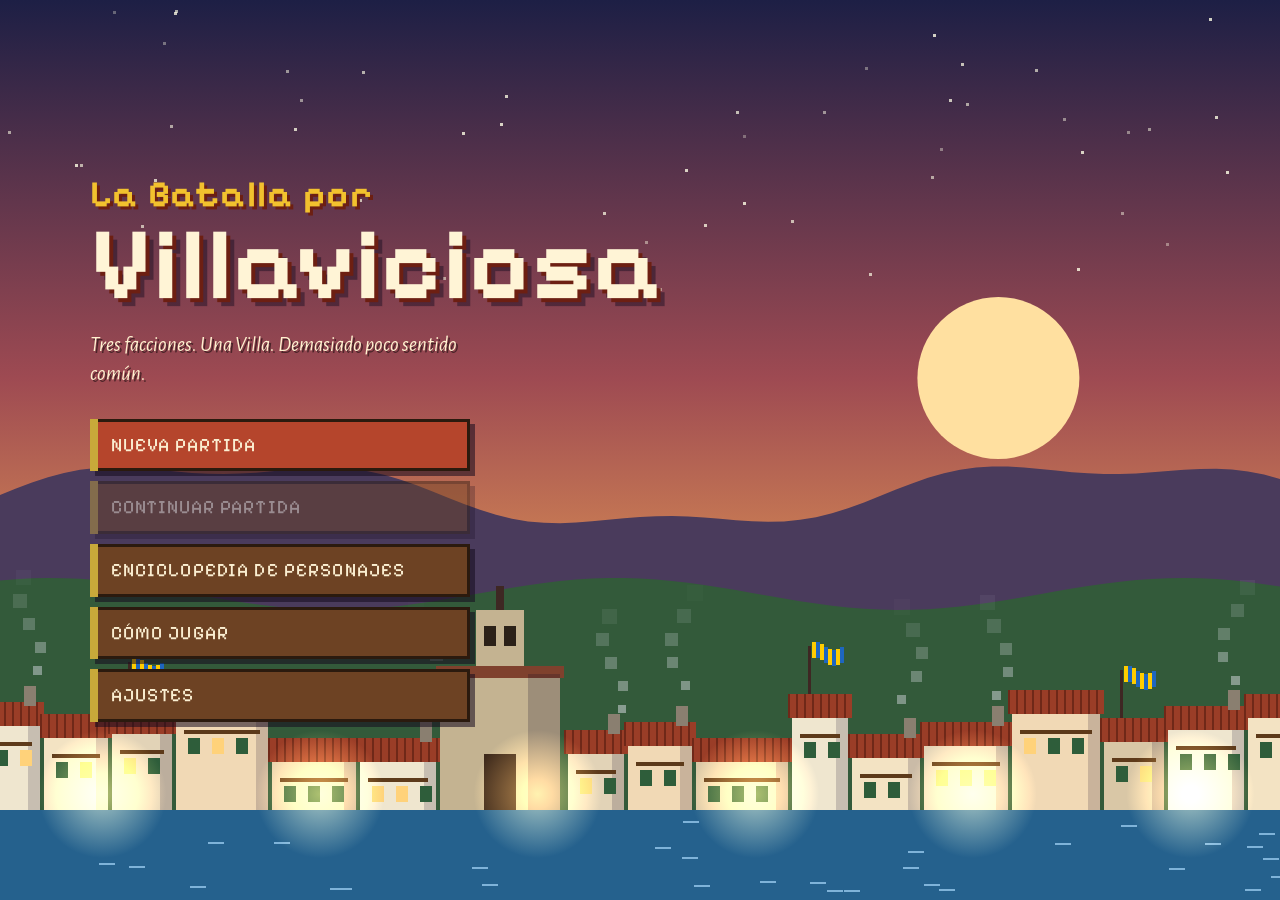
<file: src/index.html>
<!doctype html>
<html lang="es">
<head>
<meta charset="utf-8">
<meta name="viewport" content="width=device-width, initial-scale=1, viewport-fit=cover">
<title>La Batalla por Villaviciosa</title>
<link rel="preconnect" href="https://fonts.googleapis.com">
<link rel="preconnect" href="https://fonts.gstatic.com" crossorigin>
<link href="https://fonts.googleapis.com/css2?family=Alegreya+Sans:ital,wght@0,400;0,700;0,800;1,400&family=Pixelify+Sans:wght@400;600;700&display=swap" rel="stylesheet">
<link rel="stylesheet" href="styles.css">
</head>
<body>
<div id="app">
  <section id="scr-menu" class="screen active">
    <canvas id="menu-bg" aria-hidden="true"></canvas>
    <div class="menu-box">
      <h1 class="title"><span>La Batalla por</span>Villaviciosa</h1>
      <p class="subtitle">Tres facciones. Una Villa. Demasiado poco sentido común.</p>
      <nav class="menu-nav" aria-label="Menú principal">
        <button data-act="new">NUEVA PARTIDA</button>
        <button data-act="continue" id="btn-continue">CONTINUAR PARTIDA</button>
        <button data-act="ency">ENCICLOPEDIA DE PERSONAJES</button>
        <button data-act="help">CÓMO JUGAR</button>
        <button data-act="settings">AJUSTES</button>
      </nav>
    </div>
  </section>

  <section id="scr-setup" class="screen">
    <div class="page">
      <div class="page-head"><h1>Nueva partida</h1><button class="btn ghost" data-act="menu">Volver</button></div>
      <div id="setup-body"></div>
      <div class="start-bar"><button class="btn end" data-act="start">Empezar batalla</button></div>
    </div>
  </section>

  <section id="scr-ency" class="screen">
    <div class="page">
      <div class="page-head"><h1>Enciclopedia de personajes</h1><button class="btn ghost" data-act="menu">Volver</button></div>
      <div id="ency-tabs" role="group" aria-label="Facciones"></div>
      <div class="ency-wrap"><div id="ency-list"></div><div id="ency-detail"></div></div>
    </div>
  </section>

  <section id="scr-help" class="screen">
    <div class="page">
      <div class="page-head"><h1>Cómo jugar</h1><button class="btn ghost" data-act="menu">Volver</button></div>
      <div id="help-body"></div>
    </div>
  </section>

  <section id="scr-battle" class="screen">
    <header id="topbar"></header>
    <div id="mapwrap">
      <canvas id="map" aria-label="Tablero hexagonal"></canvas>
      <button id="goal" title="Centrar la cámara en el comandante rival"></button>
      <div id="legend" aria-hidden="true"><span class="lg mv">Movimiento</span><span class="lg at">Atacable</span><span class="lg ab">Habilidad</span><span class="lg th">Alcance rival</span><span class="lg fl">Bandera: puesto que cura y da oro</span></div>
      <div id="tip" role="status"></div>
      <div id="banner" aria-live="polite"></div>
      <div id="ticker" aria-live="polite"></div>
      <div class="zoomctl">
        <button id="zoom-in" aria-label="Acercar">+</button>
        <button id="zoom-out" aria-label="Alejar">−</button>
        <button class="side-toggle" aria-label="Panel de unidad" onclick="document.getElementById('side').classList.toggle('open')">i</button>
      </div>
    </div>
    <aside id="side"><div id="tabs" role="tablist"></div><div id="tabbody"></div><canvas id="mini" width="300" height="270" aria-label="Minimapa"></canvas></aside>
    <footer id="bottombar"><div id="roster" aria-label="Tu ejército"></div><div id="context"></div><div id="acts"></div></footer>
  </section>

  <div id="modal" class="modal hidden" role="dialog" aria-modal="true"><div class="modal-card" id="modal-card"></div></div>
  <div id="toast" role="status"></div>
</div>
<script src="data.js"></script>
<script src="maps.js"></script>
<script src="designs.js"></script>
<script src="engine.js"></script>
<script src="ai.js"></script>
<script src="art.js"></script>
<script src="audio.js"></script>
<script src="renderer.js"></script>
<script src="main.js"></script>
</body>
</html>
</file>
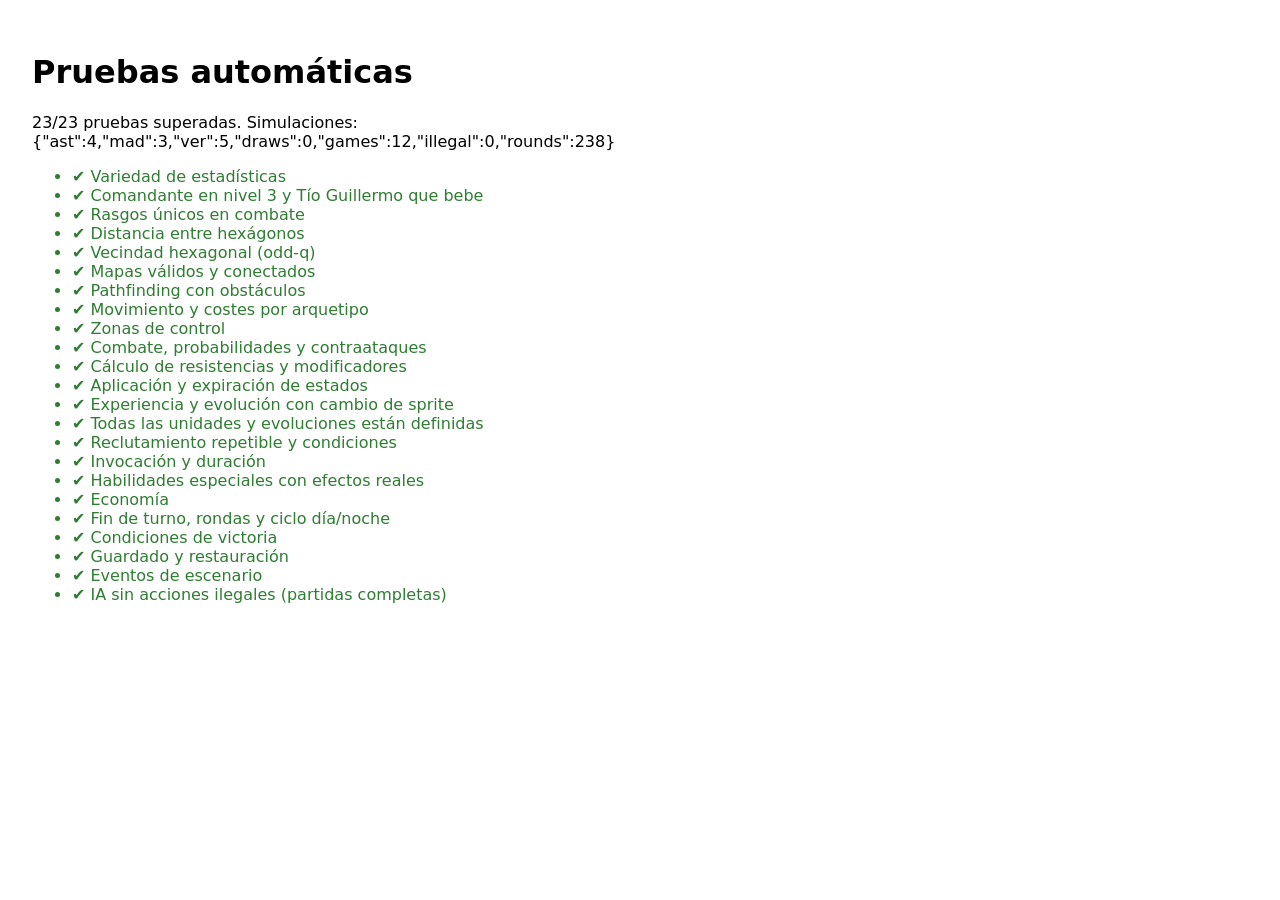
<file: tests/tests.html>
<!doctype html><html lang="es"><head><meta charset="utf-8"><title>Pruebas: La Batalla por Villaviciosa</title>
<style>body{font-family:system-ui,sans-serif;padding:24px;max-width:760px}li.ok{color:#2e7d32}li.ko{color:#c62828}</style></head>
<body><h1>Pruebas automáticas</h1><p id="st">Ejecutando… (las partidas completas de IA tardan unos segundos)</p><ul id="out"></ul>
<script src="../src/data.js"></script><script src="../src/maps.js"></script><script src="../src/designs.js"></script><script src="../src/engine.js"></script><script src="../src/ai.js"></script>
<script src="tests.js"></script>
<script>const R=window.TEST_RESULTS,o=document.getElementById('out');let nOk=0;R.results.forEach(r=>{const li=document.createElement('li');li.className=r.ok?'ok':'ko';li.textContent=(r.ok?'✔ ':'✘ ')+r.name+(r.ok?'':' → '+r.err);o.appendChild(li);if(r.ok)nOk++;});
document.getElementById('st').textContent=nOk+'/'+R.results.length+' pruebas superadas. Simulaciones: '+JSON.stringify(R.sims);</script></body></html>
</file>
<file: src/styles.css>
/* LA BATALLA POR VILLAVICIOSA — styles.css
   Paleta: cal (paredes encaladas), pizarra (tejados y piedra), teja, sidra, prao, madera. */
:root {
  --cal: #efe7d4; --cal2: #e2d6ba; --pizarra: #2f3a45; --pizarra2: #3b4855; --teja: #b5452c; --sidra: #c8a93a; --prao: #4f8a35; --madera: #6d4223; --ria: #2f6f9e;
  --bg: #e9e0cb; --panel: #f4eedf; --panel2: #e6dcc3; --ink: #2a2620; --muted: #6e6455; --line: #b9a888; --btn: #6d4223; --btnInk: #fbf3df; --accent: #b5452c; --focus: #2f6f9e;
  color-scheme: light;
  box-sizing: border-box; padding-top: env(safe-area-inset-top, 0px); padding-bottom: env(safe-area-inset-bottom, 0px);
  --font-d: 'Pixelify Sans', 'Courier New', ui-monospace, monospace;
  --font-b: 'Alegreya Sans', 'Trebuchet MS', 'Segoe UI', system-ui, sans-serif;
}
@media (prefers-color-scheme: dark) {
  :root:not([data-theme="light"]) {
    --bg: #1d242c; --panel: #26303a; --panel2: #303c48; --ink: #ece4d0; --muted: #a59c8a; --line: #4c5a68; --btn: #c8a93a; --btnInk: #1d242c; --accent: #e0694d; --focus: #8cc6ef; color-scheme: dark;
  }
}
:root[data-theme="dark"] { --bg: #1d242c; --panel: #26303a; --panel2: #303c48; --ink: #ece4d0; --muted: #a59c8a; --line: #4c5a68; --btn: #c8a93a; --btnInk: #1d242c; --accent: #e0694d; --focus: #8cc6ef; color-scheme: dark; }
*, *::before, *::after { box-sizing: border-box; }
html { height: 100%; scroll-padding-top: env(safe-area-inset-top, 0px); }
body { margin: 0; height: 100%; background: var(--bg); color: var(--ink); font-family: var(--font-b); font-size: 16px; line-height: 1.4; overflow: hidden; }
#app { height: 100%; position: relative; }
.pix { image-rendering: pixelated; image-rendering: crisp-edges; }
button { font: inherit; color: inherit; cursor: pointer; }
button:disabled { cursor: not-allowed; opacity: 0.45; }
:focus-visible { outline: 3px solid var(--focus); outline-offset: 2px; }
h1, h2, h3, h4 { font-family: var(--font-d); font-weight: 600; margin: 0 0 0.4em; letter-spacing: 0.01em; }
.muted { color: var(--muted); } .small { font-size: 0.85em; }
.row { display: flex; gap: 10px; align-items: center; flex-wrap: wrap; } .row.end { justify-content: flex-end; margin-top: 14px; }
.hidden { display: none !important; }

.btn { background: var(--btn); color: var(--btnInk); border: 2px solid rgba(0,0,0,0.35); border-radius: 4px; padding: 8px 16px; font-family: var(--font-d); font-size: 15px; box-shadow: 0 3px 0 rgba(0,0,0,0.35); transition: transform .06s; }
.btn:active:not(:disabled) { transform: translateY(2px); box-shadow: 0 1px 0 rgba(0,0,0,0.35); }
.btn.ghost { background: transparent; color: var(--ink); border-color: var(--line); box-shadow: none; }
.btn.danger { background: var(--teja); color: #fff6e6; }
.btn.end { background: var(--prao); color: #f5f1e2; font-size: 16px; padding: 10px 22px; }

/* ---------- Pantallas ---------- */
.screen { position: absolute; inset: 0; display: none; }
.screen.active { display: block; }

/* Menú principal */
#scr-menu { background: #2b2f63; }
#menu-bg { position: absolute; inset: 0; width: 100%; height: 100%; image-rendering: pixelated; }
.menu-box { position: relative; z-index: 1; height: 100%; display: flex; flex-direction: column; justify-content: center; padding: 6vh 7vw; max-width: 760px; }
.title { font-family: var(--font-d); font-weight: 700; color: #fff4d6; font-size: clamp(42px, 8vw, 104px); line-height: 0.92; margin: 0; text-shadow: 4px 4px 0 #6d1f12, 8px 8px 0 rgba(20,10,30,0.45); }
.title span { display: block; font-size: 0.36em; color: #f2c12e; text-shadow: 3px 3px 0 #6d1f12; margin-bottom: 0.15em; letter-spacing: 0.04em; }
.subtitle { color: #fff1d0; font-size: clamp(16px, 2vw, 21px); font-style: italic; margin: 18px 0 30px; text-shadow: 2px 2px 0 rgba(0,0,0,0.5); max-width: 34ch; }
.menu-nav { display: flex; flex-direction: column; gap: 10px; align-items: flex-start; }
.menu-nav button { font-family: var(--font-d); font-size: 19px; letter-spacing: 0.06em; background: #6d4223; color: #fbefd2; border: 3px solid #2b1a0e; padding: 10px 22px 10px 18px; min-width: 380px; text-align: left; box-shadow: 5px 5px 0 rgba(20,10,30,0.55); position: relative; }
.menu-nav button::before { content: ''; position: absolute; left: -3px; top: -3px; bottom: -3px; width: 8px; background: #c8a93a; }
.menu-nav button:hover:not(:disabled) { background: #85532d; transform: translateX(6px); }
.menu-nav button:first-child { background: #b5452c; }

/* Pantallas de contenido */
.page { height: 100%; overflow: auto; padding: 24px clamp(14px, 4vw, 48px) 40px; }
.page-head { display: flex; align-items: center; justify-content: space-between; gap: 12px; margin-bottom: 16px; flex-wrap: wrap; }
.page-head h1 { font-size: clamp(26px, 4vw, 40px); margin: 0; }
.setup-sec { background: var(--panel); border: 2px solid var(--line); border-radius: 6px; padding: 16px; margin-bottom: 16px; }
.setup-sec h2 { font-size: 20px; }
.fac-row, .map-row { display: grid; grid-template-columns: repeat(auto-fit, minmax(240px, 1fr)); gap: 12px; }
.fac-card { text-align: left; background: var(--panel2); border: 3px solid transparent; border-left: 10px solid var(--fc); border-radius: 6px; padding: 12px; }
.fac-card.on { border-color: var(--fc); border-left-color: var(--fc); background: color-mix(in srgb, var(--fc) 18%, var(--panel)); }
.fac-card p { margin: 6px 0; font-size: 14px; } .fac-card .bonus { color: var(--muted); }
.fac-name { font-family: var(--font-d); font-size: 22px; color: var(--fc); filter: brightness(1.05); }
.fac-faces { display: flex; gap: 4px; flex-wrap: wrap; margin-top: 8px; }
.fac-faces canvas { width: 34px; height: 34px; border-radius: 2px; }
.leader-grid { display: grid; grid-template-columns: repeat(auto-fill, minmax(104px, 1fr)); gap: 8px; margin: 10px 0; }
.leader { background: var(--panel2); border: 3px solid transparent; border-radius: 6px; padding: 6px; display: flex; flex-direction: column; align-items: center; gap: 4px; font-size: 13px; }
.leader canvas { width: 72px; height: 72px; } .leader.on { border-color: var(--accent); }
.leader-info p { margin: 4px 0; }
.map-card { text-align: left; background: var(--panel2); border: 3px solid transparent; border-radius: 6px; padding: 10px; display: flex; flex-direction: column; gap: 6px; }
.map-card canvas { width: 100%; max-width: 330px; height: auto; border-radius: 3px; } .map-card.on { border-color: var(--accent); } .map-card p { margin: 0; font-size: 14px; }
.opts { display: grid; grid-template-columns: max-content 1fr; gap: 10px 16px; align-items: center; }
.opts h2 { grid-column: 1 / -1; }
.seg { display: flex; flex-wrap: wrap; gap: 0; }
.seg button { background: var(--panel2); border: 2px solid var(--line); padding: 6px 12px; margin-right: -2px; font-size: 14px; }
.seg button.on { background: var(--btn); color: var(--btnInk); border-color: var(--btn); }
select { font: inherit; padding: 6px 8px; background: var(--panel2); color: var(--ink); border: 2px solid var(--line); border-radius: 4px; }
.start-bar { position: sticky; bottom: 0; display: flex; justify-content: flex-end; padding: 12px 0; }

/* Enciclopedia */
#scr-ency .ency-wrap { display: grid; grid-template-columns: 250px 1fr; gap: 16px; min-height: 0; }
#ency-tabs { display: flex; flex-wrap: wrap; gap: 6px; margin-bottom: 12px; }
#ency-tabs button { background: var(--panel2); border: 2px solid var(--line); border-radius: 4px; padding: 6px 12px; font-family: var(--font-d); }
#ency-tabs button.on { background: var(--btn); color: var(--btnInk); border-color: var(--btn); }
#ency-list { display: flex; flex-direction: column; gap: 4px; }
.ency-item { display: flex; align-items: center; gap: 8px; background: var(--panel); border: 2px solid transparent; border-radius: 4px; padding: 4px; text-align: left; }
.ency-item canvas { width: 44px; height: 44px; } .ency-item.on { border-color: var(--accent); }
#ency-detail { background: var(--panel); border: 2px solid var(--line); border-radius: 6px; padding: 16px; }
.ency-top { display: grid; grid-template-columns: minmax(260px, 360px) 1fr; gap: 18px; }
.ency-stage { width: 100%; height: auto; border: 3px solid var(--fc); border-radius: 4px; }
.ency-stage-wrap { display: flex; flex-direction: column; gap: 8px; align-items: stretch; }
.lvlnav { display: flex; align-items: center; justify-content: space-between; font-family: var(--font-d); }
.ency-info h2 { font-size: 28px; }
.evo-strip { margin-top: 18px; } .strip { display: flex; align-items: center; gap: 6px; overflow-x: auto; padding-bottom: 6px; }
.evo-step { display: flex; flex-direction: column; align-items: center; gap: 2px; background: var(--panel2); border: 2px solid transparent; border-radius: 6px; padding: 6px; min-width: 118px; font-size: 13px; }
.evo-step canvas { width: 96px; height: 114px; object-fit: contain; } .evo-step.on { border-color: var(--accent); }
.evo-arrow { font-family: var(--font-d); font-size: 26px; color: var(--muted); }

/* Ayuda */
.help { max-width: 1100px; } .help > h3 { margin-top: 1.4em; } .help p, .help li { line-height: 1.5; } .help .lead { font-size: 17px; max-width: 70ch; }
.help-grid { display: grid; grid-template-columns: repeat(auto-fill, minmax(260px, 1fr)); gap: 14px; margin-top: 14px; }
.help-card { background: var(--panel); border: 2px solid var(--line); border-radius: 6px; padding: 12px 14px 14px; position: relative; }
.help-card.wide { grid-column: 1 / -1; }
.help-card h3 { font-size: 17px; margin: 2px 0 8px 34px; }
.hc-n { position: absolute; left: 10px; top: 9px; width: 26px; height: 26px; border-radius: 50%; background: var(--teja); color: #fff6e6; font-family: var(--font-d); display: flex; align-items: center; justify-content: center; }
.help-ill { display: block; width: 100%; max-width: 230px; height: auto; margin: 0 auto 8px; background: #2b3a2a; border-radius: 4px; border: 2px solid #1c1424; }
.help-card p { margin: 0; font-size: 14px; }
.traits { columns: 2 300px; padding-left: 18px; margin: 0; } .traits li { margin-bottom: 6px; font-size: 14px; break-inside: avoid; }
.keys { display: flex; flex-wrap: wrap; gap: 8px; }
.key { display: flex; align-items: center; gap: 8px; background: var(--panel); border: 1px solid var(--line); border-radius: 4px; padding: 5px 9px; font-size: 14px; }
kbd { font-family: var(--font-d); background: #f4eedf; color: #2a2620; border: 1px solid #8a7a5c; border-bottom-width: 3px; border-radius: 4px; padding: 1px 7px; }
.terr { border-collapse: collapse; } .terr td, .terr th { border-bottom: 1px solid var(--line); padding: 4px 14px 4px 0; text-align: left; }

/* ---------- Batalla ---------- */
#scr-battle.active { display: grid; grid-template-columns: 1fr 340px; grid-template-rows: auto 1fr 172px; height: 100%; }
#topbar { grid-column: 1 / -1; display: flex; align-items: center; gap: 14px; padding: 7px 12px; white-space: nowrap; overflow: hidden; background: #1f2830; color: #ece4d0; border-bottom: 3px solid #12181e; flex-wrap: wrap; font-size: 15px; }
#topbar .muted { color: #a8b0b8; }
.tb-round strong { font-family: var(--font-d); font-size: 18px; }
.tb-tod { display: flex; align-items: center; gap: 6px; font-family: var(--font-d); } .tod-ic { width: 22px; height: 22px; }
.tb-fac { font-family: var(--font-d); display: flex; align-items: center; gap: 8px; font-size: 17px; padding: 2px 12px; border-left: 6px solid var(--fc); background: rgba(255,255,255,0.06); }
.dot { width: 12px; height: 12px; background: var(--fc); display: inline-block; }
.tb-gold { display: flex; align-items: center; gap: 6px; font-family: var(--font-d); font-size: 17px; }
.coin { width: 14px; height: 14px; border-radius: 50%; background: #f2c12e; box-shadow: inset -3px -3px 0 #b8860b; display: inline-block; }
.pp { display: inline-block; min-width: 26px; text-align: center; padding: 1px 6px; margin-right: 3px; background: var(--fc); color: #fff; font-family: var(--font-d); border-radius: 3px; }
.tb-event { color: #f2d77a; font-size: 14px; min-width: 0; overflow: hidden; text-overflow: ellipsis; flex: 0 1 auto; }
.tb-btns { margin-left: auto; display: flex; gap: 6px; }
.tb-btns .icon { background: #2c3843; border: 2px solid #12181e; color: #ece4d0; padding: 4px 10px; border-radius: 3px; font-family: var(--font-d); font-size: 14px; }
#mapwrap { position: relative; overflow: hidden; background: #2b2620; min-height: 0; }
#map { display: block; width: 100%; height: 100%; touch-action: none; cursor: pointer; }
#goal { position: absolute; left: 12px; top: 12px; max-width: min(520px, 60%); text-align: left; background: rgba(20,16,24,0.82); color: #f4ecd8; border: 0; border-left: 5px solid #c8a93a; padding: 6px 12px; font-size: 14px; border-radius: 0 4px 4px 0; }
#goal .gl { font-family: var(--font-d); color: #f2c12e; margin-right: 8px; text-transform: uppercase; font-size: 12px; letter-spacing: .08em; }
#legend { position: absolute; left: 12px; bottom: 12px; display: flex; gap: 6px; flex-wrap: wrap; pointer-events: none; }
#legend .lg { font-size: 12px; padding: 3px 8px 3px 22px; background: rgba(20,16,24,0.78); color: #f4ecd8; border-radius: 3px; position: relative; }
#legend .lg::before { content: ''; position: absolute; left: 7px; top: 50%; width: 10px; height: 10px; transform: translateY(-50%); }
#legend .mv::before { background: rgba(255,250,225,0.7); } #legend .at::before { border: 2px solid #ff4b3a; width: 8px; height: 8px; } #legend .ab::before { background: #ffcd3c; } #legend .th::before { background: rgba(220,50,40,0.6); } #legend .fl::before { background: linear-gradient(#d9a62e, #d9a62e) left/2px 100% no-repeat, #e8e2d2; }
#tip { position: absolute; pointer-events: none; background: rgba(28,20,36,0.94); color: #f4ecd8; padding: 8px 10px; border-radius: 4px; max-width: 260px; font-size: 13px; opacity: 0; transition: opacity .12s; border: 1px solid #5a4a6a; z-index: 3; }
#tip.on { opacity: 1; } #tip strong { font-family: var(--font-d); } #tip .muted { color: #bdb2c9; } .tp-prop { color: #f2c12e; font-weight: 700; margin-top: 4px; }
#banner { position: absolute; left: 50%; top: 16%; transform: translate(-50%, -10px); pointer-events: none; font-family: var(--font-d); font-size: 26px; color: #fff8e6; padding: 10px 30px; background: color-mix(in srgb, var(--bc) 82%, black); border-top: 4px solid #fff3; border-bottom: 4px solid #0004; opacity: 0; transition: opacity .25s, transform .25s; white-space: nowrap; text-shadow: 2px 2px 0 #0007; }
#banner.on { opacity: 1; transform: translate(-50%, 0); } #banner.big { font-size: 34px; top: 24%; }
#ticker { position: absolute; right: 56px; bottom: 12px; max-width: min(420px, 50%); background: rgba(20,16,24,0.86); color: #f4ecd8; padding: 7px 12px; border-left: 5px solid #ea80fc; font-size: 14px; font-style: italic; opacity: 0; transition: opacity .3s; pointer-events: none; }
#ticker.on { opacity: 1; } #ticker.lvl, #ticker.ult { border-color: #f2c12e; font-style: normal; font-weight: 700; } #ticker.event { border-color: #5fb0e8; font-style: normal; } #ticker.death { border-color: #9e9e9e; font-style: normal; } #ticker.cap { border-color: #6fbf5a; font-style: normal; }
.zoomctl { position: absolute; right: 10px; top: 10px; display: flex; flex-direction: column; gap: 4px; z-index: 6; }
.zoomctl button { width: 36px; height: 36px; background: #1f2830; color: #ece4d0; border: 2px solid #12181e; font-family: var(--font-d); font-size: 20px; border-radius: 3px; }
#side { grid-row: 2 / 4; grid-column: 2; background: var(--panel); border-left: 3px solid var(--line); display: flex; flex-direction: column; min-height: 0; }
#tabs { display: flex; border-bottom: 2px solid var(--line); }
#tabs button { flex: 1; background: var(--panel2); border: 0; border-right: 1px solid var(--line); padding: 9px 4px; font-family: var(--font-d); font-size: 14px; }
#tabs button.on { background: var(--panel); box-shadow: inset 0 -3px 0 var(--accent); }
#tabbody { flex: 1; overflow-y: auto; padding: 12px 14px; font-size: 14px; min-height: 0; }
#tabbody h3 { font-size: 19px; margin: 0; } #tabbody h4 { font-size: 14px; margin: 12px 0 4px; color: var(--muted); }
.up-head { display: flex; gap: 10px; align-items: center; margin-bottom: 8px; }
.up-head canvas { width: 88px; height: 88px; flex: none; border-radius: 3px; }
.tag { display: inline-block; margin-left: 6px; background: var(--sidra); color: #2a2620; font-size: 11px; padding: 0 6px; border-radius: 2px; font-family: var(--font-d); }
.bar { display: grid; grid-template-columns: 92px 1fr 56px; align-items: center; gap: 6px; margin: 3px 0; }
.bl, .bv { font-family: var(--font-d); font-size: 13px; } .bv { text-align: right; }
.bt { height: 10px; background: #0003; border: 1px solid #0005; } .bt i { display: block; height: 100%; }
.stats { display: flex; flex-wrap: wrap; gap: 4px 12px; margin: 8px 0; font-size: 14px; }
.chips { display: flex; flex-wrap: wrap; gap: 4px; margin: 6px 0; }
.chip { font-size: 12px; padding: 1px 6px; border-left: 5px solid var(--sc); background: var(--panel2); border-radius: 2px; }
.armed { font-size: 13px; color: var(--accent); font-weight: 700; }
.weap, .abl { list-style: none; padding: 0; margin: 0; }
.weap li { display: grid; grid-template-columns: 1fr auto; gap: 0 8px; padding: 3px 0; border-bottom: 1px dashed var(--line); }
.weap li .muted { grid-column: 1 / -1; font-size: 12px; }
.abl li { padding: 4px 0; border-bottom: 1px dashed var(--line); display: flex; flex-direction: column; } .abl li .muted { font-size: 12.5px; }
.res { display: flex; flex-wrap: wrap; gap: 4px; } .res span { font-size: 12px; background: var(--panel2); padding: 1px 6px; border-radius: 2px; }
.res .pos { color: #3d8b3a; font-weight: 700; } .res .neg { color: var(--accent); font-weight: 700; }
.desc { font-style: italic; color: var(--muted); margin-top: 12px; }
.ab-lvl { margin: 10px 0 14px; } .ab-lvl.locked { opacity: 0.62; }
.ab-lh { font-family: var(--font-d); font-size: 13px; color: var(--muted); border-bottom: 2px solid var(--line); padding-bottom: 3px; margin-bottom: 6px; display: flex; justify-content: space-between; }
.lock { color: var(--accent); }
.ab-item { background: var(--panel2); border-left: 4px solid var(--line); padding: 6px 8px; margin-bottom: 6px; border-radius: 2px; }
.ab-item.ult { border-left-color: var(--sidra); } .ab-item p { margin: 3px 0; font-size: 13px; }
.ab-top { display: flex; justify-content: space-between; align-items: center; gap: 8px; }
.ab-st { font-size: 12px; color: var(--muted); font-style: italic; }
.btn.small { padding: 3px 10px; font-size: 13px; }
.evo-card { display: grid; grid-template-columns: 64px 1fr; gap: 10px; align-items: center; padding: 8px; margin-bottom: 8px; background: var(--panel2); border: 2px solid transparent; border-radius: 4px; }
.evo-card canvas { width: 64px; height: 76px; object-fit: contain; } .evo-card.cur { border-color: var(--sidra); } .evo-card.next { opacity: 0.8; } .evo-card.past { opacity: 0.7; }
.evo-h { display: flex; justify-content: space-between; gap: 6px; } .evo-st { font-family: var(--font-d); font-size: 12px; color: var(--muted); }
.evo-card .small { margin-top: 2px; }
.loglist p { margin: 0 0 5px; font-size: 13px; } .loglist .quip { font-style: italic; color: var(--accent); } .loglist .lvl, .loglist .ult { color: #8a6d00; font-weight: 700; } .loglist .event { color: var(--ria); font-weight: 700; } .loglist .sys, .loglist .death { color: var(--muted); } .loglist .cap { color: var(--prao); }
.empty p { font-size: 14px; }
#mini { width: 100%; height: auto; max-height: 26vh; object-fit: contain; border-top: 3px solid var(--line); background: #1a2028; cursor: crosshair; image-rendering: pixelated; }
#bottombar { grid-column: 1; grid-row: 3; display: grid; grid-template-columns: minmax(200px, 1.5fr) minmax(260px, 1.4fr) auto; gap: 12px; padding: 10px 12px; background: var(--panel2); border-top: 3px solid var(--line); min-height: 0; }
#roster { display: flex; gap: 6px; overflow-x: auto; align-items: stretch; padding-bottom: 4px; min-width: 0; }
.ru { flex: none; width: 82px; display: flex; flex-direction: column; align-items: center; gap: 2px; background: var(--panel); border: 2px solid var(--line); border-radius: 4px; padding: 4px 3px; position: relative; font-size: 12px; }
.ru canvas { width: 44px; height: 44px; } .ru.on { border-color: var(--sidra); box-shadow: 0 0 0 2px var(--sidra); }
.ru .rn { font-family: var(--font-d); font-size: 12px; white-space: nowrap; overflow: hidden; text-overflow: ellipsis; max-width: 76px; }
.ru .rhp { width: 60px; height: 4px; background: #0004; } .ru .rhp i { display: block; height: 100%; background: #5ccf5c; }
.ru .rs { font-size: 10.5px; line-height: 1.1; text-align: center; color: var(--muted); }
.ru.ready { border-color: #4fa64a; } .ru.ready .rs { color: #3d8b3a; font-weight: 700; }
.ru.part { border-color: #d6a32e; } .ru.done { opacity: 0.55; } .ru.new { border-style: dashed; }
.ru .crown { position: absolute; top: 2px; left: 4px; width: 12px; height: 8px; background: linear-gradient(135deg, transparent 33%, #f2c12e 33%, #f2c12e 66%, transparent 66%), #f2c12e; clip-path: polygon(0 100%, 0 20%, 25% 60%, 50% 0, 75% 60%, 100% 20%, 100% 100%); }
#context { display: flex; flex-direction: column; gap: 4px; overflow-y: auto; min-width: 0; min-height: 0; }
.ctx-t { font-family: var(--font-d); font-size: 16px; } .ctx-d { margin: 0; font-size: 13.5px; line-height: 1.35; color: var(--ink); }
.abilbar { display: flex; flex-wrap: wrap; gap: 6px; margin-top: 4px; }
.abil { display: flex; flex-direction: column; align-items: flex-start; text-align: left; background: var(--panel); border: 2px solid var(--line); border-radius: 4px; padding: 4px 10px; max-width: 220px; font-size: 12px; }
.abil .an { font-family: var(--font-d); font-size: 13px; } .abil .as { color: var(--muted); }
.abil.ult { border-color: var(--sidra); background: color-mix(in srgb, var(--sidra) 18%, var(--panel)); }
.abil.on { outline: 3px solid var(--sidra); }
#acts { display: flex; flex-direction: column; gap: 6px; justify-content: center; min-width: 170px; }
#acts .btn { padding: 6px 14px; font-size: 15px; }
#acts .btn.end { display: flex; flex-direction: column; align-items: center; padding: 10px 18px; }
#acts .btn.end small { font-family: var(--font-b); font-size: 12px; opacity: .85; }
@keyframes pulse { 0%, 100% { box-shadow: 0 3px 0 rgba(0,0,0,.35), 0 0 0 0 rgba(242,193,46,.0); } 50% { box-shadow: 0 3px 0 rgba(0,0,0,.35), 0 0 0 6px rgba(242,193,46,.55); } }
#acts .btn.end.pulse { animation: pulse 1.4s infinite; }
.ai-busy { display: flex; align-items: center; gap: 8px; font-family: var(--font-d); }
.spin { width: 14px; height: 14px; border: 3px solid var(--line); border-top-color: var(--accent); border-radius: 50%; animation: sp 0.9s linear infinite; }
@keyframes sp { to { transform: rotate(360deg); } }

/* ---------- Modales ---------- */
.modal { position: fixed; inset: 0; background: rgba(15,10,20,0.62); display: flex; align-items: center; justify-content: center; z-index: 50; padding: 16px; }
.modal-card { background: var(--panel); color: var(--ink); border: 3px solid var(--line); border-top: 8px solid var(--madera); border-radius: 6px; padding: 18px 20px; max-width: 520px; width: 100%; max-height: 92vh; overflow: auto; box-shadow: 8px 8px 0 rgba(0,0,0,0.35); }
.modal-card.wide { max-width: 860px; }
.confirm h3 { font-size: 22px; }
.hotseat { border-left: 8px solid var(--fc); padding-left: 12px; }
.pv-head { display: grid; grid-template-columns: 1fr auto 1fr; gap: 12px; align-items: center; }
.pv-side { display: flex; gap: 10px; align-items: flex-start; border-left: 6px solid var(--fc); padding-left: 8px; font-size: 14px; }
.pv-side canvas { width: 72px; height: 72px; flex: none; }
.vs { font-family: var(--font-d); color: var(--muted); }
.kill { font-family: var(--font-d); } .kill.hi { color: var(--accent); }
.pv-weapons { display: flex; flex-direction: column; gap: 6px; margin: 14px 0 8px; }
.pv-w { display: grid; grid-template-columns: 1.4fr 0.5fr 1.3fr 0.5fr; gap: 4px 10px; text-align: left; background: var(--panel2); border: 2px solid var(--line); border-radius: 4px; padding: 8px 10px; align-items: center; }
.pv-w.on { border-color: var(--accent); background: color-mix(in srgb, var(--accent) 12%, var(--panel)); }
.pv-w .wn { font-weight: 800; } .pv-w .cth { font-family: var(--font-d); font-size: 17px; text-align: right; }
.pv-w .counter { grid-column: 1 / -1; font-size: 13px; color: var(--muted); }
.pv-notes p { margin: 2px 0; font-size: 13px; }
.recruit .rec-grid { display: grid; grid-template-columns: repeat(auto-fill, minmax(240px, 1fr)); gap: 8px; margin-top: 10px; }
.rec { display: grid; grid-template-columns: 64px 1fr auto; gap: 10px; text-align: left; background: var(--panel2); border: 2px solid var(--line); border-radius: 5px; padding: 8px; align-items: center; }
.rec canvas { width: 64px; height: 64px; } .rec-info { display: flex; flex-direction: column; font-size: 13px; } .rec-info strong { font-size: 15px; }
.rec .cost { font-family: var(--font-d); font-size: 20px; color: #8a6d00; } .rec:hover:not(:disabled) { border-color: var(--accent); }
.levelcard h3 { font-size: 28px; text-align: center; color: var(--accent); }
.evo { display: flex; align-items: center; justify-content: center; gap: 18px; }
.evo figure { margin: 0; text-align: center; } .evo canvas { width: 144px; height: 171px; object-fit: contain; background: var(--panel2); border-radius: 6px; }
.evo figure.new canvas { box-shadow: 0 0 0 4px var(--sidra), 0 0 30px rgba(242,193,46,0.6); }
.evo figcaption { font-family: var(--font-d); margin-top: 6px; } .evo .evo-arrow { font-size: 44px; }
.diffs { list-style: none; padding: 0; margin: 14px auto; max-width: 520px; }
.diffs li { display: grid; grid-template-columns: 1.4fr 1fr 20px 1fr; gap: 8px; padding: 3px 0; border-bottom: 1px dashed var(--line); font-size: 14px; }
.diffs .arrow { color: var(--muted); } .diffs strong { color: #3d8b3a; }
.newab p { margin: 4px 0; font-size: 14px; }
.endcard h2 { font-size: 42px; color: var(--fc); }
.scores { border-collapse: collapse; width: 100%; margin: 10px 0; } .scores th, .scores td { text-align: left; padding: 5px 8px; border-bottom: 1px solid var(--line); }
.settings { display: flex; flex-direction: column; gap: 8px; } .settings .chk { display: flex; gap: 8px; align-items: center; }
#toast { position: fixed; left: 50%; bottom: 150px; transform: translateX(-50%) translateY(12px); background: #2a1f33; color: #fbefd2; padding: 9px 16px; border-radius: 4px; opacity: 0; transition: opacity .2s, transform .2s; pointer-events: none; z-index: 60; max-width: 90vw; text-align: center; border-left: 5px solid var(--sidra); }
#toast.on { opacity: 1; transform: translateX(-50%) translateY(0); }

/* ---------- Pantallas estrechas ---------- */
@media (max-width: 900px) {
  #scr-battle.active { grid-template-columns: 1fr; grid-template-rows: auto 1fr auto; }
  #side { position: absolute; right: 0; top: 0; bottom: 0; width: min(320px, 86vw); z-index: 5; transform: translateX(100%); transition: transform .2s; }
  #side.open { transform: none; }
  #bottombar { grid-template-columns: 1fr; max-height: 46vh; overflow-y: auto; }
  #legend { display: none; }
  #acts { flex-direction: row; flex-wrap: wrap; }
  .side-toggle { display: block !important; }
  #scr-ency .ency-wrap { grid-template-columns: 1fr; } #ency-list { flex-direction: row; overflow-x: auto; }
  .ency-top { grid-template-columns: 1fr; } .opts { grid-template-columns: 1fr; }
  .menu-nav button { min-width: 0; width: 100%; }
  .pv-head { grid-template-columns: 1fr; }
}
.side-toggle { display: none; }
@media (prefers-reduced-motion: reduce) { * { transition: none !important; } }
</file>
